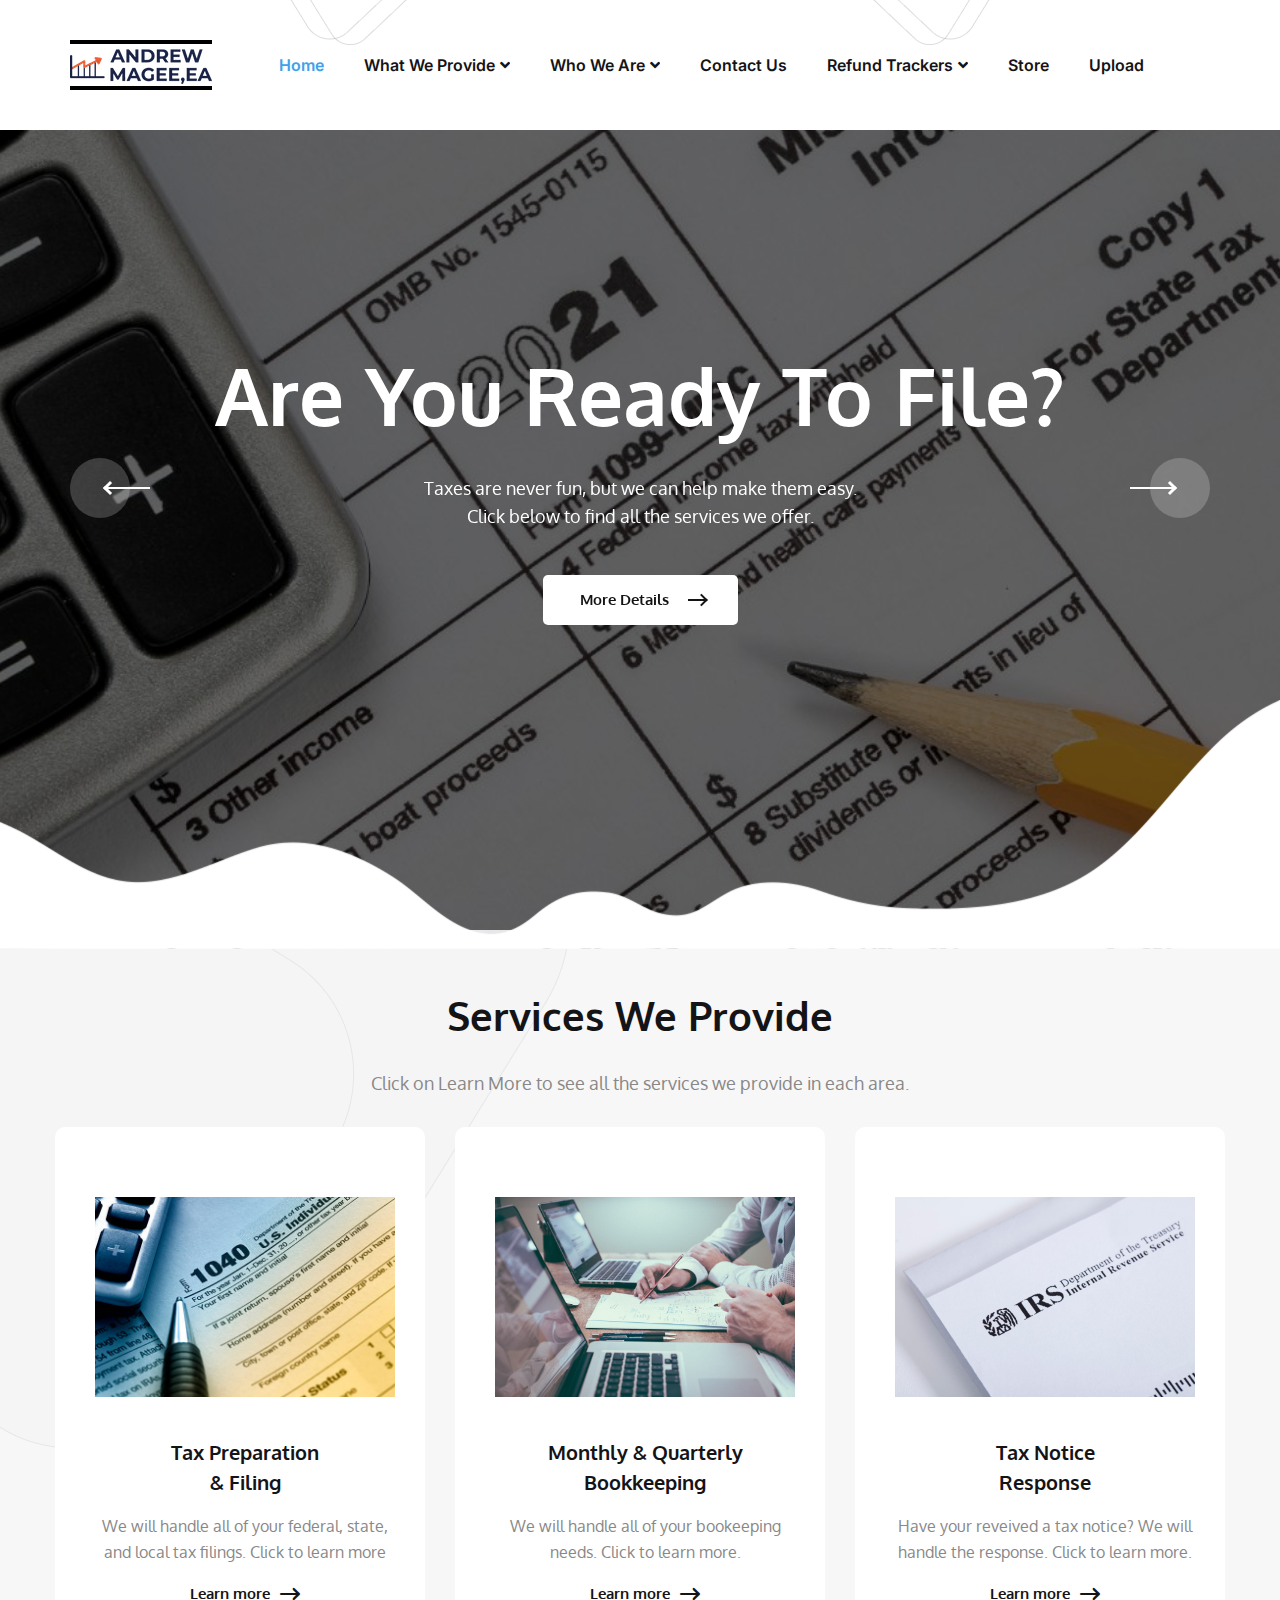
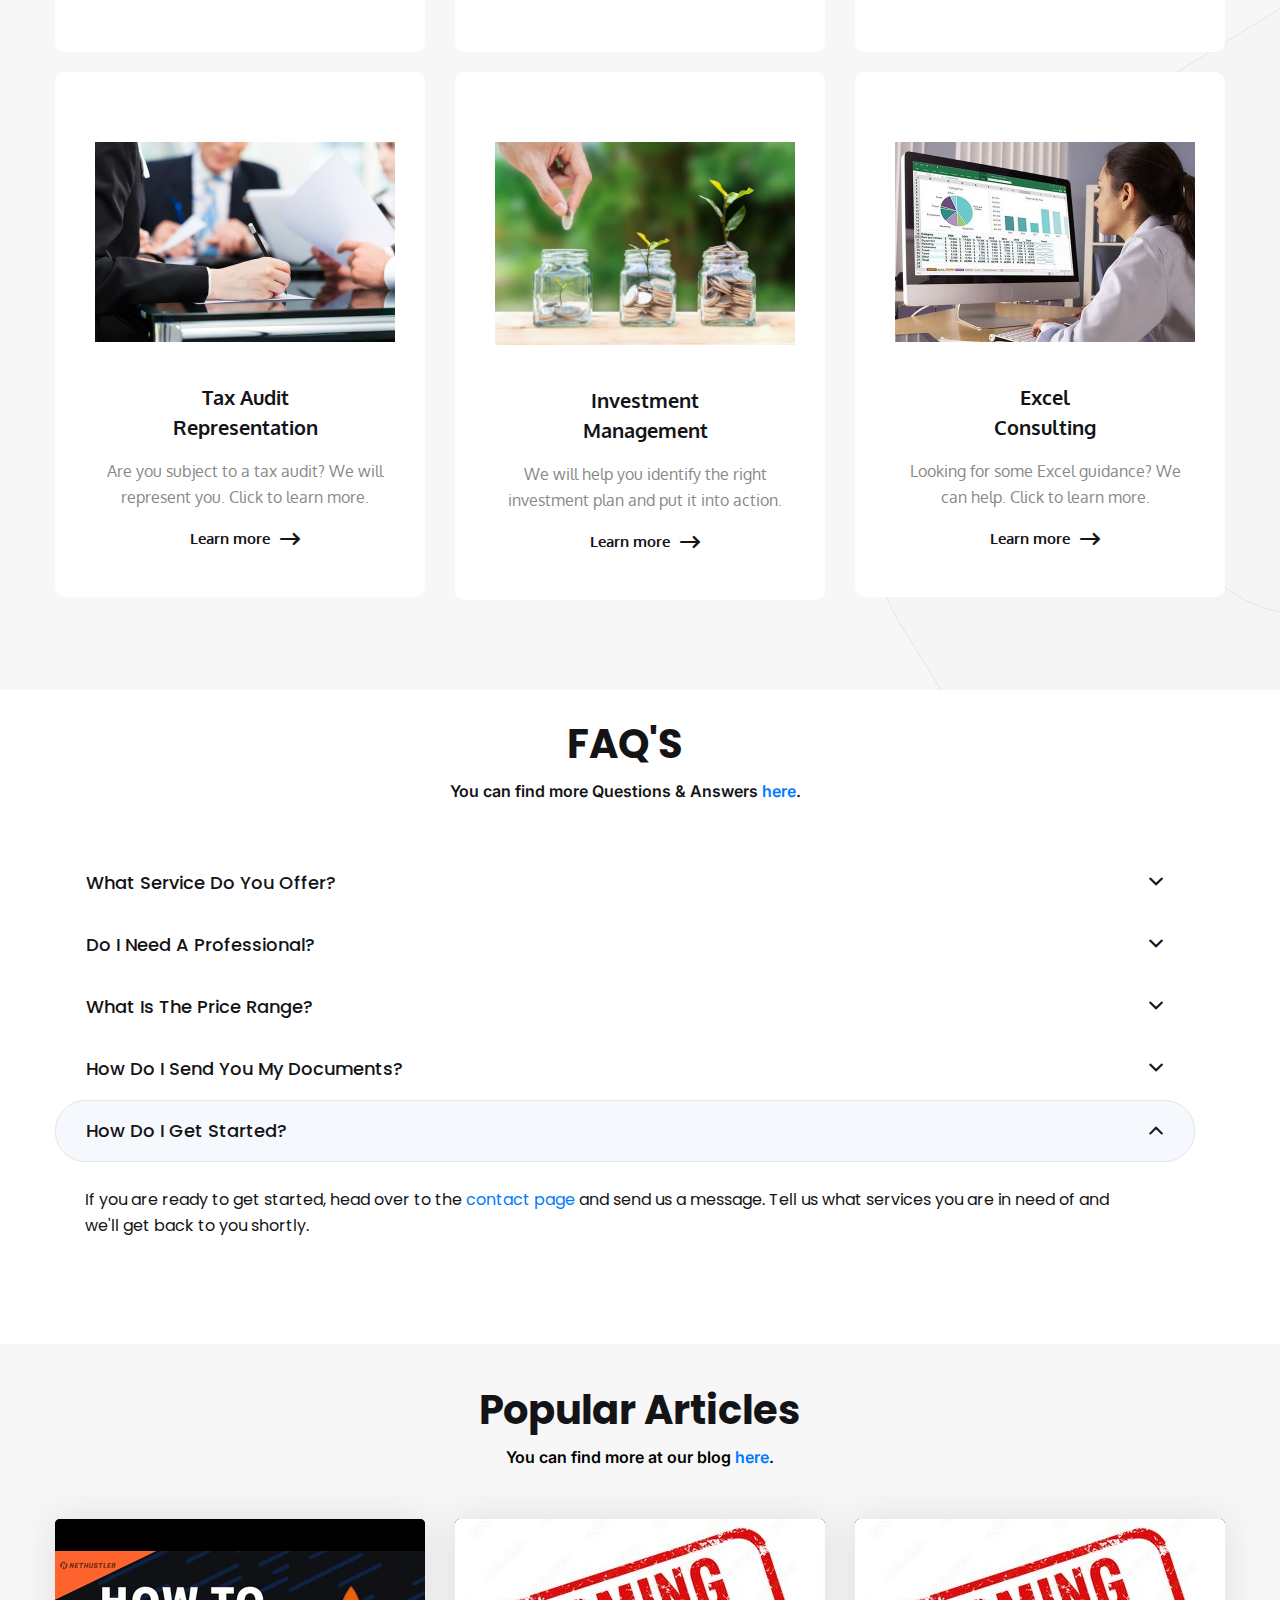
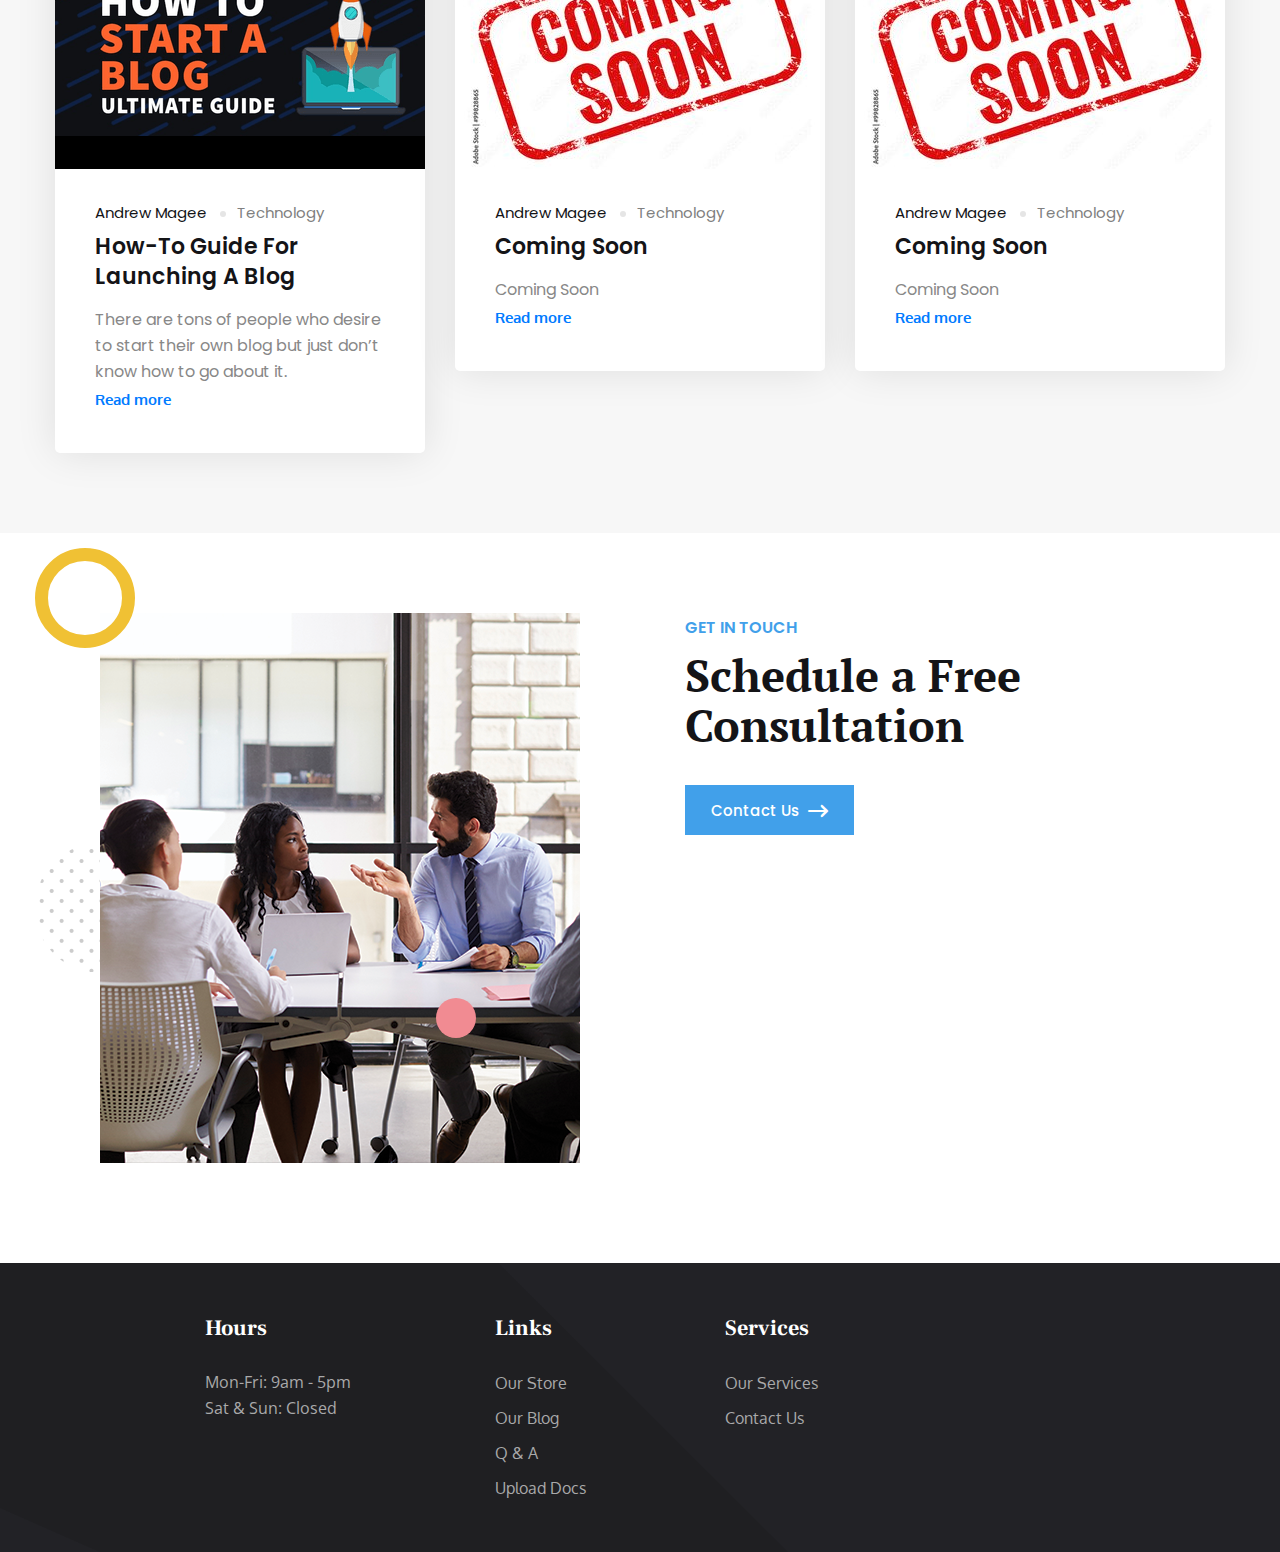
<file: index.html>
<!DOCTYPE html>
<html lang="en">

<head>
<meta charset="utf-8">
<meta http-equiv="X-UA-Compatible" content="IE=edge">
<meta name="viewport" content="width=device-width, initial-scale=1.0, maximum-scale=1.0, user-scalable=0">

<title>Andrew Magee, EA</title>

<!-- Fav Icon -->
<link rel="icon" href="assets/v2/images/favicon.ico" type="image/x-icon">

<!-- Stylesheets -->
<link href="assets/v2/css/font-awesome-all.css" rel="stylesheet">
<link href="assets/v2/css/flaticon.css" rel="stylesheet">
<link href="assets/v2/css/owl.css" rel="stylesheet">
<link href="assets/v2/css/bootstrap.css" rel="stylesheet">
<link href="assets/v2/css/jquery.fancybox.min.css" rel="stylesheet">
<link href="assets/v2/css/animate.css" rel="stylesheet">
<link href="assets/v2/css/color.css" rel="stylesheet">
<link href="assets/v2/css/global.css" rel="stylesheet">
<link href="assets/v2/css/nice-select.css" rel="stylesheet">
<link href="assets/v2/css/jquery-ui.css" rel="stylesheet">
<link href="assets/v2/css/elpath.css" rel="stylesheet">
<link href="assets/v2/css/style.css" rel="stylesheet">
<link href="assets/v2/css/responsive.css" rel="stylesheet">

</head>


<!-- page wrapper -->
<body>

    <div class = "boxed_wrapper">

        <!-- mouse-pointer -->
        <div class="mouse-pointer style-three" id="mouse-pointer">
            <div class="icon"><i class="far fa-angle-left"></i><i class="far fa-angle-right"></i></div>
        </div>
        <!-- mouse-pointer end -->

        <!-- main header -->
        <header class="main-header header-style-two">
            <!-- header-lower -->
            <div class="header-lower">
                <div class="shape">
                    <div class="shape-1" style="background-image: url(assets/v2/images/shape/shape-31.png);"></div>
                    <div class="shape-2" style="background-image: url(assets/v2/images/shape/shape-32.png);"></div>
                </div>
                <div class="outer-container">
                    <div class="outer-box">
                        <div class="logo-box">
                            <figure class="logo"><a href="index.html"><img src="assets/v2/images/DesktopLogo.png" alt=""></a></figure>
                        </div>
                        <div class="menu-area clearfix">
                            <!--Mobile Navigation Toggler-->
                            <div class="mobile-nav-toggler">
                                <i class="icon-bar"></i>
                                <i class="icon-bar"></i>
                                <i class="icon-bar"></i>
                            </div>
                            <nav class="main-menu navbar-expand-md navbar-light">
                                <div class="collapse navbar-collapse show clearfix" id="navbarSupportedContent">
                                    <ul class="navigation clearfix home-menu">
                                        <li class="no_dropdown"><a href="index.html" class="activeTab">Home</a>
                                        </li>
                                        <li class="dropdown"><a>What We Provide</a>
                                            <ul>
                                                <li><a href = "Service1.html">Tax Preparation</a></li>
                                                <li><a href = "Service2.html">Bookkeeping</a></li>
                                                <li><a href = "Service3.html">Investment Management</a></li>
                                                <li><a href = "Service4.html">Consulting</a></li>
                                            </ul>
                                        </li>
                                        <li class="dropdown"><a>Who We Are</a>
                                            <ul>
                                                <li><a href="AboutUs.html">About Us</a></li>
                                                <li><a href="FAQ.html">Q & A</a></li>
                                                <li><a href="https://mageetax.com/blog">Blog</a></li>
                                            </ul>
                                        </li> 
                                        <li class="no_dropdown"><a href="ContactUs.html">Contact Us</a>
                                        </li>
                                        <li class="dropdown"><a>Refund Trackers</a>
                                            <ul>
                                                <li><a href="https://www.irs.gov/refunds">Federal</a></li>
                                                <li><a href="https://eservices.dor.nc.gov/wheresmyrefund/SelectionServlet">North Carolina</a></li>
                                                <li><a href="https://dor.sc.gov/refund">South Carolina</a></li>
                                                <li><a href="https://dor.georgia.gov/taxes/wheres-my-refund">Georgia</a></li>
                                                <li><a href="https://www.tax.virginia.gov/wheres-my-refund">Virginia</a></li>
                                            </ul>
                                        </li>
                                        <li class="no_dropdown"><a href="https://www.etsy.com/shop/AndrewsToolbox">Store</a>
                                        </li>   
                                        <li class="no_dropdown"><a href="index.html">Upload</a>
                                        </li>   
                                    </ul>
                                </div>
                            </nav>
                        </div>
                        <div class="nav-right">
                        </div>
                    </div>
                </div>
            </div>

            <!--sticky Header-->
            <div class="sticky-header">
                <div class="outer-container">
                    <div class="outer-box">
                        <div class="logo-box">
                            <figure class="logo"><a href="index.html"><img src="assets/v2/images/DesktopLogo.png" alt=""></a></figure>
                        </div>
                        <div class="menu-area clearfix">
                            <nav class="main-menu clearfix">
                                <div class="collapse navbar-collapse show clearfix" id="navbarSupportedContent"> <!-- this is the section that keeps the menu at the top when you scroll down. The original code had this blank but it didn't work so I copy/pasted from top.-->
                                    <!--<ul class="navigation clearfix home-menu">                                      Update: now it works again. I don't know why it does and doesn't sometime. I commented it out but left it here in case it stops working again.
                                        <li class="no_dropdown"><a href="index.html" class="activeTab">Home</a> 
                                        </li>
                                        <li class="dropdown"><a href="index.html">What We Provide</a>
                                            <ul>
                                                <li><a href = "#">Tax Preparation</a></li>
                                                <li><a href = "#">Bookkeeping</a></li>
                                                <li><a href = "#">Investment Management</a></li>
                                            </ul>
                                        </li>
                                        <li class="dropdown"><a href="index.html">Who We Are</a>
                                            <ul>
                                                <li><a href="#">Meet the Team</a></li>
                                            </ul>
                                        </li> 
                                        <li class="no_dropdown"><a href="index.html">Contact Us</a>
                                        </li>
                                        <li class="dropdown"><a href="#">Refund Trackers</a>
                                            <ul>
                                                <li><a href="https://www.irs.gov/refunds">Federal</a></li>
                                                <li><a href="https://eservices.dor.nc.gov/wheresmyrefund/SelectionServlet">North Carolina</a></li>
                                                <li><a href="https://dor.sc.gov/refund">South Carolina</a></li>
                                                <li><a href="https://dor.georgia.gov/taxes/wheres-my-refund">Georgia</a></li>
                                                <li><a href="https://www.tax.virginia.gov/wheres-my-refund">Virginia</a></li>
                                            </ul>
                                        </li>
                                        <li class="no_dropdown"><a href="index.html">Store</a>
                                        </li>   
                                        <li class="no_dropdown"><a href="index.html">Upload</a>
                                        </li>   
                                    </ul>-->
                                </div>
                            </nav>
                        </div>
                        <div class="nav-right">
                        </div>
                    </div>
                </div>
            </div>
        </header>
        <!-- main-header end -->

        <!-- Mobile Menu  -->
        <div class="mobile-menu">
            <div class="menu-backdrop"></div>
            <div class="close-btn"><i class="fas fa-times"></i></div>
            
            <nav class="menu-box">
                <div class="nav-logo"><a href="index.html"><img src="assets/v2/images/MobileLogo.png" alt="" title=""></a></div>
                <div class="menu-outer"><!--Here Menu Will Come Automatically Via Javascript / Same Menu as in Header--></div>
                <div class="contact-info">
                    <h4>Contact Info</h4>
                    <ul>
                        <li>North Carolina, United States</li>
                        <li><a href="tel:+8801682648101"></a></li>
                        <li><a href="mailto:info@example.com">EMAIL HERE</a></li>
                    </ul>
                </div>
                <div class="social-links">
                    <ul class="clearfix">
                        <li><a href="index.html"><span class="fab fa-facebook-square"></span></a></li>
                        <li><a href="index.html"><span class="fab fa-youtube"></span></a></li>
                    </ul>
                </div>
            </nav>
        </div><!-- End Mobile Menu -->

        <!-- banner-section -->
        <section class="slider-two centred p_relative">
            <!--<div class="shape-layer">
                <div class="shape-1 hero-shape-two p_absolute l_0" style="background-image: url(assets/v2/images/shape/shape-34.png);"></div>
                <div class="shape-2 hero-shape p_absolute l_0 b_0" style="background-image: url(assets/v2/images/shape/shape-35.png);"></div>
            </div>-->
            <div class="pattern-layer p_absolute l_0 b_0 z_2" style="background-image: url(assets/v2/images/shape/shape-33.png);"></div>
            <div class="banner-carousel owl-theme owl-carousel owl-dots-none">
                <div class="slide-item p_relative">
                    <div class="image-layer p_absolute" style="background-image:url(assets/v2/images/banner/Banner1.png)"></div>
                    <div class="auto-container">
                        <div class="content-box p_relative d_block z_5">
                            <h2 class="p_relative d_iblock fw_bold fs_80 lh_90 mb_15"><span class="slider-text-anim"></span><br /><span class="slider-text-anim">Are You Ready To File?</span></h2>
                            <p class="d_block fs_18 mb_45">Taxes are never fun, but we can help make them easy.<br> Click below to find all the services we offer.</p>
                            <div class="btn-box clearfix">
                                <a href="Service1.html" class="theme-btn theme-btn-two"><span data-text="More Details">More Detailsss</span></a>
                            </div>
                        </div> 
                    </div>
                </div>
                <div class="slide-item p_relative">
                    <div class="image-layer p_absolute" style="background-image:url(assets/v2/images/banner/Banner2.png)"></div>
                    <div class="auto-container">
                        <div class="content-box p_relative d_block z_5">
                            <h2 class="p_relative d_iblock fw_bold fs_80 lh_90 mb_15"><span class="slider-text-anim">Need Help Handling</span><br /><span class="slider-text-anim">The Books?</span></h2>
                            <p class="d_block fs_18 mb_45"> We can help get them in order from top to bottom. <br>Click below to find all the services we offer.</p>
                            <div class="btn-box clearfix">
                                <a href="Service2.html" class="theme-btn theme-btn-two"><span data-text="More Details">More Detailsss</span></a>
                            </div>
                        </div> 
                    </div>
                </div>
                <div class="slide-item p_relative">
                    <div class="image-layer p_absolute" style="background-image:url(assets/v2/images/banner/Banner3.png)"></div>
                    <div class="auto-container">
                        <div class="content-box p_relative d_block z_5">
                            <h2 class="p_relative d_iblock fw_bold fs_80 lh_90 mb_15"><span class="slider-text-anim">Need An Investment</span><br /><span class="slider-text-anim">Plan?</span></h2>
                            <p class="d_block fs_18 mb_45">We can help you get started on the path to financial security.<br> Click below to find all the services we offer.</p>
                            <div class="btn-box clearfix">
                                <a href="ContactUs.html" class="theme-btn theme-btn-two"><span data-text="More Details">More Detailsss</span></a>
                            </div>
                        </div> 
                    </div>
                </div>
            </div>
        </section>
        <!-- banner-section end -->

        <!-- service-two -->
        <section class="service-two p_relative sec-pad centred pt_40 pb_40" >
            <div class="pattern-layer">
                <div class="pattern-1 p_absolute t_0" data-parallax='{"x": 100}' style="background-image: url(assets/v2/images/shape/shape-39.png);"></div>
                <div class="pattern-2 p_absolute r_0 b_0" data-parallax='{"x": 100}' style="background-image: url(assets/v2/images/shape/shape-40.png);"></div>
            </div>
            <div class="auto-container">
                <div class="sec-title-two p_relative d_block mb_50">
                    <h2 class="d_block fs_40 fw_bold font_family_oxygen mb_0">Services We Provide <br /></h2><br />
                    <div class="fs_18 font_family_oxygen mb_30">Click on Learn More to see all the services we provide in each area. <br /></p>
                </div>
                <div class="row clearfix">
                    <div class="col-lg-4 col-md-6 col-sm-12 service-block">
                        <div class="service-block-two">
                            <div class="inner-box p_relative d_block pl_40 pt_70 pr_30 pb_45 b_radius_10 tran_5">
                                <div class="icon-box p_relative d_iblock mb_40">
                                    <div class="icon-img" background-color="#ffffff"><img src="assets/v2/images/ServiceCards/ServiceCard1.png" alt=""></div>
                                </div>
                                <h4 class="p_relative d_block fs_20 lh_30 fw_sbold mb_16 font_family_oxygen"><a href="Service1.html">Tax Preparation <br />& Filing</a></h4>
                                <p class="p_relative d_block mb_14 font_family_oxygen">We will handle all of your federal, state, and local tax filings. Click to learn more</p>
                                <div class="link">
                                    <a href="Service1.html" class="p_relative d_iblock fs_15 lh_25 fw_sbold font_family_oxygen">Learn more<i class="icon-4"></i></a>
                                </div>
                            </div>
                        </div>
                    </div>
                    <div class="col-lg-4 col-md-6 col-sm-12 service-block">
                        <div class="service-block-two">
                            <div class="inner-box p_relative d_block pl_40 pt_70 pr_30 pb_45 b_radius_10 tran_5">
                                <div class="icon-box p_relative d_iblock mb_40">
                                    <div class="icon-img"><img src="assets/v2/images/ServiceCards/ServiceCard2.png" alt=""></div>
                                </div>
                                <h4 class="p_relative d_block fs_20 lh_30 fw_sbold mb_16 font_family_oxygen"><a href="Service2.html">Monthly & Quarterly <br />Bookkeeping</a></h4>
                                <p class="p_relative d_block mb_14 font_family_oxygen">We will handle all of your bookeeping needs. Click to learn more.</p>
                                <div class="link">
                                    <a href="Service2.html" class="p_relative d_iblock fs_15 lh_25 fw_sbold font_family_oxygen">Learn more<i class="icon-4"></i></a>
                                </div>
                            </div>
                        </div>
                    </div>
                    <div class="col-lg-4 col-md-6 col-sm-12 service-block">
                        <div class="service-block-two">
                            <div class="inner-box p_relative d_block pl_40 pt_70 pr_30 pb_45 b_radius_10 tran_5">
                                <div class="icon-box p_relative d_iblock mb_40">
                                    <div class="icon-img"><img src="assets/v2/images/ServiceCards/ServiceCard3.png" alt=""></div>
                                </div>
                                <h4 class="p_relative d_block fs_20 lh_30 fw_sbold mb_16 font_family_oxygen"><a href="Service1.html">Tax Notice <br />Response</a></h4>
                                <p class="p_relative d_block mb_14 font_family_oxygen">Have your reveived a tax notice? We will handle the response. Click to learn more.</p>
                                <div class="link">
                                    <a href="Service1.html" class="p_relative d_iblock fs_15 lh_25 fw_sbold font_family_oxygen">Learn more<i class="icon-4"></i></a>
                                </div>
                            </div>
                        </div>
                    </div>
                    <div class="col-lg-4 col-md-6 col-sm-12 service-block pt_20">
                        <div class="service-block-two">
                            <div class="inner-box p_relative d_block pl_40 pt_70 pr_30 pb_45 b_radius_10 tran_5">
                                <div class="icon-box p_relative d_iblock mb_40">
                                    <div class="icon-img"><img src="assets/v2/images/ServiceCards/ServiceCard4.png" alt=""></div>
                                </div>
                                <h4 class="p_relative d_block fs_20 lh_30 fw_sbold mb_16 font_family_oxygen"><a href="Service1.html">Tax Audit <br />Representation</a></h4>
                                <p class="p_relative d_block mb_14 font_family_oxygen">Are you subject to a tax audit? We will represent you. Click to learn more.</p>
                                <div class="link">
                                    <a href="Service1.html" class="p_relative d_iblock fs_15 lh_25 fw_sbold font_family_oxygen">Learn more<i class="icon-4"></i></a>
                                </div>
                            </div>
                        </div>
                    </div>
                    <div class="col-lg-4 col-md-6 col-sm-12 service-block pt_20">
                        <div class="service-block-two">
                            <div class="inner-box p_relative d_block pl_40 pt_70 pr_30 pb_45 b_radius_10 tran_5">
                                <div class="icon-box p_relative d_iblock mb_40">
                                    <div class="icon-img"><img src="assets/v2/images/ServiceCards/ServiceCard5.png" alt=""></div>
                                </div>
                                <h4 class="p_relative d_block fs_20 lh_30 fw_sbold mb_16 font_family_oxygen"><a href="Service3.html">Investment <br />Management</a></h4>
                                <p class="p_relative d_block mb_14 font_family_oxygen">We will help you identify the right investment plan and put it into action.</p>
                                <div class="link">
                                    <a href="Service3.html" class="p_relative d_iblock fs_15 lh_25 fw_sbold font_family_oxygen">Learn more<i class="icon-4"></i></a>
                                </div>
                            </div>
                        </div>
                    </div>
                    <div class="col-lg-4 col-md-6 col-sm-12 service-block pt_20">
                        <div class="service-block-two">
                            <div class="inner-box p_relative d_block pl_40 pt_70 pr_30 pb_45 b_radius_10 tran_5">
                                <div class="icon-box p_relative d_iblock mb_40">
                                    <div class="icon-img"><img src="assets/v2/images/ServiceCards/ServiceCard6.png" alt=""></div>
                                </div>
                                <h4 class="p_relative d_block fs_20 lh_30 fw_sbold mb_16 font_family_oxygen"><a href="Service4.html">Excel <br />Consulting</a></h4>
                                <p class="p_relative d_block mb_14 font_family_oxygen">Looking for some Excel guidance? We can help. Click to learn more.</p>
                                <div class="link">
                                    <a href="Service4.html" class="p_relative d_iblock fs_15 lh_25 fw_sbold font_family_oxygen">Learn more<i class="icon-4"></i></a>
                                </div>
                            </div>
                        </div>
                    </div>
                </div>
            </div>
        </section>
        <!-- service-two end -->

        <!-- faq-one -->
        <section class="faq-one p_relative sec-pad pt_0 pb_80">
            <div class="auto-container">
                <div class="row clearfix">
                    <div class="col-lg-12 col-md-12 col-sm-12 content-column">
                        <div class="content_block_five">
                            <div class="content-box p_relative d_block mr_30">
                                <div class="sec-title p_relative d_block mb_50">
                                    <h6 class="d_iblock fs_15 lh_30 mb_9 fw_medium font_family_poppins uppercase"></h6>
                                    <h2 class="d_block fs_40 lh_50 fw_bold font_family_poppins text-center">FAQ'S</h2>
                                    <h6 class="pt_10 text-center">You can find more Questions & Answers <a href="FAQ.html">here</a>.</h6>
                                </div>
                                <ul class="accordion-box">
                                    <li class="accordion block p_relative d_block">
                                        <div class="acc-btn p_relative d_block tran_5 pt_16 pr_80 pb_16 pl_30">
                                            <div class="icon-outer p_absolute fs_10 tran_5 z_1"><i class="icon-29"></i></div>
                                            <h5 class="p_relative d_block fs_18 lh_28 fw_medium font_family_poppins">What Service Do You Offer?</h5>
                                        </div>
                                        <div class="acc-content p_relative pt_25 pr_50 pb_25 pl_30">
                                            <div class="text p_relative d_block">
                                                <p class="font_family_poppins color_black"> We offer tax, bookkeeping, and investment services. We also offer consulting services, products, and how-to guides centered around finances and technology.</p>
                                            </div>
                                        </div>
                                    </li>
                                    <li class="accordion block p_relative d_block">
                                        <div class="acc-btn p_relative d_block tran_5 pt_16 pr_80 pb_16 pl_30">
                                            <div class="icon-outer p_absolute fs_10 tran_5 z_1"><i class="icon-29"></i></div>
                                            <h5 class="p_relative d_block fs_18 lh_28 fw_medium font_family_poppins">Do I Need A Professional?</h5>
                                        </div>
                                        <div class="acc-content p_relative pt_25 pr_50 pb_25 pl_30">
                                            <div class="text p_relative d_block">
                                                <p class="font_family_poppins color_black"> We frequently find that individuals who feel they don't need a professional are the ones who could benefit the most. The best way to start is to set up a free consultation, where we can discuss your situation and see if we can help. </p>
                                            </div>
                                        </div>
                                    </li>
                                    <li class="accordion block p_relative d_block">
                                        <div class="acc-btn p_relative d_block tran_5 pt_16 pr_80 pb_16 pl_30">
                                            <div class="icon-outer p_absolute fs_10 tran_5 z_1"><i class="icon-29"></i></div>
                                            <h5 class="p_relative d_block fs_18 lh_28 fw_medium font_family_poppins">What Is The Price Range?</h5>
                                        </div>
                                        <div class="acc-content p_relative pt_25 pr_50 pb_25 pl_30">
                                            <div class="text p_relative d_block">
                                                <p class="font_family_poppins color_black"> For services, the cost varies based on the amount of time it takes to complete the work. We discuss the anticipated range with you before beginning the work. For products, you can find a fixed price in our store or on our website.</p>
                                            </div>
                                        </div>
                                    </li>
                                    <li class="accordion block p_relative d_block">
                                        <div class="acc-btn p_relative d_block tran_5 pt_16 pr_80 pb_16 pl_30">
                                            <div class="icon-outer p_absolute fs_10 tran_5 z_1"><i class="icon-29"></i></div>
                                            <h5 class="p_relative d_block fs_18 lh_28 fw_medium font_family_poppins">How Do I Send You My Documents?</h5>
                                        </div>
                                        <div class="acc-content p_relative pt_25 pr_50 pb_25 pl_30">
                                            <div class="text p_relative d_block">
                                                <p class="font_family_poppins color_black">Find the button at the top of the website that says "Upload Documents". This will upload your documents to our secure system. </p>
                                            </div>
                                        </div>
                                    </li>
                                    <li class="accordion block active-block p_relative d_block">
                                        <div class="acc-btn active p_relative d_block tran_5 pt_16 pr_80 pb_16 pl_30">
                                            <div class="icon-outer p_absolute fs_10 tran_5 z_1"><i class="icon-29"></i></div>
                                            <h5 class="p_relative d_block fs_18 lh_28 fw_medium font_family_poppins">How Do I Get Started?</h5>
                                        </div>
                                        <div class="acc-content current p_relative pt_25 pr_50 pb_25 pl_30">
                                            <div class="text p_relative d_block">
                                                <p class="font_family_poppins color_black"> If you are ready to get started, head over to the <a href="ContactUs.html">contact page</a> and send us a message. Tell us what services you are in need of and we'll get back to you shortly.</p>
                                            </div>
                                        </div>
                                    </li>
                                </ul>
                            </div>
                        </div>
                    </div>
                </div>
            </div>
        </section>
        <!-- faq-one end -->

        <!-- news-13 -->
        <section class="news-13 p_relative pt_40 pb_80">
            <!--<div class="pattern-layer">
                <div class="pattern-1 p_absolute t_0 z_999" data-parallax='{"x": 100}' style="background-image: url(assets/v2/images/shape/shape-39.png);"></div>
                <div class="pattern-2 p_absolute r_0 b_0 z_999" data-parallax='{"x": 100}' style="background-image: url(assets/v2/images/shape/shape-40.png);"></div>
            </div>-->
            <div class="auto-container">
                <div class="sec-title p_relative d_block mb_50 centred">
                    <h2 class="d_block fs_40 lh_50 fw_bold font_family_poppins text-center">Popular Articles</h2>
                    <h6 class="pt_10 text-center">You can find more at our blog <a href="https://www.tacklingfinance.com">here</a>.</h6>
                </div>
                <div class="row clearfix">
                    <div class="col-lg-4 col-md-6 col-sm-12 news-block">
                        <div class="news-block-one">
                            <div class="inner-box p_relative d_block b_radius_5 b_shadow_6">
                                <div class="image-box p_relative d_block">
                                    <figure class="image p_relative d_block"><a href="https://tacklingfinance.com/index.php/2022/07/27/how-to-guide-for-launching-a-blog-the-right-way/"><img src="assets/v2/images/BlogCards/Blog1.png" alt=""></a></figure>
                                </div>
                                <div class="lower-content p_relative d_block pt_30 pr_30 pb_40 pl_40">
                                    <ul class="post-info clearfix p_relative d_block mb_5">
                                        <li class="p_relative d_iblock float_left mr_30 fs_15 font_family_poppins"><a href="AboutUs.html">Andrew Magee</a></li>
                                        <li class="p_relative d_iblock float_left fs_15 font_family_poppins">Technology</li>
                                    </ul>
                                    <h4 class="d_block fs_22 fw_sbold font_family_poppins lh_30 mb_15"><a href="https://tacklingfinance.com/index.php/2022/07/27/how-to-guide-for-launching-a-blog-the-right-way/">How-To Guide For Launching A Blog</a></h4>
                                    <p class="d_block fs_16 font_family_poppins">There are tons of people who desire to start their own blog but just don’t know how to go about it.</p>
                                    <div class="link">
                                        <a href="https://tacklingfinance.com/index.php/2022/07/27/how-to-guide-for-launching-a-blog-the-right-way/" class="p_relative d_iblock fs_15 lh_25 fw_sbold font_family_oxygen">Read more</a>
                                    </div>
                                </div>
                            </div>
                        </div>
                    </div>
                    <div class="col-lg-4 col-md-6 col-sm-12 news-block">
                        <div class="news-block-one">
                            <div class="inner-box p_relative d_block b_radius_5 b_shadow_6">
                                <div class="image-box p_relative d_block">
                                    <figure class="image p_relative d_block"><a href="https://tacklingfinance.com/"><img src="assets/v2/images/BlogCards/ComingSoon.png" alt=""></a></figure>
                                </div>
                                <div class="lower-content p_relative d_block pt_30 pr_30 pb_40 pl_40">
                                    <ul class="post-info clearfix p_relative d_block mb_5">
                                        <li class="p_relative d_iblock float_left mr_30 fs_15 font_family_poppins"><a href="AboutUs.html">Andrew Magee</a></li>
                                        <li class="p_relative d_iblock float_left fs_15 font_family_poppins">Technology</li>
                                    </ul>
                                    <h4 class="d_block fs_22 fw_sbold font_family_poppins lh_30 mb_15"><a href="https://tacklingfinance.com/">Coming Soon</a></h4>
                                    <p class="d_block fs_16 font_family_poppins">Coming Soon</p>
                                    <div class="link">
                                        <a href="Service1.html" class="p_relative d_iblock fs_15 lh_25 fw_sbold font_family_oxygen">Read more</a>
                                    </div>
                                </div>
                            </div>
                        </div>
                    </div>
                    <div class="col-lg-4 col-md-6 col-sm-12 news-block">
                        <div class="news-block-one">
                            <div class="inner-box p_relative d_block b_radius_5 b_shadow_6">
                                <div class="image-box p_relative d_block">
                                    <figure class="image p_relative d_block"><a href="https://tacklingfinance.com/"><img src="assets/v2/images/BlogCards/ComingSoon.png" alt=""></a></figure>
                                </div>
                                <div class="lower-content p_relative d_block pt_30 pr_30 pb_40 pl_40">
                                    <ul class="post-info clearfix p_relative d_block mb_5">
                                        <li class="p_relative d_iblock float_left mr_30 fs_15 font_family_poppins"><a href="AboutUs.html">Andrew Magee</a></li>
                                        <li class="p_relative d_iblock float_left fs_15 font_family_poppins">Technology</li>
                                    </ul>
                                    <h4 class="d_block fs_22 fw_sbold font_family_poppins lh_30 mb_15"><a href="https://tacklingfinance.com/">Coming Soon</a></h4>
                                    <p class="d_block fs_16 font_family_poppins">Coming Soon</p>
                                    <div class="link">
                                        <a href="Service1.html" class="p_relative d_iblock fs_15 lh_25 fw_sbold font_family_oxygen">Read more</a>
                                    </div>
                                </div>
                            </div>
                        </div>
                    </div>
                </div>
            </div>
        </section>
        <!-- news-13 end -->

        <!-- appointment-two -->
        <section class="appointment-two home-8 p_relative pb_100" id="contact-form">
            <div class="auto-container">
                <div class="row clearfix">
                    <div class="col-lg-6 col-md-12 col-sm-12 image-column">
                        <div class="image_block_15">
                            <div class="image-box p_relative d_block ml_45 mr_45">
                                <div class="shape">
                                    <div class="shape-1 p_absolute"></div>
                                    <div class="shape-2 p_absolute"></div>
                                    <div class="shape-3 p_absolute rotate-me" style="background-image:url(assets/v2/images/shape/shape-66.png);"></div>
                                    <div class="shape-4 w_130 h_130 p_absolute rotate-me" style="background-image:url(assets/v2/images/shape/shape-148.png);"></div>
                                </div>
                                <figure class="image float-bob-y"><img src="assets/v2/images/ContactSection/Contact1.png" alt=""></figure>
                            </div>
                        </div>
                    </div>
                    <div class="col-lg-6 col-md-12 col-sm-12 content-column">
                        <div class="content-box p_relative d_block ml_30">
                            <div class="sec-title-eight p_relative d_block mb_35">
                                <h5 class="p_relative d_iblock fs_16 lh_30 fw_sbold font_family_poppins mb_7">Get In Touch</h5>
                                <h2 class="d_block fs_45 fw_bold lh_50 fw_bold font_family_pt">Schedule a Free Consultation</h2>
                            </div>
                            <div class="btn-box">
                                <a href="ContactUs.html" class="theme-btn theme-btn-eight">Contact Us<i class="icon-4"></i></a>
                            </div>
                        </div>
                    </div>
                </div>
            </div>
        </section>
        <!-- appointment-two end -->

        <!-- footer-seven -->
        <footer class="footer-seven p_relative">
            <div class="pattern-layer p_absolute l_0 t_0" style="background-image: url(assets/v2/images/shape/shape-117.png);"></div>
            <div class="auto-container">
                <div class="footer-widget-section">
                    <div class="row clearfix">
                        <div class="col-lg-4 col-md-6 col-sm-12 footer-column">
                            <div class="footer-widget links-widget ml_150">
                                <div class="widget-title">
                                    <h4>Hours</h4>
                                </div>
                                <li><p>Mon-Fri: 9am - 5pm</p>
                                <li><p>Sat & Sun: Closed</p></li>
                            </div>
                        </div>
                        <div class="col-lg-2 col-md-6 col-sm-12 footer-column">
                            <div class="footer-widget links-widget ml_40">
                                <div class="widget-title">
                                    <h4>Links</h4>
                                </div>
                                <div class="widget-content">
                                    <ul class="links-list clearfix">
                                        <li><a href="https://www.etsy.com/shop/AndrewsToolbox">Our Store</a></li>
                                        <li><a href="https://mageetax.com/blog/">Our Blog</a></li>
                                        <li><a href="FAQ.html">Q & A</a></li>
                                        <li><a href="index.html">Upload Docs</a></li>
                                    </ul>
                                </div>
                            </div>
                        </div>
                        <div class="col-lg-3 col-md-6 col-sm-12 footer-column">
                            <div class="footer-widget links-widget ml_70">
                                <div class="widget-title">
                                    <h4>Services</h4>
                                </div>
                                <div class="widget-content">
                                    <ul class="links-list clearfix">
                                        <li><a href="Service1.html">Our Services</a></li>
                                        <li><a href="ContactUs.html">Contact Us</a></li>
                                    </ul>
                                </div>
                            </div>
                        </div>
                    </div>
                </div>
            </div>
        </footer>
        <!-- footer-seven end -->

    </div>

    <!-- jequery plugins -->
    <script src="assets/v2/js/jquery.js"></script>
    <script src="assets/v2/js/popper.min.js"></script>
    <script src="assets/v2/js/bootstrap.min.js"></script>
    <script src="assets/v2/js/plugins.js"></script>
    <script src="assets/v2/js/owl.js"></script>
    <script src="assets/v2/js/wow.js"></script>
    <script src="assets/v2/js/validation.js"></script>
    <script src="assets/v2/js/jquery.fancybox.js"></script>
    <script src="assets/v2/js/appear.js"></script>
    <script src="assets/v2/js/scrollbar.js"></script>
    <script src="assets/v2/js/parallax.min.js"></script>
    <script src="assets/v2/js/circle-progress.js"></script>
    <script src="assets/v2/js/jquery.countTo.js"></script>
    <script src="assets/v2/js/nav-tool.js"></script>
    <script src="assets/v2/js/isotope.js"></script>
    <script src="assets/v2/js/jquery.nice-select.min.js"></script>
    <script src="assets/v2/js/jquery-ui.js"></script>
    <script src="assets/v2/js/parallax-scroll.js"></script>
    <script src="assets/v2/js/tilt.jquery.js"></script>

    <!-- main-js -->
    <script src="assets/v2/js/script.js"></script>

</body>

</html>
</file>
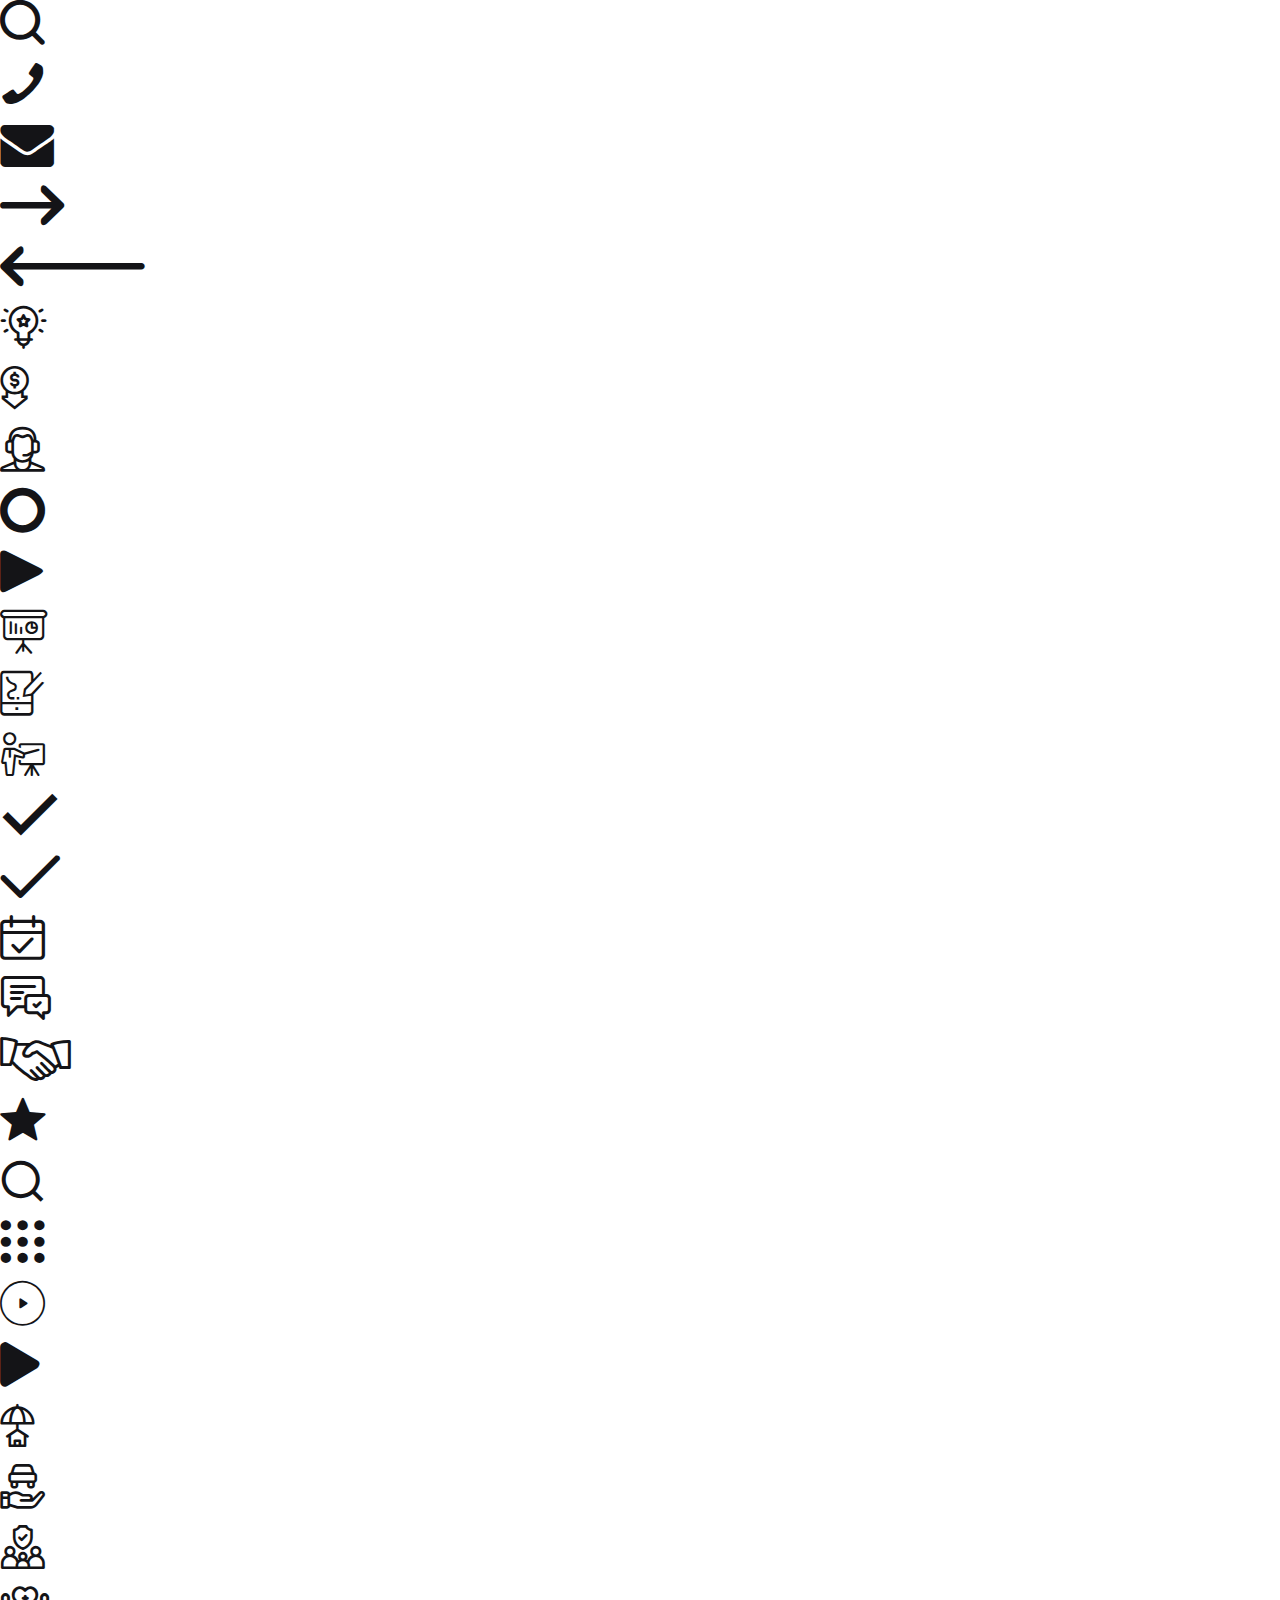
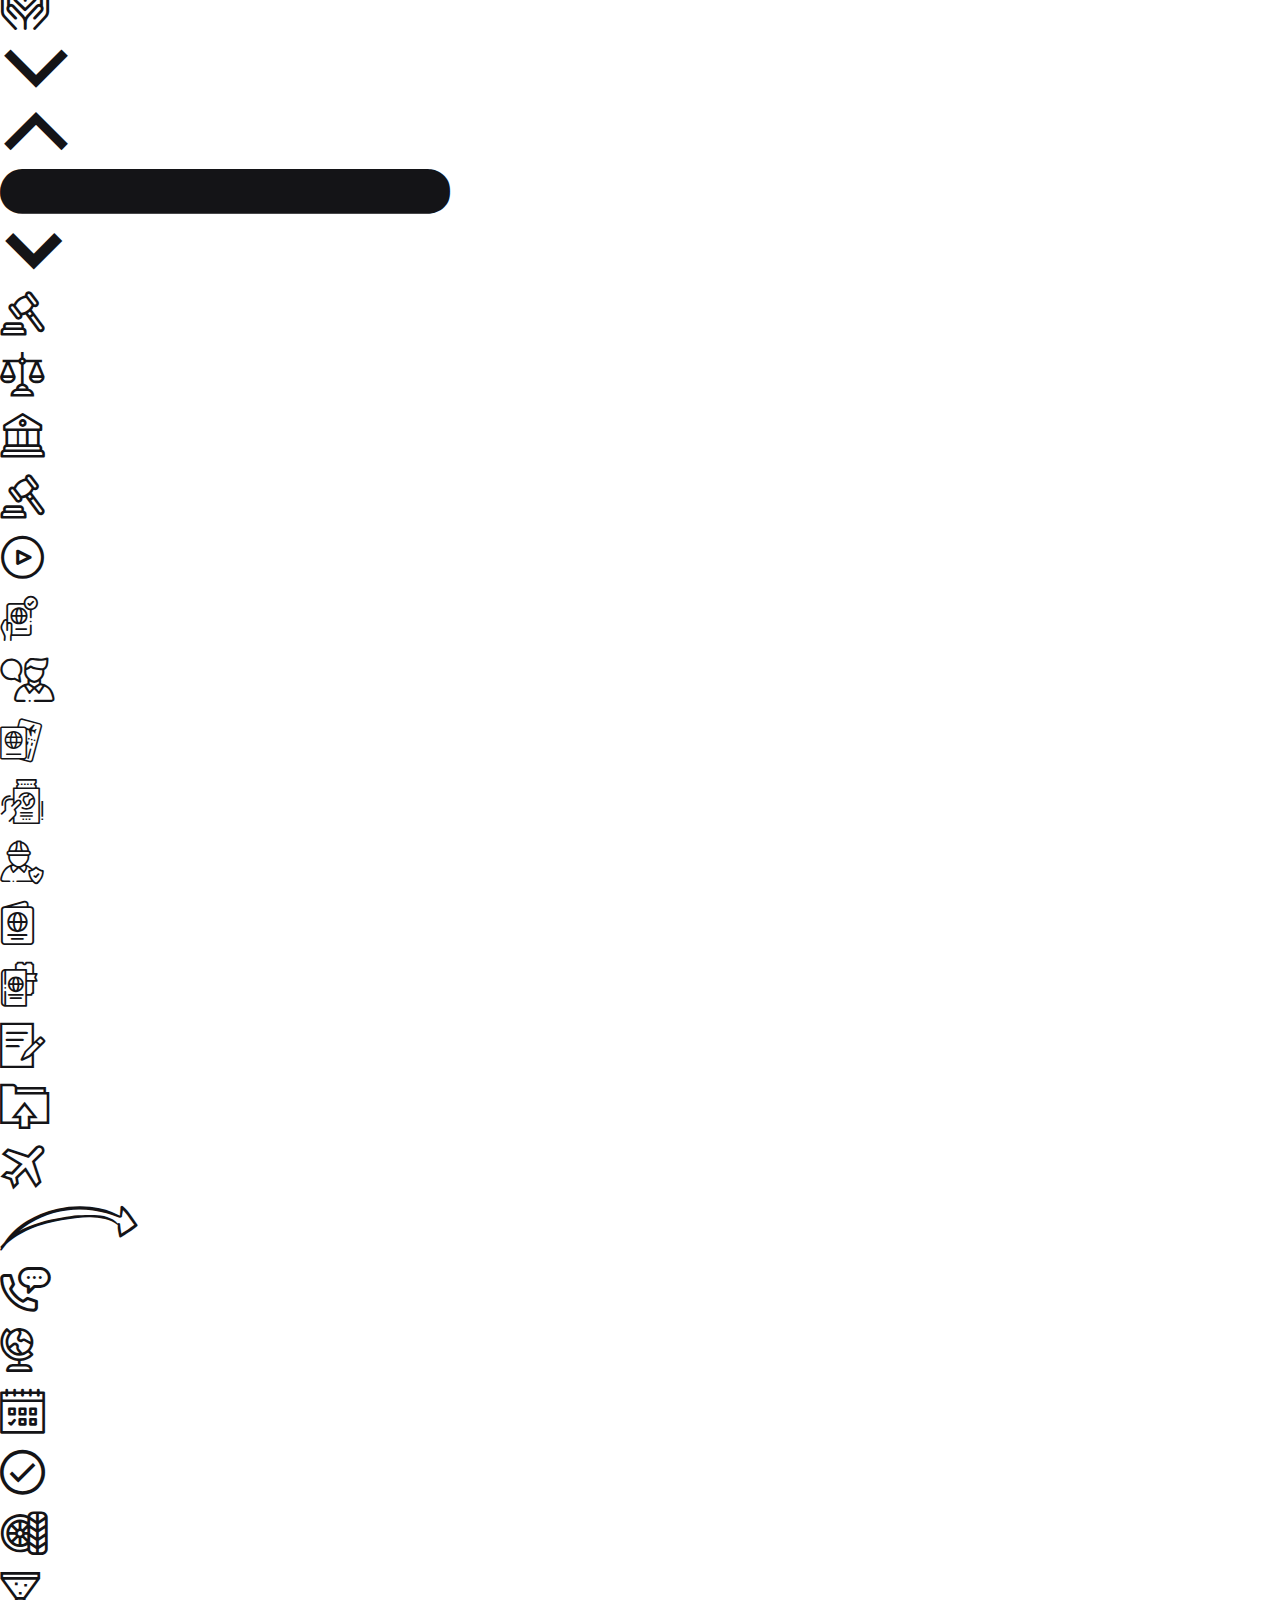
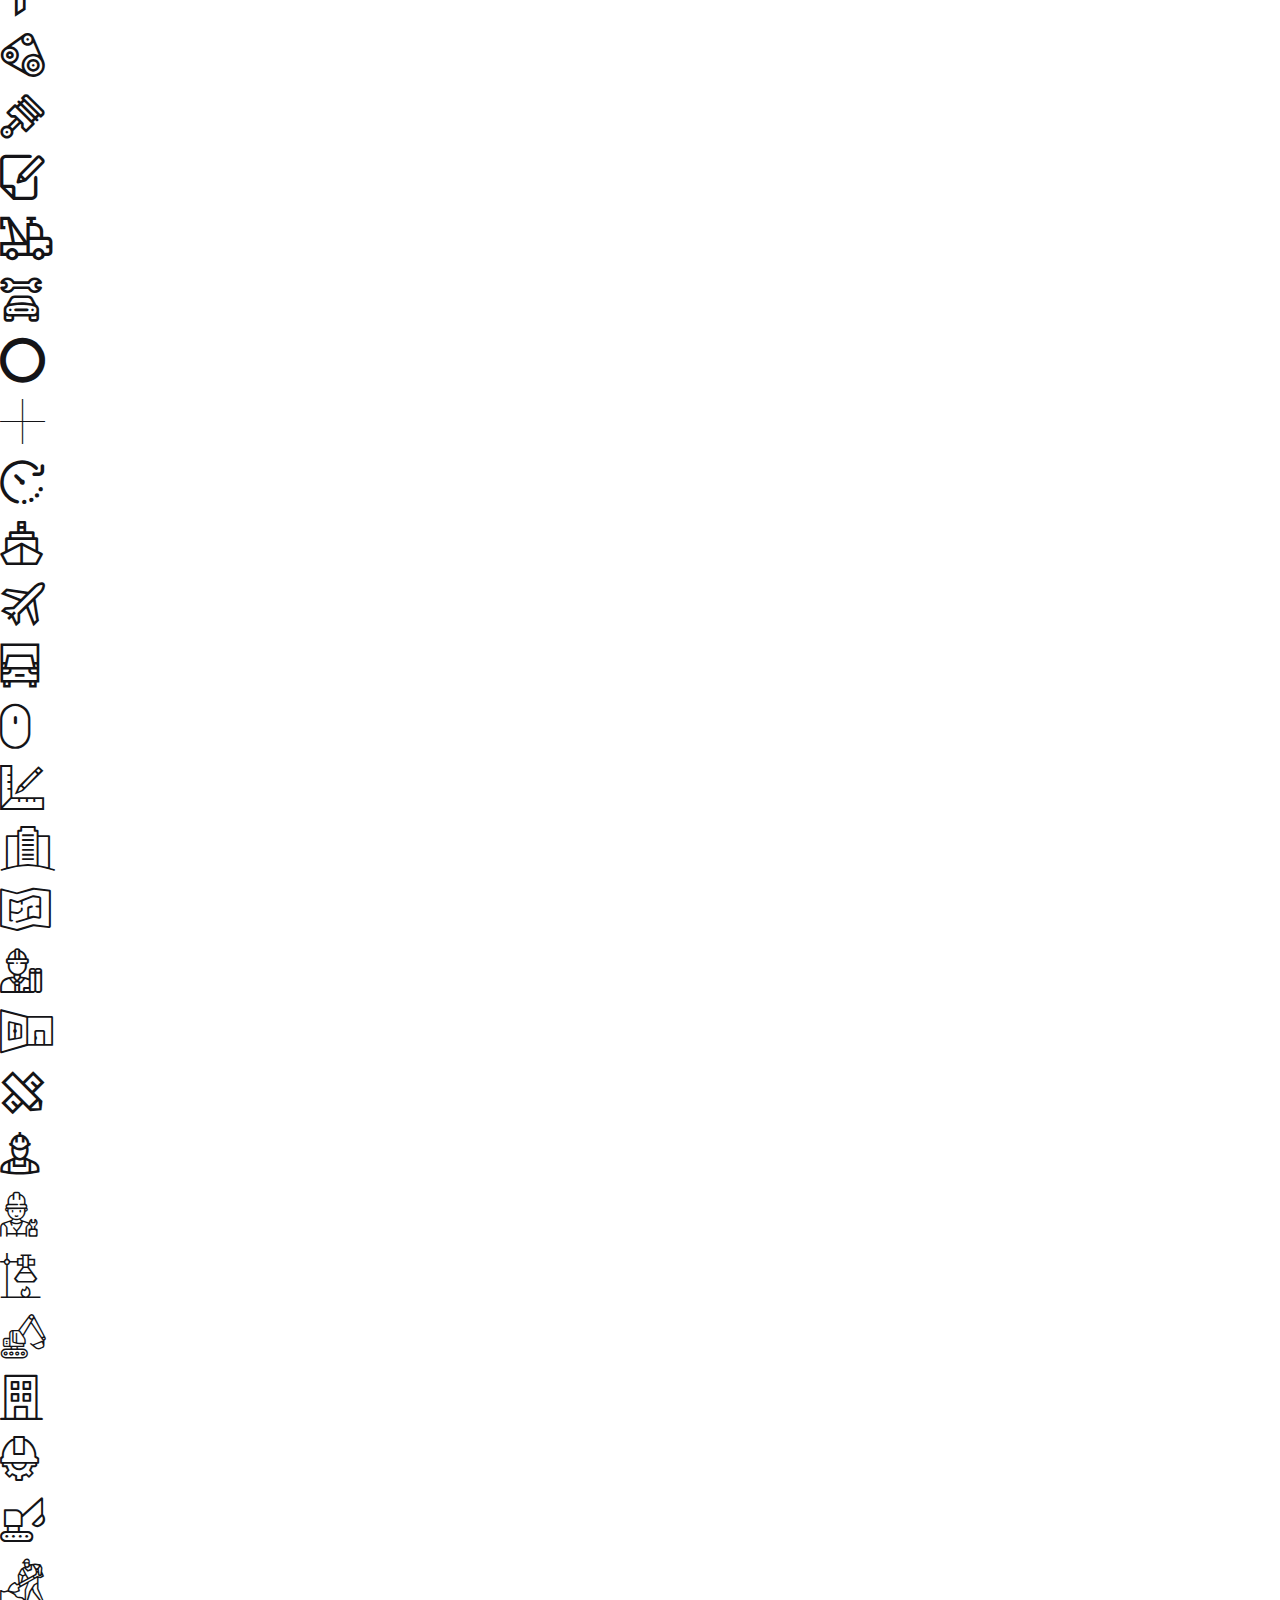
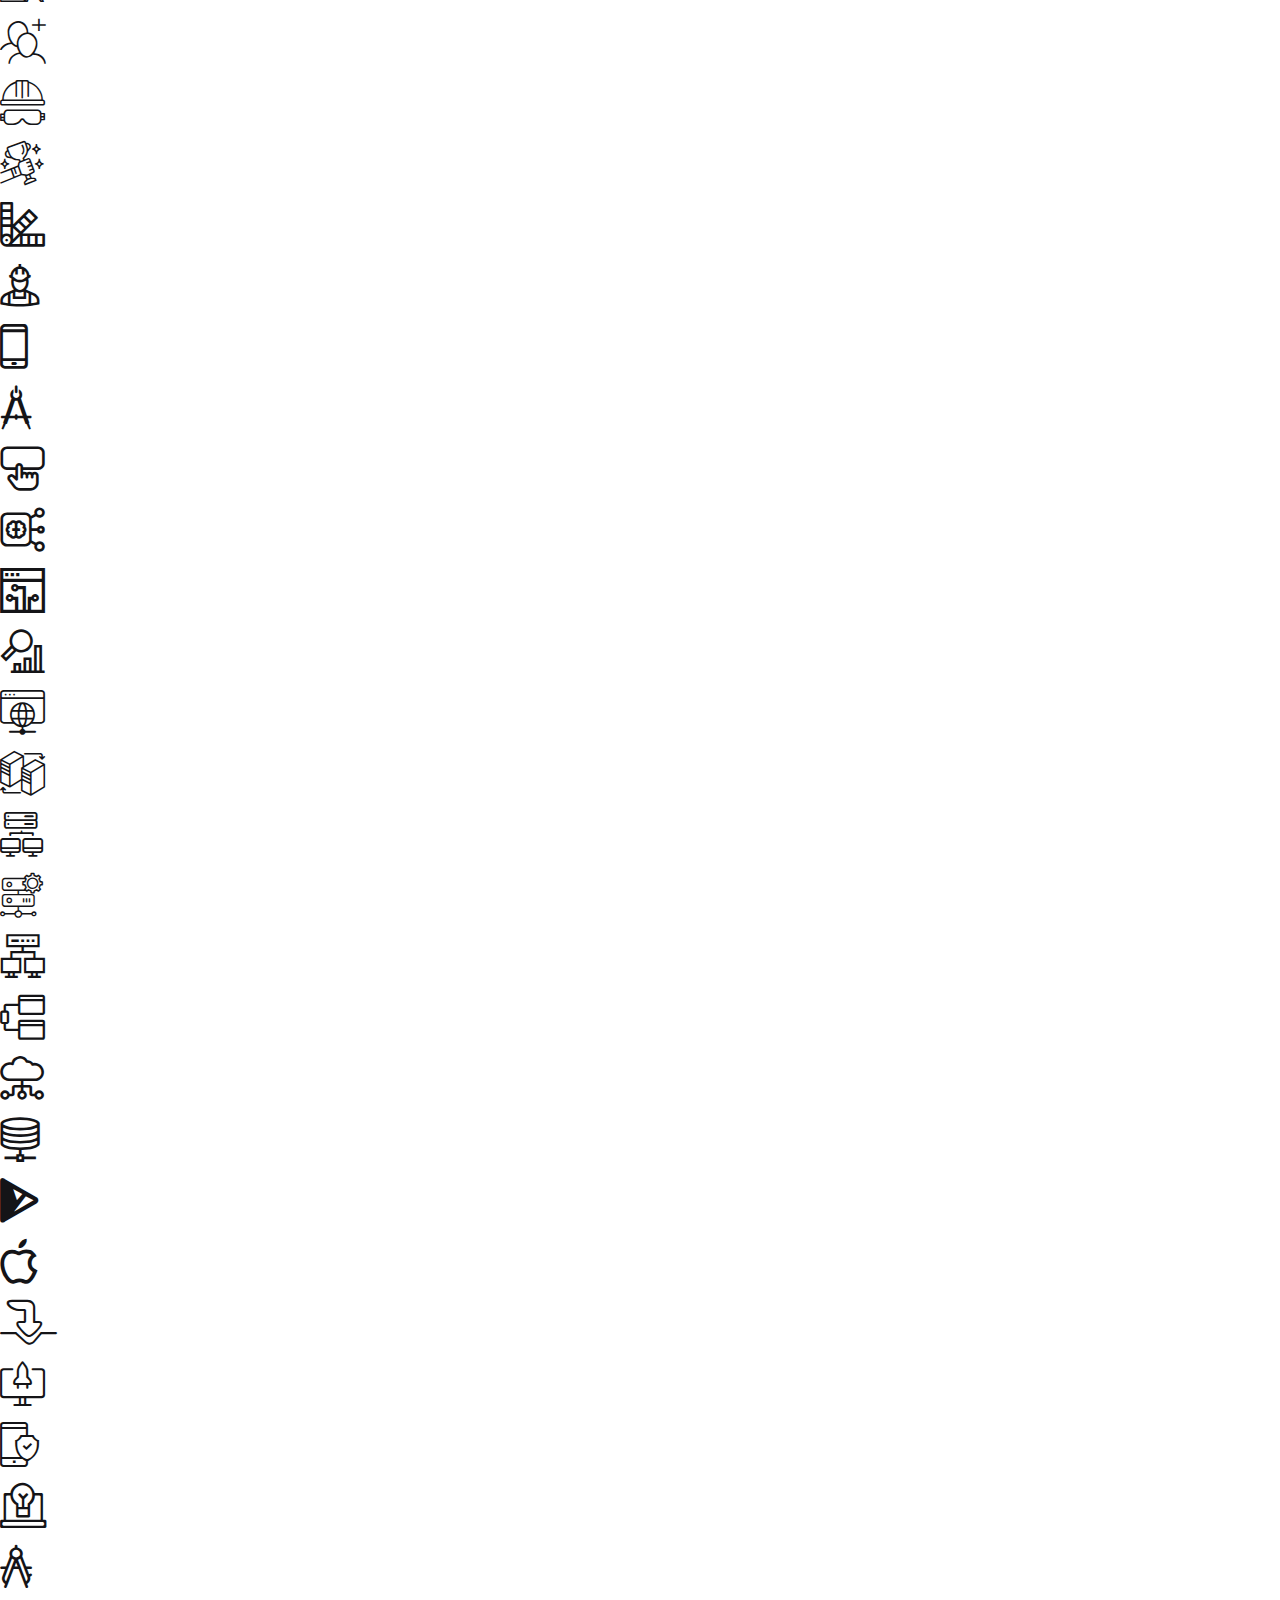
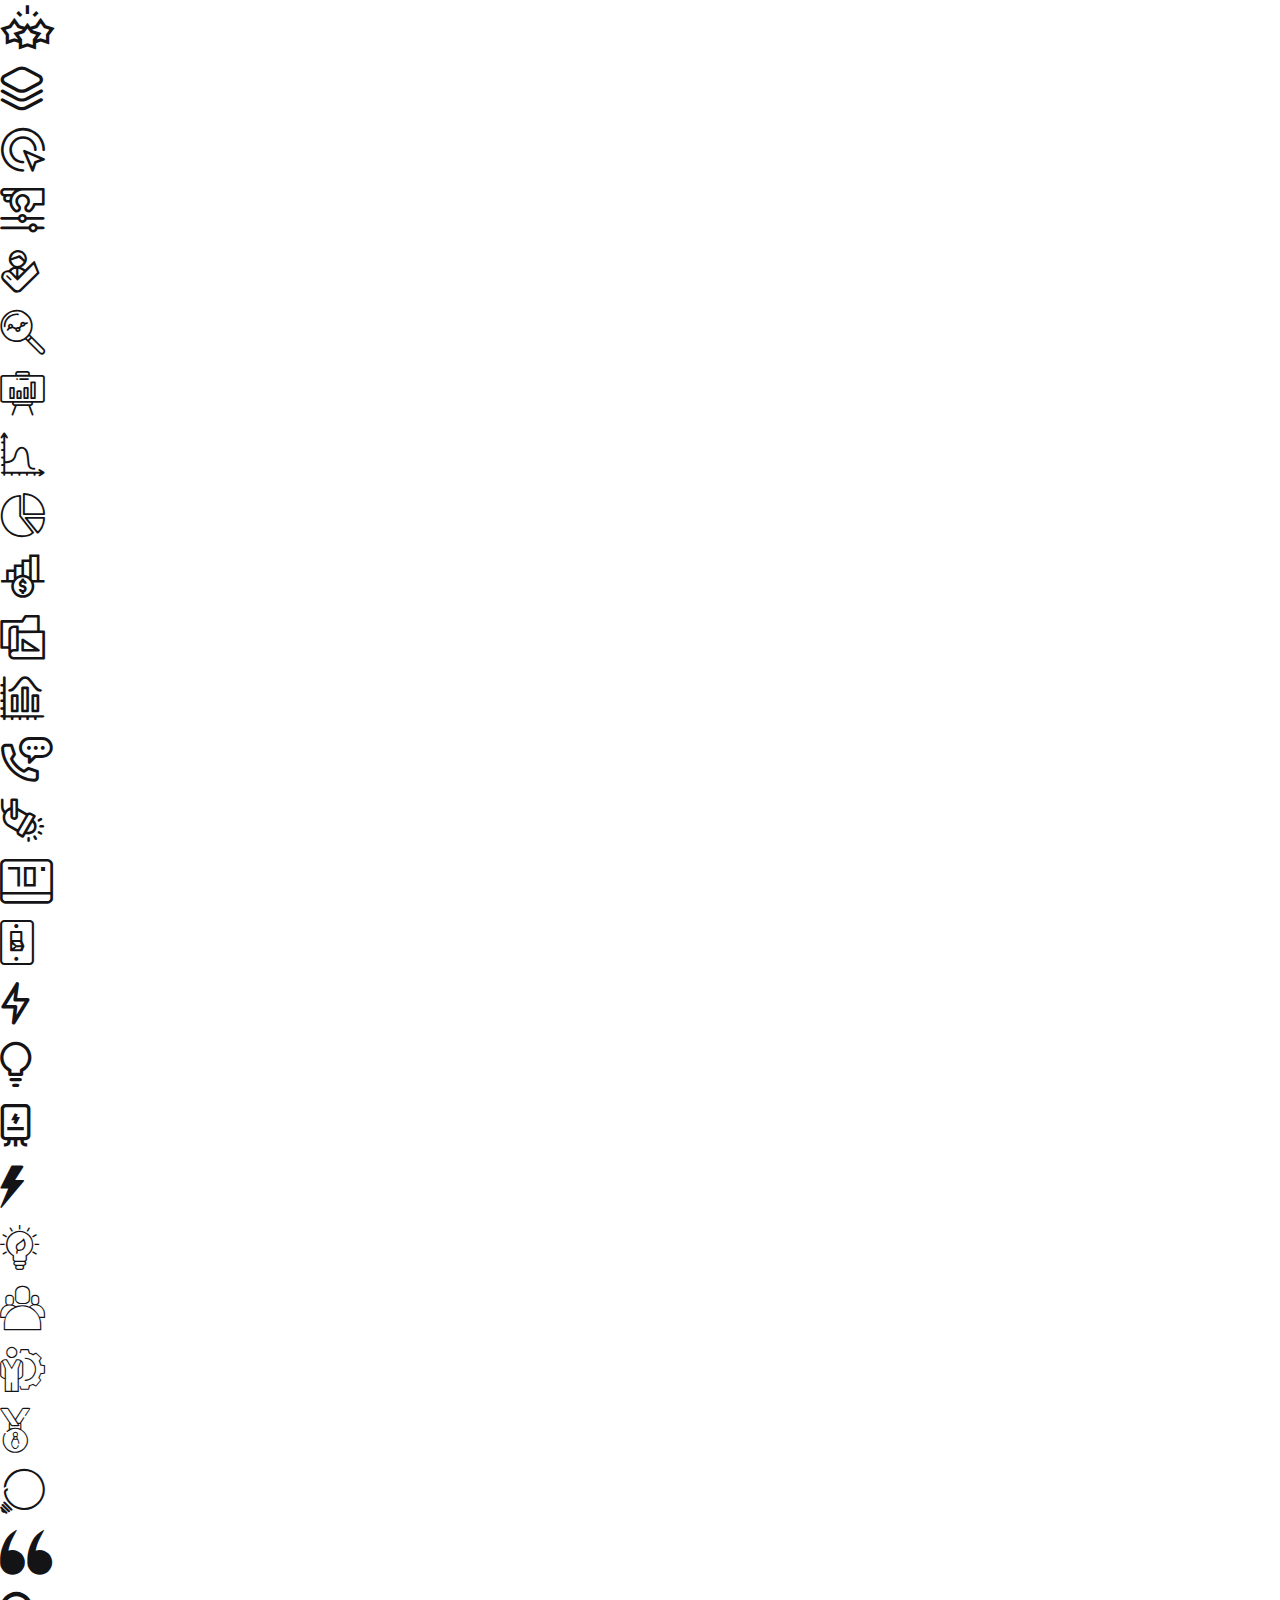
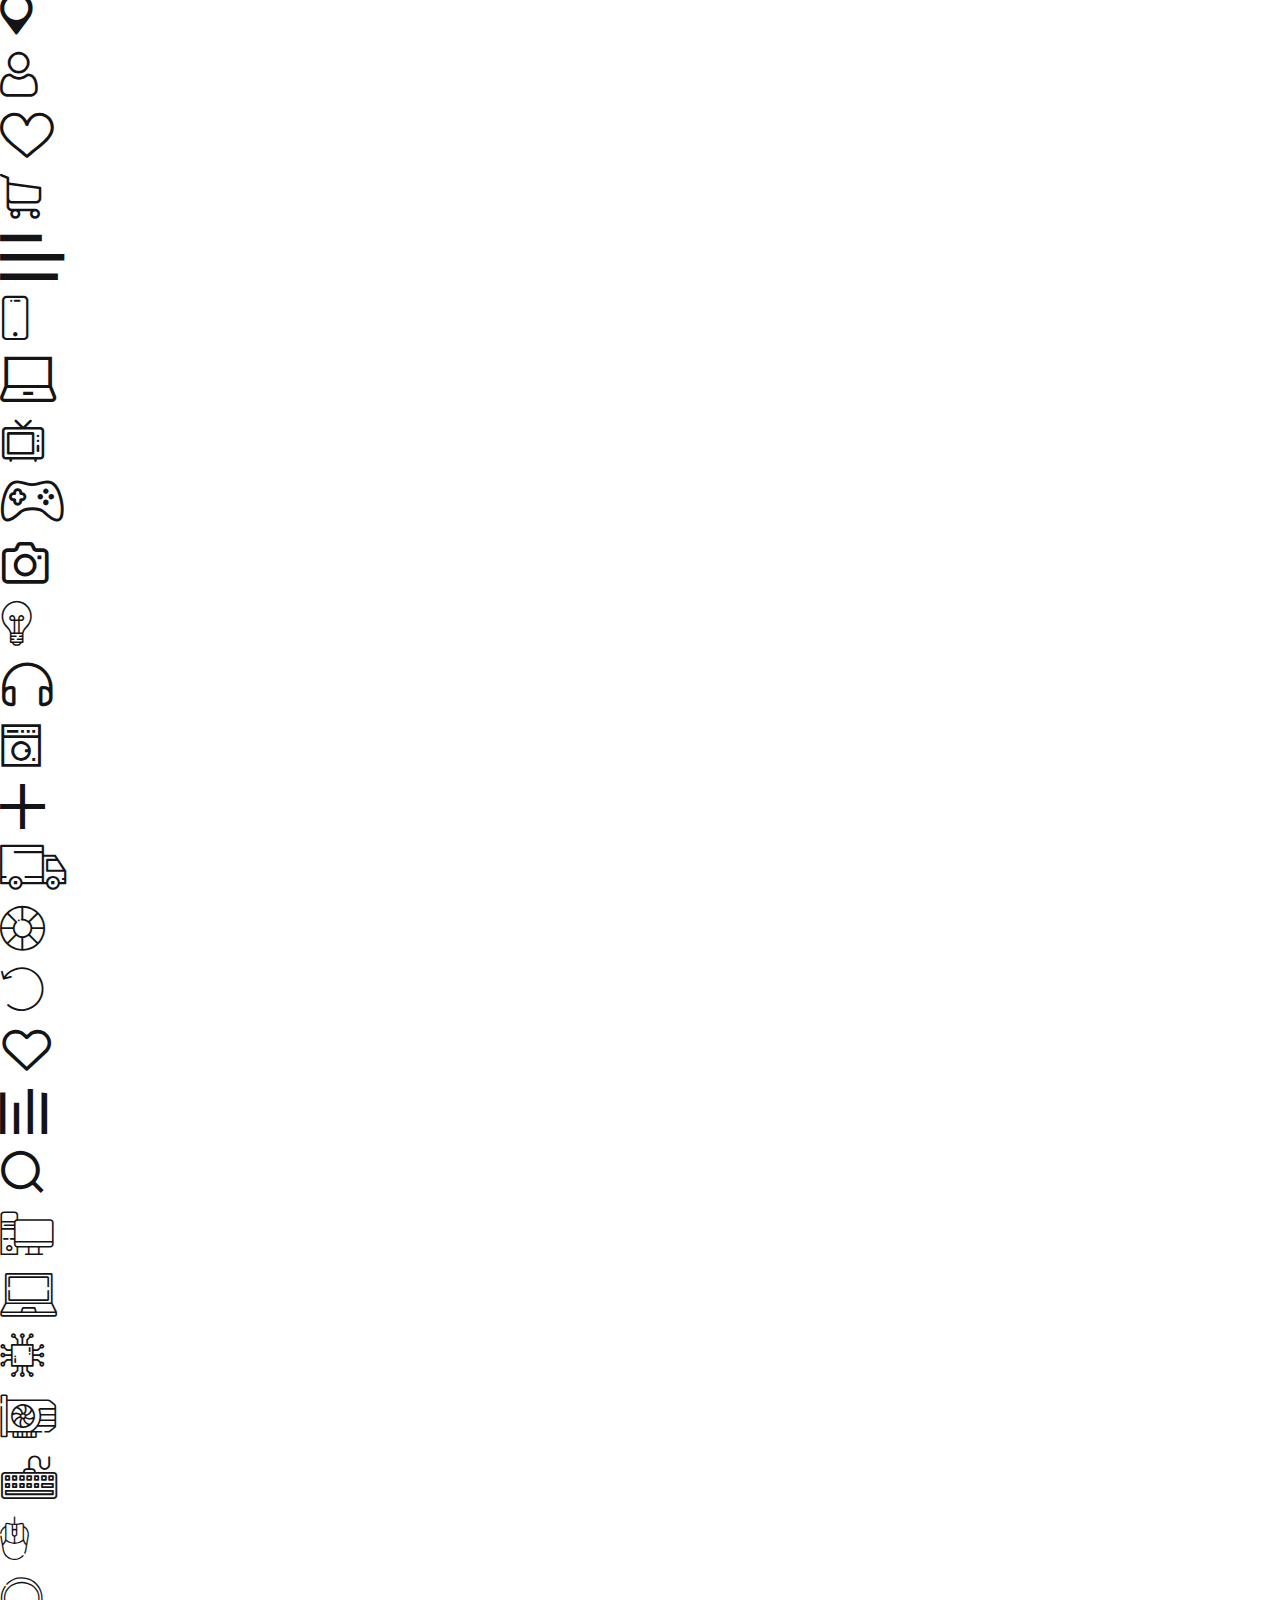
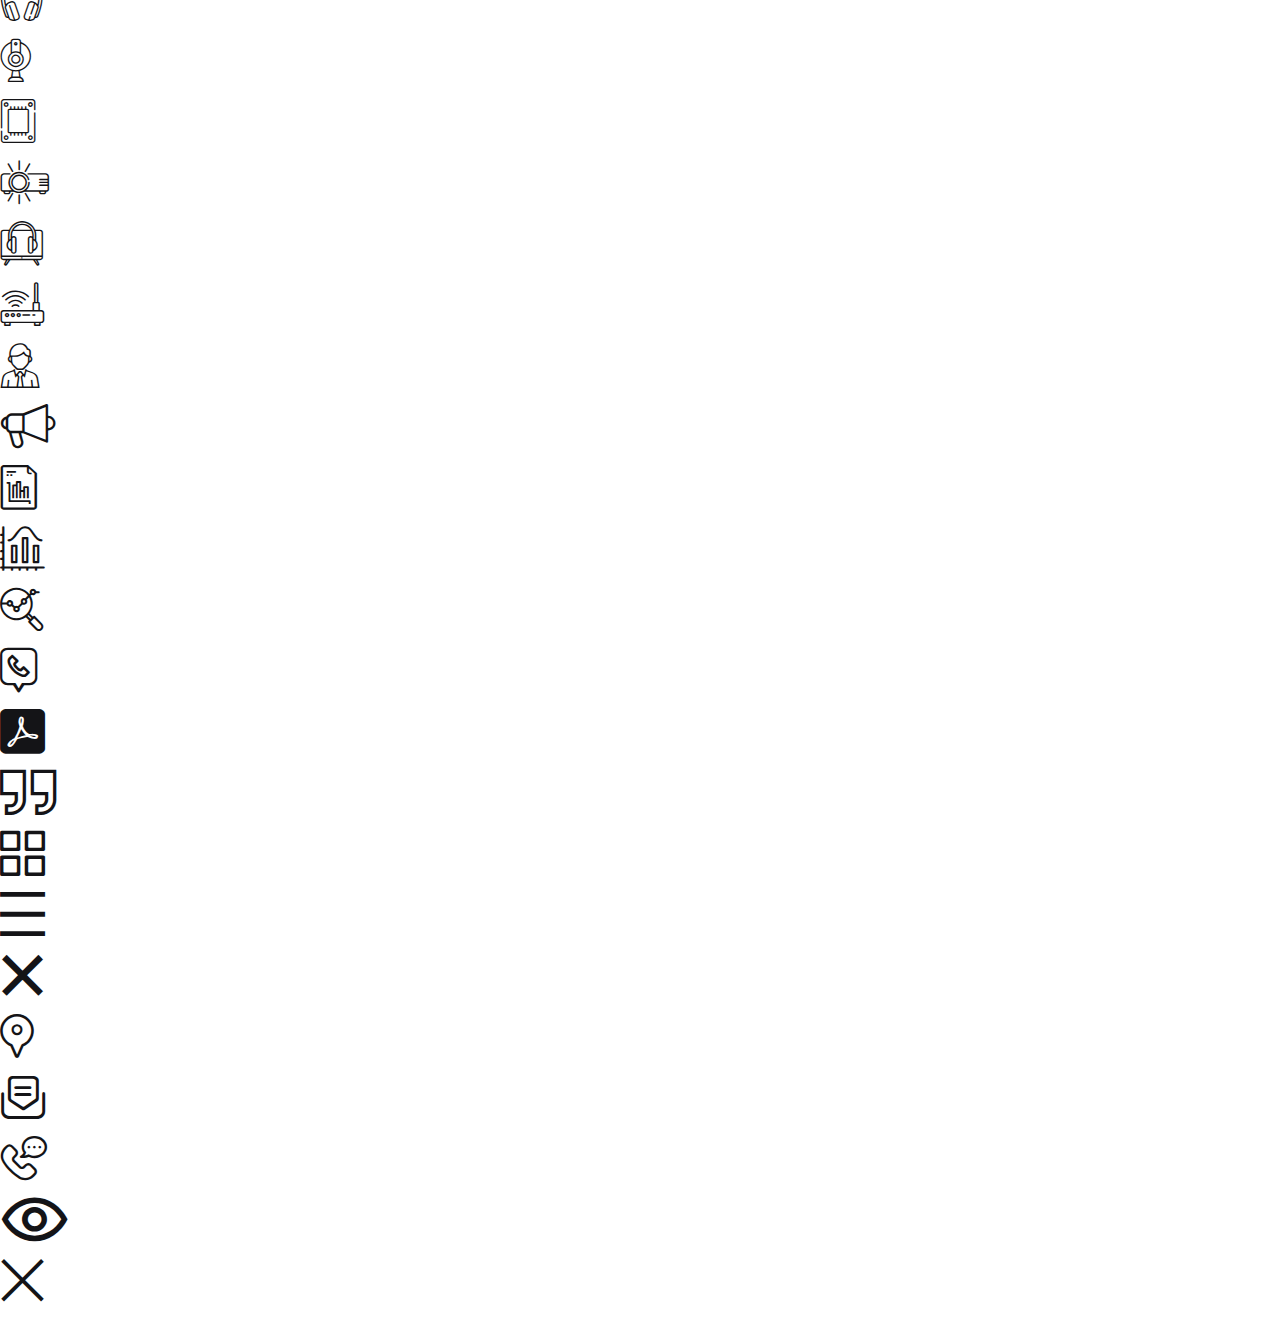
<file: iconlist.html>
<!DOCTYPE html>
<html lang="en">

<head>
<meta charset="utf-8">
<meta http-equiv="X-UA-Compatible" content="IE=edge">
<meta name="viewport" content="width=device-width, initial-scale=1.0, maximum-scale=1.0, user-scalable=0">

<title>Atrix - HTML 5 Template Preview</title>

<!-- Fav Icon -->
<link rel="icon" href="assets/v2/images/favicon.ico" type="image/x-icon">

<!-- Stylesheets -->
<link href="assets/v2/css/font-awesome-all.css" rel="stylesheet">
<link href="assets/v2/css/flaticon.css" rel="stylesheet">
<link href="assets/v2/css/owl.css" rel="stylesheet">
<link href="assets/v2/css/bootstrap.css" rel="stylesheet">
<link href="assets/v2/css/jquery.fancybox.min.css" rel="stylesheet">
<link href="assets/v2/css/animate.css" rel="stylesheet">
<link href="assets/v2/css/color.css" rel="stylesheet">
<link href="assets/v2/css/global.css" rel="stylesheet">
<link href="assets/v2/css/nice-select.css" rel="stylesheet">
<link href="assets/v2/css/jquery-ui.css" rel="stylesheet">
<link href="assets/v2/css/elpath.css" rel="stylesheet">
<link href="assets/v2/css/style.css" rel="stylesheet">
<link href="assets/v2/css/responsive.css" rel="stylesheet">

</head>


<div class="icon-box p_relative d_block fs_45 color_black tran_5 mb_16 z_1"><i class="icon-1"></i></div>
<div class="icon-box p_relative d_block fs_45 color_black tran_5 mb_16 z_1"><i class="icon-2"></i></div>
<div class="icon-box p_relative d_block fs_45 color_black tran_5 mb_16 z_1"><i class="icon-3"></i></div>
<div class="icon-box p_relative d_block fs_45 color_black tran_5 mb_16 z_1"><i class="icon-4"></i></div>
<div class="icon-box p_relative d_block fs_45 color_black tran_5 mb_16 z_1"><i class="icon-5"></i></div>
<div class="icon-box p_relative d_block fs_45 color_black tran_5 mb_16 z_1"><i class="icon-6"></i></div>
<div class="icon-box p_relative d_block fs_45 color_black tran_5 mb_16 z_1"><i class="icon-7"></i></div>
<div class="icon-box p_relative d_block fs_45 color_black tran_5 mb_16 z_1"><i class="icon-8"></i></div>
<div class="icon-box p_relative d_block fs_45 color_black tran_5 mb_16 z_1"><i class="icon-9"></i></div>
<div class="icon-box p_relative d_block fs_45 color_black tran_5 mb_16 z_1"><i class="icon-10"></i></div>
<div class="icon-box p_relative d_block fs_45 color_black tran_5 mb_16 z_1"><i class="icon-11"></i></div>
<div class="icon-box p_relative d_block fs_45 color_black tran_5 mb_16 z_1"><i class="icon-12"></i></div>
<div class="icon-box p_relative d_block fs_45 color_black tran_5 mb_16 z_1"><i class="icon-13"></i></div>
<div class="icon-box p_relative d_block fs_45 color_black tran_5 mb_16 z_1"><i class="icon-14"></i></div>
<div class="icon-box p_relative d_block fs_45 color_black tran_5 mb_16 z_1"><i class="icon-15"></i></div>
<div class="icon-box p_relative d_block fs_45 color_black tran_5 mb_16 z_1"><i class="icon-16"></i></div>
<div class="icon-box p_relative d_block fs_45 color_black tran_5 mb_16 z_1"><i class="icon-17"></i></div>
<div class="icon-box p_relative d_block fs_45 color_black tran_5 mb_16 z_1"><i class="icon-18"></i></div>
<div class="icon-box p_relative d_block fs_45 color_black tran_5 mb_16 z_1"><i class="icon-19"></i></div>
<div class="icon-box p_relative d_block fs_45 color_black tran_5 mb_16 z_1"><i class="icon-20"></i></div>
<div class="icon-box p_relative d_block fs_45 color_black tran_5 mb_16 z_1"><i class="icon-21"></i></div>
<div class="icon-box p_relative d_block fs_45 color_black tran_5 mb_16 z_1"><i class="icon-22"></i></div>
<div class="icon-box p_relative d_block fs_45 color_black tran_5 mb_16 z_1"><i class="icon-23"></i></div>
<div class="icon-box p_relative d_block fs_45 color_black tran_5 mb_16 z_1"><i class="icon-24"></i></div>
<div class="icon-box p_relative d_block fs_45 color_black tran_5 mb_16 z_1"><i class="icon-25"></i></div>
<div class="icon-box p_relative d_block fs_45 color_black tran_5 mb_16 z_1"><i class="icon-26"></i></div>
<div class="icon-box p_relative d_block fs_45 color_black tran_5 mb_16 z_1"><i class="icon-27"></i></div>
<div class="icon-box p_relative d_block fs_45 color_black tran_5 mb_16 z_1"><i class="icon-28"></i></div>
<div class="icon-box p_relative d_block fs_45 color_black tran_5 mb_16 z_1"><i class="icon-29"></i></div>
<div class="icon-box p_relative d_block fs_45 color_black tran_5 mb_16 z_1"><i class="icon-30"></i></div>
<div class="icon-box p_relative d_block fs_45 color_black tran_5 mb_16 z_1"><i class="icon-31"></i></div>
<div class="icon-box p_relative d_block fs_45 color_black tran_5 mb_16 z_1"><i class="icon-32"></i></div>
<div class="icon-box p_relative d_block fs_45 color_black tran_5 mb_16 z_1"><i class="icon-33"></i></div>
<div class="icon-box p_relative d_block fs_45 color_black tran_5 mb_16 z_1"><i class="icon-34"></i></div>
<div class="icon-box p_relative d_block fs_45 color_black tran_5 mb_16 z_1"><i class="icon-35"></i></div>
<div class="icon-box p_relative d_block fs_45 color_black tran_5 mb_16 z_1"><i class="icon-36"></i></div>
<div class="icon-box p_relative d_block fs_45 color_black tran_5 mb_16 z_1"><i class="icon-37"></i></div>
<div class="icon-box p_relative d_block fs_45 color_black tran_5 mb_16 z_1"><i class="icon-38"></i></div>
<div class="icon-box p_relative d_block fs_45 color_black tran_5 mb_16 z_1"><i class="icon-39"></i></div>
<div class="icon-box p_relative d_block fs_45 color_black tran_5 mb_16 z_1"><i class="icon-40"></i></div>
<div class="icon-box p_relative d_block fs_45 color_black tran_5 mb_16 z_1"><i class="icon-41"></i></div>
<div class="icon-box p_relative d_block fs_45 color_black tran_5 mb_16 z_1"><i class="icon-42"></i></div>
<div class="icon-box p_relative d_block fs_45 color_black tran_5 mb_16 z_1"><i class="icon-43"></i></div>
<div class="icon-box p_relative d_block fs_45 color_black tran_5 mb_16 z_1"><i class="icon-44"></i></div>
<div class="icon-box p_relative d_block fs_45 color_black tran_5 mb_16 z_1"><i class="icon-45"></i></div>
<div class="icon-box p_relative d_block fs_45 color_black tran_5 mb_16 z_1"><i class="icon-46"></i></div>
<div class="icon-box p_relative d_block fs_45 color_black tran_5 mb_16 z_1"><i class="icon-47"></i></div>
<div class="icon-box p_relative d_block fs_45 color_black tran_5 mb_16 z_1"><i class="icon-48"></i></div>
<div class="icon-box p_relative d_block fs_45 color_black tran_5 mb_16 z_1"><i class="icon-49"></i></div>
<div class="icon-box p_relative d_block fs_45 color_black tran_5 mb_16 z_1"><i class="icon-50"></i></div>
<div class="icon-box p_relative d_block fs_45 color_black tran_5 mb_16 z_1"><i class="icon-51"></i></div>
<div class="icon-box p_relative d_block fs_45 color_black tran_5 mb_16 z_1"><i class="icon-52"></i></div>
<div class="icon-box p_relative d_block fs_45 color_black tran_5 mb_16 z_1"><i class="icon-53"></i></div>
<div class="icon-box p_relative d_block fs_45 color_black tran_5 mb_16 z_1"><i class="icon-54"></i></div>
<div class="icon-box p_relative d_block fs_45 color_black tran_5 mb_16 z_1"><i class="icon-55"></i></div>
<div class="icon-box p_relative d_block fs_45 color_black tran_5 mb_16 z_1"><i class="icon-56"></i></div>
<div class="icon-box p_relative d_block fs_45 color_black tran_5 mb_16 z_1"><i class="icon-57"></i></div>
<div class="icon-box p_relative d_block fs_45 color_black tran_5 mb_16 z_1"><i class="icon-58"></i></div>
<div class="icon-box p_relative d_block fs_45 color_black tran_5 mb_16 z_1"><i class="icon-59"></i></div>
<div class="icon-box p_relative d_block fs_45 color_black tran_5 mb_16 z_1"><i class="icon-60"></i></div>
<div class="icon-box p_relative d_block fs_45 color_black tran_5 mb_16 z_1"><i class="icon-61"></i></div>
<div class="icon-box p_relative d_block fs_45 color_black tran_5 mb_16 z_1"><i class="icon-62"></i></div>
<div class="icon-box p_relative d_block fs_45 color_black tran_5 mb_16 z_1"><i class="icon-63"></i></div>
<div class="icon-box p_relative d_block fs_45 color_black tran_5 mb_16 z_1"><i class="icon-64"></i></div>
<div class="icon-box p_relative d_block fs_45 color_black tran_5 mb_16 z_1"><i class="icon-65"></i></div>
<div class="icon-box p_relative d_block fs_45 color_black tran_5 mb_16 z_1"><i class="icon-66"></i></div>
<div class="icon-box p_relative d_block fs_45 color_black tran_5 mb_16 z_1"><i class="icon-67"></i></div>
<div class="icon-box p_relative d_block fs_45 color_black tran_5 mb_16 z_1"><i class="icon-68"></i></div>
<div class="icon-box p_relative d_block fs_45 color_black tran_5 mb_16 z_1"><i class="icon-69"></i></div>
<div class="icon-box p_relative d_block fs_45 color_black tran_5 mb_16 z_1"><i class="icon-70"></i></div>
<div class="icon-box p_relative d_block fs_45 color_black tran_5 mb_16 z_1"><i class="icon-71"></i></div>
<div class="icon-box p_relative d_block fs_45 color_black tran_5 mb_16 z_1"><i class="icon-72"></i></div>
<div class="icon-box p_relative d_block fs_45 color_black tran_5 mb_16 z_1"><i class="icon-73"></i></div>
<div class="icon-box p_relative d_block fs_45 color_black tran_5 mb_16 z_1"><i class="icon-74"></i></div>
<div class="icon-box p_relative d_block fs_45 color_black tran_5 mb_16 z_1"><i class="icon-75"></i></div>
<div class="icon-box p_relative d_block fs_45 color_black tran_5 mb_16 z_1"><i class="icon-76"></i></div>
<div class="icon-box p_relative d_block fs_45 color_black tran_5 mb_16 z_1"><i class="icon-77"></i></div>
<div class="icon-box p_relative d_block fs_45 color_black tran_5 mb_16 z_1"><i class="icon-78"></i></div>
<div class="icon-box p_relative d_block fs_45 color_black tran_5 mb_16 z_1"><i class="icon-79"></i></div>
<div class="icon-box p_relative d_block fs_45 color_black tran_5 mb_16 z_1"><i class="icon-80"></i></div>
<div class="icon-box p_relative d_block fs_45 color_black tran_5 mb_16 z_1"><i class="icon-81"></i></div>
<div class="icon-box p_relative d_block fs_45 color_black tran_5 mb_16 z_1"><i class="icon-82"></i></div>
<div class="icon-box p_relative d_block fs_45 color_black tran_5 mb_16 z_1"><i class="icon-83"></i></div>
<div class="icon-box p_relative d_block fs_45 color_black tran_5 mb_16 z_1"><i class="icon-84"></i></div>
<div class="icon-box p_relative d_block fs_45 color_black tran_5 mb_16 z_1"><i class="icon-85"></i></div>
<div class="icon-box p_relative d_block fs_45 color_black tran_5 mb_16 z_1"><i class="icon-86"></i></div>
<div class="icon-box p_relative d_block fs_45 color_black tran_5 mb_16 z_1"><i class="icon-87"></i></div>
<div class="icon-box p_relative d_block fs_45 color_black tran_5 mb_16 z_1"><i class="icon-88"></i></div>
<div class="icon-box p_relative d_block fs_45 color_black tran_5 mb_16 z_1"><i class="icon-89"></i></div>
<div class="icon-box p_relative d_block fs_45 color_black tran_5 mb_16 z_1"><i class="icon-90"></i></div>
<div class="icon-box p_relative d_block fs_45 color_black tran_5 mb_16 z_1"><i class="icon-91"></i></div>
<div class="icon-box p_relative d_block fs_45 color_black tran_5 mb_16 z_1"><i class="icon-92"></i></div>
<div class="icon-box p_relative d_block fs_45 color_black tran_5 mb_16 z_1"><i class="icon-93"></i></div>
<div class="icon-box p_relative d_block fs_45 color_black tran_5 mb_16 z_1"><i class="icon-94"></i></div>
<div class="icon-box p_relative d_block fs_45 color_black tran_5 mb_16 z_1"><i class="icon-95"></i></div>
<div class="icon-box p_relative d_block fs_45 color_black tran_5 mb_16 z_1"><i class="icon-96"></i></div>
<div class="icon-box p_relative d_block fs_45 color_black tran_5 mb_16 z_1"><i class="icon-97"></i></div>
<div class="icon-box p_relative d_block fs_45 color_black tran_5 mb_16 z_1"><i class="icon-98"></i></div>
<div class="icon-box p_relative d_block fs_45 color_black tran_5 mb_16 z_1"><i class="icon-99"></i></div>
<div class="icon-box p_relative d_block fs_45 color_black tran_5 mb_16 z_1"><i class="icon-100"></i></div>
<div class="icon-box p_relative d_block fs_45 color_black tran_5 mb_16 z_1"><i class="icon-101"></i></div>
<div class="icon-box p_relative d_block fs_45 color_black tran_5 mb_16 z_1"><i class="icon-102"></i></div>
<div class="icon-box p_relative d_block fs_45 color_black tran_5 mb_16 z_1"><i class="icon-103"></i></div>
<div class="icon-box p_relative d_block fs_45 color_black tran_5 mb_16 z_1"><i class="icon-104"></i></div>
<div class="icon-box p_relative d_block fs_45 color_black tran_5 mb_16 z_1"><i class="icon-105"></i></div>
<div class="icon-box p_relative d_block fs_45 color_black tran_5 mb_16 z_1"><i class="icon-106"></i></div>
<div class="icon-box p_relative d_block fs_45 color_black tran_5 mb_16 z_1"><i class="icon-107"></i></div>
<div class="icon-box p_relative d_block fs_45 color_black tran_5 mb_16 z_1"><i class="icon-108"></i></div>
<div class="icon-box p_relative d_block fs_45 color_black tran_5 mb_16 z_1"><i class="icon-109"></i></div>
<div class="icon-box p_relative d_block fs_45 color_black tran_5 mb_16 z_1"><i class="icon-110"></i></div>
<div class="icon-box p_relative d_block fs_45 color_black tran_5 mb_16 z_1"><i class="icon-111"></i></div>
<div class="icon-box p_relative d_block fs_45 color_black tran_5 mb_16 z_1"><i class="icon-112"></i></div>
<div class="icon-box p_relative d_block fs_45 color_black tran_5 mb_16 z_1"><i class="icon-113"></i></div>
<div class="icon-box p_relative d_block fs_45 color_black tran_5 mb_16 z_1"><i class="icon-114"></i></div>
<div class="icon-box p_relative d_block fs_45 color_black tran_5 mb_16 z_1"><i class="icon-115"></i></div>
<div class="icon-box p_relative d_block fs_45 color_black tran_5 mb_16 z_1"><i class="icon-116"></i></div>
<div class="icon-box p_relative d_block fs_45 color_black tran_5 mb_16 z_1"><i class="icon-117"></i></div>
<div class="icon-box p_relative d_block fs_45 color_black tran_5 mb_16 z_1"><i class="icon-118"></i></div>
<div class="icon-box p_relative d_block fs_45 color_black tran_5 mb_16 z_1"><i class="icon-119"></i></div>
<div class="icon-box p_relative d_block fs_45 color_black tran_5 mb_16 z_1"><i class="icon-120"></i></div>
<div class="icon-box p_relative d_block fs_45 color_black tran_5 mb_16 z_1"><i class="icon-121"></i></div>
<div class="icon-box p_relative d_block fs_45 color_black tran_5 mb_16 z_1"><i class="icon-122"></i></div>
<div class="icon-box p_relative d_block fs_45 color_black tran_5 mb_16 z_1"><i class="icon-123"></i></div>
<div class="icon-box p_relative d_block fs_45 color_black tran_5 mb_16 z_1"><i class="icon-124"></i></div>
<div class="icon-box p_relative d_block fs_45 color_black tran_5 mb_16 z_1"><i class="icon-125"></i></div>
<div class="icon-box p_relative d_block fs_45 color_black tran_5 mb_16 z_1"><i class="icon-126"></i></div>
<div class="icon-box p_relative d_block fs_45 color_black tran_5 mb_16 z_1"><i class="icon-127"></i></div>
<div class="icon-box p_relative d_block fs_45 color_black tran_5 mb_16 z_1"><i class="icon-128"></i></div>
<div class="icon-box p_relative d_block fs_45 color_black tran_5 mb_16 z_1"><i class="icon-129"></i></div>
<div class="icon-box p_relative d_block fs_45 color_black tran_5 mb_16 z_1"><i class="icon-130"></i></div>
<div class="icon-box p_relative d_block fs_45 color_black tran_5 mb_16 z_1"><i class="icon-131"></i></div>
<div class="icon-box p_relative d_block fs_45 color_black tran_5 mb_16 z_1"><i class="icon-132"></i></div>
<div class="icon-box p_relative d_block fs_45 color_black tran_5 mb_16 z_1"><i class="icon-133"></i></div>
<div class="icon-box p_relative d_block fs_45 color_black tran_5 mb_16 z_1"><i class="icon-134"></i></div>
<div class="icon-box p_relative d_block fs_45 color_black tran_5 mb_16 z_1"><i class="icon-135"></i></div>
<div class="icon-box p_relative d_block fs_45 color_black tran_5 mb_16 z_1"><i class="icon-136"></i></div>
<div class="icon-box p_relative d_block fs_45 color_black tran_5 mb_16 z_1"><i class="icon-137"></i></div>
<div class="icon-box p_relative d_block fs_45 color_black tran_5 mb_16 z_1"><i class="icon-138"></i></div>
<div class="icon-box p_relative d_block fs_45 color_black tran_5 mb_16 z_1"><i class="icon-139"></i></div>
<div class="icon-box p_relative d_block fs_45 color_black tran_5 mb_16 z_1"><i class="icon-140"></i></div>
<div class="icon-box p_relative d_block fs_45 color_black tran_5 mb_16 z_1"><i class="icon-141"></i></div>
<div class="icon-box p_relative d_block fs_45 color_black tran_5 mb_16 z_1"><i class="icon-142"></i></div>
<div class="icon-box p_relative d_block fs_45 color_black tran_5 mb_16 z_1"><i class="icon-143"></i></div>
<div class="icon-box p_relative d_block fs_45 color_black tran_5 mb_16 z_1"><i class="icon-144"></i></div>
<div class="icon-box p_relative d_block fs_45 color_black tran_5 mb_16 z_1"><i class="icon-145"></i></div>
<div class="icon-box p_relative d_block fs_45 color_black tran_5 mb_16 z_1"><i class="icon-146"></i></div>
<div class="icon-box p_relative d_block fs_45 color_black tran_5 mb_16 z_1"><i class="icon-147"></i></div>
<div class="icon-box p_relative d_block fs_45 color_black tran_5 mb_16 z_1"><i class="icon-148"></i></div>
<div class="icon-box p_relative d_block fs_45 color_black tran_5 mb_16 z_1"><i class="icon-149"></i></div>
<div class="icon-box p_relative d_block fs_45 color_black tran_5 mb_16 z_1"><i class="icon-150"></i></div>
<div class="icon-box p_relative d_block fs_45 color_black tran_5 mb_16 z_1"><i class="icon-151"></i></div>
<div class="icon-box p_relative d_block fs_45 color_black tran_5 mb_16 z_1"><i class="icon-152"></i></div>
<div class="icon-box p_relative d_block fs_45 color_black tran_5 mb_16 z_1"><i class="icon-153"></i></div>
<div class="icon-box p_relative d_block fs_45 color_black tran_5 mb_16 z_1"><i class="icon-154"></i></div>
<div class="icon-box p_relative d_block fs_45 color_black tran_5 mb_16 z_1"><i class="icon-155"></i></div>
<div class="icon-box p_relative d_block fs_45 color_black tran_5 mb_16 z_1"><i class="icon-156"></i></div>
<div class="icon-box p_relative d_block fs_45 color_black tran_5 mb_16 z_1"><i class="icon-157"></i></div>
<div class="icon-box p_relative d_block fs_45 color_black tran_5 mb_16 z_1"><i class="icon-158"></i></div>
<div class="icon-box p_relative d_block fs_45 color_black tran_5 mb_16 z_1"><i class="icon-159"></i></div>
<div class="icon-box p_relative d_block fs_45 color_black tran_5 mb_16 z_1"><i class="icon-160"></i></div>
<div class="icon-box p_relative d_block fs_45 color_black tran_5 mb_16 z_1"><i class="icon-161"></i></div>
<div class="icon-box p_relative d_block fs_45 color_black tran_5 mb_16 z_1"><i class="icon-162"></i></div>
<div class="icon-box p_relative d_block fs_45 color_black tran_5 mb_16 z_1"><i class="icon-163"></i></div>
<div class="icon-box p_relative d_block fs_45 color_black tran_5 mb_16 z_1"><i class="icon-164"></i></div>
<div class="icon-box p_relative d_block fs_45 color_black tran_5 mb_16 z_1"><i class="icon-165"></i></div>
<div class="icon-box p_relative d_block fs_45 color_black tran_5 mb_16 z_1"><i class="icon-166"></i></div>
<div class="icon-box p_relative d_block fs_45 color_black tran_5 mb_16 z_1"><i class="icon-167"></i></div>
<div class="icon-box p_relative d_block fs_45 color_black tran_5 mb_16 z_1"><i class="icon-168"></i></div>
<div class="icon-box p_relative d_block fs_45 color_black tran_5 mb_16 z_1"><i class="icon-169"></i></div>
<div class="icon-box p_relative d_block fs_45 color_black tran_5 mb_16 z_1"><i class="icon-170"></i></div>
<div class="icon-box p_relative d_block fs_45 color_black tran_5 mb_16 z_1"><i class="icon-171"></i></div>
<div class="icon-box p_relative d_block fs_45 color_black tran_5 mb_16 z_1"><i class="icon-172"></i></div>
<div class="icon-box p_relative d_block fs_45 color_black tran_5 mb_16 z_1"><i class="icon-173"></i></div>
<div class="icon-box p_relative d_block fs_45 color_black tran_5 mb_16 z_1"><i class="icon-174"></i></div>
<div class="icon-box p_relative d_block fs_45 color_black tran_5 mb_16 z_1"><i class="icon-175"></i></div>
<div class="icon-box p_relative d_block fs_45 color_black tran_5 mb_16 z_1"><i class="icon-176"></i></div>
<div class="icon-box p_relative d_block fs_45 color_black tran_5 mb_16 z_1"><i class="icon-177"></i></div>
<div class="icon-box p_relative d_block fs_45 color_black tran_5 mb_16 z_1"><i class="icon-178"></i></div>
<div class="icon-box p_relative d_block fs_45 color_black tran_5 mb_16 z_1"><i class="icon-179"></i></div>
<div class="icon-box p_relative d_block fs_45 color_black tran_5 mb_16 z_1"><i class="icon-180"></i></div>
<div class="icon-box p_relative d_block fs_45 color_black tran_5 mb_16 z_1"><i class="icon-181"></i></div>
<div class="icon-box p_relative d_block fs_45 color_black tran_5 mb_16 z_1"><i class="icon-182"></i></div>
<div class="icon-box p_relative d_block fs_45 color_black tran_5 mb_16 z_1"><i class="icon-183"></i></div>
<div class="icon-box p_relative d_block fs_45 color_black tran_5 mb_16 z_1"><i class="icon-184"></i></div>




<!-- jequery plugins -->
<script src="assets/v2/js/jquery.js"></script>
<script src="assets/v2/js/popper.min.js"></script>
<script src="assets/v2/js/bootstrap.min.js"></script>
<script src="assets/v2/js/plugins.js"></script>
<script src="assets/v2/js/owl.js"></script>
<script src="assets/v2/js/wow.js"></script>
<script src="assets/v2/js/validation.js"></script>
<script src="assets/v2/js/jquery.fancybox.js"></script>
<script src="assets/v2/js/appear.js"></script>
<script src="assets/v2/js/scrollbar.js"></script>
<script src="assets/v2/js/parallax.min.js"></script>
<script src="assets/v2/js/circle-progress.js"></script>
<script src="assets/v2/js/jquery.countTo.js"></script>
<script src="assets/v2/js/nav-tool.js"></script>
<script src="assets/v2/js/isotope.js"></script>
<script src="assets/v2/js/jquery.nice-select.min.js"></script>
<script src="assets/v2/js/jquery-ui.js"></script>
<script src="assets/v2/js/parallax-scroll.js"></script>
<script src="assets/v2/js/tilt.jquery.js"></script>

<!-- main-js -->
<script src="assets/v2/js/script.js"></script>

</body>

</html>
</file>
<file: assets/v2/css/flaticon.css>
@font-face {
  font-family: 'icomoon';
  src:  url('../fonts/icomooncce0.eot?822ec1');
  src:  url('../fonts/icomooncce0.eot?822ec1#iefix') format('embedded-opentype'),
    url('../fonts/icomooncce0.ttf?822ec1') format('truetype'),
    url('../fonts/icomooncce0.woff?822ec1') format('woff'),
    url('../fonts/icomooncce0.svg?822ec1#icomoon') format('svg');
  font-weight: normal;
  font-style: normal;
  font-display: block;
}

[class^="icon-"], [class*=" icon-"] {
  /* use !important to prevent issues with browser extensions that change fonts */
  font-family: 'icomoon' !important;
  speak: never;
  font-style: normal;
  font-weight: normal;
  font-variant: normal;
  text-transform: none;
  line-height: 1;

  /* Better Font Rendering =========== */
  -webkit-font-smoothing: antialiased;
  -moz-osx-font-smoothing: grayscale;
}

.icon-1:before {
  content: "\e900";
}
.icon-2:before {
  content: "\e901";
}
.icon-3:before {
  content: "\e902";
}
.icon-4:before {
  content: "\e903";
}
.icon-5:before {
  content: "\e904";
}
.icon-6:before {
  content: "\e905";
}
.icon-7:before {
  content: "\e906";
}
.icon-8:before {
  content: "\e907";
}
.icon-9:before {
  content: "\e908";
}
.icon-10:before {
  content: "\e909";
}


.icon-12:before {
  content: "\e90b";
}
.icon-13:before {
  content: "\e90c";
}
.icon-14:before {
  content: "\e90d";
}
.icon-15:before {
  content: "\e90e";
}
.icon-16:before {
  content: "\e90f";
}
.icon-17:before {
  content: "\e910";
}
.icon-18:before {
  content: "\e911";
}
.icon-19:before {
  content: "\e912";
}
.icon-20:before {
  content: "\e913";
}
.icon-21:before {
  content: "\e914";
}
.icon-22:before {
  content: "\e915";
}
.icon-23:before {
  content: "\e916";
}
.icon-24:before {
  content: "\e917";
}
.icon-25:before {
  content: "\e918";
}
.icon-26:before {
  content: "\e919";
}
.icon-27:before {
  content: "\e91a";
}
.icon-28:before {
  content: "\e91b";
}
.icon-29:before {
  content: "\e91c";
}
.icon-30:before {
  content: "\e91d";
}
.icon-31:before {
  content: "\e91e";
}
.icon-32:before {
  content: "\e91f";
}
.icon-33:before {
  content: "\e920";
}
.icon-34:before {
  content: "\e921";
}
.icon-35:before {
  content: "\e922";
}
.icon-36:before {
  content: "\e923";
}
.icon-37:before {
  content: "\e924";
}
.icon-38:before {
  content: "\e925";
}
.icon-39:before {
  content: "\e926";
}
.icon-40:before {
  content: "\e927";
}
.icon-41:before {
  content: "\e928";
}
.icon-42:before {
  content: "\e929";
}
.icon-43:before {
  content: "\e92a";
}
.icon-44:before {
  content: "\e92b";
}
.icon-45:before {
  content: "\e92c";
}
.icon-46:before {
  content: "\e92d";
}
.icon-47:before {
  content: "\e92e";
}
.icon-48:before {
  content: "\e92f";
}
.icon-49:before {
  content: "\e930";
}
.icon-50:before {
  content: "\e931";
}
.icon-51:before {
  content: "\e932";
}
.icon-52:before {
  content: "\e933";
}
.icon-53:before {
  content: "\e934";
}
.icon-54:before {
  content: "\e935";
}
.icon-55:before {
  content: "\e936";
}
.icon-56:before {
  content: "\e937";
}
.icon-57:before {
  content: "\e938";
}
.icon-58:before {
  content: "\e939";
}
.icon-59:before {
  content: "\e93a";
}
.icon-60:before {
  content: "\e93b";
}
.icon-61:before {
  content: "\e93c";
}
.icon-62:before {
  content: "\e93d";
}
.icon-63:before {
  content: "\e93e";
}
.icon-64:before {
  content: "\e93f";
}
.icon-65:before {
  content: "\e940";
}
.icon-66:before {
  content: "\e941";
}
.icon-67:before {
  content: "\e942";
}
.icon-68:before {
  content: "\e943";
}
.icon-69:before {
  content: "\e944";
}
.icon-70:before {
  content: "\e945";
}
.icon-71:before {
  content: "\e946";
}
.icon-72:before {
  content: "\e947";
}
.icon-73:before {
  content: "\e948";
}
.icon-74:before {
  content: "\e949";
}
.icon-75:before {
  content: "\e94a";
}
.icon-76:before {
  content: "\e94b";
}
.icon-77:before {
  content: "\e94c";
}
.icon-78:before {
  content: "\e94d";
}
.icon-79:before {
  content: "\e94e";
}
.icon-80:before {
  content: "\e94f";
}
.icon-81:before {
  content: "\e950";
}
.icon-82:before {
  content: "\e951";
}
.icon-83:before {
  content: "\e952";
}
.icon-84:before {
  content: "\e953";
}
.icon-85:before {
  content: "\e954";
}
.icon-86:before {
  content: "\e955";
}
.icon-87:before {
  content: "\e956";
}
.icon-88:before {
  content: "\e957";
}
.icon-89:before {
  content: "\e958";
}
.icon-90:before {
  content: "\e959";
}
.icon-91:before {
  content: "\e95a";
}
.icon-93:before {
  content: "\e95b";
}
.icon-95:before {
  content: "\e95c";
}
.icon-97:before {
  content: "\e95d";
}
.icon-99:before {
  content: "\e95e";
}
.icon-100:before {
  content: "\e95f";
}
.icon-101:before {
  content: "\e960";
}
.icon-102:before {
  content: "\e961";
}
.icon-103:before {
  content: "\e962";
}
.icon-104:before {
  content: "\e963";
}
.icon-105:before {
  content: "\e964";
}
.icon-106:before {
  content: "\e965";
}
.icon-107:before {
  content: "\e966";
}
.icon-108:before {
  content: "\e967";
}
.icon-109:before {
  content: "\e968";
}
.icon-110:before {
  content: "\e969";
}
.icon-111:before {
  content: "\e96a";
}
.icon-112:before {
  content: "\e96b";
}
.icon-113:before {
  content: "\e96c";
}
.icon-114:before {
  content: "\e96d";
}
.icon-115:before {
  content: "\e96e";
}
.icon-116:before {
  content: "\e96f";
}
.icon-117:before {
  content: "\e970";
}
.icon-118:before {
  content: "\e971";
}
.icon-119:before {
  content: "\e972";
}
.icon-120:before {
  content: "\e973";
}
.icon-121:before {
  content: "\e974";
}
.icon-122:before {
  content: "\e975";
}
.icon-123:before {
  content: "\e976";
}
.icon-124:before {
  content: "\e977";
}
.icon-125:before {
  content: "\e978";
}
.icon-126:before {
  content: "\e979";
}
.icon-127:before {
  content: "\e97a";
}
.icon-128:before {
  content: "\e97b";
}
.icon-129:before {
  content: "\e97c";
}
.icon-130:before {
  content: "\e97d";
}
.icon-131:before {
  content: "\e97e";
}
.icon-132:before {
  content: "\e97f";
}
.icon-133:before {
  content: "\e980";
}
.icon-134:before {
  content: "\e981";
}
.icon-135:before {
  content: "\e982";
}
.icon-136:before {
  content: "\e983";
}
.icon-137:before {
  content: "\e984";
}
.icon-138:before {
  content: "\e985";
}
.icon-139:before {
  content: "\e986";
}
.icon-140:before {
  content: "\e987";
}
.icon-141:before {
  content: "\e988";
}
.icon-142:before {
  content: "\e989";
}
.icon-143:before {
  content: "\e98a";
}
.icon-144:before {
  content: "\e98b";
}
.icon-145:before {
  content: "\e98c";
}
.icon-146:before {
  content: "\e98d";
}
.icon-147:before {
  content: "\e98e";
}
.icon-148:before {
  content: "\e98f";
}
.icon-149:before {
  content: "\e990";
}
.icon-150:before {
  content: "\e991";
}
.icon-151:before {
  content: "\e992";
}
.icon-152:before {
  content: "\e993";
}
.icon-153:before {
  content: "\e994";
}
.icon-154:before {
  content: "\e995";
}
.icon-155:before {
  content: "\e996";
}
.icon-156:before {
  content: "\e997";
}
.icon-157:before {
  content: "\e998";
}
.icon-158:before {
  content: "\e999";
}
.icon-159:before {
  content: "\e99a";
}
.icon-160:before {
  content: "\e99b";
}
.icon-161:before {
  content: "\e99c";
}
.icon-162:before {
  content: "\e99d";
}
.icon-163:before {
  content: "\e99e";
}
.icon-164:before {
  content: "\e99f";
}
.icon-165:before {
  content: "\e9a0";
}
.icon-166:before {
  content: "\e9a1";
}
.icon-167:before {
  content: "\e9a2";
}
.icon-168:before {
  content: "\e9a3";
}
.icon-169:before {
  content: "\e9a4";
}
.icon-170:before {
  content: "\e9a5";
}
.icon-171:before {
  content: "\e9a6";
}
.icon-172:before {
  content: "\e9a7";
}
.icon-173:before {
  content: "\e9a8";
}
.icon-174:before {
  content: "\e9a9";
}
.icon-175:before {
  content: "\e9aa";
}
.icon-176:before {
  content: "\e9ab";
}
.icon-177:before {
  content: "\e9ac";
}
.icon-178:before {
  content: "\e9ad";
}
.icon-179:before {
  content: "\e9ae";
}
.icon-180:before {
  content: "\e9af";
}
.icon-181:before {
  content: "\e9b0";
}
.icon-182:before {
  content: "\e9b1";
}
.icon-183:before {
  content: "\e9b2";
}
.icon-184:before {
  content: "\e9b3";
}
</file>
<file: assets/v2/css/color.css>
/* template-color */

.preloader-close{
	color: #f22450;
}

.handle-preloader{
	background: -webkit-linear-gradient(0deg, #c335dc, #ff3c56 100%);
}

.handle-preloader.home-2{
	background: -webkit-linear-gradient(0deg, #41a0ea, #f18e95 75%);
}

.header-top-one .social-links li a:hover{
  background: -webkit-linear-gradient(45deg, #bd1ec7, #f92542 100%);
}

.header-top-one .info li i{
	background: -webkit-linear-gradient(45deg, #bd1ec7, #f92542 100%);
}

.header-top-one .info li p a:hover{
	background: -webkit-linear-gradient(45deg, #bd1ec7, #f92542 100%);
}

.header-top-one .info li.search-box-outer .search-box-btn:hover i{
	background: -webkit-linear-gradient(45deg, #bd1ec7, #f92542 100%);
}

.main-header .search-panel .search-btn{
	background: -webkit-linear-gradient(45deg, #bd1ec7, #f92542 100%);
}

.theme-btn.btn-one{
	background: -webkit-linear-gradient(0deg, #bd1ec7, #f92542 100%);
}

.main-menu .navigation > li.current > a,
.main-menu .navigation > li:hover > a{
  color: #41a0ea;		/* Changed from #f4244f by Drew Magee on 7/11/2022*/
}

.main-menu .navigation > li > ul > li > a:hover,
.main-menu .navigation > li > .megamenu li > a:hover{
	color: #41a0ea;     /* Changed from #f4244f by Drew Magee on 7/11/2022*/
}

.main-menu .navigation > li > ul > li > ul > li > a:hover{
  color: #41a0ea;      /* Changed from #f4244f by Drew Magee on 7/11/2022*/
}

.main-menu .navigation > li > .megamenu li > a:before{
	background: #f4244f;
}

.g_color{
	background: -webkit-linear-gradient(45deg, #c335da, #fc2643 100%);
}

.image_block_one .image-box .video-inner .video-btn a{
	color: #c2152f;
}

.list-style-one li:before{
	background: -webkit-linear-gradient(45deg, #bd1ec7, #f92542 100%);
}

.service-block-one .inner-box h4 a:hover{
  color: #f4244f;
}

.service-block-one .inner-box .link a:hover{
  color: #f4244f;
}

.service-block-one .inner-box:hover .icon-box .icon{
	background: -webkit-linear-gradient(45deg, #f92542, #bd1ec7 100%);
}

.feature-block-one .inner-box .icon-box:before{
	background: -webkit-linear-gradient(45deg, #bd1ec7, #f92542 100%);
}

.content_block_two .content-box .inner-box .single-item h4 a:hover{
  color: #f4244f;
}

.processing-block-one .inner-box .icon-box:before{
	background: -webkit-linear-gradient(45deg, #bd1ec7, #f92542 100%);
}

.processing-block-one .inner-box .icon-box .count-box:before{
	background: -webkit-linear-gradient(45deg, #bd1ec7, #f92542 100%);
}

.image_block_three .image-box .text:before{
	background: -webkit-linear-gradient(90deg, #bd1ec7, #f92542 100%);
}

.progress-box .bar-inner{
	background: -webkit-linear-gradient(0deg, #bd1ec7, #f92542 100%);
}

.dots-style-one .owl-dots .owl-dot.active span,
.dots-style-one .owl-dots .owl-dot span:hover{
	background: -webkit-linear-gradient(0deg, #bd1ec7, #f92542 100%);
}

.pricing-one .tab-btn-box .tab-btns li:before{
	background: -webkit-linear-gradient(0deg, #bd1ec7, #f92542 100%);
}

.pricing-block-one .pricing-table .table-header h6{
	background: -webkit-linear-gradient(0deg, #c335da, #fc2643 25%);
}

.pricing-block-one .pricing-table .table-content .feature-list li:before{
	background: -webkit-linear-gradient(0deg, #c335da, #fc2643 100%);
}

.theme-btn.btn-three:before{
	background: -webkit-linear-gradient(0deg, #c335da, #fc2643 100%);
}

.news-block-one .inner-box .image{
	background: -webkit-linear-gradient(0deg, #c335da, #fc2643 100%);
}

.news-block-one .inner-box .post-info li a:hover{
  color: #f4244f;
}

.news-block-one .inner-box .lower-content h4 a:hover{
  color: #f4244f;
}

.footer-top .social-links li a:before{
	background: -webkit-linear-gradient(45deg, #c335da, #fc2643 100%);
}

.footer-widget-section .about-widget .subscribe-form .form-group input:focus{
  border-color: #f4244f !important;
}

.footer-widget-section .about-widget .subscribe-form .form-group input:focus + button,
.footer-widget-section .about-widget .subscribe-form .form-group button:hover{
  color: #f4244f;
}



/** home-2 color **/

.header-style-two .main-menu .navigation > li > a.activeTab, 
.header-style-two .main-menu .navigation > li:hover > a{
  color: #41a0ea;
}

.header-style-two .main-menu .navigation > 

.header-style-two .main-menu .navigation > li > ul > li > a:hover, 
.header-style-two .main-menu .navigation > li > .megamenu li > a:hover{
  color: #41a0ea;
}

.subscribe-one .form-inner .form-group button{
  background: -webkit-linear-gradient(0deg, #41a0ea, #f18e95 100%);
}

.header-style-two .search-panel .search-btn{
  background: -webkit-linear-gradient(45deg, #41a0ea, #f18e95 100%);
}

.header-style-two .nav-right .search-box-outer:hover{
  color: #41a0ea;
}

.header-style-two .main-menu .navigation > li > .megamenu li > a:before{
	background: #41a0ea;
}

.header-style-two .main-menu .navigation > li > ul > li > ul > li > a:hover {
  color: #41a0ea;
}

.header-style-two .nav-right .nav-btn:hover{
  color: #41a0ea;
}

.g_color_2{
	background: -webkit-linear-gradient(45deg, #41a0ea, #f18e95 75%);
}

.sec-title-two span{
	background: -webkit-linear-gradient(0deg, #41a0ea, #f18e95 100%);
}

.service-block-two .inner-box h4 a:hover{
  color: #41a0ea;
}

.service-block-two .inner-box .link a:hover{
	color: #41a0ea;
}

.chooseus-two .inner-box .single-item h4 a:hover{
  color: #41a0ea;
}

.team-block-one .inner-box .lower-content h4 a:hover{
  color: #41a0ea;
}

.team-block-one .inner-box .lower-content h4:hover:before{
  background: #41a0ea;
}

.project-block-one .inner-box .content-box .link a:hover{
  color: #41a0ea;
}

.testimonial-two .dots-style-one .owl-dots .owl-dot.active span, 
.testimonial-two .dots-style-one .owl-dots .owl-dot span:hover{
	background: -webkit-linear-gradient(0deg, #41a0ea, #f18e95 100%);
}

.news-two .news-block-one .inner-box .image{
  background: -webkit-linear-gradient(0deg, #41a0ea, #f18e95 100%);
}

.news-two .news-block-one .inner-box .post-info li a:hover{
	color: #41a0ea;
}

.news-two .news-block-one .inner-box .lower-content h4 a:hover{
  color: #41a0ea;
}

.subscribe-one .form-inner .form-group input:focus{
  border-color: #41a0ea !important;
}

.footer-top-two .footer-menu li a:hover{
  color: #41a0ea;
}

.footer-two .footer-widget-section a:hover{
  color: #41a0ea !important;
}

.footer-social-two li a:before{
	background: -webkit-linear-gradient(45deg, #41a0ea, #f18e95 100%);
}

.footer-two .footer-bottom a:hover{
  color: #41a0ea;
}


/*************** home-3 ******************/

.handle-preloader.home-3{
	background: #6a36ff;
}

.header-style-three .sticky-header .main-menu .navigation > li.current > a, 
.header-style-three .sticky-header .main-menu .navigation > li:hover > a{
	color: #6a36ff;
}

.header-style-three .main-menu .navigation > li > ul > li > a:hover, 
.header-style-three .main-menu .navigation > li > .megamenu li > a:hover{
	color: #6a36ff;
}

.header-style-three .nav-right .search-box-outer:hover,
.header-style-three .nav-right .nav-btn:hover{
	color: #6a36ff;
}

.header-style-three .main-menu .navigation > li > .megamenu li > a:before{
	background: #6a36ff;
}

.header-style-three .main-menu .navigation > li > ul > li > ul > li > a:hover {
  color: #6a36ff;
}

.theme-btn.btn-five{
	background: #6a36ff;
}

.slider-three .banner-carousel .owl-nav button:hover:before{
  background: -webkit-linear-gradient(45deg, #6a36ff, #6a36ff 100%);
}

.sec-title-three h6{
	color: #6a36ff;
}

.feature-block-three .inner-box .icon-box{
	color: #392966;
}

.feature-block-three .inner-box:before{
	background: #6a36ff;
	opacity: 50%;
}

.chooseus-three .inner-box .single-item .icon-box .icon{
	color: #6a36ff;
}

.chooseus-three .inner-box .single-item h4 a:hover{
	color: #6a36ff;
}

.service-block-three .inner-box .image-box{
	background: #6a36ff;
}

.service-block-three .inner-box .icon-box{
	color: #6a36ff;
}

.service-three .more-btn .theme-btn:hover{
	border-color: #6a36ff;
}

.skills-two .progress-box .bar-inner{
  background: #6a36ff;
}

.project-block-two .inner-box h4 a:hover{
  color: #6a36ff;
}

.project-block-two .inner-box .link a:hover{
  color: #6a36ff;
}

.sortable-masonry .filter-tabs li.active,
.sortable-masonry .filter-tabs li:hover{
  color: #41a0ea;
}

.sortable-masonry .filter-tabs li:before{
	background: #41a0ea;
}

.testimonial-three .nav-style-one .owl-nav button:hover{
  color: #6a36ff;
}

.news-three .news-block-one .inner-box .post-info li a:hover{
  color: #6a36ff;
}

.news-three .news-block-one .inner-box .lower-content h4 a:hover{
  color: #6a36ff;
}

.contact-one input:focus,
.contact-one textarea:focus{
  border-color: #6a36ff !important;
}

.contact-one .form-group button{
	background: #6a36ff;
}




/********** home-4 *************/

.handle-preloader.home-4{
	background: #612ade;
}

.theme-btn.btn-six{
	background: #612ade;
}

.banner-one h2 span{
	background: -webkit-linear-gradient(0deg, #f18b92, #3c9ee9 100%);
}

.banner-one .video-btn i{
	color: #612ade;
}

.banner-one .video-btn:hover{
  color: #612ade;
}

.header-style-four .main-menu .navigation > li.current > a, 
.header-style-four .main-menu .navigation > li:hover > a{
  color: #612ade;
}

.header-style-four .main-menu .navigation > li > .megamenu li > a:before{
	background: #612ade;
}

.header-style-four .main-menu .navigation > li > ul > li > ul > li > a:hover {
  color: #612ade;
}

.sec-title-four h6{
	color: #612ade;
}

.service-block-four .inner-box h4 a:hover{
  color: #612ade;
}

.service-block-four .inner-box .link a{
  color: #612ade;
}

.accordion-box .block .acc-btn.active .icon-outer{
	color: #612ade;
}

.team-block-one .inner-box .image-box .social-links-two li a:hover{
  background: #612ade;
}

.team-one.home-4 .team-block-one .inner-box .lower-content h4 a:hover{
	color: #612ade;
}

.team-one.home-4 .team-block-one .inner-box .lower-content h4:hover:before{
	background: #612ade;
}

.content_block_six .content-box .tab-btns li:before{
	background: #612ade;
}

.content_block_six .content-box .form-group input:focus{
  border-color: #612ade !important;
}

.testimonial-four .dots-style-one .owl-dots .owl-dot.active span, 
.testimonial-four .dots-style-one .owl-dots .owl-dot span:hover {
  background: -webkit-linear-gradient(0deg, #612ade, #612ade 100%);
}

.pricing-two .tab-btns li:hover,
.pricing-two .tab-btns li.active-btn{
  background: #612ade;
}

.pricing-two .pricing-block-one .pricing-table .table-header h6{
  color: #612ade;
}

.pricing-two .pricing-block-one .pricing-table .table-content .feature-list li:before {
  background: -webkit-linear-gradient(0deg, #612ade, #612ade 100%);
}

.news-four .news-block-one .inner-box .image{
  background: #612ade;
}

.news-four .news-block-one .inner-box .post-info li a:hover{
	color: #612ade;
}

.news-four .news-block-one .inner-box .lower-content h4 a:hover{
	color: #612ade;
}

.footer-four .footer-social-two li a:hover{
  background: #612ade;
  border-color: #612ade;
}

.footer-four .footer-widget-section .links-list li a:hover{
  color: #612ade;
}

.footer-four .footer-widget-section .info-list li a:hover{
	color: #612ade;
}

.footer-four .footer-bottom a:hover{
  color: #612ade;
}

.header-style-four .main-menu .navigation > li > ul > li > a:hover, 
.header-style-four .main-menu .navigation > li > .megamenu li > a:hover{
	color: #612ade;
}



/********** home-5 *************/

.handle-preloader.home-5{
	background: #bc8664;
}

.header-style-five .header-top-one .social-links-two li a:hover{
  color: #bc8664;
}

.header-style-five .header-top-one .info li.search-box-outer .search-box-btn:hover i{
  background: -webkit-linear-gradient(0deg, #bc8664, #bc8664 100%);
}

.header-style-five .main-menu .navigation > li > .megamenu li > a:before{
	background: #bc8664;
}

.header-style-five .main-menu .navigation > li > ul > li > ul > li > a:hover {
  color: #bc8664;
}

.theme-btn.btn-seven::before{
  background: #bc8664;
  border-color: #bc8664;
}

.theme-btn.btn-seven::hover{
	border-color: #bc8664;
}

.header-style-five .main-menu .navigation > li.current > a, 
.header-style-five .main-menu .navigation > li:hover > a{
	color: #bc8664;
}

.header-style-five .main-menu .navigation > li > ul > li > a:hover, 
.header-style-five .main-menu .navigation > li > .megamenu li > a:hover{
	color: #bc8664;
}

.header-style-five .search-panel .search-btn {
  background: -webkit-linear-gradient(45deg, #bc8664, #bc8664 100%);
}

.nice-select:focus{
  border-color: #bc8664 !important;
}

.content_block_eight .content-box .form-group input:focus,
.content_block_eight .content-box .form-group textarea:focus{
  border-color: #bc8664 !important;
}

.content_block_eight .content-box .theme-btn{
	background: #bc8664;
	border-color: #bc8664;
	border: 2px solid #bc8664;
}

.sec-title-five h4{
	color: #bc8664;
}

.service-block-five .inner-box:hover .link a{
	background: #bc8664;
	border-color: #bc8664;
}

.service-block-five .inner-box .icon-box{
  color: #bc8664;
}

.image_block_five .image-box .text p span{
  color: #bc8664;
}

.image_block_five .image-box .icon-box{
	color: #bc8664;
}

.image_block_five .image-box .shape .shape-1{
	border: 17px solid #bc8664;
}

.content_block_nine .content-box .video-btn a{
	background: #bc8664;
}

.team-two .team-block-one .inner-box .image-box .social-links-two li a:hover{
	background: #bc8664;
}

.team-two .team-block-one .inner-box .lower-content h4 a:hover{
  color: #bc8664;
}

.testimonial-five .owl-nav button:hover{
  background: #bc8664;
  border-color: #bc8664;
}

.pricing-three .tab-btn-box .tab-btns li:before{
	background: #bc8664;
}

.pricing-three .pricing-block-one .pricing-table .table-header h6 {
  background: -webkit-linear-gradient(0deg, #bc8664, #bc8664 25%);
}

.pricing-three .pricing-block-one .pricing-table .table-content .feature-list li:before {
  background: -webkit-linear-gradient(0deg, #bc8664, #bc8664 100%);
}

.pricing-three .pricing-block-one.active-block .theme-btn.btn-seven{
  background: #bc8664;
  border-color: #bc8664;
}

.contact-two .inner-box h2 a:hover{
  color: #bc8664;
}

.contact-two .inner-box .theme-btn{
	background: #bc8664;
}

.news-five .news-block-one .inner-box .image{
  background: #bc8664;
}

.news-five .news-block-one .inner-box .lower-content h4 a:hover{
	color: #bc8664;
}

.news-five .news-block-one .inner-box .post-info li a:hover{
	color: #bc8664;
}

.footer-five .footer-social-two li a:before{
	background: #bc8664;
}

.footer-five .footer-social-two li a:hover{
	border-color: #bc8664;
	background: #bc8664;
}



/********** home-6 *************/

.header-style-six .main-menu .navigation > li.current > a, 
.header-style-six .main-menu .navigation > li:hover > a{
	color: #f1592a;
}

.header-style-six .main-menu .navigation > li > ul > li > a:hover, 
.header-style-six .main-menu .navigation > li > .megamenu li > a:hover{
	color: #f1592a;
}

.header-style-six .nav-right .search-box-outer:hover{
	color: #f1592a;
}

.header-style-six .nav-right .nav-btn:hover{
	color: #f1592a;
}

.header-style-six .main-menu .navigation > li > .megamenu li > a:before{
	background: #f1592a;
}

.header-style-six .main-menu .navigation > li > ul > li > ul > li > a:hover {
  color: #f1592a;
}

.theme-btn.btn-eight{
	background: #41a0ea;
}

.slider-four .image-box .shape .shape-1{
	border: 75px solid #f1592a;
}

.slider-four .banner-carousel .owl-nav button:hover:before{
  background: -webkit-linear-gradient(0deg, #f1592a, #f1592a 100%);
}

.feature-block-four .inner-box .icon-box{
	color: #f1592a;
}

.sec-title-six h4{
	color: #f1592a;
}

.about-six .content_block_nine .content-box .video-btn a{
	background: #f1592a;
}

.service-block-six .inner-box .icon-box{
	color: #f1592a;
}

.service-block-six .inner-box .icon-box:before{
	background: #f1592a;
}

.service-block-six .inner-box h4 a:hover{
  color: #f1592a;
}

.service-block-six .inner-box .link a:hover{
  color: #f1592a;
}

.content_block_ten .content-box .list-style-two li:before{
	color: #f1592a;
}

.processing-block-two .inner-box .icon-box{
	color: #f1592a;
}

.processing-block-two .inner-box .icon-box .count-box{
	background: #f1592a;
}

.processing-block-two .inner-box .icon-box:before{
	background: #f1592a;
}

.processing-block-two .inner-box:hover .icon-box .count-box{
	color: #f1592a;
}

.testimonial-six .owl-nav button:hover{
  background: #f1592a;
}

.team-three .team-block-one .inner-box .image-box .social-links-two li a:hover{
  background: #f1592a;
}

.handle-preloader.home-6{
	background: #f1592a;
}

.team-three .team-block-one .inner-box .lower-content h4 a:hover{
  color: #f1592a;
}

.news-six .news-block-one .inner-box .category a{
	color: #f1592a;
}

.news-six .news-block-one .inner-box .lower-content h4 a:hover{
	color: #f1592a;
}

.news-six .news-block-one .inner-box .post-info li a:hover{
	color: #f1592a !important;
}

.news-six .news-block-one .theme-btn.btn-three:before{
  background: #f1592a;
}

.subscribe-two .inner-container{
	background: #f1592a;
}

.footer-social-three li a:hover{
  background: #f1592a;
  border-color: #f1592a;
}


/** home-seven **/

.header-top-two .social-links-two li a:hover{
	color: #e93421;
}

.header-top-two .info li.search-box-outer i:hover{
  color: #e93421;
}

.header-top-two .info li i{
	color: #e93421;
}

.header-top-two .info li.search-box-outer i:hover{
  color: #e93421;
}

.header-top-two .info li p a:hover{
  color: #e93421;
}

.header-style-seven .main-menu .navigation > li.current > a, 
.header-style-seven .main-menu .navigation > li:hover > a{
	color: #e93421;
}

.header-style-seven .main-menu .navigation > li > .megamenu li > a:before{
	background: #e93421;
}

.header-style-seven .main-menu .navigation > li > ul > li > ul > li > a:hover {
  color: #e93421;
}

.theme-btn.btn-nine{
	background: #e93421;
}

.header-style-seven .theme-btn.btn-nine:hover{
  color: #e93421 !important;
}

.header-style-seven .search-panel .search-btn{
	background: #e93421;
}

.feature-block-five .inner-box .icon-box{
	color: #e93421;
}

.feature-block-five .inner-box p a:hover{
  color: #e93421;
}

.sec-title-seven h4{
	color: #e93421;
}

.content_block_11 .content-box .list li:before{
	color: #e93421;
}

.service-block-seven .inner-box .icon-box{
	color: #e93421;
}

.service-block-seven .inner-box:hover .icon-box{
	border-color: #e93421;
}

.service-block-seven .inner-box .icon-box:before{
	background: #e93421;
}

.service-block-seven .inner-box h3 a:hover{
	color: #e93421 !important;
} 

.service-block-seven .inner-box .link a:hover{
	color: #e93421 !important;
}

.content_block_12 .content-box .single-item .icon-box{
	background: #e93421;
}

.testimonial-one.home-7 .dots-style-one .owl-dots .owl-dot.active span, 
.testimonial-one.home-7 .dots-style-one .owl-dots .owl-dot span:hover{
	background: #e93421;
}

.processing-block-three .inner-box .icon-box{
	color: #e93421;
}

.processing-block-three .inner-box .icon-box .count-text{
  background: #e93421;
}

.team-four .team-block-one .inner-box .image-box .social-links-two li a:hover{
  background: #e93421;
}

.clients-one.home-7{
	background: #e93421;
}

.news-seven .news-block-one .inner-box .image{
	background: #e93421;
}

.news-seven .news-block-one .inner-box .lower-content h4 a:hover{
	color: #e93421;
}

.news-seven .news-block-one .inner-box .post-info li a:hover{
	color: #e93421;
}

.news-seven .news-block-one .inner-box .lower-content .theme-btn:before{
  background: #e93421;
}

.news-seven .news-block-one .inner-box .lower-content .theme-btn:hover{
	border-color: #e93421;
}

.appointment-one .content-box .form-group input:focus,
.appointment-one .content-box .form-group textarea:focus{
	border-color: #e93421 !important;
}

.footer-seven .footer-social li a:hover{
	color: #e93421;
}

.handle-preloader.home-7{
	background: #e93421;
}

.footer-seven .subscribe-inner .form-inner .form-group input:focus{
	border-color: #e93421 !important;
}


/** home-8 **/

.handle-preloader.home-8{
	background: #f38836;
}

.header-style-eight .header-top-two .info li i{
	color: #f38836;
}

.header-style-eight .header-top-two .info li p a:hover{
	color: #f38836;
}

.header-style-eight .search-box-outer:hover{
	color: #f38836;
}

.header-style-eight .social-links-two li a:hover{
	color: #f38836;
}

.header-style-eight .search-panel .search-btn{
	background: #f38836;
}

.header-style-eight .main-menu .navigation > li > .megamenu li > a:before{
	background: #f38836;
}

.header-style-eight .main-menu .navigation > li > ul > li > ul > li > a:hover {
  color: #f38836;
}

.theme-btn.btn-ten{
	background: #f38836;
}

.header-style-eight .main-menu .navigation > li.current > a, 
.header-style-eight .main-menu .navigation > li:hover > a{
	color: #f38836;
}

.header-style-eight .main-menu .navigation > li > ul > li > a:hover, 
.header-style-eight .main-menu .navigation > li > .megamenu li > a:hover{
	color: #f38836;
}

.slider-six .content-inner{
  background: -webkit-linear-gradient(-45deg, #f38836, #ffd155 100%);
}

.sec-title-eight h5{
	color: #41a0ea;
}

.theme-btn.btn-11{
	border: 2px solid #fbdbc2;
	color: #f38836 !important;
}

.theme-btn.btn-11:hover{
	border-color: #f38836;
}

.theme-btn.btn-11:before{
	background: #f38836;
}

.feature-block-six .inner-box .image-box{
	background: #f38836;
}

.feature-block-six .inner-box .lower-content h3 a:hover{
  color: #f38836;
}

.about-eight .content_block_nine .content-box .video-btn a{
	color: #f38836;
}

.about-eight .content_block_nine .content-box .video-btn a i{
	color: #f38836;
}

.service-eight .tab-btns li:before{
	background: -webkit-linear-gradient(0deg, #f38836, #ffd155 100%);
}

.service-eight .tab-btns li:after{
	background: #f9ac45;
}

.service-eight .content-box .list li:before{
	border: 2px solid #f38836;
}

.testimonial-seven .owl-nav button:hover{
  background: #f9ac45;
}

.pricing-four .tab-btns li:hover, 
.pricing-four .tab-btns li.active-btn{
	background: #f9ac45;
}

.pricing-four .pricing-block-one .pricing-table .table-header h6{
	color: #f9ac45;
}

.pricing-four .pricing-block-one .pricing-table .table-content .feature-list li:before{
  background: #f9ac45;
}

.pricing-four.pricing-two .pricing-block-one.active-block .pricing-table{
	background: -webkit-linear-gradient(-45deg, #f38836, #ffd155 100%);
}

.pricing-four.pricing-two .pricing-block-one.active-block .pricing-table .table-content{
	background: -webkit-linear-gradient(-45deg, #f38836, #ffd155 100%);
}

.news-eight .news-block-one .inner-box .image{
  background: #f9ac45;
}

.news-eight .news-block-one .inner-box .lower-content h4 a:hover{
	color: #f9ac45;
}

.news-eight .news-block-one .inner-box .post-info li a:hover{
	color: #f9ac45;
}

.appointment-two .content-box .form-group input:focus,
.appointment-two .content-box .form-group textarea:focus{
	border-color: #41a0ea !important;
}

.footer-eight.footer-seven .footer-social li a:hover{
  background: #f9ac45;
  border-color: #f9ac45;
}


/** home-nine **/

.header-style-nine .header-top-two .social-links-two li a:hover{
	color: #ff7f4c;
}

.header-style-nine .header-top-two .info li.search-box-outer:hover i{
	color: #ff7f4c;
}

.header-style-nine .header-top-two .info li p a:hover{
	color: #ff7f4c;
}

.header-style-nine .header-top-two .info li p span{
	color: #ff7f4c;
}

.header-style-nine .main-menu .navigation > li > .megamenu li > a:before{
	background: #ff7f4c;
}

.header-style-nine .main-menu .navigation > li > ul > li > ul > li > a:hover {
  color: #ff7f4c;
}

.theme-btn.btn-12{
	background: #ff7f4c;
}

.header-style-nine .main-menu .navigation > li.current > a, 
.header-style-nine .main-menu .navigation > li:hover > a{
	color: #ff7f4c;
}

.header-style-nine .main-menu .navigation > li > ul > li > a:hover, 
.header-style-nine .main-menu .navigation > li > .megamenu li > a:hover{
	color: #ff7f4c;
}

.header-style-nine .sticky-header .theme-btn:hover{
	color: #ff7f4c !important;
}

.header-style-nine .search-panel .search-btn{
	background: #ff7f4c;
}

.image_block_nine .image-box .text h2{
	color: #ff7f4c;
}

.image_block_nine .image-box .text:before{
	background: #ff7f4c;
}

.service-block-eight .inner-box .icon-box{
	background: #ff7f4c;
}

.service-block-eight .inner-box h4 a:hover{
  color: #ff7f4c;
}

.service-block-eight .inner-box .image-box{
	background: #ff7f4c;
}

.chooseus-six .inner-box .single-item .icon-box{
	color: #ff7f4c;
}

.chooseus-six .inner-box .single-item h4 a:hover{
	color: #ff7f4c;
}

.funfact-five .inner-container:before{
	background: #ff7f4c;
}

.testimonial-three .dots-style-one .owl-dots .owl-dot.active span, 
.testimonial-three .dots-style-one .owl-dots .owl-dot span:hover{
	background: #ff7f4c;
}

.handle-preloader.home-9{
	background: #ff7f4c;
}

.pricing-five .tab-btns li:hover, 
.pricing-five .tab-btns li.active-btn{
	background: #ff7f4c;
}

.pricing-block-two .pricing-table .table-header h5{
  color: #ff7f4c;
}

.pricing-block-two .pricing-table .feature-list li i{
	color: #ff7f4c;
}

.pricing-block-two.active-block .pricing-table .theme-btn{
	background: #ff7f4c;
	border-color: #ff7f4c;
}

.project-four .sortable-masonry .filter-tabs li.active, 
.project-four .sortable-masonry .filter-tabs li:hover{
	color: #ff7f4c;
}

.project-four .sortable-masonry .filter-tabs li:before{
	background: #ff7f4c;
}

.project-four .project-block-two .inner-box h4 a:hover{
	color: #ff7f4c;
}

.project-four .project-block-two .inner-box .link a:hover{
	color: #ff7f4c;
}

.news-nine .news-block-one .inner-box .theme-btn.btn-three:hover{
	border-color: #ff7f4c;
}

.news-nine .news-block-one .inner-box .theme-btn.btn-three:before{
	background: #ff7f4c;
}

.news-nine .news-block-one .inner-box .image{
	background: #ff7f4c;
}

.news-nine .news-block-one .inner-box .lower-content h4 a:hover{
	color: #ff7f4c;
}

.news-nine .news-block-one .inner-box .post-info li a:hover{
	color: #ff7f4c;
}

.footer-nine .footer-top .social-links li a:before{
	background: #ff7f4c;
}

.footer-nine .footer-widget-section .about-widget .subscribe-form .form-group input[type='email']:focus{
	border-color: #ff7f4c !important;
}

.footer-nine .footer-widget-section .about-widget .subscribe-form .form-group input:focus + button, 
.footer-nine .footer-widget-section .about-widget .subscribe-form .form-group button:hover{
	color: #ff7f4c;
}


/** home-ten **/

.handle-preloader.home-10{
	background: #ae8c64;
}

.header-style-ten .nav-right .search-box-outer:hover{
	color: #ae8c64;
}

.header-style-ten .nav-right .nav-btn:hover{
	color: #ae8c64;
}

.header-style-ten .main-menu .navigation > li > .megamenu li > a:before{
	background: #ae8c64;
}

.header-style-ten .main-menu .navigation > li > ul > li > ul > li > a:hover {
  color: #ae8c64;
}

.theme-btn.btn-13{
	background: #ae8c64;
}

.header-style-ten .main-menu .navigation > li.current > a, 
.header-style-ten .main-menu .navigation > li:hover > a{
	color: #ae8c64;
}

.header-style-ten .main-menu .navigation > li > ul > li > a:hover, 
.header-style-ten .main-menu .navigation > li > .megamenu li > a:hover{
	color: #ae8c64;
}

.slider-eight .banner-carousel .owl-nav button:hover:before{
  background: #ae8c64;
}

.header-style-ten .search-panel .search-btn{
	background: #ae8c64;
}

.feture-black-eight .inner-box h3 a:hover{
  color: #ae8c64;
}

.feture-black-eight .inner-box .link a:hover{
	color: #ae8c64;
}

.feture-black-eight .inner-box:hover .icon-box{
  color: #ae8c64;
}

.image_block_ten .image-box .text{
	border: 7px solid #ae8c64;
}

.image_block_ten .image-box .text h2{
	color: #ae8c64;
}

.about-ten .content_block_nine .content-box .video-btn a{
  background: #ae8c64;
}

.service-block-nine .inner-box h3 a:hover{
  color: #ae8c64 !important;
}

.service-block-nine .inner-box .icon-box{
	color: #ae8c64;
}

.content_block_14 .content-box .single-item .icon-box{
  background: #ae8c64;
}

.project-block-four .inner-box .image{
	background: #ae8c64;
}

.project-block-four .inner-box .content-box .inner h3 a:hover{
	color: #ae8c64;
}

.project-five .sortable-masonry .filter-tabs li.active, 
.project-five .sortable-masonry .filter-tabs li:hover{
	color: #ae8c64;
}

.project-five .sortable-masonry .filter-tabs li:before{
	background: #ae8c64;
}

.testimonial-eight .owl-nav button:hover{
	background: #ae8c64;
}

.team-five .team-block-one .inner-box .image-box .social-links-two li a:hover{
  background: #ae8c64;
}

.team-five .team-block-one .inner-box .lower-content h4 a:hover{
	color: #ae8c64;
}

.skills-three .progress-box .bar-inner{
	background: #ae8c64;
}

.news-ten .news-block-one .theme-btn:before{
	background: #ae8c64;
}

.news-ten .news-block-one .inner-box .post-info li a:hover{
	color: #ae8c64;
}

.news-ten .news-block-one .inner-box .lower-content h4 a:hover{
	color: #ae8c64;
}

.subscribe-three .inner-container{
	background: #ae8c64;
}

.footer-ten .footer-social-three li a:hover{
	background: #ae8c64;
	border-color: #ae8c64;
}

.footer-ten .footer-widget-section .links-list li a:hover{
	color: #ae8c64;
}

.footer-ten .footer-widget-section .info-list li a:hover{
	color: #ae8c64;
}


/** home-11 **/

.header-style-11 .header-top-two .info li i{
	color: #ff5e14;
}

.header-style-11 .header-top-two .info li p a:hover{
	color: #ff5e14;
}

.header-style-11 .search-box-outer .search-box-btn:hover{
	color: #ff5e14;
}

.header-style-11 .social-links-two li a:hover{
	color: #ff5e14;
}

.header-style-11 .search-panel .search-btn{
	background: #ff5e14;
}

.header-style-11 .logo-box{
	background: #ff5e14;
}

.header-style-11 .main-menu .navigation > li.current > a, 
.header-style-11 .main-menu .navigation > li:hover > a{
	color: #ff5e14;
}

.header-style-11 .main-menu .navigation > li > ul > li > a:hover, 
.header-style-11 .main-menu .navigation > li > .megamenu li > a:hover{
	color: #ff5e14;
}

.header-style-11 .main-menu .navigation > li > .megamenu li > a:before{
	background: #ff5e14;
}

.header-style-11 .main-menu .navigation > li > ul > li > ul > li > a:hover {
  color: #ff5e14;
}

.theme-btn.btn-14{
	background: #ff5e14;
}

.slider-nine .banner-carousel .owl-nav button:hover:before {
  background: -webkit-linear-gradient(0deg, #ff5e14, #ff5e14 100%);
}

.feature-block-nine .inner-box .icon-box{
	color: #ff5e14;
}

.feature-block-nine .inner-box h3 a:hover{
	color: #ff5e14;
}

.image_block_11 .image-box .text h2{
	color: #ff5e14;
}

.handle-preloader.home-11{
	background: #ff5e14;
}

.about-11 .list-style-two li:before{
  color: #ff5e14;
}

.service-11 .service-block-eight .inner-box .image-box{
	background: #ff5e14;
}

.service-11 .service-block-eight .inner-box .icon-box{
	background: #ff5e14;
}

.service-11 .theme-btn.btn-two:before{
	background: #ff5e14;
}

.service-11 .service-block-eight .inner-box h4 a:hover{
	color: #ff5e14;
}

.funfact-six .inner-container{
  background: #ff5e14;
}

.chooseus-eight .content_block_14 .content-box .single-item .icon-box{
	background: #ff5e14;
}

.team-six .team-block-one .inner-box .image-box .social-links-two li a:hover{
  background: #ff5e14;
}

.team-six .team-block-one .inner-box .lower-content h4 a:hover{
	color: #ff5e14;
}

.project-block-three .inner-box .lower-content h3 a:hover{
	color: #ff5e14;
}

.news-11 .news-block-one .inner-box .image{
	background: #ff5e14;
}

.news-11 .news-block-one .inner-box .post-info li a:hover{
	color: #ff5e14;
}

.news-11 .news-block-one .inner-box .lower-content h4 a:hover{
	color: #ff5e14;
}

.news-11 .news-block-one .inner-box .theme-btn:before{
	background: #ff5e14;
}

.subscribe-four{
	background: #ff5e14;
}

.footer-11 .footer-social-three li a:hover{
	border-color: #ff5e14;
	background: #ff5e14;
}


/** home-12 **/

.handle-preloader.home-12{
  background: #fb4754;
}

.header-style-12 .main-menu .navigation > li.current > a, 
.header-style-12 .main-menu .navigation > li:hover > a{
  color: #fb4754;
}

.header-style-12 .main-menu .navigation > li > ul > li > a:hover, 
.header-style-12 .main-menu .navigation > li > .megamenu li > a:hover{
	color: #fb4754;
}

.header-style-12 .nav-right .search-box-outer:hover{
	color: #fb4754;
}

.header-style-12 .nav-right .nav-btn:hover{
	color: #fb4754;
}

.header-style-12 .search-panel .search-btn{
	background: #fb4754;
}

.header-style-12 .main-menu .navigation > li > .megamenu li > a:before{
	background: #fb4754;
}

.header-style-12 .main-menu .navigation > li > ul > li > ul > li > a:hover {
  color: #fb4754;
}

.banner-three .video-btn:hover{
	color: #fb4754;
}

.banner-three .video-btn i{
	color: #fb4754;
}

.theme-btn.btn-15{
	background: #fb4754;
}

.sec-title-nine h6{
	color: #fb4754;
}

.service-block-10 .inner-box h3 a:hover{
	color: #fb4754;
}

.service-block-10 .inner-box .link a:hover{
	color: #fb4754;
}

.project-block-five .inner-box .image-box .link a{
	background: #fb4754;
}

.project-block-five .inner-box .lower-content h4 a:hover{
  color: #fb4754;
}

.project-block-five .inner-box .image-box .link a:hover{
	color: #fb4754;
}

.testimonial-nine .owl-nav button:hover{
	background: #fb4754;
}

.news-12 .news-block-one .inner-box .image{
  background: #fb4754;
}

.news-12 .news-block-one .inner-box .post-info li a:hover{
	color: #fb4754;
}

.news-12 .news-block-one .inner-box .lower-content h4 a:hover{
	color: #fb4754;
}

.subscribe-five .subscribe-form .form-group input:focus{
	border-color: #fb4754 !important;
}

.footer-12 .footer-top-two .footer-menu li a:hover{
	color: #fb4754;
}

.footer-12 .footer-social-two li a:hover{
	border-color: #fb4754;
	background: #fb4754;
}

.footer-12 .footer-social-two li a:before{
	background: #fb4754;
}


/** home-13 **/

.handle-preloader.home-13{
	background: -webkit-linear-gradient(0deg, #237ecd, #051b88 100%);
}

.header-style-13 .main-menu .navigation > li.current > a, 
.header-style-13 .main-menu .navigation > li:hover > a{
	color: #00d0f5;
}

.header-style-13 .main-menu .navigation > li > ul > li > a:hover, 
.header-style-13 .main-menu .navigation > li > .megamenu li > a:hover{
	color: #00d0f5;
}

.header-style-13 .nav-right .search-box-outer:hover{
	color: #00d0f5;
}

.header-style-13 .nav-right .nav-btn:hover{
	color: #00d0f5;
}

.header-style-13 .search-panel .search-btn{
	background: #00d0f5;
}

.header-style-13 .main-menu .navigation > li > .megamenu li > a:before{
	background: #00d0f5;
}

.header-style-13 .main-menu .navigation > li > ul > li > ul > li > a:hover {
  color: #00d0f5;
}

.theme-btn.btn-16{
	background: #00d0f5;
}

.slider-ten{
	background: -webkit-linear-gradient(0deg, #237ecd, #051b88 100%);
}

.slider-ten .banner-carousel .owl-nav button:hover:before{
  background: -webkit-linear-gradient(0deg, #00d0f5, #00d0f5 100%);
}

.domain-field .search-form .form-group input:focus{
  border-color: #00d0f5 !important;
}

.domain-field .search-form .form-group button{
	background: #00d0f5;
}

.domain-field .domain-list h4 span{
	color: #00d0f5;
}

.feature-block-ten .inner-box h3 a:hover{
	color: #00d0f5;
}

.pricing-six .tab-btn-box .tab-btns li:before{
	background: #00d0f5;
}

.pricing-six .pricing-block-two .pricing-table .table-header h5{
	color: #00d0f5;
}

.pricing-six .pricing-block-two .pricing-table .feature-list li i{
	color: #00d0f5;
}

.pricing-six .pricing-block-two .pricing-table .theme-btn:before{
	background: #00d0f5;
}

.pricing-six .pricing-block-two .pricing-table .theme-btn:hover{
	border-color: #00d0f5;
}

.pricing-six .pricing-block-two.active-block .pricing-table .theme-btn{
	background: #00d0f5;
	border-color: #00d0f5;
}

.pricing-six .pricing-block-two.active-block .pricing-table{
  background: -webkit-linear-gradient(-90deg, #051b88, #237ece 100%);
}

.content_block_15 .inner-box .single-item .icon-box{
	color: #00d0f5;
}

.chooseus-ten{
	background: -webkit-linear-gradient(0deg, #237ece, #051b88 100%);
}

.service-block-11 .inner-box .icon-box{
	color: #00d0f5;
}

.service-block-11 .inner-box h3 a:hover{
  color: #00d0f5;
}

.service-block-11 .inner-box .icon-box:before{
	background: #00d0f5;
}

.testimonial-ten .dots-style-one .owl-dots .owl-dot.active span, 
.testimonial-ten .dots-style-one .owl-dots .owl-dot span:hover{
  background: #00d0f5;
}

.cta-seven{
	background: -webkit-linear-gradient(0deg, #237ece, #051b88 100%);
}

.news-13 .news-block-one .inner-box .post-date-two{
  background: #41a0ea;
}

.news-13 .news-block-one .inner-box .post-info li a:hover{
  color: #41a0ea;
}

.news-13 .news-block-one .inner-box .lower-content h4 a:hover{
	color: #41a0ea;
}

.news-13 h6{
	color: black
}

.footer-13{
  background: -webkit-linear-gradient(90deg, #051b88, #237ece 100%);
}

.footer-13 .footer-social-two li a:hover{
  background: #00d0f5;
  border-color: #00d0f5;
}


/** home-14 **/

.header-style-14 .main-menu .navigation > li.current > a, 
.header-style-14 .main-menu .navigation > li:hover > a{
	color: #a44ac5;
}

.header-style-14 .main-menu .navigation > li > ul > li > a:hover, 
.header-style-14 .main-menu .navigation > li > .megamenu li > a:hover{
	color: #a44ac5;
}

.header-style-14 .main-menu .navigation > li > .megamenu li > a:before{
	background: #a44ac5;
}

.header-style-14 .main-menu .navigation > li > ul > li > ul > li > a:hover{
	color: #a44ac5;
}

.header-style-14 .search-panel .search-btn{
	background: #a44ac5;
}

.banner-four .content-box .btn-box a.play-store{
	background: -webkit-linear-gradient(0deg, #6d42c3, #ab4ac3 100%);
}

.sec-title-ten .sub-title{
	color: #6f42c2;
}

.g_color_3{
	background: -webkit-linear-gradient(45deg, #6e42c3 40%, #ad4bc6 60%);
}

.feature-block-11 .inner-box h3 a:hover{
	color: #6f42c2;
}

.about-14 .content_block_nine .content-box .video-btn a{
	background: -webkit-linear-gradient(0deg, #6d42c3, #ab4ac3 100%) !important;
}

.content_block_16 .content-box .single-item .icon-box:after{
	background: -webkit-linear-gradient(45deg, #6d42c3, #ab4ac3 100%);
}

.content_block_16 .content-box .single-item h3 a:hover{
  color: #6f42c2;
}

.service-14 .service-block-11 .inner-box .icon-box:before{
  background: -webkit-linear-gradient(45deg, #6e42c3 0%, #ad4bc6 100%);
}

.service-14 .service-block-11 .inner-box h3 a:hover{
	color: #6f42c2;
}

.screenshot-section .owl-nav button:before{
	background: -webkit-linear-gradient(45deg, #6e42c3 0%, #ad4bc6 100%);
}

.handle-preloader.home-14{
	background: -webkit-linear-gradient(45deg, #6e42c3 0%, #ad4bc6 100%);
}

.testimonial-11 .dots-style-one .owl-dots .owl-dot.active span,
.testimonial-11 .dots-style-one .owl-dots .owl-dot span:hover{
  background: -webkit-linear-gradient(0deg, #6e42c3 0%, #ad4bc6 100%);
}

.image_block_18 .image-box .image:before{
	background: -webkit-linear-gradient(45deg, #6e42c3 0%, #ad4bc6 100%);
}

.content_block_17 .content-box .btn-box a.play-store{
	background: -webkit-linear-gradient(0deg, #6e42c3 0%, #ad4bc6 100%);
}

.news-14 .news-block-one .inner-box .post-date-two{
  background: -webkit-linear-gradient(45deg, #6d42c3 0%, #ae4bc6 100%);
}

.news-14 .news-block-one .inner-box .image{
  background: -webkit-linear-gradient(45deg, #6d42c3 0%, #ae4bc6 100%);
}

.news-14 .news-block-one .inner-box .post-info li a:hover{
  color: #6f42c2;
}

.news-14 .news-block-one .inner-box .lower-content h4 a:hover{
	color: #6f42c2;
}

.subscribe-one.home-14 .inner-container{
  background: -webkit-linear-gradient(0deg, #6d42c3 0%, #ae4bc6 100%);
}

.subscribe-one.home-14 .form-inner .form-group button{
  background: -webkit-linear-gradient(0deg, #6d42c3 0%, #ad4bc6 100%);
}

.footer-14 .footer-social-three li a:before{
	background: -webkit-linear-gradient(45deg, #6d42c3 0%, #ad4bc6 100%);
}

.footer-14 .footer-widget-section .links-list li a:hover{
	color: #6f42c2;
}

.footer-14 .footer-widget-section .info-list li a:hover{
	color: #6f42c2;
}

.footer-14 .footer-bottom a:hover{
	color: #6f42c2;
}


/** home-15 **/

.handle-preloader.home-15{
	background: #17be74;
}

.header-style-15 .nav-right .search-box-outer:hover{
  color: #17be74;
}

.header-style-15 .search-panel .search-btn{
	background: #17be74;
}

.header-style-15 .main-menu .navigation > li.current > a, 
.header-style-15 .main-menu .navigation > li:hover > a{
	color: #17be74;
}

.header-style-15 .main-menu .navigation > li > ul > li > a:hover, 
.header-style-15 .main-menu .navigation > li > .megamenu li > a:hover{
	color: #17be74;
}

.header-style-15 .main-menu .navigation > li > .megamenu li > a:before{
	background: #17be74;
}

.header-style-15 .main-menu .navigation > li > ul > li > ul > li > a:hover{
	color: #17be74;
}

.theme-btn.btn-17{
	background: #17be74;
}

.slider-11 .banner-carousel .owl-nav button:hover:before {
  background: -webkit-linear-gradient(0deg, #17be74, #17be74 100%);
}

.feature-block-12 .inner-box .icon-box{
	color: #17be74;
}

.feature-block-12 .inner-box h3 a:hover{
	color: #17be74;
}

.image_block_19 .image-box .video-btn a i{
	color: #17be74;
}

.image_block_19 .image-box .video-btn a:hover{
  background: #17be74;
}

.content_block_18 .content-box .tab-btns li:before{
	background: #17be74;
}

.content_block_18 .content-box .list-style-two li:before{
	color: #17be74;
}

.service-block-12 .inner-box .icon-box{
  background: #17be74;
}

.service-block-12 .inner-box .lower-content .link a:hover{
	color: #17be74;
}

.service-block-12 .inner-box .image-box{
	background: #17be74;
}

.service-block-12 .inner-box .lower-content h3 a:hover{
	color: #17be74;
}

.chooseus-11 .inner-box .single-item .icon-box .icon{
	color: #17be74;
}

.chooseus-11 .inner-box .single-item h3 a:hover{
	color: #17be74;
}

.team-seven .team-block-one .inner-box .lower-content h4 a:hover{
	color: #17be74;
}

.testimonial-eight.home-15 .owl-nav button:hover{
	background: #17be74;
}

.project-three.home-15 .project-block-three .inner-box .image-box{
  background: #17be74;
}

.pricing-seven .tab-btn-box .tab-btns li:before{
	background: #17be74;
}

.pricing-seven .pricing-block-two .pricing-table .table-header h6{
	color: #17be74;
}

.pricing-block-two .pricing-table .feature-list-two li:before{
	border: 2px solid #17be74;
}

.pricing-seven .pricing-block-two.active-block .pricing-table .theme-btn{
	background: #17be74;
	border-color: #17be74;
}

.cta-eight .inner-box h6{
  color: #17be74;
}

.news-15 .news-block-one .inner-box .post-date-two{
  background: #17be74;
}

.news-15 .news-block-one .inner-box .post-info li a:hover{
  color: #17be74;
}

.news-15 .news-block-one .inner-box .lower-content h4 a:hover{
  color: #17be74;
}

.subscribe-one.home-15 .form-inner .form-group button:hover{
	color: #17be74 !important;
}

.footer-15 .footer-top-two .footer-menu li a:hover{
  color: #17be74;
}

.footer-15 .footer-social-two li a:before{
	background: #17be74;
}

.footer-15 .footer-widget-section .links-list li a:hover{
  color: #17be74;
}

.footer-15 .footer-widget-section .info-list li a:hover{
  color: #17be74;
}

.footer-15 .footer-bottom a:hover{
  color: #17be74;
}


/** home-16 **/

.handle-preloader.home-16{
	background: #e35712;
}

.header-style-16 .header-top-two .info li p a:hover{
  color: #e35712;
}

.header-style-16 .header-top-two .info li p span{
	color: #e35712;
}

.header-style-16 .header-top-two .info li i{
	color: #e35712;
}

.header-style-16 .social-links-two li a:hover{
  color: #e35712;
}

.header-style-16 .main-menu .navigation > li.current > a, 
.header-style-16 .main-menu .navigation > li:hover > a{
  color: #e35712;
}

.header-style-16 .main-menu .navigation > li > ul > li > a:hover, 
.header-style-16 .main-menu .navigation > li > .megamenu li > a:hover{
  color: #e35712;
}

.header-style-16 .main-menu .navigation > li > .megamenu li > a:before{
  background: #e35712;
}

.theme-btn.btn-18{
	background: #e35712;
}

.header-style-16 .nav-right .search-box-outer:hover{
  color: #e35712;
}

.header-style-16 .search-panel .search-btn{
	background: #e35712;
}

.header-style-16 .main-menu .navigation > li > ul > li > ul > li > a:hover{
	color: #e35712;
}

.slider-12 .content-box h2 .color{
  color: #e35712;
}

.slider-12 .content-box:before{
	background: #e35712;
}

.slider-12 .banner-carousel .owl-nav button:hover:before{
  background: -webkit-linear-gradient(0deg, #e35712, #e35712 100%);
}

.request-form .small-title{
	background: #e35712;
}

.request-form .form-group input:focus{
  border-color: #e35712 !important;
}

.image_block_20 .image-box .text{
	background: #e35712;
}

.sec-title-11 h5{
	color: #e35712;
}

.content_block_19 .content-box .tab-btns li.active-btn,
.content_block_19 .content-box .tab-btns li:hover{
  color: #e35712;
}

.service-block-13 .inner-box .lower-content .icon-box{
  background: #e35712;
}

.service-block-13 .inner-box .lower-content h3 a:hover{
	color: #e35712;
}

.service-block-13 .inner-box .lower-content .link a:hover{
  color: #e35712;
}

.service-16 .tab-btn-box .tab-btns li.active-btn,
.service-16 .tab-btn-box .tab-btns li:hover{
  background: #e35712;
}

.content_block_20 .content-box .list li:before{
	color: #e35712;
}

.service-17 .tab-btns li.active-btn,
.service-17 .tab-btns li:hover{
  background: #e35712;
}

.service-17 .tab-btns li:before{
	background: #e35712;
}

.funfact-eight .inner-container{
	background: #e35712;
}

.team-block-two .inner-box .image-box .image:before{
	background: #e35712;
}

.team-block-two .inner-box .lower-content h3 a:hover{
  color: #e35712;
}

.team-eight .dots-style-one .owl-dots .owl-dot span{
	background: #e35712;
}

.project-seven .sortable-masonry .filter-tabs li.active, 
.project-seven .sortable-masonry .filter-tabs li:hover{
	color: #e35712;
}

.project-block-six .inner-box .view-btn a{
  color: #e35712;
}

.project-block-six .inner-box .content-box h3 a:hover{
  color: #e35712;
}

.testimonial-block-four .inner-box .icon-box{
	color: #e35712;
}

.testimonial-12 .nav-style-one .owl-nav button:hover{
  background: #e35712;
}

.pricing-eight .tab-btn-box .tab-btns li:before{
	background: #e35712;
}

.pricing-block-three .pricing-table .theme-btn:before{
	background: #e35712;
}

.pricing-block-three .pricing-table .table-header h6{
  color: #e35712;
}

.pricing-block-three .pricing-table .feature-list li:before{
	color: #e35712;
}

.content_block_21 .content-box .support-box .icon-box{
  background: #e35712;
}

.content_block_21 .content-box .support-box h3 a:hover{
	color: #e35712;
}

.news-16 .news-block-one .inner-box .image{
  background: #e35712;
}

.news-16 .news-block-one .inner-box .lower-content .theme-btn:before{
	background: #e35712;
}

.news-16 .news-block-one .inner-box .post-info li a:hover{
  color: #e35712;
}

.news-16 .news-block-one .inner-box .lower-content h4 a:hover{
	color: #e35712;
}

.news-16 .inner-content .single-item .post-info li a:hover{
	color: #e35712;
}

.news-16 .inner-content .single-item h4 a:hover{
	color: #e35712;
}

.subscribe-one.home-16{
	background: #e35712;
}

.subscribe-one.home-16 .form-inner .form-group button:hover{
	color: #e35712 !important;
}

.footer-16 .footer-top .social-links li a:before{
  background: #e35712;
}

.footer-16 .footer-widget-section .about-widget .subscribe-form .form-group input:focus + button,
.footer-16 .footer-widget-section .about-widget .subscribe-form .form-group button:hover{
	color: #e35712;
}

.footer-16 .footer-widget-section .about-widget .subscribe-form .form-group input:focus{
  border-color: #e35712 !important;
}




/** inner-page **/

.team-five.about-page-1 .team-block-one .inner-box .image-box .social-links-two li a:hover{
	background: #6a36ff;
}

.team-five.about-page-1 .team-block-one .inner-box .lower-content h4 a:hover{
	color: #6a36ff;
}

.subscribe-five.about-page-1 .subscribe-form .message-btn .theme-btn{
  background: #6a36ff;
}

.header-style-three .search-panel .search-btn{
	background: #6a36ff;
}

.handle-preloader.about-page-2{
	background: #fb4754;
}

.main-header.about-page-2 .nav-right .search-box-outer:hover{
	color: #fb4754;
}

.main-header.about-page-2 .nav-right .nav-btn:hover{
	color: #fb4754;
}

.main-header.about-page-2 .search-panel .search-btn{
	background: #fb4754;
}

.sec-title-12 h5{
	color: #fb4754;
}

.content_block_25 .content-box .single-item .icon-box{
  color: #fb4754;
}

.project-three.about-page-2 .project-block-three .inner-box .view-btn a:hover{
  color: #fb4754;
}

.project-three.about-page-2 .project-block-three .inner-box .lower-content h3 a:hover{
	color: #fb4754;
}

.processing-block-four .inner-box .count-box{
	background: #fb4754;
}

.processing-block-four .inner-box .count-box .overlay-icon{
	color: #fb4754;
}

.processing-block-four .inner-box .count-box:after{
	border: 2px dashed #fb4754;
}

.faq-two .image_block_one .image-box .video-inner .video-btn a{
  background: #fb4754;
}

.skills-two.about-page-2 .progress-box .bar-inner{
	background: #fb4754;
}

.team-block-three .inner-box .social-links li a:hover{
  background: #fb4754;
  border-color: #fb4754;
}

.team-block-three .inner-box .lower-content h4 a:hover{
  color: #fb4754;
}

.subscribe-five.about-page-2 .subscribe-form .message-btn .theme-btn{
	background: #fb4754;
}

.handle-preloader.about-page-3{
	background: #17be74;
}

.sec-title-13 h5{
	color: #17be74;
}

.about-18 .content_block_11 .content-box .list li:before{
  color: #17be74;
}

.feature-block-eight .inner-box .icon-box{
	color: #17be74;
}

.team-block-four .inner-box .social-links li a:hover{
  background: #17be74;
}

.team-block-four .inner-box .lower-content h4 a:hover{
  color: #17be74;
}

.funfact-nine{
	background: #17be74;
}

.content_block_26 .content-box .single-item .icon-box{
  background: #17be74;
}

.testimonial-five.about-page-3 .dots-style-one .owl-dots .owl-dot span{
	background: #17be74;
}

.handle-preloader.about-page-4{
	background: #f1592a;
}

.header-style-six .search-panel .search-btn{
	background: #f1592a;
}

.feature-13.about-page-4 .feature-block-eight .inner-box .icon-box{
  color: #f1592a;
}

.about-19 .list-style-one li:before{
  background: #f1592a;
}

.processing-block-five .inner-box .count-box{
	background: #e35712;
}

.testimonial-three.about-page-4 .nav-style-one .owl-nav button:hover{
	color: #e35712;
}

.handle-preloader.about-page-5 {
  background: -webkit-linear-gradient(45deg, #6e42c3 0%, #ad4bc6 100%);
}

.header-style-two.header-style-14 .nav-right .search-box-outer .search-box-btn:hover, 
.header-style-two.header-style-14 .nav-right .nav-btn:hover{
  color: #a44ac5 !important;
}

.about-20 .feature-block-nine .inner-box .icon-box .icon{
  background: -webkit-linear-gradient(45deg, #7443c3 30%, #a149c6 70%);
}

.team-block-five .inner-box .lower-content:before{
	background: -webkit-linear-gradient(45deg, #6e42c3 0%, #ad4bc6 100%);
}

.skills-four .progress-box .bar-inner{
  background: -webkit-linear-gradient(0deg, #6e42c3 0%, #ad4bc6 100%);
}

.news-three.about-page-5 .news-block-one .lower-content .category a{
	background: -webkit-linear-gradient(0deg, #6e42c3 30%, #ad4bc6 70%);
}

.news-three.about-page-5 .news-block-one .inner-box .lower-content h4 a:hover{
	color: #a44ac5;
}

.news-three.about-page-5 .news-block-one .inner-box .post-info li a:hover{
	color: #a44ac5;
}

.main-header.testimonial-page .main-menu .navigation > li.current > a, 
.main-header.testimonial-page .main-menu .navigation > li:hover > a{
	color: #6a36ff;
}

.main-header.testimonial-page .main-menu .navigation > li > ul > li > a:hover, 
.main-header.testimonial-page .main-menu .navigation > li > .megamenu li > a:hover{
	color: #6a36ff;
}

.main-header.testimonial-page .main-menu .navigation > li > .megamenu li > a:before{
	background: #6a36ff;
}

.main-header.testimonial-page .main-menu .navigation > li > ul > li > ul > li > a:hover{
	color: #6a36ff;
}

.main-header.testimonial-page .nav-right .search-box-outer:hover{
	color: #6a36ff;
}

.main-header.testimonial-page .nav-right .nav-btn:hover{
	color: #6a36ff;
}

.main-header.testimonial-page .search-panel .search-btn{
	background: #6a36ff;
}

.testimonial-seven.testimonial-page-3 .owl-nav button:hover{
	background: #6a36ff;
}

.main-header.service-page-1 .main-menu .navigation > li.current > a, 
.main-header.service-page-1 .main-menu .navigation > li:hover > a{
  color: #f4244f;
}

.main-header.service-page-1 .main-menu .navigation > li > ul > li > a:hover, 
.main-header.service-page-1 .main-menu .navigation > li > .megamenu li > a:hover{
	color: #f4244f;
}

.main-header.service-page-1 .main-menu .navigation > li > .megamenu li > a:before{
	background: #f4244f;
}

.main-header.service-page-1 .main-menu .navigation > li > ul > li > ul > li > a:hover{
	color: #f4244f;
}

.main-header.service-page-1 .nav-right .search-box-outer:hover, 
.main-header.service-page-1 .nav-right .nav-btn:hover{
	color: #f4244f !important;
}

.main-header.service-page-1  .search-panel .search-btn{
	background: -webkit-linear-gradient(45deg, #bd1ec7, #f92542 100%);
}

.service-block-14 .inner-box h4 a:hover{
  color: #f4244f;
}

.service-block-14 .inner-box .link a:hover{
	color: #f4244f;
}

.faq-two.service-page-1 .image_block_one .image-box .video-inner .video-btn a{
	background: -webkit-linear-gradient(45deg, #bd1ec7, #f92542 100%);
}

.pricing-block-one .pricing-table .table-content-two .feature-list li:before{
	background: -webkit-linear-gradient(45deg, #bd1ec7, #f92542 100%);
}

.service-19 .tab-btns li.active-btn h6,
.service-19 .tab-btns li:hover h6{
  color: #6a36ff;
}

.service-19 .tab-btns li.active-btn .icon-box,
.service-19 .tab-btns li:hover .icon-box{
	color: #6a36ff;
}

.service-19 .tab-btns li:before{
	background: #6a36ff;
}

.handle-preloader.service-page-3{
	background: #e45712;
}

.main-header.service-page-3 .main-menu .navigation > li.current > a, 
.main-header.service-page-3 .main-menu .navigation > li:hover > a{
	color: #e45712;
}

.main-header.service-page-3 .main-menu .navigation > li > ul > li > a:hover, 
.main-header.service-page-3 .main-menu .navigation > li > .megamenu li > a:hover{
	color: #e45712;
}

.main-header.service-page-3 .main-menu .navigation > li > .megamenu li > a:before{
	background: #e45712;
}

.main-header.service-page-3 .main-menu .navigation > li > ul > li > ul > li > a:hover{
	color: #e45712;
}

.main-header.service-page-3 .nav-right .search-box-outer:hover, 
.main-header.service-page-3 .nav-right .nav-btn:hover{
	color: #e45712 !important;
}

.service-20 .tab-btns li.active-btn .icon-box{
  color: #41a0ea;
}

.pricing-one.service-page-3 .tab-btn-box .tab-btns li:before{
	background: #e45712;
}

.pricing-block-four .pricing-table .table-header h5{
	color: #e45712;
}

.pricing-block-four .pricing-table .list-style-two li:before{
	color: #e45712;
}

.pricing-block-four.active-block .pricing-table .table-header{
	background: #e45712;
}

.main-header.service-page-3 .search-panel .search-btn{
	background: #e45712;
}

.handle-preloader.service-page-4{
	background: #17be74;
}

.main-header.service-page-4 .search-panel .search-btn{
	background: #17be74;
}

.main-header.service-page-4 .nav-right .nav-btn:hover,
.main-header.service-page-4 .nav-right .search-toggler:hover{
	color: #17be74 !important;
}

.main-header.service-page-4 .main-menu .navigation > li.current > a, 
.main-header.service-page-4 .main-menu .navigation > li:hover > a{
  color: #17be74;
}

.pricing-nine .tab-btns li:hover,
.pricing-nine .tab-btns li.active-btn{
  background: #17be74;
}

.pricing-block-five .pricing-table .theme-btn:hover{
  border-color: #17be74;
}

.pricing-block-five .pricing-table .theme-btn:before{
	background: #17be74;
}

.pricing-block-five .pricing-table .feature-list li i{
  color: #17be74;
}

.pricing-block-five .pricing-table .table-header h5{
	color: #17be74;
}

.subscribe-five.service-page-4 .subscribe-form .message-btn .theme-btn{
  background: #17be74;
}

.handle-preloader.service-page-5{
	background: #e45712;
}

.content_block_28 .content-box .theme-btn:hover{
	color: #e45712;
}

.content_block_28 .content-box .theme-btn:before{
	background: #e45712;
}

.service-21 .tab-btns li:before{
	background: #e45712;
}

.service-21 .tab-btns li:hover:after,
.service-21 .tab-btns li.active-btn:after{
  background: #e45712;
}

.subscribe-five.service-page-5 .subscribe-form .message-btn .theme-btn{
	background: #e45712;
}

.service-details-content .accordion-box .block .acc-btn.active{
  background: #e45712;
}

.service-sidebar .category-widget .category-list li a.current:before,
.service-sidebar .category-widget .category-list li a:hover:before{
  background: #e45712;
}

.service-sidebar .consulting-widget input:focus,
.service-sidebar .consulting-widget textarea:focus{
  border-color: #e45712 !important;
}

.service-sidebar .contact-widget .info-list li i{
	color: #e45712;
}

.service-sidebar .contact-widget .info-list li a:hover{
	color: #e45712;
}

.handle-preloader.service-details-2{
	background: #6a36ff;
}

.header-style-three .sticky-header .nav-right .search-box-outer:hover, 
.header-style-three .sticky-header .nav-right .nav-btn:hover{
    color: #6a36ff;
}

.service-details-2 .service-sidebar .category-widget .category-list li a.current:before, 
.service-details-2 .service-sidebar .category-widget .category-list li a:hover:before{
	background: #6a36ff;
}

.service-details-2 .service-sidebar .category-widget .category-list li a.current, 
.service-details-2 .service-sidebar .category-widget .category-list li a:hover{
	border-color: #6a36ff;
}

.service-details-2 .service-sidebar .consulting-widget .theme-btn{
	background: #6a36ff;
}

.service-details-2 .service-sidebar .consulting-widget input:focus,
.service-details-2 .service-sidebar .consulting-widget textarea:focus{
	border-color: #6a36ff !important;
}

.service-sidebar .support-widget:before{
	background: #6a36ff;
}

.service-details-content .tabs-box .tab-btns li:before{
	background: #6a36ff;
}

.service-details-2 .service-details-content .accordion-box .block .acc-btn.active{
	background: #6a36ff;
}

.handle-preloader.service-details-3{
	background: #18be74;
}

.service-details-3 .service-sidebar .category-widget .category-list li a.current,
.service-details-3 .service-sidebar .category-widget .category-list li a:hover{
	border-color: #18be74;
}

.service-details-3 .service-sidebar .category-widget .category-list li a.current:before,
.service-details-3 .service-sidebar .category-widget .category-list li a:hover:before{
	background: #18be74;
}

.service-details-3 .service-sidebar .contact-widget .info-list li i{
	color: #18be74;
}

.service-sidebar .contact-widget .social-links li a:hover{
	color: #18be74;
}

.service-details-3 .contact-widget .info-list li a:hover{
	color: #18be74;
}

.service-sidebar .download-widget .download-list li a i{
	color: #18be74;
}

.service-sidebar .download-widget .download-list li a:hover{
	background: #18be74;
}

.service-details-content .quote-inner blockquote{
  background: #18be74;
}

.handle-preloader.career-page{
	background: #612ade;
}

.main-header.career-page .main-menu .navigation > li.current > a, 
.main-header.career-page .main-menu .navigation > li:hover > a{
  color: #612ade;
}

.main-header.career-page .main-menu .navigation > li > ul > li > a:hover, 
.main-header.career-page .main-menu .navigation > li > .megamenu li > a:hover{
	color: #612ade;
}

.main-header.career-page .main-menu .navigation > li > .megamenu li > a:before{
	background: #612ade;
}

.main-header.career-page .main-menu .navigation > li > ul > li > ul > li > a:hover{
	color: #612ade;
}

.main-header.career-page .nav-right .search-box-outer:hover{
  color: #612ade;
}

.main-header.career-page .nav-right .nav-btn:hover{
	color: #612ade;
}

.main-header.career-page .search-panel .search-btn{
	background: #612ade;
}

.job-category .single-item .icon-box{
	color: #612ade;
}

.job-category .single-item:before{
	background: #612ade;
}

.positions-block-one .inner-box .list li:before{
	border: 2px solid #612ade;
}

.positions-block-one .inner-box .theme-btn:hover{
	border-color: #612ade;
}

.positions-block-one .inner-box .theme-btn:before{
	background: #612ade;
}

.process-six.process-page .processing-block-five .inner-box .count-box{
  background: #612ade;
}

.process-one.process-page .processing-block-one .inner-box .icon-box{
  color: #612ade;
}

.process-one.process-page .processing-block-one .inner-box .icon-box:before{
	background: -webkit-linear-gradient(45deg, #612ade, #612ade 100%);
}

.process-one.process-page .processing-block-one .inner-box .icon-box .count-box:before{
	background: -webkit-linear-gradient(45deg, #8054ff, #8054ff 100%);
}

.processing-block-six .inner-box .count-box:before{
	background: #612ade;
}

.processing-block-six .inner-box:hover .count-box:after{
	border-color: #612ade;
}

.process-three.process-page .processing-block-three .inner-box .icon-box{
  color: #612ade;
}

.process-three.process-page .processing-block-three .inner-box .icon-box .count-text{
	background: #612ade;
}

.process-three.process-page .processing-block-three .inner-box:hover .icon-box:before{
  background: #612ade;
}

.process-three.process-page .processing-block-three .inner-box:hover .icon-box .count-text{
	color: #612ade;
}

.process-five.process-page .processing-block-four .inner-box .count-box{
  background: #612ade;
}

.process-five.process-page .processing-block-four .inner-box .count-box:after{
	border: 2px dashed #612ade;
}

.process-five.process-page .processing-block-four .inner-box .count-box .overlay-icon{
	color: #612ade;
}

.handle-preloader.faq-page{
	background: #612ade;
}

.faq-sidebar .support-widget:before{
	background: #612ade;
}

.faq-sidebar .consulting-widget input:focus,
.faq-sidebar .consulting-widget textarea:focus{
	border-color: #612ade !important;
}

.faq-sidebar .consulting-widget .theme-btn{
	background: #612ade;
}

.faq-sidebar .category-widget .category-list li a{
	color: #612ade;
}

.faq-page-section.faq-page-2 .accordion-box .block .acc-btn.active{
	background: #612ade;
}

.faq-page-section.faq-page-3 .accordion-box .block .acc-btn.active{
	background: #612ade;
}

.team-four.team-page-2 .team-block-one .inner-box .lower-content h4 a:hover{
	color: #612ade !important;
}

.team-four.team-page-2 .team-block-one .inner-box .image-box .social-links-two li a:hover{
  background: #612ade;
}

.main-header.team-page-4 .main-menu .navigation > li.current > a, 
.main-header.team-page-4 .main-menu .navigation > li:hover > a{
	color: #e93421;
}

.main-header.team-page-4 .main-menu .navigation > li > ul > li > a:hover, 
.main-header.team-page-4 .main-menu .navigation > li > .megamenu li > a:hover{
	color: #e93421;
}

.main-header.team-page-4 .main-menu .navigation > li > .megamenu li > a:before{
	background: #e93421;
}

.main-header.team-page-4 .main-menu .navigation > li > ul > li > ul > li > a:hover{
	color: #e93421;
}

.main-header.team-page-4 .nav-right .search-box-outer:hover{
	color: #e93421;
}

.main-header.team-page-4 .nav-right .nav-btn:hover{
	color: #e93421;
}

.main-header.team-page-4 .search-panel .search-btn{
	background: #e93421;
}

.team-nine.team-page-6 .team-block-three .inner-box .social-links li a:hover{
	background: #f1592a;
	border-color: #f1592a;
}

.team-nine.team-page-6 .team-block-three .inner-box .lower-content h4 a:hover{
	color: #f1592a;
}

.main-header.team-page-7 .nav-right .nav-btn:hover{
  color: #17be74;
}

.team-details-one .team-details-content .content-one .designation{
	 background: -webkit-linear-gradient(0deg, #6d42c3 0%, #bb4cc7 30%);
}

.team-details-one .team-details-content .content-one .info:before{
	background: -webkit-linear-gradient(90deg, #6d42c3 0%, #bb4cc7 100%);
}

.team-details-one .team-details-content .content-one .info li a:hover{
	color: #bb4cc7;
}

.team-details-one .team-details-content .content-one .social-links li a:before{
	background: -webkit-linear-gradient(45deg, #41a0ea 0%, #81b9e6 100%);
}

.team-details-one .progress-box .bar-inner{
	background: -webkit-linear-gradient(0deg, #6d42c3 0%, #bb4cc7 100%);
}

.team-details-one .content-three .form-inner .form-group button{
  background: -webkit-linear-gradient(0deg, #6d42c3 0%, #ad4bc6 100%);
}

.team-details-one .content-three .form-inner .form-group input:focus,
.team-details-one .content-three .form-inner .form-group textarea:focus{
  border-color: #ad4bc6 !important;
}

.team-details-two .team-details-content .content-box .designation{
	color: #f1592a;
}

.team-details-two .team-details-content .content-box .info li a:hover{
  color: #f1592a;
}

.team-details-two .team-details-content .content-box .social-links li a:hover{
  background: #f1592a;
}

.experience-section .progress-box .bar-inner{
	background: #f1592a;
}

.experience-section .form-inner .form-group .theme-btn{
	background: #f1592a;
}

.experience-section .form-inner .form-group input:focus,
.experience-section .form-inner .form-group textarea:focus{
	border-bottom: 1px solid #f1592a !important;
}

.team-details-three .image-box .designation{
  color: #6a36ff;
}

.team-details-three .image-box .social-links li a:hover{
  border-color: #6a36ff;
  background: #6a36ff;
}

.team-details-three .team-details-content .content-one .info li a:hover{
  color: #6a36ff;
}

.registration-section .default-form input:focus,
.registration-section .default-form textarea:focus{
	border-color: #6a36ff !important;
}

.check-box input:checked + label:before{
  background: #6a36ff;
  border-color: #6a36ff;
}

.registration-section .default-form .form-group .lost-password a{
  color: #6a36ff;
}

.registration-section .default-form .form-group .theme-btn{
  background: #6a36ff;
}

.registration-section .text p a{
  color: #6a36ff;
}

.check-box label a{
	color: #6a36ff;
}

.error-section .inner-box .theme-btn{
  background: #6a36ff;
}

.comingsoon-section{
	background: -webkit-linear-gradient(45deg, #3c9ee9, #f18b92 100%);
}

.comingsoon-section .subscribe-inner .form-group input:focus + button,
.comingsoon-section .subscribe-inner .form-group button:hover{
  color: #6a36ff;
}

.pricing-one.pricing-page-1 .pricing-block-one .pricing-table .table-header h6{
  color: #e25712;
}

.pricing-one.pricing-page-1 .pricing-block-one .pricing-table .table-content .feature-list li:before{
  background: #e25712;
}

.pricing-one.pricing-page-1 .pricing-block-one .pricing-table .theme-btn:hover{
	border-color: #e25712;
}

.pricing-one.pricing-page-1 .pricing-block-one .pricing-table .theme-btn:before{
	background: #e25712;
}

.pricing-one.pricing-page-1 .pricing-block-one.active-block .pricing-table .theme-btn{
  background: #e25712;
  border-color: #e25712;
}

.pricing-one.pricing-page-1 .tab-btn-box .tab-btns li:before{
  background: #e25712;
}

.faq-two.pricing-page-1 .sec-title-12 h5{
	color: #e25712;
}

.faq-two.pricing-page-1 .image_block_one .image-box .video-inner .video-btn a{
	background: #e25712;
}

.main-header.pricing-page-3 .nav-right .nav-btn:hover{
  color: #17be74;
}

.contactinfo-one .sec-title h5{
	color: #e25712;
}

.info-block-one .inner-box .icon-box{
	color: #e25712;
}

.info-block-one .inner-box p a:hover{
	color: #e25712;
}

.contact-three #contact-form .form-group input:focus,
.contact-three #contact-form .form-group textarea:focus{
  border-color: #e25712 !important;
}

.contact-four .info-list li .icon-box{
  background: #e25712;
}

.contact-four .info-list li p a:hover{
	color: #e25712;
}

.contact-four .sec-title h5{
	color: #e25712;
}

.contact-four #contact-form .form-group input:focus,
.contact-four #contact-form .form-group textarea:focus{
	border-color: #e25712 !important;
}

.contact-five #contact-form .form-group input:focus,
.contact-five #contact-form .form-group textarea:focus{
	border-color: #e25712 !important;
}

.contact-three .theme-btn,
.contact-four .theme-btn,
.contact-five .theme-btn,
.contact-six .theme-btn,
.contact-seven .theme-btn{
	background: #e25712;
}

.info-block-two .inner-box .info li a:hover{
  color: #e25712;
}

.info-block-two .inner-box{
	border-bottom: 3px solid #e25712;
}

.contactinfo-one.contact-page-4 .info-block-one .inner-box:hover .icon-box{
  color: #e25712;
}

.contact-six #contact-form .form-group input:focus,
.contact-six #contact-form .form-group textarea:focus{
	border-color: #e25712 !important;
}

.contact-seven .info-list li p a:hover{
	color: #e25712;
}

.contact-seven .info-list li .icon-box{
	color: #e25712;
}

.contact-seven #contact-form .form-group input:focus,
.contact-seven #contact-form .form-group textarea:focus{
	border-color: #e25712 !important;
}

.project-block-seven .inner-box .image-box:before{
	background: -webkit-linear-gradient(45deg, #6e42c3 0%, #ad4bc6 100%);
}

.project-block-seven .inner-box .image-box .links li a:hover{
  color: #ad4bc6;
}

.project-block-seven .inner-box .content-box h4 a:hover{
  color: #ad4bc6;
}

.project-eight .sortable-masonry .filter-tabs li:after{
	background: -webkit-linear-gradient(0deg, #6e42c3 0%, #ad4bc6 100%);
}

.project-nine .sortable-masonry .filter-tabs li:after{
	background: -webkit-linear-gradient(0deg, #63b1ed 0%, #f4a2a8 100%);
}

.project-two.project-page-5 .project-block-seven .inner-box .image-box:before{
	background: #e25712;
}

.project-two.project-page-5 .project-block-seven .inner-box .image-box .links li a:hover{
	color: #e25712;
}

.project-two.project-page-5 .sortable-masonry .filter-tabs li.active, 
.project-two.project-page-5 .sortable-masonry .filter-tabs li:hover{
	color: #e25712;
}

.project-two.project-page-5 .project-block-seven .inner-box .content-box h4 a:hover{
	color: #e25712;
}

.project-details .project-info .info-list li a:hover{
  color: #e25712;
}

.project-details .project-info .info-list li.social-links a:hover{
	color: #e25712;
}

.project-details .carousel-outer .owl-nav button:hover{
  background: #e25712;
  border-color: #e25712;
}

.project-details .nav-btn .single-btn a:hover{
	color: #e25712;
}

.project-details-4 .porject-info .info-list .single-item p a:hover{
	color: #e25712;
}

.shop-sidebar .search-widget .search-form .form-group input:focus{
	border-color: #e25712 !important;
}

.shop-sidebar .search-widget .search-form .form-group input:focus + button,
.shop-sidebar .search-widget .search-form .form-group button:hover{
	color: #e25712;
}

.shop-sidebar .category-widget .category-list li a:hover{
	color: #e25712;
}

.shop-sidebar .category-widget .category-list li a:hover:before{
	background: #e25712;
}

.shop-sidebar .tags-widget .tags-list li a:hover{
	background: #e25712;
	border-color: #e25712;
}

.shop-page-section .item-shorting .left-column .btn-box button.on{
	color: #e25712;
}

.shop-block-one .inner-box .image-box .option-list li a:hover{
	background: #e25712;
}

.shop-block-one .inner-box .lower-content .rating li a:hover{
	color: #e25712;
}

.shop-block-one .inner-box .image-box .category.hot{
	background: #e25712;
}

.shop-block-one .inner-box .image-box .category.sale{
	background: #15ad64;
}

.shop-block-one .inner-box .lower-content h6 a:hover{
	color: #e25712;
}

.pagination li a:hover,
.pagination li a.current{
  background: #e25712;
  border-color: #e25712;
}

.product-details-content .image-box .preview-link a:hover{
  background: #e35712;
}

.product-details-content .product-details .rating li a:hover{
  color: #e35712;
}

.product-details-content .product-details .addto-cart-box .clearfix li a:hover{
  background: #e35712;
  border-color: #e35712;
}

.product-details-content .product-details .other-option .list li a:hover{
	color: #e35712;
}

.shop-details .product-discription .comment-form input:focus,
.shop-details .product-discription .comment-form textarea:focus{
	border-color: #e35712 !important;
}

.shop-details .product-discription .check-box input:checked + label:before{
  background: #e35712;
  border-color: #e35712;
}

.product-details-content .bxslider .thumb-box li a.active{
	border-color: #e35712;
}

.cart-section .cart-table tbody tr .prod-column .column-box .remove-btn:hover{
  background: #e35712;
}

.cart-section .othre-content .coupon-box input:focus{
	border-color: #e35712 !important;
}

.cart-section .othre-content .coupon-box input:focus + button,
.cart-section .othre-content .coupon-box button:hover{
	background: #e35712;
}

.cart-section .othre-content .update-btn button:hover{
  background: #e35712;
  border-color: #e35712;
}

.checkout-section .coupon-box a{
	color: #e35712;
}

.checkout-section .billing-form .form-group input:focus{
	border-color: #e35712 !important;
}

.checkout-section .billing-form .check-box input:checked + label:before{
	background: #e35712;
  border-color: #e35712;
}

.checkout-section .additional-info .note-book textarea:focus{
  border-color: #e35712 !important;
}

.checkout-section .payment-info .payment-inner .link a:hover{
	color: #e35712;
}

.blog-standard-content .news-block-one .lower-content .category a{
	color: #e35712;
}

.blog-standard-content .news-block-one .lower-content h2 a:hover{
	color: #e35712;
}

.blog-standard-content .news-block-one .inner-box .image{
	background: #e35712;
}

.news-block-one.video-block .image-box .video-btn a{
	color: #e35712;
}

.news-block-one.carousel-block .owl-nav button:hover{
	background: #e35712;
}

.blog-standard-content .news-block-one .lower-content .theme-btn:before{
	background: #e35712;
}

.news-block-one .inner-box blockquote{
	border-left: 3px solid #e35712;
}

.blog-sidebar .search-widget .search-form .form-group input:focus + button,
.blog-sidebar .search-widget .search-form .form-group button:hover{
	color: #e35712;
}

.blog-sidebar .search-widget .search-form .form-group input:focus{
	border-color: #e35712 !important;
}

.blog-sidebar .category-widget .category-list li a:hover{
	color: #e35712;
}

.blog-sidebar .post-widget .post .post-thumb{
	background: #e35712;
}

.blog-sidebar .post-widget .post h5 a:hover{
	color: #e35712;
}

.blog-sidebar .archives-widget .archives-list li a:hover{
	color: #e35712;
}

.blog-sidebar .tags-widget .tags-list li a:hover{
	background: #e35712;
	border-color: #e35712;
}

.blog-grid-one .news-block-one .inner-box .image{
	background: #e35712;
}

.blog-grid-one .news-block-one .inner-box .theme-btn:before{
	background: #e35712;
}

.blog-grid-one .news-block-one .inner-box .theme-btn:hover{
	border-color: #e35712;
}

.blog-grid-one .news-block-one .inner-box .lower-content h4 a:hover{
	color: #e35712;
}

.blog-grid-one .news-block-one .inner-box .post-info li a:hover{
	color: #e35712;
}

.blog-grid-two .news-block-one .inner-box .lower-content .category a{
	color: #e35712;
}

.blog-grid-two .news-block-one .inner-box .post-info li a:hover{
	color: #e35712;
}

.blog-grid-two .news-block-one .inner-box .lower-content h4 a:hover{
	color: #e35712;
}

.blog-grid-two .news-block-one .inner-box .theme-btn:before{
	background: #e35712;
}

.blog-masonry-two .news-block-one .inner-box .image{
	background: #e35712;
}

.blog-masonry-two .news-block-one .inner-box .lower-content h4 a:hover{
	color: #e35712;
}

.blog-masonry-two .news-block-one .inner-box .post-info li a:hover{
	color: #e35712;
}

.blog-list-content .news-block-one .inner-box .image-box .image{
	background: #e35712;
}

.blog-list-content .news-block-one .inner-box .lower-content .category a{
	color: #e35712;
}

.blog-list-content .news-block-one .inner-box .lower-content h4 a:hover{
	color: #e35712;
}

.blog-list-content .news-block-one .inner-box .post-info li a:hover{
	color: #e35712;
}

.blog-list-content .news-block-one .inner-box .theme-btn:before{
	background: #e35712;
}

.blog-details-content .blog-post .content-one .post-title .category a{
	color: #e35712;
}

.blog-details-content blockquote{
	border-left: 3px solid #e35712;
}

.blog-details-content .post-share-option .tags-list li a:hover{
	border-color: #e35712;
	background: #e35712;
}

.blog-details-content .post-share-option .social-list li a:hover{
	border-color: #e35712;
	background: #e35712;
}

.blog-details-content .nav-btn .single-btn h6 a:hover{
	color: #e35712;
}

.blog-details-content .comments-form-area .form-group input:focus,
.blog-details-content .comments-form-area .form-group textarea:focus{
	border-color: #e35712 !important;
}

.blog-details-content .comments-form-area .check-box input:checked + label:before{
	border-color: #e35712;
	background: #e35712;
}

.page-title .post-title .category a{
	color: #e35712;
}

.content_block_29 .content-box .theme-btn:hover{
	color: #e45712;
}

.content_block_29 .content-box .theme-btn:before{
	background: #e45712;
}

.header-top-one .info li.search-box-outer:hover i{
  background: -webkit-linear-gradient(45deg, #bd1ec7, #f92542 100%);
}



/** add new fixing css color **/

.service-block-one .inner-box:before{
	background: -webkit-linear-gradient(-90deg, #bd1ec7, #f92542 100%);
}

.service-block-two .inner-box:before{
	background: -webkit-linear-gradient(45deg, #41a0ea, #f18e95 75%);
}

.theme-btn-one {
  background: -webkit-linear-gradient(0deg, #bd1ec7, #f92542 100%);
}

.theme-btn-one:before {
  background: -webkit-linear-gradient(0deg, #f92542, #bd1ec7 100%);
}

.theme-btn-three{
	background: -webkit-linear-gradient(0deg, #bd1ec7, #f92542 100%);
}
</file>
<file: assets/v2/css/global.css>
/*** use-font ***/

@import url('https://fonts.googleapis.com/css2?family=Inter:wght@300;400;500;600;700;800;900&amp;display=swap');
@import url('https://fonts.googleapis.com/css2?family=Open+Sans:ital,wght@0,300;0,400;0,500;0,600;0,700;0,800;1,300;1,400;1,500;1,600;1,700;1,800&amp;display=swap');
@import url('https://fonts.googleapis.com/css2?family=Oxygen:wght@300;400;700&amp;display=swap');
@import url('https://fonts.googleapis.com/css2?family=Poppins:ital,wght@0,300;0,400;0,500;0,600;0,700;0,800;0,900;1,300;1,400;1,500;1,600;1,700;1,800;1,900&amp;display=swap');
@import url('https://fonts.googleapis.com/css2?family=Frank+Ruhl+Libre:wght@300;400;500;700;900&amp;display=swap');
@import url('https://fonts.googleapis.com/css2?family=Spartan:wght@300;400;500;600;700;800;900&amp;display=swap');
@import url('https://fonts.googleapis.com/css2?family=Mulish:ital,wght@0,300;0,400;0,500;0,600;0,700;0,800;0,900;1,300;1,400;1,500;1,600;1,700;1,800;1,900&amp;display=swap');
@import url('https://fonts.googleapis.com/css2?family=PT+Serif:ital,wght@0,400;0,700;1,400;1,700&amp;display=swap');
@import url('https://fonts.googleapis.com/css2?family=Jost:ital,wght@0,300;0,400;0,500;0,600;0,700;0,800;0,900;1,300;1,400;1,500;1,600;1,700;1,800;1,900&amp;display=swap');









/*** 

====================================================================
  Reset
====================================================================

 ***/
* {
  margin:0px;
  padding:0px;
  border:none;
  outline:none;
}


/*** 

====================================================================
  Global Settings
====================================================================

 ***/


body {
  font-size:16px;
  color:#888888;
  line-height:28px;
  font-weight:400;
  background:#ffffff;
  font-family: 'Open Sans', sans-serif;
  background-size:cover;
  background-repeat:no-repeat;
  background-position:center top;
  -webkit-font-smoothing: antialiased;
}

  @media (min-width:1200px) {
  .container {
    max-width: 1200px;
    padding: 0px 15px;
  }
}

.large-container{
  max-width: 1500px;
  padding: 0px 15px;
  margin: 0 auto;
}

.container-fluid{
  padding: 0px;
}

.auto-container{
  position:static;
  max-width:1200px;
  padding:0px 15px;
  margin:0 auto;
}

.small-container{
  max-width:680px;
  margin:0 auto;
}

.boxed_wrapper{
  position: relative;
  margin: 0 auto;
  overflow: hidden !important;
  width: 100%;
  min-width: 300px;
}


a{
  text-decoration:none;
  transition:all 500ms ease;
  -moz-transition:all 500ms ease;
  -webkit-transition:all 500ms ease;
  -ms-transition:all 500ms ease;
  -o-transition:all 500ms ease;
}

a:hover{
  text-decoration:none;
  outline:none;
}

input,button,select,textarea{
  font-family: 'Open Sans', sans-serif;
  font-weight: 400;
  font-size: 16px;
  background: transparent;
}

::-webkit-input-placeholder {
  color: inherit;
}

::-moz-input-placeholder {
  color: inherit;
}

::-ms-input-placeholder {
  color: inherit;
}

ul,li{
  list-style:none;
  padding:0px;
  margin:0px; 
}

input{
  transition: all 500ms ease;
}

button:focus,
input:focus,
textarea:focus{
  outline: none;
  box-shadow: none;
  transition: all 500ms ease;
}

p{
  position: relative;
  font-family: 'Open Sans', sans-serif;
  color: #888888;
  font-size: 16px;
  line-height: 26px;
  margin-bottom: 0px;
  font-weight: 400;;
  transition: all 500ms ease;
}

p:last-child{
  margin-bottom: 0px;
}

h1,h2,h3,h4,h5,h6{
  position:relative;
  font-family: 'Inter', sans-serif;
  font-weight: 600;
  color: #141417;
  line-height: 1.4em;
  margin: 0px;
  transition: all 500ms ease;
}

/** use-font-family **/

.font_family_inter{
  font-family: 'Inter', sans-serif;
}

.font_family_open_sans{
  font-family: 'Open Sans', sans-serif;
}

.font_family_oxygen{
  font-family: 'Oxygen', sans-serif;
}

.font_family_poppins{
  font-family: 'Poppins', sans-serif;
}

.font_family_frank{
  font-family: 'Frank Ruhl Libre', serif;
}

.font_family_spartan{
  font-family: 'Spartan', sans-serif;
}

.font_family_muli{
  font-family: 'Mulish', sans-serif;
}

.font_family_pt{
  font-family: 'PT Serif', serif;
}

.font_family_jost{
  font-family: 'Jost', sans-serif;
}






/* Preloader */

.handle-preloader {
  align-items: center;
  -webkit-align-items: center;
  display: flex;
  display: -ms-flexbox;
  height: 100%;
  justify-content: center;
  -webkit-justify-content: center;
  position: fixed;
  left: 0;
  top: 0;
  width: 100%;
  z-index: 9999999;
}

.preloader-close{
  position: fixed;
  z-index: 99999999;
  font-size: 18px;
  background: #fff;
  width: 30px;
  height: 30px;
  line-height: 26px;
  text-align: center;
  cursor: pointer;
  right: 15px;
  top: 15px;
  border-radius: 50%;
}

.handle-preloader .animation-preloader {
  position: absolute;
  z-index: 100;
}

.handle-preloader .animation-preloader .spinner{
  animation: spinner 1s infinite linear;
  border-radius: 50%;
  height: 150px;
  margin: 0 auto 45px auto;
  width: 150px;
}

.handle-preloader .animation-preloader .txt-loading {
  text-align: center;
  user-select: none;
}

.handle-preloader .animation-preloader .txt-loading .letters-loading:before{
  animation: letters-loading 4s infinite;
  content: attr(data-text-preloader);
  left: 0;
  opacity: 0;
  top:0;
  position: absolute;
}

.handle-preloader .animation-preloader .txt-loading .letters-loading{
  font-family: 'Lexend', sans-serif;
  font-weight: 500;
  letter-spacing: 15px;
  display: inline-block;
  position: relative;
  font-size: 70px;
  line-height: 70px;
  text-transform: uppercase;
  color: transparent;
  -webkit-text-stroke-width: 1px;
  -webkit-text-stroke-color: rgba(255, 255, 255, 0.30);
}

.handle-preloader .animation-preloader .txt-loading .letters-loading:nth-child(2):before {animation-delay: 0.2s;}
.handle-preloader .animation-preloader .txt-loading .letters-loading:nth-child(3):before {animation-delay: 0.4s;}
.handle-preloader .animation-preloader .txt-loading .letters-loading:nth-child(4):before {animation-delay: 0.6s;}
.handle-preloader .animation-preloader .txt-loading .letters-loading:nth-child(5):before {animation-delay: 0.8s;}
.handle-preloader .animation-preloader .txt-loading .letters-loading:nth-child(6):before { animation-delay: 1s;}
.handle-preloader .animation-preloader .txt-loading .letters-loading:nth-child(7):before { animation-delay: 1.2s;}
.handle-preloader .animation-preloader .txt-loading .letters-loading:nth-child(8):before { animation-delay: 1.4s;}
.handle-preloader .loader-section {
  background-color: #ffffff;
  height: 100%;
  position: fixed;
  top: 0;
  width: calc(50% + 1px);
}

.preloader .loaded .animation-preloader {
  opacity: 0;
  transition: 0.3s ease-out;
}

.handle-preloader .animation-preloader .txt-loading .letters-loading{
  
}

.handle-preloader .animation-preloader .txt-loading .letters-loading:before{
  color: #ffffff;
}

.handle-preloader .animation-preloader .spinner{
  border: 3px solid #ffffff;
  border-top-color: rgba(255, 255, 255, 0.5); 
}

/* AnimaciÃ³n del preloader */
@keyframes spinner {
  to {
    transform: rotateZ(360deg);
  }
}
@keyframes letters-loading {
  0%,
  75%,
  100% {
    opacity: 0;
    transform: rotateY(-90deg);
  }

  25%,
  50% {
    opacity: 1;
    transform: rotateY(0deg);
  }
}

@media screen and (max-width: 767px) {
  .handle-preloader .animation-preloader .spinner {
    height: 8em;
    width: 8em;
  }
}
@media screen and (max-width: 500px) {
  .handle-preloader .animation-preloader .spinner {
    height: 7em;
    width: 7em;
  }
  .handle-preloader .animation-preloader .txt-loading .letters-loading {font-size: 30px; letter-spacing: 10px;}
}


.centred{
  text-align: center;
}

.pull-left{
  float: left;
}

.pull-right{
  float: right;
}


figure{
  margin: 0px;
}

img {
  display: inline-block;
  max-width: 100%;
  height: auto;
  transition-delay: .1s;
  transition-timing-function: ease-in-out;
  transition-duration: .7s;
  transition-property: all;
}

/** button **/


/* theme-btn-one */

.theme-btn{
  position: relative;
  display: inline-block;
  overflow: hidden;
  vertical-align: middle;
  font-size: 15px;
  line-height: 26px;
  font-weight: 600;
  font-family: 'Inter', sans-serif;
  color: #fff !important;
  text-align: center;
  padding: 12px 32px;
  border-radius: 5px;
  text-transform: capitalize;
  z-index: 1;
  -webkit-transition: all cubic-bezier(.4,0,.2,1) .4s;
  -o-transition: all cubic-bezier(.4,0,.2,1) .4s;
  transition: all cubic-bezier(.4,0,.2,1) .4s;
}

.theme-btn i{
  position: relative;
  margin-left: 8px;
  font-size: 14px;
  font-weight: 400;
  top: 1px;
}

.theme-btn-one:before{
  position: absolute;
  content: '';
  width: 0%;
  height: 100%;
  left: 0px;
  top: 0px;
  z-index: -1;
  transition: all 500ms ease;
}

.theme-btn-one:hover:before{
  width: 100%;
}

/* theme-btn-two */

.theme-btn-two{
  background: #fff;
  padding: 12px 62px 12px 30px;
}

.theme-btn-two:hover{
  padding: 12px 69px 12px 30px;
}

.theme-btn-two span{
  position: relative;
  color: transparent;
}

.theme-btn-two span:before,
.theme-btn-two span:after {
  content: attr(data-text);
  position: absolute;
  top: 50%;
  left: 0;
  -webkit-transform: translateY(-50%) translateX(0);
  -ms-transform: translateY(-50%) translateX(0);
  transform: translateY(-50%) translateX(0);
  width: 100%;
  -webkit-transition: all cubic-bezier(.4,0,.2,1) .4s;
  -o-transition: all cubic-bezier(.4,0,.2,1) .4s;
  transition: all cubic-bezier(.4,0,.2,1) .4s;
}

.theme-btn-two span:before{
  color: #141417;
}

.theme-btn-two span:after{
  color: #f4244f;
  opacity: 0;
}

.theme-btn-two:hover span:before {
  -webkit-transform: translateY(-50%) translateX(-30px);
  -ms-transform: translateY(-50%) translateX(-30px);
  transform: translateY(-50%) translateX(-30px);
  opacity: 0;
}

.theme-btn-two:hover span:after {
  -webkit-transform: translateY(-50%) translateX(0);
  -ms-transform: translateY(-50%) translateX(0);
  transform: translateY(-50%) translateX(0);
  opacity: 1;
}

.theme-btn-two:before {
  content: '';
  position: absolute;
  top: 50%;
  right: 32px;
  -webkit-transform: translateY(-50%) scaleX(1);
  -ms-transform: translateY(-50%) scaleX(1);
  transform: translateY(-50%) scaleX(1);
  width: 18px;
  height: 2px;
  background: #141417;
  transition: all 500ms ease;
  -webkit-transform-origin: right;
  -ms-transform-origin: right;
  transform-origin: right;
  transition: all 500ms ease;
  -moz-transition: all 500ms ease;
  -webkit-transition: all 500ms ease;
  -ms-transition: all 500ms ease;
  -o-transition: all 500ms ease;
}

.theme-btn-two:hover:before {
  -webkit-transform: translateY(-50%) scaleX(1);
  -ms-transform: translateY(-50%) scaleX(1);
  transform: translateY(-50%) scaleX(1);
  width: 25px;
}

.theme-btn-two:after {
  content: '';
  position: absolute;
  top: 50%;
  right: 32px;
  width: 9px;
  height: 9px;
  border-right: 2px solid #141417;
  border-top: 2px solid #141417;
  -webkit-transform: translateY(-50%) rotate(45deg);
  -ms-transform: translateY(-50%) rotate(45deg);
  transform: translateY(-50%) rotate(45deg);
  transition: all 500ms ease;
  -moz-transition: all 500ms ease;
  -webkit-transition: all 500ms ease;
  -ms-transition: all 500ms ease;
  -o-transition: all 500ms ease;
}

/* theme-btn-three */

.theme-btn-three{
  padding: 12px 62px 12px 30px;
}

.theme-btn-three:hover{
  padding: 12px 69px 12px 30px;
}

.theme-btn-three span{
  position: relative;
  color: transparent;
}

.theme-btn-three span:before,
.theme-btn-three span:after {
  content: attr(data-text);
  position: absolute;
  top: 50%;
  left: 0;
  -webkit-transform: translateY(-50%) translateX(0);
  -ms-transform: translateY(-50%) translateX(0);
  transform: translateY(-50%) translateX(0);
  width: 100%;
  transition: all 500ms ease;
}

.theme-btn-three span:before{
  color: #fff;
}

.theme-btn-three span:after{
  color: #141417;
  opacity: 0;
}

.theme-btn-three:hover span:before {
  -webkit-transform: translateY(-50%) translateX(-30px);
  -ms-transform: translateY(-50%) translateX(-30px);
  transform: translateY(-50%) translateX(-30px);
  opacity: 0;
}

.theme-btn-three:hover span:after {
  -webkit-transform: translateY(-50%) translateX(0);
  -ms-transform: translateY(-50%) translateX(0);
  transform: translateY(-50%) translateX(0);
  opacity: 1;
}

.theme-btn-three:before {
  content: '';
  position: absolute;
  top: 50%;
  right: 32px;
  -webkit-transform: translateY(-50%) scaleX(1);
  -ms-transform: translateY(-50%) scaleX(1);
  transform: translateY(-50%) scaleX(1);
  width: 18px;
  height: 2px;
  background: #fff;
  transition: all 500ms ease;
  -webkit-transform-origin: right;
  -ms-transform-origin: right;
  transform-origin: right;
}

.theme-btn-three:hover:before {
  -webkit-transform: translateY(-50%) scaleX(1);
  -ms-transform: translateY(-50%) scaleX(1);
  transform: translateY(-50%) scaleX(1);
  width: 25px;
}

.theme-btn-three:after {
  content: '';
  position: absolute;
  top: 50%;
  right: 32px;
  width: 9px;
  height: 9px;
  border-right: 2px solid #fff;
  border-top: 2px solid #fff;
  -webkit-transform: translateY(-50%) rotate(45deg);
  -ms-transform: translateY(-50%) rotate(45deg);
  transform: translateY(-50%) rotate(45deg);
  transition: all 500ms ease;
}

/** theme-btn-four **/

.theme-btn-four{
  border-radius: 30px;
  background: #6a36ff;
}

.theme-btn-four:before{
  background-color: #141417;
  border-radius: 30px;
  content: '';
  display: block;
  height: 100%;
  width: 100%;
  position: absolute;
  left: 0;
  top: 0;
  transform: translate(-100%, 0) rotate(10deg);
  transform-origin: top left;
  transition: .3s transform ease-out;
  will-change: transform;
  z-index: -1;
}

.theme-btn-four:hover:before{
  transform: translate(0, 0);
}

/** theme-btn-five **/

.theme-btn-five{
  background: #612ade;
  padding: 17px 40px;
}

.theme-btn-five:before{
  position: absolute;
  content: '';
  background: #141417;
  width: 0%;
  height: 100%;
  left: 0px;
  top: 0px;
  z-index: -1;
  transition: all 500ms ease;
}

.theme-btn-five:hover:before{
  width: 100%;
}

/** theme-btn-six **/

.theme-btn-six{
  border: 1px solid #e7e7e7;
  padding: 16px 40px;
  color: #141417 !important;
}

.theme-btn-six:hover{
  color: #fff !important;
  border-color: #612ade;
}

.theme-btn-six:before{
  position: absolute;
  content: '';
  background: #612ade;
  width: 0%;
  height: 100%;
  left: 0px;
  top: 0px;
  z-index: -1;
  transition: all 500ms ease;
}

.theme-btn-six:hover:before{
  width: 100%;
}

/** theme-btn-seven **/

.theme-btn-seven{
  background: #f1592a;
  border-radius: 30px;
  font-size: 17px;
  font-weight: 500;
  font-family: 'Muli', sans-serif;
  padding: 17px 35px;
  letter-spacing: 1px;
}

.theme-btn-seven:before{
  position: absolute;
  content: '';
  background: #141417;
  width: 0%;
  height: 100%;
  top: 0px;
  right: 0px;
  border-radius: 30px;
  z-index: -1;
  transition: all 500ms ease;
  
}

.theme-btn-seven:hover:before{
  width: 100%;
  left: 0px;
}

/** theme-btn-eight **/

.theme-btn-eight{
  font-weight: 500;
  font-family: 'Spartan', sans-serif;
  border-radius: 0px;
  padding: 13px 26px 11px 26px;
  background: #41A0ea;
}

.theme-btn-eight:before{
  webkit-transition-duration: 800ms;
  transition-duration: 800ms;
  position: absolute;
  width: 200%;
  height: 200%;
  content: "";
  bottom: 110%;
  left: 50%;
  background-color: #141417;
  -webkit-transform: translateX(-50%);
  transform: translateX(-50%);
  border-radius: 50%;
  z-index: -1;
}

.theme-btn-eight:hover:before{
  bottom: -40%;
}

/* theme-btn-nine */

.theme-btn-nine{
  border-radius: 0px;
  font-family: 'Jost', sans-serif;
  padding: 17px 40px;
  font-size: 17px;
  background: #fff;
  color: #141417 !important;
}

.theme-btn-nine:before{
  position: absolute;
  content: '';
  background: #141417;
  width: 100%;
  height: 0%;
  left: 0px;
  bottom: 0px;
  z-index: -1;
  transition: all 500ms ease;
}

.theme-btn-nine:hover:before{
  top: 0px;
  height: 100%;
}

.theme-btn-nine:hover{
  color: #fff !important;
}


/** scroll-to-top **/

.scroll-to-top{
  position: fixed;
  right: 0px;
  bottom: 100px;
  transform: rotate(90deg);
  z-index: 99;
}

.scroll-to-top .visible {
  visibility: visible!important;
  opacity: 1!important;
}

.scroll-to-top .scroll-top-inner {
  opacity: 0;
  visibility: hidden;
}

.scroll-to-top .scroll-top-inner{
  display: -webkit-box;
  display: -webkit-flex;
  display: -ms-flexbox;
  display: flex;
  -webkit-box-align: center;
  -webkit-align-items: center;
  -ms-flex-align: center;
  align-items: center;
  -webkit-transition: all cubic-bezier(.4,0,.2,1) .4s;
  -o-transition: all cubic-bezier(.4,0,.2,1) .4s;
  transition: all cubic-bezier(.4,0,.2,1) .4s;
}

.scroll-to-top .scroll-bar {
  width: 50px;
  height: 2px;
  margin-right: 10px;
  position: relative;
}

.scroll-to-top .scroll-bar:before {
  content: "";
  position: absolute;
  left: 0;
  top: 0;
  height: 100%;
  width: 100%;
  background-color: #f4244f;
  opacity: .3;
}

.scroll-to-top .scroll-bar .bar-inner {
  position: absolute;
  top: 0;
  right: 0;
  height: 100%;
  background-color: currentColor;
}

.scroll-to-top .scroll-bar-text{
  font-size: 14px;
  font-weight: 600;
  cursor: pointer;
  transition: all 500ms ease;
}

.scroll-to-top .scroll-bar-text:hover{
  transform: scale(1.1);
}



.pagination{
  position: relative;
  display: block;
}

.pagination li{
  position: relative;
  display: inline-block;
  margin: 0px 3.5px;
  font-size: 16px;
  height: 50px;
  width: 50px;
  line-height: 50px;
  text-align: center;
  color: #141417;
}

.pagination li:last-child{
  margin: 0px !important;
}

.pagination li a{
  position: relative;
  display: inline-block;
  font-size: 16px;
  height: 50px;
  width: 50px;
  line-height: 50px;
  text-align: center;
  color: #141417;
  z-index: 1;
  border: 1px solid #e5e5e5;
  transition: all 500ms ease;
}

.pagination li a:hover,
.pagination li a.current{
  color: #fff;
}

.pagination li.dot a{
  border: none;
}

.sec-pad{
  padding: 150px 0px;
}


/** sec-title **/


.sec-title .sub-title{
  border-radius: 30px;
  box-shadow: 0px 5px 20px 0px rgba(0, 0, 0, 0.10);
  padding: 6px 37px;
  text-transform: uppercase;
}

.sec-title .sub-title:before{
  position: absolute;
  content: '';
  background: #fff;
  width: 100%;
  height: 100%;
  left: 0px;
  top: 0px;
  right: 0px;
  bottom: 0px;
  border-radius: 30px;
  z-index: -1;
}

.sec-title h2{
  line-height: 52px;
}

.sec-title-two span{
  color: #fff;
  border-radius: 30px;
  text-transform: uppercase;
}

.sec-title-two h2{
  line-height: 52px;
}

.sec-title-two.light h2{
  color: #fff;
}

.sec-title-three h6{
  text-transform: uppercase;
}

.sec-title-three h2{
  line-height: 52px;
}

.sec-title-three.light h2{
  color: #fff;
}

.sec-title-four h6{
  border: 1px solid #e5e5e5;
  padding: 0px 28px;
}

.sec-title-four h2{
  line-height: 52px;
}

.sec-title-five.light h2{
  color: #fff;
}

.sec-title-seven h4{
  padding-right: 14px;
}

.sec-title-seven h4:after{
  position: absolute;
  content: '';
  top: 0px;
  right: 0px;
  font-size: 16px;
}

.sec-title-seven.centred h4{
  padding-left: 14px;
}

.sec-title-seven.centred h4:before{
  position: absolute;
  content: '';
  top: 0px;
  left: 0px;
  font-size: 16px;
}

.sec-title-seven h2{
  line-height: 55px;
}

.sec-title-nine h6{
  background: #feecee;
}

.sec-title-ten .sub-title{
  background: #e9e3f6;
  border-radius: 25px;
}







@-webkit-keyframes shine {
  100% {
    left: 125%;
  }
}

@keyframes shine {
  100% {
    left: 125%;
  }
}

@-webkit-keyframes circle {
  0% {
    opacity: 1;
  }
  40% {
    opacity: 1;
  }
  100% {
    width: 200%;
    height: 200%;
    opacity: 0;
  }
}
@keyframes circle {
  0% {
    opacity: 1;
  }
  40% {
    opacity: 1;
  }
  100% {
    width: 200%;
    height: 200%;
    opacity: 0;
  }
}

@-webkit-keyframes ripple {
  70% {
    -webkit-box-shadow: 0 0 0 40px rgba(255, 255, 255, 0);
            box-shadow: 0 0 0 40px rgba(255, 255, 255, 0);
  }
  100% {
    -webkit-box-shadow: 0 0 0 0 rgba(255, 255, 255, 0);
            box-shadow: 0 0 0 0 rgba(255, 255, 255, 0);
  }
}
@keyframes ripple {
  70% {
    -webkit-box-shadow: 0 0 0 40px rgba(255, 255, 255, 0);
            box-shadow: 0 0 0 40px rgba(255, 255, 255, 0);
  }
  100% {
    -webkit-box-shadow: 0 0 0 0 rgba(255, 255, 255, 0);
            box-shadow: 0 0 0 0 rgba(255, 255, 255, 0);
  }
}


@keyframes slide{
  from { background-position: 0 0; }
    to { background-position: 1920px 0; }
}

@-webkit-keyframes slide{
  from { background-position: 0 0; }
    to { background-position: 1920px 0; }
}


.float-bob-y {
  animation-name: float-bob-y;
  animation-duration: 2s;
  animation-iteration-count: infinite;
  animation-timing-function: linear;
  -webkit-animation-name: float-bob-y;
  -webkit-animation-duration: 2s;
  -webkit-animation-iteration-count: infinite;
  -webkit-animation-timing-function: linear;
  -moz-animation-name: float-bob-y;
  -moz-animation-duration: 2s;
  -moz-animation-iteration-count: infinite;
  -moz-animation-timing-function: linear;
  -ms-animation-name: float-bob-y;
  -ms-animation-duration: 2s;
  -ms-animation-iteration-count: infinite;
  -ms-animation-timing-function: linear;
  -o-animation-name: float-bob-y;
  -o-animation-duration: 2s;
  -o-animation-iteration-count: infinite;
  -o-animation-timing-function: linear;
}

.float-bob-x{
  animation-name: float-bob-x;
  animation-duration: 15s;
  animation-iteration-count: infinite;
  animation-timing-function: linear;
  -webkit-animation-name: float-bob-x;
  -webkit-animation-duration: 15s;
  -webkit-animation-iteration-count: infinite;
  -webkit-animation-timing-function: linear;
  -moz-animation-name: float-bob-x;
  -moz-animation-duration: 15s;
  -moz-animation-iteration-count: infinite;
  -moz-animation-timing-function: linear;
  -ms-animation-name: float-bob-x;
  -ms-animation-duration: 15s;
  -ms-animation-iteration-count: infinite;
  -ms-animation-timing-function: linear;
  -o-animation-name: float-bob-x;
  -o-animation-duration: 15s;
  -o-animation-iteration-count: infinite;
  -o-animation-timing-function: linear;
}




/*** 

====================================================================
                        Home-Page-One
====================================================================

***/


/** main-header **/

.main-header{
  position:relative;
  left:0px;
  top:0px;
  right: 0px;
  z-index:999;
  width:100%;
  transition:all 500ms ease;
  -moz-transition:all 500ms ease;
  -webkit-transition:all 500ms ease;
  -ms-transition:all 500ms ease;
  -o-transition:all 500ms ease;
}

.sticky-header{
  position:fixed;
  opacity:0;
  visibility:hidden;
  left:0px;
  top:0px;
  width:100%;
  z-index:0;
  background-color: #fff;
  box-shadow: 0px 10px 20px 0px rgba(27, 24, 47, 0.10);
  transition:all 500ms ease;
  -moz-transition:all 500ms ease;
  -webkit-transition:all 500ms ease;
  -ms-transition:all 500ms ease;
  -o-transition:all 500ms ease;
}

.fixed-header .sticky-header{
  z-index:999;
  opacity:1;
  visibility:visible;
  -ms-animation-name: fadeInDown;
  -moz-animation-name: fadeInDown;
  -op-animation-name: fadeInDown;
  -webkit-animation-name: fadeInDown;
  animation-name: fadeInDown;
  -ms-animation-duration: 500ms;
  -moz-animation-duration: 500ms;
  -op-animation-duration: 500ms;
  -webkit-animation-duration: 500ms;
  animation-duration: 500ms;
  -ms-animation-timing-function: linear;
  -moz-animation-timing-function: linear;
  -op-animation-timing-function: linear;
  -webkit-animation-timing-function: linear;
  animation-timing-function: linear;
  -ms-animation-iteration-count: 1;
  -moz-animation-iteration-count: 1;
  -op-animation-iteration-count: 1;
  -webkit-animation-iteration-count: 1;
  animation-iteration-count: 1;
}


/** main-menu **/

.main-menu .navbar-collapse{
  padding:0px;
  display:block !important;
}

.main-menu .navigation{
  margin:0px;
}

.main-menu .navigation > li{
  position:inherit;
  float:left;
  z-index:2;
  margin: 0px 20px;
  -webkit-transition:all 300ms ease;
  -moz-transition:all 300ms ease;
  -ms-transition:all 300ms ease;
  -o-transition:all 300ms ease;
  transition:all 300ms ease;
}

.main-menu .navigation > li:last-child{
  margin-right:0px !important;
}

.main-menu .navigation > li:first-child{
  margin-left: 0px !important;
}

.main-menu .navigation > li > a{
  position:relative;
  display:block;
  text-align:center;
  font-size:16px;
  line-height:30px;
  font-family: 'Inter', sans-serif;
  padding: 40px 0px;
  font-weight:600;
  opacity:1;
  color: #141417;
  overflow: hidden;
  z-index:1;
  -webkit-transition:all 500ms ease;
  -moz-transition:all 500ms ease;
  -ms-transition:all 500ms ease;
  -o-transition:all 500ms ease;
  transition:all 500ms ease;
}

.main-menu .navigation > li.no_dropdown > a{
  padding:40px 0px !important;
}

.main-menu .navigation > li.current > a,
.main-menu .navigation > li:hover > a{
  
}

.main-menu .navigation > li > ul,
.main-menu .navigation > li > .megamenu{
  position:absolute;
  left: inherit;
  top:100%;
  width:230px;
  margin-top: 15px;
  z-index:100;
  display:none;
  opacity: 0;
  padding-top: 0px;
  padding-bottom: 0px;
  visibility: hidden;
  background: #fff;
  box-shadow: 0px 10px 20px 0px rgba(0, 0, 0, 0.07);
  transition:all 500ms ease;
  -moz-transition:all 500ms ease;
  -webkit-transition:all 500ms ease;
  -ms-transition:all 500ms ease;
  -o-transition:all 500ms ease;
}

.main-menu .navigation > li > ul{
  padding-top: 15px;
  padding-bottom: 15px;
}

.main-menu .navigation > li > ul.from-right{
  left:auto;
  right:0px;  
}

.main-menu .navigation > li > ul > li{
  position:relative;
  width:100%;
}

.main-menu .navigation > li > ul > li > a,
.main-menu .navigation > li > .megamenu li > a{
  position:relative;
  display:block;
  padding: 8px 30px;
  line-height:24px;
  font-weight:600;
  font-size:16px;
  font-family: 'Inter', sans-serif;
  text-transform:capitalize;
  color:#141417;
  text-align: left;
  transition:all 500ms ease;
  -moz-transition:all 500ms ease;
  -webkit-transition:all 500ms ease;
  -ms-transition:all 500ms ease;
  -o-transition:all 500ms ease;
}

.main-menu .navigation > li > ul > li > a{
  border-bottom: 1px solid rgba(255,255,255,0.1);
}

.main-menu .navigation > li > .megamenu li > a{
  padding: 6px 0px;
  display: inline-block;
}

.main-menu .navigation > li > .megamenu li > a:before{
  position: absolute;
  content: '';
  width: 0%;
  height: 1px;
  left: 0px;
  bottom: 8px;
  transition: all 500ms ease;
}

.main-menu .navigation > li > .megamenu li > a:hover:before{
  width: calc(100% - 15px);
  left: 15px;
}

.main-menu .navigation > li > .megamenu li > a:hover{
  padding-left: 15px;
}

.main-menu .navigation > li > ul > li > a:hover,
.main-menu .navigation > li > .megamenu li > a:hover{

}

.main-menu .navigation > li > ul > li:last-child > a,
.main-menu .navigation > li > .megamenu li:last-child > a{
  border-bottom: none;
}

.main-menu .navigation > li > ul > li.dropdown > a:after{
  font-family: 'Font Awesome 5 Pro';
  content: "\f105";
  position:absolute;
  right:20px;
  top:8px;
  display:block;
  line-height:24px;
  font-size:16px;
  font-weight:800;
  text-align:center;
  z-index:5;  
}

.main-menu .navigation > li > ul > li > ul{
  position:absolute;
  right:100%;
  top:0%;
  margin-top: 15px;
  width:230px;
  z-index:100;
  display:none;
  background: #fff;
  padding-top: 15px;
  padding-bottom: 15px;
  box-shadow: 0px 10px 20px 0px rgba(0, 0, 0, 0.07);
  transition:all 500ms ease;
  -moz-transition:all 500ms ease;
  -webkit-transition:all 500ms ease;
  -ms-transition:all 500ms ease;
  -o-transition:all 500ms ease;
}

.main-menu .navigation > li > ul > li > ul.from-right{
  left:auto;
  right:0px;  
}

.main-menu .navigation > li > ul > li > ul > li{
  position:relative;
  width:100%;
}

.main-menu .navigation > li > ul > li > ul > li:last-child{
  border-bottom:none; 
}

.main-menu .navigation > li > ul > li > ul > li > a{
  position:relative;
  display:block;
  padding: 8px 30px;
  line-height:24px;
  font-weight:500;
  font-size:16px;
  font-family: 'Inter', sans-serif;
  text-transform:capitalize;
  color:#141417;
  text-align: left;
  transition:all 500ms ease;
  -moz-transition:all 500ms ease;
  -webkit-transition:all 500ms ease;
  -ms-transition:all 500ms ease;
  -o-transition:all 500ms ease;
}

.main-menu .navigation > li > ul > li > ul > li:last-child > a{
  border-bottom: none;
}

.main-menu .navigation > li > ul > li > ul > li > a:hover{
  
}

.main-menu .navigation > li > ul > li > ul > li.dropdown > a:after{
  font-family: 'Font Awesome 5 Pro';
  content: "\f105";
  position:absolute;
  right:20px;
  top:12px;
  display:block;
  line-height:24px;
  font-size:16px;
  font-weight:900;
  z-index:5;  
}

.main-menu .navigation > li.dropdown:hover > ul,
.main-menu .navigation > li.dropdown:hover > .megamenu{
  visibility:visible;
  opacity:1;
  margin-top: 0px;
  top: 100%;
}

.main-menu .navigation li > ul > li.dropdown:hover > ul{
  visibility:visible;
  opacity:1;
  top: 0%; 
  margin-top: 0px;
}

.main-menu .navigation li.dropdown .dropdown-btn{
  position:absolute;
  right:-32px;
  top:66px;
  width:34px;
  height:30px;
  text-align:center;
  font-size:18px;
  line-height:26px;
  color:#3b3b3b;
  cursor:pointer;
  display: none;
  z-index:5;
  transition: all 500ms ease;
}

.main-menu .navigation li.current.dropdown .dropdown-btn,
.main-menu .navigation li:hover .dropdown-btn{
  
}

.main-menu .navigation li.dropdown ul li.dropdown .dropdown-btn{
  display: none;
}

.menu-area .mobile-nav-toggler {
  position: relative;
  float: right;
  font-size: 40px;
  line-height: 50px;
  cursor: pointer;
  color: #3786ff;
  display: none;
}

.menu-area .mobile-nav-toggler .icon-bar{
  position: relative;
  height: 2px;
  width: 30px;
  display: block;
  margin-bottom: 5px;
  background-color: #222;
  -webkit-transition: all 300ms ease;
  -moz-transition: all 300ms ease;
  -ms-transition: all 300ms ease;
  -o-transition: all 300ms ease;
  transition: all 300ms ease;
}

.menu-area .mobile-nav-toggler .icon-bar:last-child{
  margin-bottom: 0px;
}

.sticky-header .main-menu .navigation > li > a{
  padding: 40px 0px;
}

.sticky-header .logo-box{
  padding: 14px 0px;
}

.sticky-header .nav-right{
  margin-left: 30px;
}


/** megamenu-style **/

.main-menu .navigation > li.dropdown > .megamenu{
  position: absolute;
  width: 100%;
  padding: 30px 50px;
  left: 0px;
}

.main-menu .navigation li.dropdown .megamenu li h6{
  position: relative;
  display: block;
  border-bottom: 1px solid #e5e5e5;
  padding-bottom: 13px;
  padding-top: 13px;
  font-size: 16px;
  line-height: 26px;
  font-weight: 700;
  text-transform: uppercase;
  color: #141417;
  margin-bottom: 7px;
}


/** mobile-menu **/

.nav-outer .mobile-nav-toggler{
  position: relative;
  float: right;
  font-size: 40px;
  line-height: 50px;
  cursor: pointer;
  color:#3786ff;
  display: none;
}

.mobile-menu{
  position: fixed;
  right: 0;
  top: 0;
  width: 300px;
  padding-right:30px;
  max-width:100%;
  height: 100%;
  opacity: 0;
  visibility: hidden;
  z-index: 999999;
  transition: all 900ms ease;
}

.mobile-menu .navbar-collapse{
  display:block !important; 
}

.mobile-menu .nav-logo{
  position:relative;
  padding:50px 25px;
  text-align:left;  
  padding-bottom: 100px;
}

.mobile-menu-visible{
  overflow: hidden;
}

.mobile-menu-visible .mobile-menu{
  opacity: 1;
  visibility: visible;
}

.mobile-menu .menu-backdrop{
  position: fixed;
  left: 0%;
  top: 0;
  width: 100%;
  height: 100%;
  z-index: 1;
  transition: all 900ms ease;
  background-color: #000;
}

.mobile-menu-visible .mobile-menu .menu-backdrop{
  opacity: 0.70;
  visibility: visible;
  right: 100%;
  -webkit-transition: all .8s ease-out 0s;
  -o-transition: all .8s ease-out 0s
}

.mobile-menu .menu-box{
  position: absolute;
  left: 0px;
  top: 0px;
  width: 100%;
  height: 100%;
  max-height: 100%;
  overflow-y: auto;
  background: #141417;
  padding: 0px 0px;
  z-index: 5;
  opacity: 0;
  visibility: hidden;
  border-radius: 0px;
  -webkit-transform: translateX(100%);
  -ms-transform: translateX(100%);
  transform: translateX(100%);
  transition: all 900ms ease !important;
}

.mobile-menu-visible .mobile-menu .menu-box{
  opacity: 1;
  visibility: visible;
  -webkit-transition: all 0.7s ease;
  -o-transition: all 0.7s ease;
  transition: all 0.7s ease;
  -webkit-transform: translateX(0%);
  -ms-transform: translateX(0%);
  transform: translateX(0%);
}

.mobile-menu .close-btn{
  position: absolute;
  right: 25px;
  top: 10px;
  line-height: 30px;
  width: 24px;
  text-align: center;
  font-size: 16px;
  color: #ffffff;
  cursor: pointer;
  z-index: 10;
  -webkit-transition:all 0.9s ease;
  -moz-transition:all 0.9s ease;
  -ms-transition:all 0.9s ease;
  -o-transition:all 0.9s ease;
  transition:all 0.9s ease;
}

.mobile-menu-visible .mobile-menu .close-btn{
  -webkit-transform:rotate(360deg);
  -ms-transform:rotate(360deg);
  transform:rotate(360deg);
}

.mobile-menu .close-btn:hover{
  -webkit-transform:rotate(90deg);
  -ms-transform:rotate(90deg);
  transform:rotate(90deg);
}

.mobile-menu .navigation{
  position: relative;
  display: block;
  width: 100%;
  float: none;
}

.mobile-menu .navigation li{
  position: relative;
  display: block;
  border-top: 1px solid rgba(255,255,255,0.10);
}

.mobile-menu .navigation:last-child{
  border-bottom: 1px solid rgba(255,255,255,0.10);
}

.mobile-menu .navigation li > ul > li:first-child{
  border-top: 1px solid rgba(255,255,255,0.10);
}

.mobile-menu .navigation li > a{
  position: relative;
  display: block;
  line-height: 24px;
  padding: 10px 25px;
  font-size: 15px;
  font-weight: 500;
  color: #ffffff;
  text-transform: uppercase;
  -webkit-transition: all 500ms ease;
  -moz-transition: all 500ms ease;
  -ms-transition: all 500ms ease;
  -o-transition: all 500ms ease;
  transition: all 500ms ease; 
}

.mobile-menu .navigation li ul li > a{
  font-size: 16px;
  margin-left: 20px;
  text-transform: capitalize;
}

.mobile-menu .navigation li > a:before{
  content:'';
  position:absolute;
  left:0;
  top:0;
  height:0;
  border-left:5px solid #fff;
  -webkit-transition: all 500ms ease;
  -moz-transition: all 500ms ease;
  -ms-transition: all 500ms ease;
  -o-transition: all 500ms ease;
  transition: all 500ms ease; 
}

.mobile-menu .navigation li.current > a:before{
  height:100%;
}

.mobile-menu .navigation li.dropdown .dropdown-btn{
  position:absolute;
  right:6px;
  top:6px;
  width:32px;
  height:32px;
  text-align:center;
  font-size:16px;
  line-height:32px;
  color:#ffffff;
  background:rgba(255,255,255,0.10);
  cursor:pointer;
  border-radius:2px;
  -webkit-transition: all 500ms ease;
  -moz-transition: all 500ms ease;
  -ms-transition: all 500ms ease;
  -o-transition: all 500ms ease;
  transition: all 500ms ease; 
  z-index:5;
}

.mobile-menu .navigation li.dropdown .dropdown-btn.open{
  color: #ffffff;
  -webkit-transform:rotate(90deg);
  -ms-transform:rotate(90deg);
  transform:rotate(90deg);  
}

.mobile-menu .navigation li > ul,
.mobile-menu .navigation li > ul > li > ul,
.mobile-menu .navigation > li.dropdown > .megamenu{
  display: none;
}

.mobile-menu .social-links{
  position:relative;
  padding:0px 25px;
}

.mobile-menu .social-links li{
  position:relative;
  display:inline-block;
  margin:0px 10px 10px;
}

.mobile-menu .social-links li a{
  position:relative;
  line-height:32px;
  font-size:16px;
  color:#ffffff;
  -webkit-transition: all 500ms ease;
  -moz-transition: all 500ms ease;
  -ms-transition: all 500ms ease;
  -o-transition: all 500ms ease;
  transition: all 500ms ease; 
}

.mobile-menu .social-links li a:hover{
  
}

div#mCSB_1_container{
  top: 0px !important;
}

.mobile-menu .contact-info {
  position: relative;
  padding: 120px 30px 20px 30px;
}

.mobile-menu .contact-info h4 {
  position: relative;
  font-size: 20px;
  color: #ffffff;
  font-weight: 700;
  margin-bottom: 20px;
}

.mobile-menu .contact-info ul li {
  position: relative;
  display: block;
  font-size: 15px;
  color: rgba(255,255,255,0.80);
  margin-bottom: 3px;
}

.mobile-menu .contact-info ul li a{
  color: rgba(255,255,255,0.80);
}

.mobile-menu .contact-info ul li a:hover{
  text-decoration: underline;
}

.mobile-menu .contact-info ul li:last-child{
  margin-bottom: 0px;
}

/** header-top-one **/

.header-top-one{
  background: #f2f2f2;
}

.header-top-one .social-links li{
  color: #141417;
}

.header-top-one .social-links li a{
  color: transparent;
  background: -webkit-linear-gradient(0deg, #141417, #141417 100%);
  -webkit-background-clip: text !important;
  -webkit-text-fill-color: transparent;
}

.header-top-one .social-links li a:hover{

}

.header-top-one .info li p{
  line-height: 55px;
  color: #141417;
}

.header-top-one .info li p a{
  line-height: 55px;
  color: transparent;
  background: -webkit-linear-gradient(0deg, #141417, #141417 100%);
  -webkit-background-clip: text !important;
  -webkit-text-fill-color: transparent;
}

.header-top-one .info li p a:hover{

}

.header-top-one .info li i{
  position: absolute;
  left: 0px;
  top: 18px;
  font-size: 16px;
  color: transparent;
  -webkit-background-clip: text !important;
  -webkit-text-fill-color: transparent;
}

.header-top-one .info li.search-box-outer i{
  position: relative;
  left: 0px;
  top: 3px;
  font-size: 22px;
  color: transparent;
  -webkit-background-clip: text !important;
  background: -webkit-linear-gradient(0deg, #141417, #141417 100%);
  -webkit-text-fill-color: transparent;
  transition: all 500ms ease;
}

.header-top-one .info li:before{
  position: absolute;
  content: '';
  background: #d6d6d6;
  width: 1px;
  height: 100%;
  top: 0px;
  right: -30px;
}

.header-top-one .info li:last-child:before{
  display: none;
}

.header-top-one .shape{
  left: 380px;
  width: 93px;
  height: 32px;
  background-repeat: no-repeat;
}

.main-header .outer-box{
  position: relative;
  display: flex;
  flex-wrap: wrap;
  align-items: center;
  justify-content: space-between;
}

.header-lower .outer-box .logo-box{
  padding: 40px 0px;
}

.header-lower .outer-box .logo-box .logo{
  max-width: 142px;
}

.header-lower .outer-box .logo-box .logo img{
  width: 100%;
}


/** header-style-two **/

.header-style-two .outer-container{
  position: relative;
  padding: 0px 70px;
}

.header-style-two .main-menu .navigation > li.current > a, 
.header-style-two .main-menu .navigation > li:hover > a{

}

.header-style-two .main-menu .navigation > li > ul > li > a:hover, 
.header-style-two .main-menu .navigation > li > .megamenu li > a:hover{

}

.header-style-two .main-menu .navigation > li > a{
  padding-right: 15px;
}

.header-style-two .main-menu .navigation > li.dropdown > a:before{
  position: absolute;
  content: "\f107";
  font-family: 'Font Awesome 5 Pro';
  top: 40px;
  right: 0px;
}

.header-style-two .main-menu .navigation > li.no_dropdown> a:before{
  position: absolute;
  font-family: 'Font Awesome 5 Pro';
  top: 40px;
  right: 0px;
}

.header-style-two .search-box-outer .dropdown-menu{

}

.header-style-two .nav-right .search-box-outer,
.header-style-two .nav-right .nav-btn{
  position: relative;
  float: left;
  font-size: 22px;
  line-height: 30px;
  color: #141417;
  transition: all 500ms ease;
}

.header-style-two .nav-right .search-box-outer{
  margin-right: 30px;
}

.header-style-two .nav-right .search-box-outer .search-box-btn:hover{

}

.header-style-two .nav-right .nav-btn{
  position: relative;
  display: inline-block;
  font-size: 24px;
  line-height: 30px;
  color: #141417;
  cursor: pointer;
  transition: all 500ms ease;
}

.header-style-two .nav-right .nav-btn:hover{

}

.header-style-two .header-lower .shape .shape-1{
  position: absolute;
  left: 290px;
  top: 0px;
  width: 117px;
  height: 46px;
  background-repeat: no-repeat;
  animation-name: float-bob-x;
  animation-duration: 15s;
  animation-iteration-count: infinite;
  animation-timing-function: linear;
  -webkit-animation-name: float-bob-x;
  -webkit-animation-duration: 15s;
  -webkit-animation-iteration-count: infinite;
  -webkit-animation-timing-function: linear;
  -moz-animation-name: float-bob-x;
  -moz-animation-duration: 15s;
  -moz-animation-iteration-count: infinite;
  -moz-animation-timing-function: linear;
  -ms-animation-name: float-bob-x;
  -ms-animation-duration: 15s;
  -ms-animation-iteration-count: infinite;
  -ms-animation-timing-function: linear;
  -o-animation-name: float-bob-x;
  -o-animation-duration: 15s;
  -o-animation-iteration-count: infinite;
  -o-animation-timing-function: linear;
}

.header-style-two .header-lower .shape .shape-2{
  position: absolute;
  right: 290px;
  top: 0px;
  width: 117px;
  height: 46px;
  background-repeat: no-repeat;
  animation-name: float-bob-x;
  animation-duration: 15s;
  animation-iteration-count: infinite;
  animation-timing-function: linear;
  -webkit-animation-name: float-bob-x;
  -webkit-animation-duration: 15s;
  -webkit-animation-iteration-count: infinite;
  -webkit-animation-timing-function: linear;
  -moz-animation-name: float-bob-x;
  -moz-animation-duration: 15s;
  -moz-animation-iteration-count: infinite;
  -moz-animation-timing-function: linear;
  -ms-animation-name: float-bob-x;
  -ms-animation-duration: 15s;
  -ms-animation-iteration-count: infinite;
  -ms-animation-timing-function: linear;
  -o-animation-name: float-bob-x;
  -o-animation-duration: 15s;
  -o-animation-iteration-count: infinite;
  -o-animation-timing-function: linear;
}

.header-style-two .sticky-header .main-menu .navigation > li > a:before{
  top: 40px;
}


/** xs-sidebar **/

.xs-sidebar-group .xs-overlay{
  left:0%;
  top:0;
  position:fixed;
  height:100%;
  opacity:0;
  width:100%;
  visibility:hidden;
  -webkit-transition:all .4s ease-in .8s;
  -o-transition:all .4s ease-in .8s;
  transition:all .4s ease-in .8s;
  cursor:url(../images/icons/cross-out.png),
  pointer; 
  z-index: 999999;
}

.xs-sidebar-group.isActive .xs-overlay{
  opacity:.8;
  visibility:visible;
  -webkit-transition:all .8s ease-out 0s;
  -o-transition:all .8s ease-out 0s;
  transition:all .8s ease-out 0s;
  right:100%;
}

.xs-sidebar-group .widget-heading{
  position:absolute;
  top:0;
  right:0;
  padding:25px;
}

.xs-sidebar-group .widget-heading a{
  color: #00224f;
  font-size: 20px;
  font-weight: 400;
}

.xs-sidebar-widget{
  position:fixed;
  left:-100%;
  top:0;
  bottom:0;
  width:100%;
  max-width:360px;
  z-index:999999;
  overflow:hidden;
  overflow-y:auto;
  -webkit-overflow-scrolling:touch;
  background-color:#fff;
  -webkit-transition:all 0.5s cubic-bezier(0.9, 0.03, 0, 0.96) 0.6s;
  -o-transition:all 0.5s cubic-bezier(0.9, 0.03, 0, 0.96) 0.6s;
  transition:all 0.5s cubic-bezier(0.9, 0.03, 0, 0.96) 0.6s;
  visibility:hidden;
  opacity:0;
}

.xs-sidebar-group.isActive .xs-sidebar-widget{
  opacity:1;
  visibility:visible;
  left:0;
  -webkit-transition:all 0.7s cubic-bezier(0.9, 0.03, 0, 0.96) 0.4s;
  -o-transition:all 0.7s cubic-bezier(0.9, 0.03, 0, 0.96) 0.4s;
  transition:all 0.7s cubic-bezier(0.9, 0.03, 0, 0.96) 0.4s;
}

.sidebar-textwidget{
  padding: 70px 30px;
}

.sidebar-widget-container{
  position:relative;
  top:150px;
  opacity:0;
  visibility:hidden;
  -webkit-transition:all .3s ease-in .3s;
  -o-transition:all .3s ease-in .3s;
  transition:all .3s ease-in .3s;
  -webkit-backface-visibility:hidden;
  backface-visibility:hidden;
}

.xs-sidebar-group.isActive .sidebar-widget-container{
  top:0px;
  opacity:1;
  visibility:visible;
  -webkit-transition:all 1s ease-out 1.2s;
  -o-transition:all 1s ease-out 1.2s;
  transition:all 1s ease-out 1.2s;
  -webkit-backface-visibility:hidden;
  backface-visibility:hidden;
}

.xs-overlay{
  position:absolute;
  top:0;
  left:0;
  height:100%;
  width:100%;
  opacity:.5;
  z-index:0;
}

.xs-bg-black{
  background-color:#00224f;
}

.xs-sidebar-group .content-inner .logo{
  position: relative;
  max-width: 172px;
  width: 100%;
  margin-bottom: 43px;
}

.xs-sidebar-group .content-inner .text-box{
  position: relative;
  display: block;
  margin-bottom: 35px;
}

.xs-sidebar-group .content-inner h4{
  position: relative;
  display: block;
  font-size: 20px;
  line-height: 30px;
  font-weight: 600;
  margin-bottom: 15px;
}

.xs-sidebar-group .content-inner .content-box p{
  font-size: 16px;
  line-height: 26px;
  color: #141417;
  font-family: 'Poppins', sans-serif;
}

.xs-sidebar-group .content-inner .info-inner{
  position: relative;
  display: block;
  margin-bottom: 45px;
}

.xs-sidebar-group .content-inner .info-inner h4{
  margin-bottom: 30px;
}

.xs-sidebar-group .content-inner .info-inner .info li{
  position: relative;
  display: block;
  padding-left: 45px;
  font-size: 16px;
  line-height: 26px;
  font-family: 'Inter', sans-serif;
  color: #141417;
  margin-bottom: 20px;
}

.xs-sidebar-group .content-inner .info-inner .info li a{
  color: #141417;
}

.xs-sidebar-group .content-inner .info-inner .info li a:hover{
  text-decoration: underline;
}

.xs-sidebar-group .content-inner .info-inner .info li i{
  position: absolute;
  left: 0px;
  top: 0px;
  font-size: 30px;
}

.xs-sidebar-group .content-inner .info-inner .info li:first-child i{
  top: 5px;
}

.xs-sidebar-group .content-inner .info-inner .info li:last-child{
  margin-bottom: 0px;
}

.xs-sidebar-group .content-inner .social-links li{
  position: relative;
  display: inline-block;
  float: left;
  margin-right: 10px;
}

.xs-sidebar-group .content-inner .social-inner h4{
  margin-bottom: 27px;
}

.xs-sidebar-group .content-inner .social-links li:last-child{
  margin: 0px !important;
}

.xs-sidebar-group .content-inner .social-links li a{
  position: relative;
  display: inline-block;
  width: 40px;
  height: 40px;
  line-height: 40px;
  font-size: 16px;
  border: 1px solid #e6e6e6;
  border-radius: 50%;
  text-align: center;
  color: #252628;
}

.xs-sidebar-group .content-inner .social-links li a:hover{
  color: #fff;
  background: #252628;
  border-color: #252628;
}

.xs-sidebar-group .widget-heading a:hover{
  color: red;
}


/** header-style-three **/


.header-style-three{
  position: absolute;
  left: 0px;
  top: 0px;
  right: 0px;
  width: 100%;
}

.header-style-three .header-lower .main-menu .navigation > li > a{
  color: #fff;
}

.header-style-three .header-lower{
  border-bottom: 1px solid rgba(255, 255, 255, 0.20);
}

.header-style-three .nav-right .search-box-outer,
.header-style-three .nav-right .nav-btn{
  color: #fff;
}

.header-style-three .nav-right .search-box-outer:hover,
.header-style-three .nav-right .nav-btn:hover{

}


/** header-style-four **/

.header-style-four{
  position: absolute;
  left: 0px;
  top: 0px;
  right: 0px;
  width: 100%;
}

.header-style-four .main-menu .navigation > li.current > a, 
.header-style-four .main-menu .navigation > li:hover > a{

}

.header-style-four .header-lower .nav-right .search-box-outer,
.header-style-four .header-lower .nav-right .nav-btn{
  color: #fff;
}


/** header-style-five **/

.header-style-five{
  position: absolute;
  left: 0px;
  top: 0px;
  right: 0px;
  width: 100%;
}

.header-style-five .header-top-one{
  background: transparent;
}

.header-style-five .header-top-one .social-links-two li{
  color: #fff;
}

.header-style-five .header-top-one .social-links-two li a{
  color: #fff;
}

.header-style-five .header-top-one .social-links-two li a:hover{

}

.header-style-five .header-top-one .info li.search-box-outer i{
  background: -webkit-linear-gradient(0deg, #fff, #fff 100%);
}

.header-style-five .header-top-one .info li:before{
  display: none;
}

.header-style-five .header-top-one .info li p{
  color: #fff;
  font-family: 'Oxygen', sans-serif;
  font-weight: 700;
}

.header-style-five .header-top-one .info li p a{
  background: -webkit-linear-gradient(0deg, #fff, #fff 100%);
}

.header-style-five .header-top-one .info li i{
  background: -webkit-linear-gradient(0deg, #fff, #fff 100%);
}

.header-style-five .outer-box{
  background: #fff;
  padding-left: 30px;
  padding-right: 30px;
  border-radius: 5px;
}

.header-style-five .main-menu .navigation > li.current > a, 
.header-style-five .main-menu .navigation > li:hover > a{

}

.header-style-five .main-menu .navigation > li > a {
  padding-right: 15px;
  padding-top: 30px;
  padding-bottom: 30px;
  font-family: 'Oxygen', sans-serif;
}

.header-style-five .main-menu .navigation > li > a:before {
  position: absolute;
  content: "\f107";
  font-family: 'Font Awesome 5 Pro';
  top: 30px;
  right: 0px;
}

.header-style-five .header-lower .outer-box .logo-box{
  padding: 20px 0px;
}


/** header-style-six **/



/** header-style-seven **/

.header-style-seven{
  position: absolute;
  left: 0px;
  top: 0px;
  right: 0px;
  width: 100%;
  background: transparent;
}

.header-top-two .social-links li{
  color: #141417;
}

.header-top-two .social-links li a{
  color: transparent;
  background: -webkit-linear-gradient(0deg, #141417, #141417 100%);
  -webkit-background-clip: text !important;
  -webkit-text-fill-color: transparent;
}

.header-top-two .social-links li a:hover{

}

.header-top-two .info li p{
  line-height: 55px;
  color: #141417;
}

.header-top-two .info li p a{
  line-height: 55px;
}

.header-top-two .info li p a:hover{

}

.header-top-two{
  padding: 7px 0px;
}

.header-top-two .info li i{
  position: absolute;
  left: 0px;
  top: 18px;
  font-size: 16px;
}

.header-top-two .info li.search-box-outer i{
  position: relative;
  left: 0px;
  top: 3px;
  font-size: 22px;
  transition: all 500ms ease;
}

.header-top-two .info li.search-box-outer i:hover{

}

.header-top-two .social-links-two li a{
  color: #141417;
}

.header-top-two .social-links-two li a:hover{

}

.header-top-two .info li p a{
  color: #141417;
}

.header-top-two .info li i{

}

.header-top-two .info li p a:hover{

}

.header-style-seven .header-lower .outer-box{
  background: #2d2d31;
  padding: 0px 30px;
}

.header-style-seven .header-lower .outer-box .logo-box{
  padding: 20px 0px;
}

.header-style-seven .main-menu .navigation > li > a{
  padding: 30px 0px;
  color: #fff;
  font-family: 'Oxygen', sans-serif;
  font-weight: 600;
  padding-right: 17px;
}

.header-style-seven .main-menu .navigation > li > a:before {
  position: absolute;
  content: "\f107";
  font-family: 'Font Awesome 5 Pro';
  top: 32px;
  right: 0px;
  font-weight: 400;
}

.header-style-seven .main-menu .navigation > li{
  margin: 0px 15px;
}

.header-style-seven .main-menu .navigation > li > ul > li > a, 
.header-style-seven .main-menu .navigation > li > .megamenu li > a{
  font-family: 'Oxygen', sans-serif;
  font-weight: 500;
  padding-right: 16px;
}

.header-style-seven .main-menu .navigation > li > .megamenu li > a{
  padding-right: 0px;
}

.header-style-seven .sticky-header{
  background: #2d2d31;
}

.header-style-seven .theme-btn.btn-nine:before{
  background: #fff;
}

.header-style-seven .theme-btn.btn-nine:hover{

}

.header-top-two .info li.search-box-outer i{
  color: #141417;
}


/** header-style-eight **/

.header-top-two .outer-container{
  padding: 0px 70px;
  background: #232327;
}

.header-style-eight .header-top-two .info li p{
  color: #fff;
}

.header-style-eight .header-top-two .info li p a{
  color: #fff;
}

.header-style-eight .header-top-two{
  padding: 0px;
}

.header-style-eight .search-box-outer{
  color: #fff;
  padding-right: 30px;
  border-right: 1px solid rgba(255, 255, 255, 0.15);
  font-size: 18px;
  transition: all 500ms ease;
}

.header-style-eight .social-links-two li{
  color: #fff;
}

.header-style-eight .social-links-two li a{
  color: #fff;
}

.header-style-eight .header-lower .outer-container{
  padding: 0px 70px;
}

.header-style-eight .main-menu .navigation > li > a{
  padding: 40px 0px;
  font-family: 'Poppins', sans-serif;
  font-weight: 500;
  padding-right: 19px;
  font-size: 16px;
}

.header-style-eight .main-menu .navigation > li > a:before {
  position: absolute;
  content: "\f107";
  font-family: 'Font Awesome 5 Pro';
  top: 41px;
  right: 0px;
  font-weight: 400;
}

.header-style-eight .main-menu .navigation > li > ul > li > a, 
.header-style-eight .main-menu .navigation > li > .megamenu li > a{
  font-family: 'Poppins', sans-serif;
  font-weight: 500;
  font-size: 16px;
}

.header-style-eight .sticky-header .outer-container{
  padding: 0px 70px;
}


/** header-style-nine **/

.header-style-nine{
  position: absolute;
  left: 0px;
  top: 0px;
  right: 0px;
  width: 100%;
  background: transparent;
}

.header-style-nine .header-top-two{
  padding: 0px;
  border-bottom: 1px solid rgba(255, 255, 255, 0.10);
}

.header-style-nine .header-top-two .social-links-two li{
  color: #fff;
  margin: 0px;
}

.header-style-nine .header-top-two .social-links-two li a{
  color: #fff;
  border-right: 1px solid rgba(255, 255, 255, 0.10);
  width: 40px;
  text-align: center;
}

.header-style-nine .header-top-two .social-links-two li:first-child{
  border-right: 1px solid rgba(255, 255, 255, 0.10);
  padding-right: 30px;
}

.header-style-nine .header-top-two .info li p,
.header-style-nine .header-top-two .info li p a{
  line-height: 40px;
}

.header-style-nine .search-box-outer{
  color: #fff;
  width: 40px;
  border-right: 1px solid rgba(255, 255, 255, 0.10);
  border-left: 1px solid rgba(255, 255, 255, 0.10);
  padding: 0px !important;
  text-align: center;
}

.header-style-nine .header-top-two .info li.search-box-outer i{
  color: #fff;
  font-size: 18px;
  top: 2px;
}

.header-style-nine .header-top-two .info li p,
.header-style-nine .header-top-two .info li p a{
  color: #fff;
}

.header-style-nine .header-top-two .info li i{
  top: 12px;
  color: #fff;
}

.header-style-nine .header-top-two .info li{
  border-right: 1px solid rgba(255, 255, 255, 0.10);
  padding-right: 30px;
}

.header-style-nine .main-menu .navigation > li > a{
  padding: 30px 10px;
  color: #fff;
  font-size: 16px;
  font-weight: 500;
  font-family: 'Spartan', sans-serif;
  padding-right: 19px;
}

.header-style-nine .main-menu .navigation > li > a:before {
  position: absolute;
  content: "\f107";
  font-family: 'Font Awesome 5 Pro';
  top: 31px;
  right: 0px;
  font-weight: 400;
}

.header-style-nine .main-menu .navigation > li > ul > li > a, 
.header-style-nine .main-menu .navigation > li > .megamenu li > a{
  font-size: 16px;
  font-weight: 500;
  font-family: 'Spartan', sans-serif;
}

.header-style-nine .main-menu .navigation > li{
  margin: 0px 15px;
}

.header-style-nine .header-lower .outer-box .logo-box{
  padding: 20px 0px;
}

.header-style-nine .header-lower{
  border-bottom: 1px solid rgba(255, 255, 255, 0.10);
}

.header-style-nine .sticky-header{
  background: #222;
}

.header-style-nine .sticky-header .theme-btn:before{
  background: #fff;
}


/** header-style-ten **/

.header-style-ten{
  padding: 0px 70px;
}

.header-style-ten .nav-right .search-box-outer,
.header-style-ten .nav-right .nav-btn{
  position: relative;
  float: left;
}

.header-style-ten .nav-right .search-box-outer{
  position: relative;
  display: inline-block;
  font-size: 22px;
  line-height: 30px;
  color: #141417;
   margin-right: 30px;
  transition: all 500ms ease;
}

.header-style-ten .nav-right .search-box-outer:hover{

}

.header-style-ten .nav-right .nav-btn{
  position: relative;
  display: inline-block;
  font-size: 24px;
  line-height: 30px;
  color: #141417;
  cursor: pointer;
  transition: all 500ms ease;
}

.header-style-ten .nav-right .nav-btn:hover{

}

.header-style-ten .main-menu .navigation > li > a,
.header-style-ten .main-menu .navigation > li > ul > li > a, 
.header-style-ten .main-menu .navigation > li > .megamenu li > a{
  font-weight: 700;
  font-family: 'Oxygen', sans-serif;
}

.header-style-ten .main-menu .navigation > li > a{
  padding-right: 19px;
}

.header-style-ten .main-menu .navigation > li > a:before {
  position: absolute;
  content: "\f107";
  font-family: 'Font Awesome 5 Pro';
  top: 41px;
  right: 0px;
  font-weight: 400;
}

.header-style-ten .sticky-header{
  padding: 0px 70px;
}

.header-style-ten .sticky-header .main-menu .navigation > li > a:before{
  top: 31px;
}


/** header-style-11 **/

.header-style-11 .header-top-two .outer-container{
  background: #001b47;
}

.header-style-11 .header-top-two .info li p{
  line-height: 45px;
}

.header-style-11 .header-top-two .info li{
  padding-right: 50px;
  margin-right: 50px;
  border-right: 1px solid rgba(255, 255, 255, 0.10);
}

.header-style-11 .header-top-two .info li:last-child{
  border: none;
  padding-right: 0px;
  margin-right: 0px;
}

.header-style-11 .header-lower .outer-container,
.header-style-11 .sticky-header .outer-container{
  padding: 0px 50px 0px 0px;
}

.header-style-11 .logo-box{
  padding: 30px 50px 30px 50px !important;
}

.header-style-11 .sticky-header .logo-box{
  padding: 20px 50px 20px 50px !important;
}

.header-style-11 .sticky-header .main-menu .navigation > li > a{
  padding-top: 30px;
  padding-bottom: 30px;
}

.header-style-11 .sticky-header .main-menu .navigation > li > a:before{
  top: 31px;
}

.header-style-11 .theme-btn{
  padding-top: 12px;
  padding-bottom: 12px;
}


/** header-style-12 **/

.header-style-12{
  position: absolute;
  left: 0px;
  top: 0px;
  right: 0px;
  width: 100%;
}

.header-style-12 .main-menu .navigation > li > a{
  font-family: 'Oxygen', sans-serif;
  font-weight: 700;
}

.header-style-12 .main-menu .navigation > li > ul > li > a, 
.header-style-12 .main-menu .navigation > li > .megamenu li > a{
  font-family: 'Oxygen', sans-serif;
  font-weight: 500;
}


/** header-13 **/

.header-13 .main-menu .navigation > li > a{
  font-weight: 700;
  font-family: 'Oxygen', sans-serif;
}

.header-13 .main-menu .navigation > li > ul > li > a, 
.header-13 .main-menu .navigation > li > .megamenu li > a{
  font-weight: 500;
  font-family: 'Oxygen', sans-serif;
}


/** header-style-14 **/

.header-style-14{
  position: absolute;
  left: 0px;
  top: 0px;
  right: 0px;
  width: 100%;
}

.header-style-14 .main-menu .navigation > li > a, 
.header-style-14 .main-menu .navigation > li > a{
  font-size: 16px;
  font-weight: 700;
  font-family: 'Oxygen', sans-serif;
}

.header-style-14 .main-menu .navigation > li > ul > li > a, 
.header-style-14 .main-menu .navigation > li > .megamenu li > a,
.header-style-14 .main-menu .navigation > li > ul > li > ul > li > a{
  font-family: 'Oxygen', sans-serif;
}

.main-header.header-style-two.header-style-14 .nav-right .search-box-outer,
.main-header.header-style-two.header-style-14 .nav-right .nav-btn{
  color: #fff !important;
}


/** header-style-15 **/

.header-style-15 .nav-right .search-box-outer,
.header-style-15 .nav-right .btn-box{
  float: left;
}

.header-style-15 .outer-container{
  padding: 0px 70px;
}

.header-style-15 .nav-right .btn-box .theme-btn{
  border-radius: 30px;
}

.header-style-15 .nav-right .search-box-outer{
  font-size: 22px;
  color: #141417;
  margin-right: 40px;
  margin-top: 12px;
  transition: all 500ms ease;
}

.header-style-15 .nav-right .search-box-outer:hover{

}

.header-style-15 .nav-right .btn-box .theme-btn{
  font-size: 16px;
  font-weight: 500;
  font-family: 'Poppins', sans-serif;
}


/** header-style-16 **/

.header-style-16 .header-top-two{
  background: #343d51;
  padding: 0px;
}

.header-style-16 .header-top-two .info li p{
  color: #fff;
}

.header-style-16 .header-top-two .info li p a{
  color: #fff;
}

.header-style-16 .header-top-two .info li p a:hover{

}

.header-style-16 .header-top-two .info li i{
  font-size: 18px;
}

.header-style-16 .social-links-two li{
  color: #fff;
  font-weight: 400;
}

.header-style-16 .social-links-two li a{
  color: #fff;
}

.header-style-16 .nav-right{
  padding: 0px 0px;
}

.header-style-16 .nav-right{
  display: flex;
  align-items: center;
}

.header-style-16 .nav-right .search-box-outer{
  margin-right: 30px;
}

.header-style-16 .nav-right .search-box-outer{
  font-size: 22px;
  color: #141417;
  transition: all 500ms ease;
}

.header-style-16 .nav-right .search-box-outer:hover{

}

.header-style-16 .nav-right .theme-btn{
  padding-top: 12px;
  padding-bottom: 12px;
}

.main-header.about-page-2 .outer-container{
  padding: 0px 70px;
  box-shadow: 0px 10px 20px 0px rgba(0, 0, 0, 0.08);
}

.main-header.about-page-2 .sticky-header .outer-container{
  box-shadow: none;
}

.main-header.about-page-2 .nav-right .search-box-outer,
.main-header.about-page-2 .nav-right .nav-btn{
  position: relative;
  float: left;
}

.main-header.about-page-2 .nav-right .search-box-outer{
  margin-right: 30px;
}

.main-header.about-page-2 .nav-right .search-box-outer{
  position: relative;
  display: inline-block;
  font-size: 22px;
  line-height: 30px;
  color: #141417;
  transition: all 500ms ease;
}

.main-header.about-page-2 .nav-right .search-box-outer:hover{

}

.main-header.about-page-2 .nav-right .nav-btn{
  position: relative;
  display: inline-block;
  font-size: 24px;
  line-height: 30px;
  color: #141417;
  cursor: pointer;
  transition: all 500ms ease;
}

.main-header.about-page-2 .nav-right .nav-btn:hover{

}

.main-header.about-page-2 .main-menu .navigation > li > a{
  padding-right: 15px;
}

.main-header.about-page-2 .main-menu .navigation > li > a:before{
  position: absolute;
  content: "\f107";
  font-family: 'Font Awesome 5 Pro';
  top: 40px;
  right: 0px;
}

.main-header.about-page-2 .sticky-header .main-menu .navigation > li > a:before{
  top: 31px;
}

.main-header.about-page-3 .nav-right .search-box-outer{
  margin-top: 0px;
}

.header-style-two.header-style-14{
  position: relative;
}

.header-style-two.header-style-14 .header-lower{
  padding: 0px 70px;
  box-shadow: 0px 20px 30px 0px rgb(0 0 0 / 5%);
}

.header-style-two.header-style-14 .nav-right .search-box-outer .search-box-btn, 
.header-style-two.header-style-14 .nav-right .nav-btn{
  color: #141417 !important;
}

.main-header.service-page-1 .sticky-header .nav-right .search-box-outer .search-box-btn, 
.main-header.service-page-1 .sticky-header .nav-right .nav-btn{
  color: #141417;
}

.main-header.service-page-3 .sticky-header .nav-right .search-box-outer .search-box-btn, 
.main-header.service-page-3 .sticky-header .nav-right .nav-btn{
  color: #141417;
}

.main-header.service-page-4 .nav-right .search-box-outer{
  margin-top: 0px;
  color: #fff;
}

.main-header.service-page-4 .header-lower .main-menu .navigation > li > a{
  font-family: 'Oxygen', sans-serif;
}

.header-style-three .sticky-header .nav-right .search-box-outer, 
.header-style-three .sticky-header .nav-right .nav-btn {
  color: #141417;
}

.main-header.service-details-3 .nav-right .search-box-outer{
  margin-top: 0px;
}

.main-header.service-details-3 .header-lower .outer-container,
.main-header.career-page .header-lower .outer-container{
  box-shadow: 0px 10px 20px 0px rgba(0, 0, 0, 0.03);
}

.main-header.career-page .nav-right .search-box-outer{
  margin-top: 0px;
}

.main-header.team-page-7 .nav-right .search-box-outer{
  margin-top: 0px;
}

.main-header.pricing-page-3 .nav-right .search-box-outer{
  margin-top: 0px;
}



































/********** footer *********/

.footer-one{
  position: relative;
  background: #222226;
}

.footer-top{
  position: relative;
  padding: 30px 0px;
  border-bottom: 1px solid rgba(255, 255, 255, 0.10);
}

.footer-top .social-links li{
  position: relative;
  display: inline-block;
  float: left;
  margin-right: 15px;
}

.footer-top .social-links li:last-child{
  margin: 0px !important;
}

.footer-top .social-links li a{
  position: relative;
  display: inline-block;
  width: 42px;
  height: 42px;
  line-height: 42px;
  font-size: 16px;
  color: #fff;
  overflow: hidden;
  background: rgba(255, 255, 255, 0.15);
  border-radius: 5px;
  text-align: center;
  z-index: 1;
}

.footer-top .social-links li a:before{
  position: absolute;
  content: '';
  width: 100%;
  height: 100%;
  transform: scale(0,0);
  left: 0px;
  top: 0px;
  z-index: -1;
  transition: all 500ms ease;
}

.footer-top .social-links li a:hover:before{
  transform: scale(1,1);
}

.footer-top .social-links{
  position: relative;
  top: 4px;
}

.footer-widget-section{
  position: relative;
  padding: 70px 0px 70px 0px;
}

.footer-widget .widget-title{
  position: relative;
  display: block;
  margin-bottom: 26px;
}

.footer-widget .widget-title h4{
  font-size: 20px;
  line-height: 30px;
  color: #fff;
  margin-bottom: 0px;
}

.footer-widget p{
  color: #a9a9aa;
}

.footer-widget-section .about-widget p{
  margin-bottom: 32px;
}

.footer-widget-section .about-widget .subscribe-form .form-group{
  position: relative;
  margin: 0px;
}

.footer-widget-section .about-widget .subscribe-form .form-group input[type='email']{
  position: relative;
  display: block;
  width: 100%;
  height: 50px;
  background: #1c1c1f;
  border: 1px solid #1c1c1f;
  border-radius: 6px;
  font-size: 15px;
  color: #a9a9aa;
  padding: 0px 20px;
  transition: all 500ms ease;
}

.footer-widget-section .about-widget .subscribe-form .form-group input:focus{

}

.footer-widget-section .about-widget .subscribe-form .form-group button{
  position: absolute;
  top: 12px;
  right: 20px;
  font-size: 14px;
  background: transparent;
  color: #a9a9aa;
  transition: all 500ms ease;
}

.footer-widget-section .about-widget .subscribe-form .form-group input:focus + button,
.footer-widget-section .about-widget .subscribe-form .form-group button:hover{

}

.footer-widget-section .links-list li{
  position: relative;
  display: block;
  font-size: 16px;
  color: #a9a9aa;
  margin-bottom: 7px;
}

.footer-widget-section .links-list li:last-child{
  margin-bottom: 0px;
}

.footer-widget-section .links-list li a{
  display: inline-block;
  color: #a9a9aa;
}

.footer-widget-section .links-list li a:hover{
  color: #fff;
}

.footer-widget-section .info-list li{
  position: relative;
  display: block;
  font-size: 16px;
  line-height: 26px;
  color: #a9a9aa;
  margin-bottom: 19px;
}

.footer-widget-section .info-list li:last-child{
  margin-bottom: 0px;
}

.footer-widget-section .info-list li a{
  display: inline-block;
  color: #a9a9aa;
}

.footer-widget-section .info-list li a:hover{
  color: #fff;
}

.footer-bottom{
  position: relative;
  background: #141417;
  padding: 31px 0px;
}

.footer-bottom p,
.footer-bottom a{
  color: #a9a9aa;
}

.footer-bottom a:hover{
  color: #fff;
}

.footer-bottom .footer-nav li{
  position: relative;
  display: inline-block;
  float: left;
  margin-right: 35px;
}

.footer-bottom .footer-nav li:last-child{
  margin-right: 0px;
}

.footer-bottom .footer-nav li:before{
  position: absolute;
  content: '';
  background: #9b9b9c;
  width: 1px;
  height: 16px;
  top: 7px;
  right: -18px;
}

.footer-bottom .footer-nav li:last-child:before{
  display: none;
}

.footer-one .pattern-layer .pattern-1{
  position: absolute;
  left: -30px;
  bottom: 50px;
  width: 205px;
  height: 272px;
  background-repeat: no-repeat;
  opacity: 0.03;
}

.footer-one .pattern-layer .pattern-2{
  position: absolute;
  left: 0px;
  bottom: 90px;
  width: 196px;
  height: 266px;
  background-repeat: no-repeat;
}

.footer-one .pattern-layer .pattern-3{
  position: absolute;
  top: -24px;
  right: -50px;
  width: 193px;
  height: 278px;
  background-repeat: no-repeat;
  opacity: 0.03;
}

.footer-one .pattern-layer .pattern-4{
  position: absolute;
  top: 0px;
  right: 0px;
  width: 196px;
  height: 266px;
  background-repeat: no-repeat;
}


/** footer-two **/

.footer-two{
  position: relative;
  background: #f7f7f7;
}

.footer-top-two{
  position: relative;
  padding: 66px 0px 30px 0px;
  border-bottom: 1px solid #ebebeb;
}

.footer-top-two .footer-menu li{
  position: relative;
  display: inline-block;
  float: left;
  margin-right: 44px;
  font-size: 16px;
  line-height: 26px;
  font-family: 'Oxygen', sans-serif;
  font-weight: 700;
  color: #141417;
}

.footer-top-two .footer-menu li a{
  display: inline-block;
  color: #141417;
}

.footer-top-two .footer-menu li a:hover{

}

.footer-two .footer-widget .widget-title h4{
  font-weight: 700;
  color: #141417;
  font-family: 'Oxygen', sans-serif;
}

.footer-two .footer-widget-section .about-widget p,
.footer-two .footer-widget-section .links-list li a,
.footer-two .footer-widget-section .info-list li,
.footer-two .footer-widget-section .info-list li a{
  font-size: 16px;
  font-family: 'Oxygen', sans-serif;
  color: #141417;
}

.footer-two .footer-widget-section a:hover{

}

.footer-social-two li{
  position: relative;
  display: inline-block;
  float: left;
  margin-right: 15px;
}

.footer-social-two li:last-child{
  margin: 0px !important;
}

.footer-social-two li a{
  position: relative;
  display: inline-block;
  width: 42px;
  height: 42px;
  line-height: 42px;
  background: #f0f0f0;
  font-size: 14px;
  color: #141417;
  text-align: center;
  border-radius: 5px;
  z-index: 1;
}

.footer-social-two li a:before{
  position: absolute;
  content: '';
  width: 100%;
  height: 100%;
  left: 0px;
  top: 0px;
  transform: scale(0,0);
  z-index: -1;
  border-radius: 5px;
  transition: all 500ms ease;
}

.footer-two .footer-social-two li a:hover{
  color: #fff !important;
}

.footer-social-two li a:hover:before{
  transform: scale(1,1);
}

.footer-two .footer-bottom{
  background: #f0f0f0;
}

.footer-two .footer-bottom a,
.footer-two .footer-bottom p{
  font-family: 'Oxygen', sans-serif;
  color: #141417;
}

.footer-two .footer-bottom a:hover{

}


/** footer-three **/

.footer-three{
  background: #222226;
}

.footer-three .footer-widget-section{
  border-bottom: 1px solid rgba(255, 255, 255, 0.10);
  padding: 100px 0px 100px 0px;
}

.footer-three .pattern-layer .pattern-1{
  width: 216px;
  height: 407px;
  left: -100px;
  background-repeat: no-repeat;
}

.footer-three .footer-bottom{
  background: transparent;
}

.footer-three .pattern-layer .pattern-2{
  width: 209px;
  height: 402px;
  background-repeat: no-repeat;
}


/** footer-four **/

.footer-four{
  position: relative;
  background: #f5f8fc;
}

.footer-four .about-widget .text p{
  color: #141417;
  font-weight: 500;
  line-height: 28px;
}

.footer-four .footer-social-two li a{
  background: transparent;
  border: 1px solid #e4e7eb;
}

.footer-four .footer-social-two li a:hover{
  color: #fff;
}

.footer-four .footer-social-two li a:before{
  display: none;
}

.footer-four .footer-widget .widget-title h4,
.footer-four .footer-widget-section .links-list li a,
.footer-four .footer-widget-section .info-list li,
.footer-four .footer-widget-section .info-list li a{
  color: #141417;
  font-family: 'Poppins', sans-serif;
}

.footer-four .footer-widget-section .links-list li a:hover{

}

.footer-four .footer-widget-section{
  padding: 100px 0px;
}

.footer-four .footer-bottom{
  background: transparent;
  border-top: 1px solid #e4e7eb;
}

.footer-four .footer-bottom p, 
.footer-four .footer-bottom a{
  color: #141417;
  font-family: 'Poppins', sans-serif;

}

.footer-four .footer-bottom a:hover{

}

.footer-four .pattern-layer .pattern-1{
  width: 470px;
  background-repeat: no-repeat;
}

.footer-four .pattern-layer .pattern-2{
  width: 157px;
  height: 304px;
}

/** footer-five **/

.footer-five{
  background: #222226;
}

.footer-five .footer-social-two li a{
  background: transparent;
  border: 1px solid #4e4e51;
  color: #fff;
}

.footer-five .footer-widget-section{
  padding: 100px 0px;
}

.footer-five .footer-bottom{
  background: transparent;
  border-top: 1px solid rgba(255, 255, 255, 0.10);
}

.footer-five .pattern-layer .pattern-1{
  width: 470px;
  height: 170px;
  background-repeat: no-repeat;
}

.footer-five .pattern-layer .pattern-2{
  width: 170px;
  height: 354px;
  background-repeat: no-repeat;
}

.footer-five .pattern-layer .pattern-3{
  width: 100%;
  height: 50px;
  background-size: 100% 100%;
  background-repeat: no-repeat;
  background-position: center;
}


/** footer-six **/

.footer-six{
  background: #222226;
}

.footer-social-three li{
  position: relative;
  display: inline-block;
  float: left;
  margin-right: 15px;
}

.footer-social-three li:last-child{
  margin: 0px !important;
}

.footer-social-three li a{
  position: relative;
  display: inline-block;
  width: 42px;
  height: 42px;
  line-height: 42px;
  text-align: center;
  font-size: 14px;
  color: #fff;
  border: 1px solid #4d4d50;
  border-radius: 50%;
}

.footer-social-three li a:hover{

}

.footer-six p{
  font-family: 'Muli', sans-serif;
  font-size: 17px;
  line-height: 28px;
}

.footer-six a,
.footer-six .footer-widget-section .info-list li{
  font-family: 'Muli', sans-serif;
  font-size: 16px;
}

.footer-six .footer-bottom{
  background: transparent;
  border-top: 1px solid rgba(255, 255, 255, 0.10);
}

.footer-widget .widget-title h4{
  font-family: 'Spartan', sans-serif;
  font-weight: 700;
}

.footer-six .pattern-layer .pattern-1{
  width: 470px;
  height: 170px;
  background-repeat: no-repeat;
}

.footer-six .pattern-layer .pattern-2{
  width: 189px;
  height: 424px;
  background-repeat: no-repeat;
}


/** footer-seven **/

.footer-seven{
  background: #1f1f22;
}

.footer-seven .about-widget .text p{
  font-size: 17px;
  font-weight: 500;
  font-family: 'Poppins', sans-serif;
  line-height: 28px;
}

.footer-seven .footer-social li{
  position: relative;
  display: inline-block;
  float: left;
  margin-right: 15px;
}

.footer-seven .footer-social li:last-child{
  margin: 0px !important;
}

.footer-seven .footer-social li a{
  position: relative;
  display: inline-block;
  width: 42px;
  height: 42px;
  line-height: 42px;
  font-size: 16px;
  color: #fff;
  border: 1px solid rgba(255, 255, 255, 0.10);
  text-align: center;
}

.footer-seven .footer-social li a:hover{
  background: #fff;
  border-color: #fff;
}

.footer-seven .footer-widget .widget-title h4{
  font-size: 22px;
  font-weight: 700;
  font-family: 'Frank Ruhl Libre', sans-serif;
}

.footer-seven .footer-widget-section .links-list li a,
.footer-seven .footer-widget-section .info-list li{
  font-size: 16px;
  font-family: 'Oxygen', sans-serif;
}

.footer-seven .subscribe-inner{
  position: relative;
  padding: 23px 50px 21px 50px;
  background: rgba(255, 255, 255, 0.05);
  margin-bottom: 100px;
}

.footer-seven .subscribe-inner h2{
  position: relative;
  display: block;
  font-size: 30px;
  font-weight: 700;
  font-family: 'Frank Ruhl Libre', sans-serif;
  color: #fff;
  line-height: 38px;
}

.footer-seven .subscribe-inner .form-inner .form-group{
  position: relative;
  margin-bottom: 0px;
  padding-right: 170px;
}

.footer-seven .subscribe-inner .form-inner .form-group button{
  position: absolute;
  top: 0px;
  right: 0px;
  width: 160px;
  padding: 12px 25px;
}

.footer-seven .subscribe-inner .form-inner .form-group input{
  border-radius: 0px;
  font-size: 15px;
  font-family: 'Oxygen', sans-serif;
  color: #808080;
}

.footer-seven .subscribe-inner .form-inner{
  margin-top: 12px;
}

.footer-seven .footer-widget-section{
  padding: 50px 0px 50px 0px;
}

.footer-seven .footer-bottom{
  background: transparent;
  border-top: 1px solid rgba(255, 255, 255, 0.10);
}

.footer-seven .pattern-layer{
  width: 100%;
  height: 100%;
  background-size: cover;
  background-repeat: no-repeat;
  background-position: center;
}


/** footer-eight **/

.footer-eight{
  background: #222226;
}

.footer-eight .footer-social li a:hover{
  color: #fff;
}

.footer-eight .footer-widget .widget-title h4{
  font-family: 'PT Serif', serif;
  font-size: 22px;
  font-weight: 700;
}

.footer-seven .footer-bottom p, 
.footer-seven .footer-bottom a{
  font-family: 'Poppins', sans-serif;
  font-size: 15px;
}

/** footer-nine **/

.footer-nine{
  background: #1c1c1c;
}

.footer-nine .footer-top .social-links li a{
  border-radius: 0px;
}

.footer-nine .footer-widget-section .about-widget .subscribe-form .form-group input[type='email']{
  background: rgba(255, 255, 255, 0.10);
  border-radius: 0px;
}

.footer-nine .footer-widget .widget-title h4{
  font-weight: 600;
}

.footer-nine .footer-widget-section .about-widget p,
.footer-nine .footer-widget-section .links-list li a,
.footer-nine .footer-widget-section .info-list li,
.footer-nine .footer-bottom p, 
.footer-nine .footer-bottom a{
  font-family: 'Oxygen', sans-serif;
}


/** footer-ten **/

.footer-ten{
  padding: 0px 70px;
}

.footer-ten .outer-container{
  background: #222226;
}

.footer-ten .footer-widget-section{
  padding-top: 190px;
  padding-bottom: 90px;
}

.footer-ten .footer-widget-section .about-widget p{
  font-size: 17px;
  font-family: 'Oxygen', sans-serif;
}

.footer-ten .footer-social-three li a{
  border-radius: 0px;
}

.footer-ten .footer-widget .widget-title h4{
  font-size: 24px;
  font-weight: 500;
  font-family: 'Frank Ruhl Libre', sans-serif;
}

.footer-ten .footer-widget-section .links-list li a,
.footer-ten .footer-widget-section .info-list li{
  font-family: 'Oxygen', sans-serif;
}

.footer-ten .footer-bottom{
  background: transparent;
  border-top: 1px solid rgba(255, 255, 255, 0.10);
}

.footer-ten .footer-bottom p, 
.footer-ten .footer-bottom a{
  font-family: 'Oxygen', sans-serif;
}


/** footer-11 **/

.footer-11{
  background: #001b47;
}

.footer-11 .footer-social-three li a{
  border-radius: 0px;
}

.footer-11 .footer-widget-section .about-widget p,
.footer-11 .footer-widget-section .links-list li a,
.footer-11 .footer-widget-section .info-list li{
  font-size: 16px;
  font-family: 'Poppins', sans-serif;
}

.footer-11 .footer-widget .widget-title h4{
  font-family: 'Jost', sans-serif;
  font-weight: 600;
  font-size: 24px;
}

.footer-11 .footer-widget-section{
  padding: 92px 0px 90px 0px;
}

.footer-11 .footer-bottom{
  background: #00173d;
}

.footer-11 .image-layer{
  width: 310px;
  height: 310px;
  background-repeat: no-repeat;
}


/** footer-12 **/

.footer-12{
  background: #222226;
}

.footer-12 .footer-top-two .footer-menu li a{
  color: #fff;
  font-weight: 500;
  font-family: 'Poppins', sans-serif;
}

.footer-12 .footer-top-two{
  border-bottom: 1px solid rgba(255, 255, 255, 0.10);
  padding: 40px 0px;
}

.footer-12 .footer-widget-section .about-widget p{
  font-size: 17px;
  font-weight: 500;
  line-height: 30px;
  font-family: 'Poppins', sans-serif;
  color: #fff;
}

.footer-12 .footer-social-two li a{
  background: transparent;
  border: 1px solid rgba(255, 255, 255, 0.10);
  color: #fff;
}

.footer-12 .footer-widget .widget-title h4{
  font-family: 'Jost', sans-serif;
  font-weight: 600;
}

.footer-12 .footer-widget-section .links-list li a,
.footer-12 .footer-widget-section .info-list li{
  font-size: 16px;
  font-family: 'Poppins', sans-serif;
}

.footer-12 .footer-widget-section{
  position: relative;
  padding: 93px 0px 90px 0px;
}

.footer-12 .footer-bottom{
  background: transparent;
  border-top: 1px solid rgba(255, 255, 255, 0.10);
}

.footer-12 .footer-bottom p, 
.footer-12 .footer-bottom a{
  font-size: 16px;
  font-family: 'Poppins', sans-serif;
}


/** footer-13 **/

.footer-13{
  position: relative;
  padding-top: 92px;
}

.footer-13 .footer-bottom{
  background: transparent;
  border-top: 1px solid rgba(255, 255, 255, 0.10);
}

.footer-13 .footer-top-two{
  border-bottom: 1px solid rgba(255, 255, 255, 0.10);
  padding-bottom: 40px;
}

.footer-13 .footer-top-two .footer-menu li a{
  color: #fff;
  font-size: 16px;
  font-weight: 500;
  font-family: 'Poppins', sans-serif;
}

.footer-13 .footer-top-two .footer-menu li a:hover{
  text-decoration: underline;
}

.footer-13 .shape .shape-1{
  position: absolute;
  left: 0px;
  top: 0px;
  width: 100%;
  height: 100px;
  background-size: 100% 100%;
  background-repeat: no-repeat;
  background-position: center;
}

.footer-13 .shape .shape-2{
  width: 100%;
  height: 135px;
  background-repeat: no-repeat;
  animation: slide 70s linear infinite;
  -webkit-animation: slide 70s linear infinite;
}

.footer-13 .shape .shape-3{
  left: 50%;
  top: 290px;
  width: 100%;
  height: 135px;
  background-repeat: no-repeat;
  animation: slide 70s linear infinite;
  -webkit-animation: slide 70s linear infinite;
}

.footer-13 .footer-widget-section .about-widget p{
  font-size: 17px;
  font-weight: 500;
  font-family: 'Poppins', sans-serif;
  color: #b9cbe7;
}

.footer-13 .footer-social-two li a{
  background: transparent;
  border: 1px solid rgba(255, 255, 255, 0.10);
  color: #fff;
}

.footer-13 .footer-social-two li a:before{
  display: none;
}

.footer-13 .footer-social-two li a:hover{
  color: #fff;
}

.footer-13 .footer-widget .widget-title h4{
  font-family: 'Jost', serif;
  font-weight: 500;
}

.footer-13 .footer-widget-section .links-list li a,
.footer-13 .footer-widget-section .info-list li,
.footer-13 .footer-widget-section .info-list li a,
.footer-13 .footer-widget-section .links-list li{
  font-family: 'Poppins', sans-serif;
  color: #b9cbe7;
  font-weight: 400;
}

.footer-13 .footer-widget-section .links-list li a:hover,
.footer-13 .footer-widget-section .info-list li a:hover{
  color: #fff;
}

.footer-13 .footer-widget-section{
  padding: 92px 0px 90px 0px;
}

.footer-13 .footer-bottom a,
.footer-13 .footer-bottom p{
  font-family: 'Poppins', sans-serif;
  color: #b9cbe7;
}

.footer-13 .footer-bottom a:hover{
  color: #fff;
}


/** footer-14 **/

.footer-14 .pattern-layer{
  width: 100%;
  height: 100%;
  background-size: cover;
  background-repeat: no-repeat;
  background-position: top center;
}

.footer-14 .footer-widget-section .about-widget p{
  font-size: 17px;
  font-weight: 500;
  font-family: 'Poppins', sans-serif;
  color: #141417;
}

.footer-14 .footer-social-three li a{
  border: none;
  background: #fff;
  color: #141417;
}

.footer-14 .footer-social-three li a:hover{
  color: #fff;
  z-index: 1;
}

.footer-14 .footer-social-three li a:before{
  position: absolute;
  content: '';
  width: 100%;
  height: 100%;
  left: 0px;
  top: 0px;
  transform: scale(0,0);
  z-index: -1;
  border-radius: 50%;
  transition: all 500ms ease;
}

.footer-14 .footer-social-three li a:hover:before{
  transform: scale(1,1);
}

.footer-14 .footer-widget .widget-title h4{
  font-size: 24px;
  font-weight: 600;
  font-family: 'Jost', serif;
  color: #141417;
}

.footer-14 .footer-widget-section .links-list li a,
.footer-14 .footer-widget-section .info-list li,
.footer-14 .footer-widget-section .info-list li a{
  font-family: 'Poppins', sans-serif;
  color: #141417;
}

.footer-14 .footer-bottom{
  background: transparent;
  border-top: 1px solid #e9e6ed;
}

.footer-14 .footer-bottom p, 
.footer-14 .footer-bottom a{
  color: #141417;
  font-family: 'Poppins', sans-serif;
}

.footer-14 .footer-widget-section{
  padding-bottom: 90px;
}


/** footer-15 **/

.footer-15 .footer-top-two .footer-menu li a:hover{

}

.footer-15 .footer-widget .widget-title h4{
  color: #141417;
  font-size: 20px;
  font-family: 'Oxygen', sans-serif;
  font-weight: 700;
}

.footer-15 .footer-widget-section .about-widget p{
  font-size: 15px;
  color: #141417;
  font-family: 'Poppins', sans-serif;
}

.footer-15 .footer-social-two li a{
  background: #f0f0f0;
}

.footer-15 .footer-social-two li a:hover{
  color: #fff;
}

.footer-15 .footer-widget-section .links-list li a,
.footer-15 .footer-widget-section .info-list li,
.footer-15 .footer-widget-section .info-list li a{
  color: #141417;
  font-family: 'Poppins', sans-serif;
}

.footer-15 .footer-widget-section .links-list li a:hover{

}

.footer-15 .footer-widget-section .info-list li a:hover{

}

.footer-15 .footer-bottom{
  background: transparent;
  border-top: 1px solid #e5e5e5;
}

.footer-15 .footer-bottom p,
.footer-15 .footer-bottom a{
  color: #141417;
  font-family: 'Poppins', sans-serif;
}

.footer-15 .footer-bottom a:hover{

}

.footer-15 .footer-bottom .footer-nav li:before{
  background: #141417;
}

.footer-15 .footer-top-two{
  padding: 90px 0px 30px 0px;
}


/** footer-16 **/

.footer-16{
  background: #262c3b;
}

.footer-16 .footer-widget-section .about-widget .subscribe-form .form-group input[type='email']{
  background: #2e3647;
  border-color: #2e3647;
}

.footer-16 .footer-widget .widget-title h4{
  font-weight: 600;
  font-family: 'Inter', sans-serif;
}

.footer-16 .footer-bottom{
  background: #2e3647;
}

.footer-16 .shape .shape-1{
  top: 50%;
  transform: translateY(-50%);
  width: 244px;
  height: 217px;
  background-repeat: no-repeat;
}

.footer-16 .shape .shape-2{
  top: 50%;
  transform: translateY(-50%);
  width: 191px;
  height: 192px;
  background-repeat: no-repeat;
}

.footer-three.about-page-2 .footer-widget .widget-title h4{
  font-family: 'Oxygen', sans-serif;
}

.footer-three.about-page-2 .footer-widget-section .about-widget p,
.footer-three.about-page-2 .footer-widget-section .links-list li a,
.footer-three.about-page-2 .footer-widget-section .info-list li,
.footer-three.about-page-2 .footer-bottom p, 
.footer-three.about-page-2 .footer-bottom a{
  font-size: 15px;
  font-family: 'Oxygen', sans-serif;
}

.footer-three.service-page .footer-widget .widget-title h4{
  font-family: 'Oxygen', sans-serif;
}

.footer-three.service-page .footer-widget-section .about-widget p,
.footer-three.service-page .footer-widget-section .links-list li a,
.footer-three.service-page .footer-widget-section .info-list li,
.footer-three.service-page .footer-bottom p, 
.footer-three.service-page .footer-bottom a{
  font-size: 15px;
  font-family: 'Oxygen', sans-serif;
}
</file>
<file: assets/v2/css/nice-select.css>
.nice-select {
  -webkit-tap-highlight-color: transparent;
  background-color: #fff;
  border-radius: 5px;
  border: solid 1px #e8e8e8;
  box-sizing: border-box;
  clear: both;
  cursor: pointer;
  display: block;
  float: left;
  font-family: inherit;
  font-size: 14px;
  font-weight: normal;
  height: 42px;
  line-height: 40px;
  outline: none;
  padding-left: 18px;
  padding-right: 30px;
  position: relative;
  text-align: left !important;
  -webkit-transition: all 0.2s ease-in-out;
  transition: all 0.2s ease-in-out;
  -webkit-user-select: none;
     -moz-user-select: none;
      -ms-user-select: none;
          user-select: none;
  white-space: nowrap;
  width: auto; }
  .nice-select:hover {
    border-color: #dbdbdb; }
  .nice-select:active, .nice-select.open, .nice-select:focus {
    border-color: #999; }
  .nice-select:after {
    border-bottom: 2px solid #999;
    border-right: 2px solid #999;
    content: '';
    display: block;
    height: 5px;
    margin-top: -4px;
    pointer-events: none;
    position: absolute;
    right: 12px;
    top: 50%;
    -webkit-transform-origin: 66% 66%;
        -ms-transform-origin: 66% 66%;
            transform-origin: 66% 66%;
    -webkit-transform: rotate(45deg);
        -ms-transform: rotate(45deg);
            transform: rotate(45deg);
    -webkit-transition: all 0.15s ease-in-out;
    transition: all 0.15s ease-in-out;
    width: 5px; }
  .nice-select.open:after {
    -webkit-transform: rotate(-135deg);
        -ms-transform: rotate(-135deg);
            transform: rotate(-135deg); }
  .nice-select.open .list {
    opacity: 1;
    pointer-events: auto;
    -webkit-transform: scale(1) translateY(0);
        -ms-transform: scale(1) translateY(0);
            transform: scale(1) translateY(0); }
  .nice-select.disabled {
    border-color: #ededed;
    color: #999;
    pointer-events: none; }
    .nice-select.disabled:after {
      border-color: #cccccc; }
  .nice-select.wide {
    width: 100%; }
    .nice-select.wide .list {
      left: 0 !important;
      right: 0 !important; }
  .nice-select.right {
    float: right; }
    .nice-select.right .list {
      left: auto;
      right: 0; }
  .nice-select.small {
    font-size: 12px;
    height: 36px;
    line-height: 34px; }
    .nice-select.small:after {
      height: 4px;
      width: 4px; }
    .nice-select.small .option {
      line-height: 34px;
      min-height: 34px; }
  .nice-select .list {
    background-color: #fff;
    border-radius: 5px;
    box-shadow: 0 0 0 1px rgba(68, 68, 68, 0.11);
    box-sizing: border-box;
    margin-top: 4px;
    opacity: 0;
    overflow: hidden;
    padding: 0;
    pointer-events: none;
    position: absolute;
    top: 100%;
    left: 0;
    -webkit-transform-origin: 50% 0;
        -ms-transform-origin: 50% 0;
            transform-origin: 50% 0;
    -webkit-transform: scale(0.75) translateY(-21px);
        -ms-transform: scale(0.75) translateY(-21px);
            transform: scale(0.75) translateY(-21px);
    -webkit-transition: all 0.2s cubic-bezier(0.5, 0, 0, 1.25), opacity 0.15s ease-out;
    transition: all 0.2s cubic-bezier(0.5, 0, 0, 1.25), opacity 0.15s ease-out;
    z-index: 9; }
    .nice-select .list:hover .option:not(:hover) {
      background-color: transparent !important; }
  .nice-select .option {
    cursor: pointer;
    font-weight: 400;
    line-height: 40px;
    list-style: none;
    min-height: 40px;
    outline: none;
    padding-left: 18px;
    padding-right: 29px;
    text-align: left;
    -webkit-transition: all 0.2s;
    transition: all 0.2s; }
    .nice-select .option:hover, .nice-select .option.focus, .nice-select .option.selected.focus {
      background-color: #f6f6f6; }
    .nice-select .option.selected {
      font-weight: bold; }
    .nice-select .option.disabled {
      background-color: transparent;
      color: #999;
      cursor: default; }

.no-csspointerevents .nice-select .list {
  display: none; }

.no-csspointerevents .nice-select.open .list {
  display: block; }
</file>
<file: assets/v2/css/elpath.css>
/* Elementpath css */

/* 
el_01 
color
*/
.color_blue {
    color: #7f27d8;
}
.color_purple {
    color: #6f42c1;
}
.color_pink {
    color: #d63384;
}
.color_red {
    color: #dc3545;
}
.color_orange {
    color: #fd7e14;
}
.color_yellow {
    color: #ffc107;
}
.color_green {
    color: #198754;
}
.color_gray {
    color: #6c757d;
}
.color_gray_dark {
    color: #343a40;
}
.color_light {
    color: #f8f9fa;
}
.color_dark {
    color: #212529;
}

/* 
el_02 
background
*/
.bg_blue {
    background-color: #7f27d8;
}
.bg_purple {
    background-color: #6f42c1;
}
.bg_pink {
    background-color: #d63384;
}
.bg_red {
    background-color: #dc3545;
}
.bg_orange {
    background-color: #fd7e14;
}
.bg_yellow {
    background-color: #ffc107;
}
.bg_green {
    background-color: #198754;;
}
.bg_gray {
    background-color: #6c757d;
}
.bg_gray-dark {
    background-color: #343a40;
}
.bg_light {
    background-color: #f8f9fa;
}
.bg_dark {
    background-color: #212529;
}
.bg_cover {
    background-size: cover;
}
.bg_contain {
    background-size: contain;
}
.bg_fixed {
    background-attachment: fixed;
}
.bg_top {
    background-position: top;
}
.bg_right {
    background-position: right;
}
.bg_bottom {
    background-position: bottom;
}
.bg_left {
    background-position: left;
}
.bg_center {
    background-position: center;
}
/* 
el_03 
display
*/
.d_block {
    display: block;
}
.d_iblock {
    display: inline-block;
}
.d_flex {
    display: flex;
}
.d_table {
    display: table;
}
.d_tcell {
    display: table-cell;
}
.d_none {
    display: none;
}
/* 
el_04 
position
*/
.p_relative {
    position: relative;
}
.p_absolute {
    position: absolute;
}
.p_fixed {
    position: fixed;
}
/* 
el_05 
Border
*/
.border {
    border: 1px solid #ddd;
}
.border_top {
    border-top: 1px solid #ddd;
}
.border_right {
    border-right: 1px solid #ddd;
}
.border_bottom {
    border-bottom: 1px solid #ddd;
}
.border_left {
    border-left: 1px solid #ddd;
}
/* 
el_06 
Transition
*/
.tran_3 {
    transition: .3s;
}
.tran_4 {
    transition: .4s;
}
.tran_5 {
    transition: .5s;
}
/* 
el_07 
Font size
*/
.fs_0 {
    font-size: 0;
}
.fs_1 {
    font-size: 1px;
}
.fs_2 {
    font-size: 2px;
}
.fs_3 {
    font-size: 3px;
}
.fs_4 {
    font-size: 4px;
}
.fs_5 {
    font-size: 5px;
}
.fs_6 {
    font-size: 6px;
}
.fs_7 {
    font-size: 7px;
}
.fs_8 {
    font-size: 8px;
}
.fs_9 {
    font-size: 9px;
}
.fs_10 {
    font-size: 10px;
}
.fs_11 {
    font-size: 11px;
}
.fs_12 {
    font-size: 12px;
}
.fs_13 {
    font-size: 13px;
}
.fs_14 {
    font-size: 14px;
}
.fs_15 {
    font-size: 15px;
}
.fs_16 {
    font-size: 16px;
}
.fs_17 {
    font-size: 17px;
}
.fs_18 {
    font-size: 18px;
}
.fs_19 {
    font-size: 19px;
}
.fs_20 {
    font-size: 20px;
}
.fs_25 {
    font-size: 25px;
}
.fs_30 {
    font-size: 30px;
}
.fs_35 {
    font-size: 35px;
}
.fs_40 {
    font-size: 40px;
}
.fs_45 {
    font-size: 45px;
}
.fs_50 {
    font-size: 50px;
}
.fs_55 {
    font-size: 55px;
}
.fs_60 {
    font-size: 60px;
}
.fs_65 {
    font-size: 65px;
}
.fs_70 {
    font-size: 70px;
}
.fs_75 {
    font-size: 75px;
}
.fs_80 {
    font-size: 80px;
}
.fs_85 {
    font-size: 85px;
}
.fs_90 {
    font-size: 90px;
}
.fs_95 {
    font-size: 95px;
}
.fs_100 {
    font-size: 100px;
}
.fs_110 {
    font-size: 110px;
}
.fs_120 {
    font-size: 120px;
}
.fs_130 {
    font-size: 130px;
}
.fs_140 {
    font-size: 140px;
}
.fs_150 {
    font-size: 150px;
}
.fs_160 {
    font-size: 160px;
}
.fs_170 {
    font-size: 170px;
}
.fs_180 {
    font-size: 180px;
}
.fs_190 {
    font-size: 190px;
}
.fs_200 {
    font-size: 200px;
}
/* 
el_08 
Font wieght
*/
.fw_light {
    font-weight: 300;
}
.fw_normal {
    font-weight: 400;
}
.fw_medium {
    font-weight: 500;
}
.fw_sbold {
    font-weight: 600;
}
.fw_bold {
    font-weight: 700;
}
.fw_exbold {
    font-weight: 800;
}
/* 
el_09 
Float
*/
.float_left {
    float: left;
}
.float_right {
    float: right;
}
/* 
el_10 
Width
*/
.w_0 {
    width: 0;
}
.w_1 {
    width: 1px;
}
.w_2 {
    width: 2px;
}
.w_3 {
    width: 3px;
}
.w_4 {
    width: 4px;
}
.w_5 {
    width: 5px;
}
.w_6 {
    width: 6px;
}
.w_7 {
    width: 7px;
}
.w_8 {
    width: 8px;
}
.w_9 {
    width: 9px;
}
.w_10 {
    width: 10px;
}
.w_11 {
    width: 11px;
}
.w_12 {
    width: 12px;
}
.w_13 {
    width: 13px;
}
.w_14 {
    width: 14px;
}
.w_15 {
    width: 15px;
}
.w_16 {
    width: 16px;
}
.w_17 {
    width: 17px;
}
.w_18 {
    width: 18px;
}
.w_19 {
    width: 19px;
}
.w_20 {
    width: 20px;
}
.w_25 {
    width: 25px;
}
.w_30 {
    width: 30px;
}
.w_35 {
    width: 35px;
}
.w_40 {
    width: 40px;
}
.w_45 {
    width: 45px;
}
.w_50 {
    width: 50px;
}
.w_55 {
    width: 55px;
}
.w_60 {
    width: 60px;
}
.w_65 {
    width: 65px;
}
.w_70 {
    width: 70px;
}
.w_75 {
    width: 75px;
}
.w_80 {
    width: 80px;
}
.w_85 {
    width: 85px;
}
.w_90 {
    width: 90px;
}
.w_95 {
    width: 95px;
}
.w_100 {
    width: 100px;
}
.w_110 {
    width: 110px;
}
.w_120 {
    width: 120px;
}
.w_130 {
    width: 130px;
}
.w_140 {
    width: 140px;
}
.w_150 {
    width: 150px;
}
.w_160 {
    width: 160px;
}
.w_170 {
    width: 170px;
}
.w_180 {
    width: 180px;
}
.w_190 {
    width: 190px;
}
.w_200 {
    width: 200px;
}
.mw_0 {
    max-width: 0;
}
.mw_1 {
    max-width: 1px;
}
.mw_2 {
    max-width: 2px;
}
.mw_3 {
    max-width: 3px;
}
.mw_4 {
    max-width: 4px;
}
.mw_5 {
    max-width: 5px;
}
.mw_6 {
    max-width: 6px;
}
.mw_7 {
    max-width: 7px;
}
.mw_8 {
    max-width: 8px;
}
.mw_9 {
    max-width: 9px;
}
.mw_10 {
    max-width: 10px;
}
.mw_11 {
    max-width: 11px;
}
.mw_12 {
    max-width: 12px;
}
.mw_13 {
    max-width: 13px;
}
.mw_14 {
    max-width: 14px;
}
.mw_15 {
    max-width: 15px;
}
.mw_16 {
    max-width: 16px;
}
.mw_17 {
    max-width: 17px;
}
.mw_18 {
    max-width: 18px;
}
.mw_19 {
    max-width: 19px;
}
.mw_20 {
    max-width: 20px;
}
.mw_25 {
    max-width: 25px;
}
.mw_30 {
    max-width: 30px;
}
.mw_35 {
    max-width: 35px;
}
.mw_40 {
    max-width: 40px;
}
.mw_45 {
    max-width: 45px;
}
.mw_50 {
    max-width: 50px;
}
.mw_55 {
    max-width: 55px;
}
.mw_60 {
    max-width: 60px;
}
.mw_65 {
    max-width: 65px;
}
.mw_70 {
    max-width: 70px;
}
.mw_75 {
    max-width: 75px;
}
.mw_80 {
    max-width: 80px;
}
.mw_85 {
    max-width: 85px;
}
.mw_90 {
    max-width: 90px;
}
.mw_95 {
    max-width: 95px;
}
.mw_100 {
    max-width: 100px;
}
.mw_110 {
    max-width: 110px;
}
.mw_120 {
    max-width: 120px;
}
.mw_130 {
    max-width: 130px;
}
.mw_140 {
    max-width: 140px;
}
.mw_150 {
    max-width: 150px;
}
.mw_160 {
    max-width: 160px;
}
.mw_170 {
    max-width: 170px;
}
.mw_180 {
    max-width: 180px;
}
.mw_190 {
    max-width: 190px;
}
.mw_200 {
    max-width: 200px;
}
/* 
el_11
height
*/
.h_0 {
    height: 0;
}
.h_1 {
    height: 1px;
}
.h_2 {
    height: 2px;
}
.h_3 {
    height: 3px;
}
.h_4 {
    height: 4px;
}
.h_5 {
    height: 5px;
}
.h_6 {
    height: 6px;
}
.h_7 {
    height: 7px;
}
.h_8 {
    height: 8px;
}
.h_9 {
    height: 9px;
}
.h_10 {
    height: 10px;
}
.h_11 {
    height: 11px;
}
.h_12 {
    height: 12px;
}
.h_13 {
    height: 13px;
}
.h_14 {
    height: 14px;
}
.h_15 {
    height: 15px;
}
.h_16 {
    height: 16px;
}
.h_17 {
    height: 17px;
}
.h_18 {
    height: 18px;
}
.h_19 {
    height: 19px;
}
.h_20 {
    height: 20px;
}
.h_25 {
    height: 25px;
}
.h_30 {
    height: 30px;
}
.h_35 {
    height: 35px;
}
.h_40 {
    height: 40px;
}
.h_45 {
    height: 45px;
}
.h_50 {
    height: 50px;
}
.h_55 {
    height: 55px;
}
.h_60 {
    height: 60px;
}
.h_65 {
    height: 65px;
}
.h_70 {
    height: 70px;
}
.h_75 {
    height: 75px;
}
.h_80 {
    height: 80px;
}
.h_85 {
    height: 85px;
}
.h_90 {
    height: 90px;
}
.h_95 {
    height: 95px;
}
.h_100 {
    height: 100px;
}
.h_110 {
    height: 110px;
}
.h_120 {
    height: 120px;
}
.h_130 {
    height: 130px;
}
.h_140 {
    height: 140px;
}
.h_150 {
    height: 150px;
}
.h_160 {
    height: 160px;
}
.h_170 {
    height: 170px;
}
.h_180 {
    height: 180px;
}
.h_190 {
    height: 190px;
}
.h_200 {
    height: 200px;
}
.mh_0 {
    max-height: 0;
}
.mh_1 {
    max-height: 1px;
}
.mh_2 {
    max-height: 2px;
}
.mh_3 {
    max-height: 3px;
}
.mh_4 {
    max-height: 4px;
}
.mh_5 {
    max-height: 5px;
}
.mh_6 {
    max-height: 6px;
}
.mh_7 {
    max-height: 7px;
}
.mh_8 {
    max-height: 8px;
}
.mh_9 {
    max-height: 9px;
}
.mh_10 {
    max-height: 10px;
}
.mh_11 {
    max-height: 11px;
}
.mh_12 {
    max-height: 12px;
}
.mh_13 {
    max-height: 13px;
}
.mh_14 {
    max-height: 14px;
}
.mh_15 {
    max-height: 15px;
}
.mh_16 {
    max-height: 16px;
}
.mh_17 {
    max-height: 17px;
}
.mh_18 {
    max-height: 18px;
}
.mh_19 {
    max-height: 19px;
}
.mh_20 {
    max-height: 20px;
}
.mh_25 {
    max-height: 25px;
}
.mh_30 {
    max-height: 30px;
}
.mh_35 {
    max-height: 35px;
}
.mh_40 {
    max-height: 40px;
}
.mh_45 {
    max-height: 45px;
}
.mh_50 {
    max-height: 50px;
}
.mh_55 {
    max-height: 55px;
}
.mh_60 {
    max-height: 60px;
}
.mh_65 {
    max-height: 65px;
}
.mh_70 {
    max-height: 70px;
}
.mh_75 {
    max-height: 75px;
}
.mh_80 {
    max-height: 80px;
}
.mh_85 {
    max-height: 85px;
}
.mh_90 {
    max-height: 90px;
}
.mh_95 {
    max-height: 95px;
}
.mh_100 {
    max-height: 100px;
}
.mh_110 {
    max-height: 110px;
}
.mh_120 {
    max-height: 120px;
}
.mh_130 {
    max-height: 130px;
}
.mh_140 {
    max-height: 140px;
}
.mh_150 {
    max-height: 150px;
}
.mh_160 {
    max-height: 160px;
}
.mh_170 {
    max-height: 170px;
}
.mh_180 {
    max-height: 180px;
}
.mh_190 {
    max-height: 190px;
}
.mh_200 {
    max-height: 200px;
}
/* 
el_12
Line height
*/
.lh_0 {
    line-height: 0;
}
.lh_1 {
    line-height: 1px;
}
.lh_2 {
    line-height: 2px;
}
.lh_3 {
    line-height: 3px;
}
.lh_4 {
    line-height: 4px;
}
.lh_5 {
    line-height: 5px;
}
.lh_6 {
    line-height: 6px;
}
.lh_7 {
    line-height: 7px;
}
.lh_8 {
    line-height: 8px;
}
.lh_9 {
    line-height: 9px;
}
.lh_10 {
    line-height: 10px;
}
.lh_11 {
    line-height: 11px;
}
.lh_12 {
    line-height: 12px;
}
.lh_13 {
    line-height: 13px;
}
.lh_14 {
    line-height: 14px;
}
.lh_15 {
    line-height: 15px;
}
.lh_16 {
    line-height: 16px;
}
.lh_17 {
    line-height: 17px;
}
.lh_18 {
    line-height: 18px;
}
.lh_19 {
    line-height: 19px;
}
.lh_20 {
    line-height: 20px;
}
.lh_25 {
    line-height: 25px;
}
.lh_30 {
    line-height: 30px;
}
.lh_35 {
    line-height: 35px;
}
.lh_40 {
    line-height: 40px;
}
.lh_45 {
    line-height: 45px;
}
.lh_50 {
    line-height: 50px;
}
.lh_55 {
    line-height: 55px;
}
.lh_60 {
    line-height: 60px;
}
.lh_65 {
    line-height: 65px;
}
.lh_70 {
    line-height: 70px;
}
.lh_75 {
    line-height: 75px;
}
.lh_80 {
    line-height: 80px;
}
.lh_85 {
    line-height: 85px;
}
.lh_90 {
    line-height: 90px;
}
.lh_95 {
    line-height: 95px;
}
.lh_100 {
    line-height: 100px;
}
.lh_110 {
    line-height: 110px;
}
.lh_120 {
    line-height: 120px;
}
.lh_130 {
    line-height: 130px;
}
.lh_140 {
    line-height: 140px;
}
.lh_150 {
    line-height: 150px;
}
.lh_160 {
    line-height: 160px;
}
.lh_170 {
    line-height: 170px;
}
.lh_180 {
    line-height: 180px;
}
.lh_190 {
    line-height: 190px;
}
.lh_200 {
    line-height: 200px;
}
/* 
el_13
Margin
*/
.m_0 {
    margin: 0;
}
.m_1 {
    margin: 1px;
}
.m_2 {
    margin: 2px;
}
.m_3 {
    margin: 3px;
}
.m_4 {
    margin: 4px;
}
.m_5 {
    margin: 5px;
}
.m_6 {
    margin: 6px;
}
.m_7 {
    margin: 7px;
}
.m_8 {
    margin: 8px;
}
.m_9 {
    margin: 9px;
}
.m_10 {
    margin: 10px;
}
.m_11 {
    margin: 11px;
}
.m_12 {
    margin: 12px;
}
.m_13 {
    margin: 13px;
}
.m_14 {
    margin: 14px;
}
.m_15 {
    margin: 15px;
}
.m_16 {
    margin: 16px;
}
.m_17 {
    margin: 17px;
}
.m_18 {
    margin: 18px;
}
.m_19 {
    margin: 19px;
}
.m_20 {
    margin: 20px;
}
.m_25 {
    margin: 25px;
}
.m_30 {
    margin: 30px;
}
.m_35 {
    margin: 35px;
}
.m_40 {
    margin: 40px;
}
.m_45 {
    margin: 45px;
}
.m_50 {
    margin: 50px;
}
.m_55 {
    margin: 55px;
}
.m_60 {
    margin: 60px;
}
.m_65 {
    margin: 65px;
}
.m_70 {
    margin: 70px;
}
.m_75 {
    margin: 75px;
}
.m_80 {
    margin: 80px;
}
.m_85 {
    margin: 85px;
}
.m_90 {
    margin: 90px;
}
.m_95 {
    margin: 95px;
}
.m_100 {
    margin: 100px;
}
.m_110 {
    margin: 110px;
}
.m_120 {
    margin: 120px;
}
.m_130 {
    margin: 130px;
}
.m_140 {
    margin: 140px;
}
.m_150 {
    margin: 150px;
}
.m_160 {
    margin: 160px;
}
.m_170 {
    margin: 170px;
}
.m_180 {
    margin: 180px;
}
.m_190 {
    margin: 190px;
}
.m_200 {
    margin: 200px;
}
.mx_0 {
    margin-left: 0;
    margin-right: 0;
}
.mx_1 {
    margin-left: 1px;
    margin-right: 1px;
}
.mx_2 {
    margin-left: 2px;
    margin-right: 2px;
}
.mx_3 {
    margin-left: 3px;
    margin-right: 3px;
}
.mx_4 {
    margin-left: 4px;
    margin-right: 4px;
}
.mx_5 {
    margin-left: 5px;
    margin-right: 5px;
}
.mx_6 {
    margin-left: 6px;
    margin-right: 6px;
}
.mx_7 {
    margin-left: 7px;
    margin-right: 7px;
}
.mx_8 {
    margin-left: 8px;
    margin-right: 8px;
}
.mx_9 {
    margin-left: 9px;
    margin-right: 9px;
}
.mx_10 {
    margin-left: 10px;
    margin-right: 10px;
}
.mx_11 {
    margin-left: 11px;
    margin-right: 11px;
}
.mx_12 {
    margin-left: 12px;
    margin-right: 12px;
}
.mx_13 {
    margin-left: 13px;
    margin-right: 13px;
}
.mx_14 {
    margin-left: 14px;
    margin-right: 14px;
}
.mx_15 {
    margin-left: 15px;
    margin-right: 15px;
}
.mx_16 {
    margin-left: 16px;
    margin-right: 16px;
}
.mx_17 {
    margin-left: 17px;
    margin-right: 17px;
}
.mx_18 {
    margin-left: 18px;
    margin-right: 18px;
}
.mx_19 {
    margin-left: 19px;
    margin-right: 19px;
}
.mx_20 {
    margin-left: 20px;
    margin-right: 20px;
}
.mx_25 {
    margin-left: 25px;
    margin-right: 25px;
}
.mx_30 {
    margin-left: 30px;
    margin-right: 30px;
}
.mx_35 {
    margin-left: 35px;
    margin-right: 35px;
}
.mx_40 {
    margin-left: 40px;
    margin-right: 40px;
}
.mx_45 {
    margin-left: 45px;
    margin-right: 45px;
}
.mx_50 {
    margin-left: 50px;
    margin-right: 50px;
}
.mx_55 {
    margin-left: 55px;
    margin-right: 55px;
}
.mx_60 {
    margin-left: 60px;
    margin-right: 60px;
}
.mx_65 {
    margin-left: 65px;
    margin-right: 65px;
}
.mx_70 {
    margin-left: 70px;
    margin-right: 70px;
}
.mx_75 {
    margin-left: 75px;
    margin-right: 75px;
}
.mx_80 {
    margin-left: 80px;
    margin-right: 80px;
}
.mx_85 {
    margin-left: 85px;
    margin-right: 85px;
}
.mx_90 {
    margin-left: 90px;
    margin-right: 90px;
}
.mx_95 {
    margin-left: 95px;
    margin-right: 95px;
}
.mx_100 {
    margin-left: 100px;
    margin-right: 100px;
}
.mx_110 {
    margin-left: 110px;
    margin-right: 110px;
}
.mx_120 {
    margin-left: 120px;
    margin-right: 120px;
}
.mx_130 {
    margin-left: 130px;
    margin-right: 130px;
}
.mx_140 {
    margin-left: 140px;
    margin-right: 140px;
}
.mx_150 {
    margin-left: 150px;
    margin-right: 150px;
}
.mx_160 {
    margin-left: 160px;
    margin-right: 160px;
}
.mx_170 {
    margin-left: 170px;
    margin-right: 170px;
}
.mx_180 {
    margin-left: 180px;
    margin-right: 180px;
}
.mx_190 {
    margin-left: 190px;
    margin-right: 190px;
}
.mx_200 {
    margin-left: 200px;
    margin-right: 200px;
}
.my_0 {
    margin-top: 0;
    margin-bottom: 0;
}
.my_1 {
    margin-top: 1px;
    margin-bottom: 1px;
}
.my_2 {
    margin-top: 2px;
    margin-bottom: 2px;
}
.my_3 {
    margin-top: 3px;
    margin-bottom: 3px;
}
.my_4 {
    margin-top: 4px;
    margin-bottom: 4px;
}
.my_5 {
    margin-top: 5px;
    margin-bottom: 5px;
}
.my_6 {
    margin-top: 6px;
    margin-bottom: 6px;
}
.my_7 {
    margin-top: 7px;
    margin-bottom: 7px;
}
.my_8 {
    margin-top: 8px;
    margin-bottom: 8px;
}
.my_9 {
    margin-top: 9px;
    margin-bottom: 9px;
}
.my_10 {
    margin-top: 10px;
    margin-bottom: 10px;
}
.my_11 {
    margin-top: 11px;
    margin-bottom: 11px;
}
.my_12 {
    margin-top: 12px;
    margin-bottom: 12px;
}
.my_13 {
    margin-top: 13px;
    margin-bottom: 13px;
}
.my_14 {
    margin-top: 14px;
    margin-bottom: 14px;
}
.my_15 {
    margin-top: 15px;
    margin-bottom: 15px;
}
.my_16 {
    margin-top: 16px;
    margin-bottom: 16px;
}
.my_17 {
    margin-top: 17px;
    margin-bottom: 17px;
}
.my_18 {
    margin-top: 18px;
    margin-bottom: 18px;
}
.my_19 {
    margin-top: 19px;
    margin-bottom: 19px;
}
.my_20 {
    margin-top: 20px;
    margin-bottom: 20px;
}
.my_25 {
    margin-top: 25px;
    margin-bottom: 25px;
}
.my_30 {
    margin-top: 30px;
    margin-bottom: 30px;
}
.my_35 {
    margin-top: 35px;
    margin-bottom: 35px;
}
.my_40 {
    margin-top: 40px;
    margin-bottom: 40px;
}
.my_45 {
    margin-top: 45px;
    margin-bottom: 45px;
}
.my_50 {
    margin-top: 50px;
    margin-bottom: 50px;
}
.my_55 {
    margin-top: 55px;
    margin-bottom: 55px;
}
.my_60 {
    margin-top: 60px;
    margin-bottom: 60px;
}
.my_65 {
    margin-top: 65px;
    margin-bottom: 65px;
}
.my_70 {
    margin-top: 70px;
    margin-bottom: 70px;
}
.my_75 {
    margin-top: 75px;
    margin-bottom: 75px;
}
.my_80 {
    margin-top: 80px;
    margin-bottom: 80px;
}
.my_85 {
    margin-top: 85px;
    margin-bottom: 85px;
}
.my_90 {
    margin-top: 90px;
    margin-bottom: 90px;
}
.my_95 {
    margin-top: 95px;
    margin-bottom: 95px;
}
.my_100 {
    margin-top: 100px;
    margin-bottom: 100px;
}
.my_110 {
    margin-top: 110px;
    margin-bottom: 110px;
}
.my_120 {
    margin-top: 120px;
    margin-bottom: 120px;
}
.my_130 {
    margin-top: 130px;
    margin-bottom: 130px;
}
.my_140 {
    margin-top: 140px;
    margin-bottom: 140px;
}
.my_150 {
    margin-top: 150px;
    margin-bottom: 150px;
}
.my_160 {
    margin-top: 160px;
    margin-bottom: 160px;
}
.my_170 {
    margin-top: 170px;
    margin-bottom: 170px;
}
.my_180 {
    margin-top: 180px;
    margin-bottom: 180px;
}
.my_190 {
    margin-top: 190px;
    margin-bottom: 190px;
}
.my_200 {
    margin-top: 200px;
    margin-bottom: 200px;
}
.mt_0 {
    margin-top: 0;
}
.mt_1 {
    margin-top: 1px;
}
.mt_2 {
    margin-top: 2px;
}
.mt_3 {
    margin-top: 3px;
}
.mt_4 {
    margin-top: 4px;
}
.mt_5 {
    margin-top: 5px;
}
.mt_6 {
    margin-top: 6px;
}
.mt_7 {
    margin-top: 7px;
}
.mt_8 {
    margin-top: 8px;
}
.mt_9 {
    margin-top: 9px;
}
.mt_10 {
    margin-top: 10px;
}
.mt_11 {
    margin-top: 11px;
}
.mt_12 {
    margin-top: 12px;
}
.mt_13 {
    margin-top: 13px;
}
.mt_14 {
    margin-top: 14px;
}
.mt_15 {
    margin-top: 15px;
}
.mt_16 {
    margin-top: 16px;
}
.mt_17 {
    margin-top: 17px;
}
.mt_18 {
    margin-top: 18px;
}
.mt_19 {
    margin-top: 19px;
}
.mt_20 {
    margin-top: 20px;
}
.mt_25 {
    margin-top: 25px;
}
.mt_30 {
    margin-top: 30px;
}
.mt_35 {
    margin-top: 35px;
}
.mt_40 {
    margin-top: 40px;
}
.mt_45 {
    margin-top: 45px;
}
.mt_50 {
    margin-top: 50px;
}
.mt_55 {
    margin-top: 55px;
}
.mt_60 {
    margin-top: 60px;
}
.mt_65 {
    margin-top: 65px;
}
.mt_70 {
    margin-top: 70px;
}
.mt_75 {
    margin-top: 75px;
}
.mt_80 {
    margin-top: 80px;
}
.mt_85 {
    margin-top: 85px;
}
.mt_90 {
    margin-top: 90px;
}
.mt_95 {
    margin-top: 95px;
}
.mt_100 {
    margin-top: 100px;
}
.mt_110 {
    margin-top: 110px;
}
.mt_120 {
    margin-top: 120px;
}
.mt_130 {
    margin-top: 130px;
}
.mt_140 {
    margin-top: 140px;
}
.mt_150 {
    margin-top: 150px;
}
.mt_160 {
    margin-top: 160px;
}
.mt_170 {
    margin-top: 170px;
}
.mt_180 {
    margin-top: 180px;
}
.mt_190 {
    margin-top: 190px;
}
.mt_200 {
    margin-top: 200px;
}
.mr_0 {
    margin-right: 0;
}
.mr_1 {
    margin-right: 1px;
}
.mr_2 {
    margin-right: 2px;
}
.mr_3 {
    margin-right: 3px;
}
.mr_4 {
    margin-right: 4px;
}
.mr_5 {
    margin-right: 5px;
}
.mr_6 {
    margin-right: 6px;
}
.mr_7 {
    margin-right: 7px;
}
.mr_8 {
    margin-right: 8px;
}
.mr_9 {
    margin-right: 9px;
}
.mr_10 {
    margin-right: 10px;
}
.mr_11 {
    margin-right: 11px;
}
.mr_12 {
    margin-right: 12px;
}
.mr_13 {
    margin-right: 13px;
}
.mr_14 {
    margin-right: 14px;
}
.mr_15 {
    margin-right: 15px;
}
.mr_16 {
    margin-right: 16px;
}
.mr_17 {
    margin-right: 17px;
}
.mr_18 {
    margin-right: 18px;
}
.mr_19 {
    margin-right: 19px;
}
.mr_20 {
    margin-right: 20px;
}
.mr_25 {
    margin-right: 25px;
}
.mr_30 {
    margin-right: 30px;
}
.mr_35 {
    margin-right: 35px;
}
.mr_40 {
    margin-right: 40px;
}
.mr_45 {
    margin-right: 45px;
}
.mr_50 {
    margin-right: 50px;
}
.mr_55 {
    margin-right: 55px;
}
.mr_60 {
    margin-right: 60px;
}
.mr_65 {
    margin-right: 65px;
}
.mr_70 {
    margin-right: 70px;
}
.mr_75 {
    margin-right: 75px;
}
.mr_80 {
    margin-right: 80px;
}
.mr_85 {
    margin-right: 85px;
}
.mr_90 {
    margin-right: 90px;
}
.mr_95 {
    margin-right: 95px;
}
.mr_100 {
    margin-right: 100px;
}
.mr_110 {
    margin-right: 110px;
}
.mr_120 {
    margin-right: 120px;
}
.mr_130 {
    margin-right: 130px;
}
.mr_140 {
    margin-right: 140px;
}
.mr_150 {
    margin-right: 150px;
}
.mr_160 {
    margin-right: 160px;
}
.mr_170 {
    margin-right: 170px;
}
.mr_180 {
    margin-right: 180px;
}
.mr_190 {
    margin-right: 190px;
}
.mr_200 {
    margin-right: 200px;
}
.mb_0 {
    margin-bottom: 0;
}
.mb_1 {
    margin-bottom: 1px;
}
.mb_2 {
    margin-bottom: 2px;
}
.mb_3 {
    margin-bottom: 3px;
}
.mb_4 {
    margin-bottom: 4px;
}
.mb_5 {
    margin-bottom: 5px;
}
.mb_6 {
    margin-bottom: 6px;
}
.mb_7 {
    margin-bottom: 7px;
}
.mb_8 {
    margin-bottom: 8px;
}
.mb_9 {
    margin-bottom: 9px;
}
.mb_10 {
    margin-bottom: 10px;
}
.mb_11 {
    margin-bottom: 11px;
}
.mb_12 {
    margin-bottom: 12px;
}
.mb_13 {
    margin-bottom: 13px;
}
.mb_14 {
    margin-bottom: 14px;
}
.mb_15 {
    margin-bottom: 15px;
}
.mb_16 {
    margin-bottom: 16px;
}
.mb_17 {
    margin-bottom: 17px;
}
.mb_18 {
    margin-bottom: 18px;
}
.mb_19 {
    margin-bottom: 19px;
}
.mb_20 {
    margin-bottom: 20px;
}
.mb_25 {
    margin-bottom: 25px;
}
.mb_30 {
    margin-bottom: 30px;
}
.mb_35 {
    margin-bottom: 35px;
}
.mb_40 {
    margin-bottom: 40px;
}
.mb_45 {
    margin-bottom: 45px;
}
.mb_50 {
    margin-bottom: 50px;
}
.mb_55 {
    margin-bottom: 55px;
}
.mb_60 {
    margin-bottom: 60px;
}
.mb_65 {
    margin-bottom: 65px;
}
.mb_70 {
    margin-bottom: 70px;
}
.mb_75 {
    margin-bottom: 75px;
}
.mb_80 {
    margin-bottom: 80px;
}
.mb_85 {
    margin-bottom: 85px;
}
.mb_90 {
    margin-bottom: 90px;
}
.mb_95 {
    margin-bottom: 95px;
}
.mb_100 {
    margin-bottom: 100px;
}
.mb_110 {
    margin-bottom: 110px;
}
.mb_120 {
    margin-bottom: 120px;
}
.mb_130 {
    margin-bottom: 130px;
}
.mb_140 {
    margin-bottom: 140px;
}
.mb_150 {
    margin-bottom: 150px;
}
.mb_160 {
    margin-bottom: 160px;
}
.mb_170 {
    margin-bottom: 170px;
}
.mb_180 {
    margin-bottom: 180px;
}
.mb_190 {
    margin-bottom: 190px;
}
.mb_200 {
    margin-bottom: 200px;
}
.ml_0 {
    margin-left: 0;
}
.ml_1 {
    margin-left: 1px;
}
.ml_2 {
    margin-left: 2px;
}
.ml_3 {
    margin-left: 3px;
}
.ml_4 {
    margin-left: 4px;
}
.ml_5 {
    margin-left: 5px;
}
.ml_6 {
    margin-left: 6px;
}
.ml_7 {
    margin-left: 7px;
}
.ml_8 {
    margin-left: 8px;
}
.ml_9 {
    margin-left: 9px;
}
.ml_10 {
    margin-left: 10px;
}
.ml_11 {
    margin-left: 11px;
}
.ml_12 {
    margin-left: 12px;
}
.ml_13 {
    margin-left: 13px;
}
.ml_14 {
    margin-left: 14px;
}
.ml_15 {
    margin-left: 15px;
}
.ml_16 {
    margin-left: 16px;
}
.ml_17 {
    margin-left: 17px;
}
.ml_18 {
    margin-left: 18px;
}
.ml_19 {
    margin-left: 19px;
}
.ml_20 {
    margin-left: 20px;
}
.ml_25 {
    margin-left: 25px;
}
.ml_30 {
    margin-left: 30px;
}
.ml_35 {
    margin-left: 35px;
}
.ml_40 {
    margin-left: 40px;
}
.ml_45 {
    margin-left: 45px;
}
.ml_50 {
    margin-left: 50px;
}
.ml_55 {
    margin-left: 55px;
}
.ml_60 {
    margin-left: 60px;
}
.ml_65 {
    margin-left: 65px;
}
.ml_70 {
    margin-left: 70px;
}
.ml_75 {
    margin-left: 75px;
}
.ml_80 {
    margin-left: 80px;
}
.ml_85 {
    margin-left: 85px;
}
.ml_90 {
    margin-left: 90px;
}
.ml_95 {
    margin-left: 95px;
}
.ml_100 {
    margin-left: 100px;
}
.ml_110 {
    margin-left: 110px;
}
.ml_120 {
    margin-left: 120px;
}
.ml_130 {
    margin-left: 130px;
}
.ml_140 {
    margin-left: 140px;
}
.ml_150 {
    margin-left: 150px;
}
.ml_160 {
    margin-left: 160px;
}
.ml_170 {
    margin-left: 170px;
}
.ml_180 {
    margin-left: 180px;
}
.ml_190 {
    margin-left: 190px;
}
.ml_200 {
    margin-left: 200px;
}
/* 
el_13 
Padding
*/
.p_0 {
    padding: 0;
}
.p_1 {
    padding: 1px;
}
.p_2 {
    padding: 2px;
}
.p_3 {
    padding: 3px;
}
.p_4 {
    padding: 4px;
}
.p_5 {
    padding: 5px;
}
.p_6 {
    padding: 6px;
}
.p_7 {
    padding: 7px;
}
.p_8 {
    padding: 8px;
}
.p_9 {
    padding: 9px;
}
.p_10 {
    padding: 10px;
}
.p_11 {
    padding: 11px;
}
.p_12 {
    padding: 12px;
}
.p_13 {
    padding: 13px;
}
.p_14 {
    padding: 14px;
}
.p_15 {
    padding: 15px;
}
.p_16 {
    padding: 16px;
}
.p_17 {
    padding: 17px;
}
.p_18 {
    padding: 18px;
}
.p_19 {
    padding: 19px;
}
.p_20 {
    padding: 20px;
}
.p_25 {
    padding: 25px;
}
.p_30 {
    padding: 30px;
}
.p_35 {
    padding: 35px;
}
.p_40 {
    padding: 40px;
}
.p_45 {
    padding: 45px;
}
.p_50 {
    padding: 50px;
}
.p_55 {
    padding: 55px;
}
.p_60 {
    padding: 60px;
}
.p_65 {
    padding: 65px;
}
.p_70 {
    padding: 70px;
}
.p_75 {
    padding: 75px;
}
.p_80 {
    padding: 80px;
}
.p_85 {
    padding: 85px;
}
.p_90 {
    padding: 90px;
}
.p_95 {
    padding: 95px;
}
.p_100 {
    padding: 100px;
}
.p_110 {
    padding: 110px;
}
.p_120 {
    padding: 120px;
}
.p_130 {
    padding: 130px;
}
.p_140 {
    padding: 140px;
}
.p_150 {
    padding: 150px;
}
.p_160 {
    padding: 160px;
}
.p_170 {
    padding: 170px;
}
.p_180 {
    padding: 180px;
}
.p_190 {
    padding: 190px;
}
.p_200 {
    padding: 200px;
}
.px_0 {
    padding-left: 0;
    padding-right: 0;
}
.px_1 {
    padding-left: 1px;
    padding-right: 1px;
}
.px_2 {
    padding-left: 2px;
    padding-right: 2px;
}
.px_3 {
    padding-left: 3px;
    padding-right: 3px;
}
.px_4 {
    padding-left: 4px;
    padding-right: 4px;
}
.px_5 {
    padding-left: 5px;
    padding-right: 5px;
}
.px_6 {
    padding-left: 6px;
    padding-right: 6px;
}
.px_7 {
    padding-left: 7px;
    padding-right: 7px;
}
.px_8 {
    padding-left: 8px;
    padding-right: 8px;
}
.px_9 {
    padding-left: 9px;
    padding-right: 9px;
}
.px_10 {
    padding-left: 10px;
    padding-right: 10px;
}
.px_11 {
    padding-left: 11px;
    padding-right: 11px;
}
.px_12 {
    padding-left: 12px;
    padding-right: 12px;
}
.px_13 {
    padding-left: 13px;
    padding-right: 13px;
}
.px_14 {
    padding-left: 14px;
    padding-right: 14px;
}
.px_15 {
    padding-left: 15px;
    padding-right: 15px;
}
.px_16 {
    padding-left: 16px;
    padding-right: 16px;
}
.px_17 {
    padding-left: 17px;
    padding-right: 17px;
}
.px_18 {
    padding-left: 18px;
    padding-right: 18px;
}
.px_19 {
    padding-left: 19px;
    padding-right: 19px;
}
.px_20 {
    padding-left: 20px;
    padding-right: 20px;
}
.px_25 {
    padding-left: 25px;
    padding-right: 25px;
}
.px_30 {
    padding-left: 30px;
    padding-right: 30px;
}
.px_35 {
    padding-left: 35px;
    padding-right: 35px;
}
.px_40 {
    padding-left: 40px;
    padding-right: 40px;
}
.px_45 {
    padding-left: 45px;
    padding-right: 45px;
}
.px_50 {
    padding-left: 50px;
    padding-right: 50px;
}
.px_55 {
    padding-left: 55px;
    padding-right: 55px;
}
.px_60 {
    padding-left: 60px;
    padding-right: 60px;
}
.px_65 {
    padding-left: 65px;
    padding-right: 65px;
}
.px_70 {
    padding-left: 70px;
    padding-right: 70px;
}
.px_75 {
    padding-left: 75px;
    padding-right: 75px;
}
.px_80 {
    padding-left: 80px;
    padding-right: 80px;
}
.px_85 {
    padding-left: 85px;
    padding-right: 85px;
}
.px_90 {
    padding-left: 90px;
    padding-right: 90px;
}
.px_95 {
    padding-left: 95px;
    padding-right: 95px;
}
.px_100 {
    padding-left: 100px;
    padding-right: 100px;
}
.px_110 {
    padding-left: 110px;
    padding-right: 110px;
}
.px_120 {
    padding-left: 120px;
    padding-right: 120px;
}
.px_130 {
    padding-left: 130px;
    padding-right: 130px;
}
.px_140 {
    padding-left: 140px;
    padding-right: 140px;
}
.px_150 {
    padding-left: 150px;
    padding-right: 150px;
}
.px_160 {
    padding-left: 160px;
    padding-right: 160px;
}
.px_170 {
    padding-left: 170px;
    padding-right: 170px;
}
.px_180 {
    padding-left: 180px;
    padding-right: 180px;
}
.px_190 {
    padding-left: 190px;
    padding-right: 190px;
}
.px_200 {
    padding-left: 200px;
    padding-right: 200px;
}
.py_0 {
    padding-top: 0;
    padding-bottom: 0;
}
.py_1 {
    padding-top: 1px;
    padding-bottom: 1px;
}
.py_2 {
    padding-top: 2px;
    padding-bottom: 2px;
}
.py_3 {
    padding-top: 3px;
    padding-bottom: 3px;
}
.py_4 {
    padding-top: 4px;
    padding-bottom: 4px;
}
.py_5 {
    padding-top: 5px;
    padding-bottom: 5px;
}
.py_6 {
    padding-top: 6px;
    padding-bottom: 6px;
}
.py_7 {
    padding-top: 7px;
    padding-bottom: 7px;
}
.py_8 {
    padding-top: 8px;
    padding-bottom: 8px;
}
.py_9 {
    padding-top: 9px;
    padding-bottom: 9px;
}
.py_10 {
    padding-top: 10px;
    padding-bottom: 10px;
}
.py_11 {
    padding-top: 11px;
    padding-bottom: 11px;
}
.py_12 {
    padding-top: 12px;
    padding-bottom: 12px;
}
.py_13 {
    padding-top: 13px;
    padding-bottom: 13px;
}
.py_14 {
    padding-top: 14px;
    padding-bottom: 14px;
}
.py_15 {
    padding-top: 15px;
    padding-bottom: 15px;
}
.py_16 {
    padding-top: 16px;
    padding-bottom: 16px;
}
.py_17 {
    padding-top: 17px;
    padding-bottom: 17px;
}
.py_18 {
    padding-top: 18px;
    padding-bottom: 18px;
}
.py_19 {
    padding-top: 19px;
    padding-bottom: 19px;
}
.py_20 {
    padding-top: 20px;
    padding-bottom: 20px;
}
.py_25 {
    padding-top: 25px;
    padding-bottom: 25px;
}
.py_30 {
    padding-top: 30px;
    padding-bottom: 30px;
}
.py_35 {
    padding-top: 35px;
    padding-bottom: 35px;
}
.py_40 {
    padding-top: 40px;
    padding-bottom: 40px;
}
.py_45 {
    padding-top: 45px;
    padding-bottom: 45px;
}
.py_50 {
    padding-top: 50px;
    padding-bottom: 50px;
}
.py_55 {
    padding-top: 55px;
    padding-bottom: 55px;
}
.py_60 {
    padding-top: 60px;
    padding-bottom: 60px;
}
.py_65 {
    padding-top: 65px;
    padding-bottom: 65px;
}
.py_70 {
    padding-top: 70px;
    padding-bottom: 70px;
}
.py_75 {
    padding-top: 75px;
    padding-bottom: 75px;
}
.py_80 {
    padding-top: 80px;
    padding-bottom: 80px;
}
.py_85 {
    padding-top: 85px;
    padding-bottom: 85px;
}
.py_90 {
    padding-top: 90px;
    padding-bottom: 90px;
}
.py_95 {
    padding-top: 95px;
    padding-bottom: 95px;
}
.py_100 {
    padding-top: 100px;
    padding-bottom: 100px;
}
.py_110 {
    padding-top: 110px;
    padding-bottom: 110px;
}
.py_120 {
    padding-top: 120px;
    padding-bottom: 120px;
}
.py_130 {
    padding-top: 130px;
    padding-bottom: 130px;
}
.py_140 {
    padding-top: 140px;
    padding-bottom: 140px;
}
.py_150 {
    padding-top: 150px;
    padding-bottom: 150px;
}
.py_160 {
    padding-top: 160px;
    padding-bottom: 160px;
}
.py_170 {
    padding-top: 170px;
    padding-bottom: 170px;
}
.py_180 {
    padding-top: 180px;
    padding-bottom: 180px;
}
.py_190 {
    padding-top: 190px;
    padding-bottom: 190px;
}
.py_200 {
    padding-top: 200px;
    padding-bottom: 200px;
}
.pt_0 {
    padding-top: 0;
}
.pt_1 {
    padding-top: 1px;
}
.pt_2 {
    padding-top: 2px;
}
.pt_3 {
    padding-top: 3px;
}
.pt_4 {
    padding-top: 4px;
}
.pt_5 {
    padding-top: 5px;
}
.pt_6 {
    padding-top: 6px;
}
.pt_7 {
    padding-top: 7px;
}
.pt_8 {
    padding-top: 8px;
}
.pt_9 {
    padding-top: 9px;
}
.pt_10 {
    padding-top: 10px;
}
.pt_11 {
    padding-top: 11px;
}
.pt_12 {
    padding-top: 12px;
}
.pt_13 {
    padding-top: 13px;
}
.pt_14 {
    padding-top: 14px;
}
.pt_15 {
    padding-top: 15px;
}
.pt_16 {
    padding-top: 16px;
}
.pt_17 {
    padding-top: 17px;
}
.pt_18 {
    padding-top: 18px;
}
.pt_19 {
    padding-top: 19px;
}
.pt_20 {
    padding-top: 20px;
}
.pt_25 {
    padding-top: 25px;
}
.pt_30 {
    padding-top: 30px;
}
.pt_35 {
    padding-top: 35px;
}
.pt_40 {
    padding-top: 40px;
}
.pt_45 {
    padding-top: 45px;
}
.pt_50 {
    padding-top: 50px;
}
.pt_55 {
    padding-top: 55px;
}
.pt_60 {
    padding-top: 60px;
}
.pt_65 {
    padding-top: 65px;
}
.pt_70 {
    padding-top: 70px;
}
.pt_75 {
    padding-top: 75px;
}
.pt_80 {
    padding-top: 80px;
}
.pt_85 {
    padding-top: 85px;
}
.pt_90 {
    padding-top: 90px;
}
.pt_95 {
    padding-top: 95px;
}
.pt_100 {
    padding-top: 100px;
}
.pt_110 {
    padding-top: 110px;
}
.pt_120 {
    padding-top: 120px;
}
.pt_130 {
    padding-top: 130px;
}
.pt_140 {
    padding-top: 140px;
}
.pt_150 {
    padding-top: 150px;
}
.pt_160 {
    padding-top: 160px;
}
.pt_170 {
    padding-top: 170px;
}
.pt_180 {
    padding-top: 180px;
}
.pt_190 {
    padding-top: 190px;
}
.pt_200 {
    padding-top: 200px;
}
.pr_0 {
    padding-right: 0;
}
.pr_1 {
    padding-right: 1px;
}
.pr_2 {
    padding-right: 2px;
}
.pr_3 {
    padding-right: 3px;
}
.pr_4 {
    padding-right: 4px;
}
.pr_5 {
    padding-right: 5px;
}
.pr_6 {
    padding-right: 6px;
}
.pr_7 {
    padding-right: 7px;
}
.pr_8 {
    padding-right: 8px;
}
.pr_9 {
    padding-right: 9px;
}
.pr_10 {
    padding-right: 10px;
}
.pr_11 {
    padding-right: 11px;
}
.pr_12 {
    padding-right: 12px;
}
.pr_13 {
    padding-right: 13px;
}
.pr_14 {
    padding-right: 14px;
}
.pr_15 {
    padding-right: 15px;
}
.pr_16 {
    padding-right: 16px;
}
.pr_17 {
    padding-right: 17px;
}
.pr_18 {
    padding-right: 18px;
}
.pr_19 {
    padding-right: 19px;
}
.pr_20 {
    padding-right: 20px;
}
.pr_25 {
    padding-right: 25px;
}
.pr_30 {
    padding-right: 30px;
}
.pr_35 {
    padding-right: 35px;
}
.pr_40 {
    padding-right: 40px;
}
.pr_45 {
    padding-right: 45px;
}
.pr_50 {
    padding-right: 50px;
}
.pr_55 {
    padding-right: 55px;
}
.pr_60 {
    padding-right: 60px;
}
.pr_65 {
    padding-right: 65px;
}
.pr_70 {
    padding-right: 70px;
}
.pr_75 {
    padding-right: 75px;
}
.pr_80 {
    padding-right: 80px;
}
.pr_85 {
    padding-right: 85px;
}
.pr_90 {
    padding-right: 90px;
}
.pr_95 {
    padding-right: 95px;
}
.pr_100 {
    padding-right: 100px;
}
.pr_110 {
    padding-right: 110px;
}
.pr_120 {
    padding-right: 120px;
}
.pr_130 {
    padding-right: 130px;
}
.pr_140 {
    padding-right: 140px;
}
.pr_150 {
    padding-right: 150px;
}
.pr_160 {
    padding-right: 160px;
}
.pr_170 {
    padding-right: 170px;
}
.pr_180 {
    padding-right: 180px;
}
.pr_190 {
    padding-right: 190px;
}
.pr_200 {
    padding-right: 200px;
}
.pb_0 {
    padding-bottom: 0;
}
.pb_1 {
    padding-bottom: 1px;
}
.pb_2 {
    padding-bottom: 2px;
}
.pb_3 {
    padding-bottom: 3px;
}
.pb_4 {
    padding-bottom: 4px;
}
.pb_5 {
    padding-bottom: 5px;
}
.pb_6 {
    padding-bottom: 6px;
}
.pb_7 {
    padding-bottom: 7px;
}
.pb_8 {
    padding-bottom: 8px;
}
.pb_9 {
    padding-bottom: 9px;
}
.pb_10 {
    padding-bottom: 10px;
}
.pb_11 {
    padding-bottom: 11px;
}
.pb_12 {
    padding-bottom: 12px;
}
.pb_13 {
    padding-bottom: 13px;
}
.pb_14 {
    padding-bottom: 14px;
}
.pb_15 {
    padding-bottom: 15px;
}
.pb_16 {
    padding-bottom: 16px;
}
.pb_17 {
    padding-bottom: 17px;
}
.pb_18 {
    padding-bottom: 18px;
}
.pb_19 {
    padding-bottom: 19px;
}
.pb_20 {
    padding-bottom: 20px;
}
.pb_25 {
    padding-bottom: 25px;
}
.pb_30 {
    padding-bottom: 30px;
}
.pb_35 {
    padding-bottom: 35px;
}
.pb_40 {
    padding-bottom: 40px;
}
.pb_45 {
    padding-bottom: 45px;
}
.pb_50 {
    padding-bottom: 50px;
}
.pb_55 {
    padding-bottom: 55px;
}
.pb_60 {
    padding-bottom: 60px;
}
.pb_65 {
    padding-bottom: 65px;
}
.pb_70 {
    padding-bottom: 70px;
}
.pb_75 {
    padding-bottom: 75px;
}
.pb_80 {
    padding-bottom: 80px;
}
.pb_85 {
    padding-bottom: 85px;
}
.pb_90 {
    padding-bottom: 90px;
}
.pb_95 {
    padding-bottom: 95px;
}
.pb_100 {
    padding-bottom: 100px;
}
.pb_110 {
    padding-bottom: 110px;
}
.pb_120 {
    padding-bottom: 120px;
}
.pb_130 {
    padding-bottom: 130px;
}
.pb_140 {
    padding-bottom: 140px;
}
.pb_150 {
    padding-bottom: 150px;
}
.pb_160 {
    padding-bottom: 160px;
}
.pb_170 {
    padding-bottom: 170px;
}
.pb_180 {
    padding-bottom: 180px;
}
.pb_190 {
    padding-bottom: 190px;
}
.pb_200 {
    padding-bottom: 200px;
}
.pl_0 {
    padding-left: 0;
}
.pl_1 {
    padding-left: 1px;
}
.pl_2 {
    padding-left: 2px;
}
.pl_3 {
    padding-left: 3px;
}
.pl_4 {
    padding-left: 4px;
}
.pl_5 {
    padding-left: 5px;
}
.pl_6 {
    padding-left: 6px;
}
.pl_7 {
    padding-left: 7px;
}
.pl_8 {
    padding-left: 8px;
}
.pl_9 {
    padding-left: 9px;
}
.pl_10 {
    padding-left: 10px;
}
.pl_11 {
    padding-left: 11px;
}
.pl_12 {
    padding-left: 12px;
}
.pl_13 {
    padding-left: 13px;
}
.pl_14 {
    padding-left: 14px;
}
.pl_15 {
    padding-left: 15px;
}
.pl_16 {
    padding-left: 16px;
}
.pl_17 {
    padding-left: 17px;
}
.pl_18 {
    padding-left: 18px;
}
.pl_19 {
    padding-left: 19px;
}
.pl_20 {
    padding-left: 20px;
}
.pl_25 {
    padding-left: 25px;
}
.pl_30 {
    padding-left: 30px;
}
.pl_35 {
    padding-left: 35px;
}
.pl_40 {
    padding-left: 40px;
}
.pl_45 {
    padding-left: 45px;
}
.pl_50 {
    padding-left: 50px;
}
.pl_55 {
    padding-left: 55px;
}
.pl_60 {
    padding-left: 60px;
}
.pl_65 {
    padding-left: 65px;
}
.pl_70 {
    padding-left: 70px;
}
.pl_75 {
    padding-left: 75px;
}
.pl_80 {
    padding-left: 80px;
}
.pl_85 {
    padding-left: 85px;
}
.pl_90 {
    padding-left: 90px;
}
.pl_95 {
    padding-left: 95px;
}
.pl_100 {
    padding-left: 100px;
}
.pl_110 {
    padding-left: 110px;
}
.pl_120 {
    padding-left: 120px;
}
.pl_130 {
    padding-left: 130px;
}
.pl_140 {
    padding-left: 140px;
}
.pl_150 {
    padding-left: 150px;
}
.pl_160 {
    padding-left: 160px;
}
.pl_170 {
    padding-left: 170px;
}
.pl_180 {
    padding-left: 180px;
}
.pl_190 {
    padding-left: 190px;
}
.pl_200 {
    padding-left: 200px;
}
/* 
el_14 
Top
*/
.t_0 {
    top: 0;
}
.t_1 {
    top: 1px;
}
.t_2 {
    top: 2px;
}
.t_3 {
    top: 3px;
}
.t_4 {
    top: 4px;
}
.t_5 {
    top: 5px;
}
.t_6 {
    top: 6px;
}
.t_7 {
    top: 7px;
}
.t_8 {
    top: 8px;
}
.t_9 {
    top: 9px;
}
.t_10 {
    top: 10px;
}
.t_11 {
    top: 11px;
}
.t_12 {
    top: 12px;
}
.t_13 {
    top: 13px;
}
.t_14 {
    top: 14px;
}
.t_15 {
    top: 15px;
}
.t_16 {
    top: 16px;
}
.t_17 {
    top: 17px;
}
.t_18 {
    top: 18px;
}
.t_19 {
    top: 19px;
}
.t_20 {
    top: 20px;
}
.t_25 {
    top: 25px;
}
.t_30 {
    top: 30px;
}
.t_35 {
    top: 35px;
}
.t_40 {
    top: 40px;
}
.t_45 {
    top: 45px;
}
.t_50 {
    top: 50px;
}
.t_55 {
    top: 55px;
}
.t_60 {
    top: 60px;
}
.t_65 {
    top: 65px;
}
.t_70 {
    top: 70px;
}
.t_75 {
    top: 75px;
}
.t_80 {
    top: 80px;
}
.t_85 {
    top: 85px;
}
.t_90 {
    top: 90px;
}
.t_95 {
    top: 95px;
}
.t_100 {
    top: 100px;
}
.t_110 {
    top: 110px;
}
.t_120 {
    top: 120px;
}
.t_130 {
    top: 130px;
}
.t_140 {
    top: 140px;
}
.t_150 {
    top: 150px;
}
.t_160 {
    top: 160px;
}
.t_170 {
    top: 170px;
}
.t_180 {
    top: 180px;
}
.t_190 {
    top: 190px;
}
.t_200 {
    top: 200px;
}
/* 
el_15 
Right
*/
.r_0 {
    right: 0;
}
.r_1 {
    right: 1px;
}
.r_2 {
    right: 2px;
}
.r_3 {
    right: 3px;
}
.r_4 {
    right: 4px;
}
.r_5 {
    right: 5px;
}
.r_6 {
    right: 6px;
}
.r_7 {
    right: 7px;
}
.r_8 {
    right: 8px;
}
.r_9 {
    right: 9px;
}
.r_10 {
    right: 10px;
}
.r_11 {
    right: 11px;
}
.r_12 {
    right: 12px;
}
.r_13 {
    right: 13px;
}
.r_14 {
    right: 14px;
}
.r_15 {
    right: 15px;
}
.r_16 {
    right: 16px;
}
.r_17 {
    right: 17px;
}
.r_18 {
    right: 18px;
}
.r_19 {
    right: 19px;
}
.r_20 {
    right: 20px;
}
.r_25 {
    right: 25px;
}
.r_30 {
    right: 30px;
}
.r_35 {
    right: 35px;
}
.r_40 {
    right: 40px;
}
.r_45 {
    right: 45px;
}
.r_50 {
    right: 50px;
}
.r_55 {
    right: 55px;
}
.r_60 {
    right: 60px;
}
.r_65 {
    right: 65px;
}
.r_70 {
    right: 70px;
}
.r_75 {
    right: 75px;
}
.r_80 {
    right: 80px;
}
.r_85 {
    right: 85px;
}
.r_90 {
    right: 90px;
}
.r_95 {
    right: 95px;
}
.r_100 {
    right: 100px;
}
.r_110 {
    right: 110px;
}
.r_120 {
    right: 120px;
}
.r_130 {
    right: 130px;
}
.r_140 {
    right: 140px;
}
.r_150 {
    right: 150px;
}
.r_160 {
    right: 160px;
}
.r_170 {
    right: 170px;
}
.r_180 {
    right: 180px;
}
.r_190 {
    right: 190px;
}
.r_200 {
    right: 200px;
}
/* 
el_16
Bottom
*/
.b_0 {
    bottom: 0;
}
.b_1 {
    bottom: 1px;
}
.b_2 {
    bottom: 2px;
}
.b_3 {
    bottom: 3px;
}
.b_4 {
    bottom: 4px;
}
.b_5 {
    bottom: 5px;
}
.b_6 {
    bottom: 6px;
}
.b_7 {
    bottom: 7px;
}
.b_8 {
    bottom: 8px;
}
.b_9 {
    bottom: 9px;
}
.b_10 {
    bottom: 10px;
}
.b_11 {
    bottom: 11px;
}
.b_12 {
    bottom: 12px;
}
.b_13 {
    bottom: 13px;
}
.b_14 {
    bottom: 14px;
}
.b_15 {
    bottom: 15px;
}
.b_16 {
    bottom: 16px;
}
.b_17 {
    bottom: 17px;
}
.b_18 {
    bottom: 18px;
}
.b_19 {
    bottom: 19px;
}
.b_20 {
    bottom: 20px;
}
.b_25 {
    bottom: 25px;
}
.b_30 {
    bottom: 30px;
}
.b_35 {
    bottom: 35px;
}
.b_40 {
    bottom: 40px;
}
.b_45 {
    bottom: 45px;
}
.b_50 {
    bottom: 50px;
}
.b_55 {
    bottom: 55px;
}
.b_60 {
    bottom: 60px;
}
.b_65 {
    bottom: 65px;
}
.b_70 {
    bottom: 70px;
}
.b_75 {
    bottom: 75px;
}
.b_80 {
    bottom: 80px;
}
.b_85 {
    bottom: 85px;
}
.b_90 {
    bottom: 90px;
}
.b_95 {
    bottom: 95px;
}
.b_100 {
    bottom: 100px;
}
.b_110 {
    bottom: 110px;
}
.b_120 {
    bottom: 120px;
}
.b_130 {
    bottom: 130px;
}
.b_140 {
    bottom: 140px;
}
.b_150 {
    bottom: 150px;
}
.b_160 {
    bottom: 160px;
}
.b_170 {
    bottom: 170px;
}
.b_180 {
    bottom: 180px;
}
.b_190 {
    bottom: 190px;
}
.b_200 {
    bottom: 200px;
}
/* 
el_17
Top
*/
.l_0 {
    left: 0;
}
.l_1 {
    left: 1px;
}
.l_2 {
    left: 2px;
}
.l_3 {
    left: 3px;
}
.l_4 {
    left: 4px;
}
.l_5 {
    left: 5px;
}
.l_6 {
    left: 6px;
}
.l_7 {
    left: 7px;
}
.l_8 {
    left: 8px;
}
.l_9 {
    left: 9px;
}
.l_10 {
    left: 10px;
}
.l_11 {
    left: 11px;
}
.l_12 {
    left: 12px;
}
.l_13 {
    left: 13px;
}
.l_14 {
    left: 14px;
}
.l_15 {
    left: 15px;
}
.l_16 {
    left: 16px;
}
.l_17 {
    left: 17px;
}
.l_18 {
    left: 18px;
}
.l_19 {
    left: 19px;
}
.l_20 {
    left: 20px;
}
.l_25 {
    left: 25px;
}
.l_30 {
    left: 30px;
}
.l_35 {
    left: 35px;
}
.l_40 {
    left: 40px;
}
.l_45 {
    left: 45px;
}
.l_50 {
    left: 50px;
}
.l_55 {
    left: 55px;
}
.l_60 {
    left: 60px;
}
.l_65 {
    left: 65px;
}
.l_70 {
    left: 70px;
}
.l_75 {
    left: 75px;
}
.l_80 {
    left: 80px;
}
.l_85 {
    left: 85px;
}
.l_90 {
    left: 90px;
}
.l_95 {
    left: 95px;
}
.l_100 {
    left: 100px;
}
.l_110 {
    left: 110px;
}
.l_120 {
    left: 120px;
}
.l_130 {
    left: 130px;
}
.l_140 {
    left: 140px;
}
.l_150 {
    left: 150px;
}
.l_160 {
    left: 160px;
}
.l_170 {
    left: 170px;
}
.l_180 {
    left: 180px;
}
.l_190 {
    left: 190px;
}
.l_200 {
    left: 200px;
}
/* 
el_18
Text align
*/
.align-1 {
    text-align: left;
} 
.align-2 {
    text-align: center;
}
.align-3 {
    text-align: right;
}
/* 
el_19
Z-index
*/
.z_1 {
    z-index: 1;
}
.z_2 {
    z-index: 2;
}
.z_3 {
    z-index: 3;
}
.z_4 {
    z-index: 4;
}
.z_5 {
    z-index: 5;
}
.z_6 {
    z-index: 6;
}
.z_7 {
    z-index: 7;
}
.z_8 {
    z-index: 8;
}
.z_9 {
    z-index: 9;
}
.z_99 {
    z-index: 99;
}
.z_999 {
    z-index: 999;
}
.z_9999 {
    z-index: 9999;
}
.z_99999 {
    z-index: 99999;
}
/* 
el_20
Border radius
*/
.b_radius_0 {
    border-radius: 0;
}
.b_radius_1 {
    border-radius: 1px;
}
.b_radius_2 {
    border-radius: 2px;
}
.b_radius_3 {
    border-radius: 3px;
}
.b_radius_4 {
    border-radius: 4px;
}
.b_radius_5 {
    border-radius: 5px;
}
.b_radius_6 {
    border-radius: 6px;
}
.b_radius_7 {
    border-radius: 7px;
}
.b_radius_8 {
    border-radius: 8px;
}
.b_radius_9 {
    border-radius: 9px;
}
.b_radius_10 {
    border-radius: 10px;
}
.b_radius_11 {
    border-radius: 11px;
}
.b_radius_12 {
    border-radius: 12px;
}
.b_radius_13 {
    border-radius: 13px;
}
.b_radius_14 {
    border-radius: 14px;
}
.b_radius_15 {
    border-radius: 15px;
}
.b_radius_16 {
    border-radius: 16px;
}
.b_radius_17 {
    border-radius: 17px;
}
.b_radius_18 {
    border-radius: 18px;
}
.b_radius_19 {
    border-radius: 19px;
}
.b_radius_20 {
    border-radius: 20px;
}
.b_radius_25 {
    border-radius: 25px;
}
.b_radius_30 {
    border-radius: 30px;
}
.b_radius_50 {
    border-radius: 50%;
}
/* 
el_21
Box shadow
*/
.b_shadow_1 {
    box-shadow: 0 0 20px rgba(0, 0, 0, 0.05);
}
.b_shadow_2 {
    box-shadow: 0 0 20px rgba(0, 0, 0, 0.1);
}
.b_shadow_3 {
    box-shadow: 0 0 20px rgba(0, 0, 0, 0.15);
}
.b_shadow_4 {
    box-shadow: 0 0 20px rgba(0, 0, 0, 0.2);
}
.b_shadow_5 {
    box-shadow: 0 0 40px rgba(0, 0, 0, 0.05);
}
.b_shadow_6 {
    box-shadow: 0 0 40px rgba(0, 0, 0, 0.10);
}
.b_shadow_7 {
    box-shadow: 0 0 40px rgba(0, 0, 0, 0.15);
}
.b_shadow_8 {
    box-shadow: 0 0 40px rgba(0, 0, 0, 0.20);
}
/* 
el_22
Btn
*/
.theme_btn_1{
    position: relative;
    display: inline-block;
    font-size: 16px;
    line-height: 26px;
    font-weight: 700;
    color: #fff !important;
    text-align: center;
    padding: 14.5px 31px;
    letter-spacing: 1px;
    text-transform: uppercase;
    background-color: #0d6efd;
    z-index: 1;
    vertical-align: middle;
}
.theme_btn_1:before{
    position: absolute;
    content: '';
    width: 0%;
    height: 100%;
    background: #272727;
    left: 0px;
    top: 0px;
    z-index: -1;
    transition: all 500ms ease;
}
.theme_btn_1:hover:before{
    width: 100%;
}

.theme_btn_2{
    position: relative;
    display: inline-block;
    overflow: hidden;
    font-size: 16px;
    line-height: 25px;
    font-weight: 500;
    color: #061a3a;
    border: 1px solid #e4e8e9;
    text-align: center;
    padding: 16.5px 41.5px;
    border-radius: 4px;
    z-index: 1;
    transition: all 500ms ease;
    vertical-align: middle;
}
.theme_btn_2:hover{
    color: #ffffff;
}
.theme_btn_2:before{
    transition-duration: 800ms;
    position: absolute;
    width: 200%;
    height: 200%;
    content: "";
    top: 110%;
    left: 50%;
    background: #0d6efd;
    -webkit-transform: translateX(-50%);
    transform: translateX(-50%);
    border-radius: 50%;
    z-index: -1;
}
.theme_btn_2:hover:before{
    top: -40%;
}
/* 
el_23
Image Hover
*/
.img_hover_1 {
    position: relative;
    overflow: hidden;
}
.img_hover_1 img{
    width: 100%;
    transition: all 500ms ease;
} 
.img_hover_1:before {
    position: absolute;
    top: 50%;
    left: 50%;
    z-index: 1;
    display: block;
    content: '';
    width: 0;
    height: 0;
    background: rgba(255, 255, 255,.2);
    border-radius: 0%;
    -webkit-transform: translate(-50%, -50%);
    transform: translate(-50%, -50%);
    opacity: 0;
}
.img_hover_1:hover:before {
    -webkit-animation: circle .95s;
    animation: circle .95s;
}
.img_hover_2 {
    position: relative;
    overflow: hidden;
    background-color: #0d6efd;
}
.img_hover_2 img{
    width: 100%;
    transition: all 500ms ease;
} 
.img_hover_2:hover img{
    transform: scale(1.05);
    opacity: .5;
} 
.img_hover_2:before {
    position: absolute;
    top: 50%;
    left: 50%;
    z-index: 1;
    display: block;
    content: '';
    width: 0;
    height: 0;
    background: rgba(255, 255, 255,.2);
    border-radius: 50%;
    -webkit-transform: translate(-50%, -50%);
    transform: translate(-50%, -50%);
    opacity: 0;
}
.img_hover_2:hover:before {
    -webkit-animation: circle .95s;
    animation: circle .95s;
}
@-webkit-keyframes circle {
    0% {
      opacity: 1;
    }
    40% {
      opacity: 1;
    }
    100% {
      width: 200%;
      height: 200%;
      opacity: 0;
    }
}
@keyframes circle {
    0% {
      opacity: 1;
    }
    40% {
      opacity: 1;
    }
    100% {
      width: 200%;
      height: 200%;
      opacity: 0;
    }
}
.img_hover_3 {
    position: relative;
    overflow: hidden;
}
.img_hover_3 img{
    width: 100%;
    transition: all 500ms ease;
} 
.img_hover_3:before{
    position: absolute;
    top: 0;
    left: -75%;
    display: block;
    content: '';
    width: 50%;
    height: 100%;
    background: -o-linear-gradient(left, rgba(255, 255, 255, 0) 0%, rgba(255, 255, 255, .3) 100%);
    background: -webkit-gradient(linear, left top, right top, from(rgba(255, 255, 255, 0)), to(rgba(255, 255, 255, .3)));
    background: linear-gradient(to right, rgba(255, 255, 255, 0) 0%, rgba(255, 255, 255, .3) 100%);
    -webkit-transform: skewX(-25deg);
    -ms-transform: skewX(-25deg);
    transform: skewX(-25deg);
}
.img_hover_3:hover:before{
    -webkit-animation: shine 1s;
    animation: shine 1s;
}
@-webkit-keyframes shine {
    100% {
      left: 125%;
    }
}
@keyframes shine {
    100% {
      left: 125%;
    }
}
.img_hover_4{
    position: relative;
    overflow: hidden;
}
.img_hover_4 img{
    width: 100%;
    transition: all 500ms ease;
} 
.img_hover_4:before{
    position: absolute;
    content: '';
    width: 100%;
    height: 0%;
    left: 0px;
    top: 0px;
    opacity: 0.8;
    transition: all 500ms ease;
    background-color: #0d6efd;
}
.img_hover_4:hover:before{
    height: 100%;
}
.img_hover_5{
    position: relative;
    display: block;
    overflow: hidden;
}  
.img_hover_5:before{
    position: absolute;
    content: '';
    width: calc(100% - 20px);
    height: calc(100% - 20px);
    left: 10px;
    top: 10px;
    transform: scale(0,0);
    opacity: 0.9;
    z-index: 1;
    transition: all 500ms ease;
    background-color: #0d6efd;
}  
.img_hover_5:hover:before{
    transform: scale(1,1);
}
.img_hover_5 img{
    width: 100%;
    transition: all 500ms ease;
} 
.img_hover_5:hover img{
    transform: scale(1.1);
}
.img_hover_6{
    position: relative;
    display: block;
    overflow: hidden;
    background-color: #0d6efd;
}
.img_hover_6 img{
    width: 100%;
    transition: all 500ms ease;
}
.img_hover_6:hover img{
    transform: scale(1.1);
    opacity: 0.2;
}
.img_hover_7{
    position: relative;
    display: block;
    overflow: hidden;
}
.img_hover_7 img{
    width: 100%;
    transform: scale(1.0);
    transition: all 1700ms ease;    
}
.img_hover_7:hover img{
    transform: scale(1.2);    
}
.img_hover_7:before {
    position: absolute;
    content: '';
    top: 0;
    left: 0;
    right: 0;
    bottom: 0;
    opacity: 0;
    background: #000000;
    opacity: 1.0;
    border-radius: 5px;
    transition: .5s;
    transform: perspective(400px) scaleX(0);
    -webkit-transform-origin: bottom;
    -ms-transform-origin: bottom;
    transform-origin: bottom;
    z-index: 2;
}
.img_hover_7:hover:before{
    opacity: 0.80;
    transform: perspective(400px) scaleX(1.0);
}
.img_hover_8 {
    position: relative;
    display: block;
    overflow: hidden;
}
.img_hover_8 img{
    width: 100%;
    transition: all 1700ms ease;    
}
.img_hover_8:before {
    position: absolute;
    content: '';
    top: 0;
    left: 0;
    right: 0;
    bottom: 0;
    background-color: #000000;
    opacity: 0;
    -webkit-transition: .5s;
    -o-transition: .5s;
    transition: .5s;
    -webkit-transform: perspective(400px) rotateX(-90deg);
    -ms-transform: perspective(400px) rotateX(-90deg);
    transform: perspective(400px) rotateX(-90deg);
    -webkit-transform-origin: top;
    -ms-transform-origin: top;
    transform-origin: top;
    z-index: 1;
}
.img_hover_8:hover:before{
    opacity: .65;
    -webkit-transform: perspective(400px) rotateX(0deg);
    -ms-transform: perspective(400px) rotateX(0deg);
    transform: perspective(400px) rotateX(0deg);
}
.img_hover_9{
    position: relative;
    display: block;
    overflow: hidden;
}
.img_hover_9 img{
    width: 100%;
    transform: scale(1.0);
    transition: all 3500ms ease;   
}
.img_hover_9:hover img{
    transform:scale(1.2) rotate(1deg);      
}
.img_hover_9:before {
    position: absolute;
    content: "";
    top: 0;
    left: 0;
    right: 0;
    height: 50%;
    opacity: 0;
    transition-delay: .1s;
    transition-timing-function: ease-in-out;
    transition-duration: .5s;
    transition-property: all;
    opacity: 1;
    transform-origin: top;
    transform-style: preserve-3d;
    transform: scaleY(0);
    z-index: 1;
    background-color: #0d6efd;
}
.img_hover_9:hover:before{
    opacity: 0.80;
    transform: scaleY(1.0);    
}
.img_hover_9:after {
    position: absolute;
    content: "";
    bottom: 0;
    left: 0;
    right: 0;
    height: 50%;
    opacity: 1;
    transition-delay: .1s;
    transition-timing-function: ease-in-out;
    transition-duration: .5s;
    transition-property: all;
    opacity: 1;
    transform-origin: bottom;
    transform-style: preserve-3d;
    transform: scaleY(0);
    z-index: 1;
    background-color: #0d6efd;
}
.img_hover_9:hover:after{
    opacity: 0.80;
    transform: scaleY(1.0);
}
.img_hover_10{
    position: relative;
    display: block;
    overflow: hidden;
}
.img_hover_10:before {
    content: '';
    position: absolute;
    top: 0;
    left: 0;
    right: 0;
    bottom: 0;
    opacity: 0;
    background: #0d6efd;
    opacity: 1.0;
    transition: .5s;
    transform: perspective(400px) scaleY(0);
    -webkit-transform-origin: bottom;
    -ms-transform-origin: bottom;
    transform-origin: bottom;
    z-index: 1;
}
.img_hover_10:hover:before{
    opacity: 0.50;
    transform: perspective(400px) scaleY(1.0);
}
.img_hover_10 img{
    width: 100%;
    transition: all 3500ms ease;    
}
.img_hover_10:hover img{
    transform: scale(1.3) rotate(2deg);
}

.flexbox_1 {
    display: flex;
    flex-wrap: wrap;
    justify-content: center;
}

.flexbox_2 {
    display: flex;
    flex-wrap: wrap;
    justify-content: space-between;
}
</file>
<file: assets/v2/css/responsive.css>
/* Responsive Css */



@media only screen and (max-width: 1449px){

 .chooseus-two .content-inner{
  padding-right: 30px;
  padding-left: 30px;
 }

 .chooseus-three .content-inner,
 .chooseus-six .content-inner{
  padding-left: 30px;
  padding-right: 30px;
 }

}



@media only screen and (max-width: 1200px){


  .image_block_two .image-box{
    margin-left: 0px;
  }

  .banner-three .pattern-layer-2{
    display: none;
  }

  .content_block_two .content-box{
    margin-right: 0px;
  }

  .main-header .outer-box{
    padding: 0px 30px;
  }

  .header-style-two .outer-container{
    padding: 0px 0px;
  }

  .about-two .sec-title-two{
    margin-right: 0px;
  }

  .chooseus-two .content-inner{
    width: 100%;
  }

  .chooseus-two .bg-layer{
    display: none;
  }

  .graph-one .sec-title-two{
    margin-right: 0px;
  }

  .banner-carousel .owl-nav{
    display: none;
  }

  .graph-two .image-box{
    margin: 0px;
  }

  .chooseus-three .content-inner,
  .chooseus-three .progress-inner{
    float: none;
    width: 100%;
  }

  .chooseus-three .bg-layer{
    display: none;
  }

  .chooseus-three .content-inner{
    padding-bottom: 30px;
    padding-left: 0px;
    padding-right: 0px;
  }

  .chooseus-three .progress-inner{
    padding: 0px 0px 150px 0px;
  }

  .service-block-three .inner-box .overlay-content{
    padding: 15px;
  }

  .service-block-three .inner-box .overlay-content h4{
    font-size: 16px;
    line-height: 20px;
    margin-bottom: 5px;
  }

  .service-block-three .inner-box .overlay-content h4 a br{
    display: none;
  }

  .service-block-three .inner-box p{
    margin-bottom: 10px;
  }

  .testimonial-three .inner-content{
    margin-left: 0px;
  }

  .testimonial-three .owl-nav{
    display: none;
  }

  .contact-one .sec-title-three p{
    max-width: 100%;
  }

  .content_block_six .content-box{
    margin: 0px;
  }

  .header-style-five .main-menu .navigation > li{
    margin: 0px 12px;
  }

  .banner-two .content-box{
    margin: 0px;
  }

  .main-header .shape{
    display: none;
  }

  .testimonial-five .inner-content{
    margin-left: 0px;
  }

  .testimonial-five .owl-nav,
  .testimonial-six .owl-nav{
    display: none;
  }

  .pricing-block-one .pricing-table{
    padding-left: 30px;
    padding-right: 30px;
  }

  .cta-four .text .image{
    left: 0px;
  }

  .slider-five .image-box .image,
  .about-seven .bg-layer{
    display: none;
  }

  .content_block_11 .content-box{
    margin-left: 0px;
  }

  .content_block_12 .content-box{
    margin-right: 0px;
  }

  .process-three .processing-block{
    padding-left: 0px;
  }

  .processing-block-three .inner-box .shape{
    display: none;
  }

  .processing-block-three .inner-box .icon-box{
    left: 15px;
  }

  .processing-block-three .inner-box{
    padding-left: 150px;
  }

  .appointment-one .shape,
  .appointment-one .image-layer{
    display: none;
  }

  .appointment-one .content-box{
    margin-left: 0px;
  }

  .header-style-eight .header-lower .outer-container{
    padding: 0px 0px;
  }

  .header-style-eight .main-menu .navigation > li{
    margin: 0px 10px;
  }

  .header-style-eight .theme-btn{
    padding: 12px 25px;
  }

  .content_block_nine .content-box{
    margin-right: 0px;
  }

  .testimonial-seven .owl-nav{
    display: none;
  }

  .appointment-two .content-box{
    margin-left: 0px;
  }

  .appointment-two .map-inner{
    margin-right: 0px;
  }

  .header-style-eight .sticky-header .outer-container{
    padding: 0px 30px;
  }

  .header-style-nine .main-menu .navigation > li{
    margin: 0px 5px;
  }

  .chooseus-six .content-inner{
    width: 100%;
  }

  .chooseus-six .bg-layer{
    display: none;
  }

  .feature-block-seven .inner-box:before{
    display: none;
  }

  .cta-six .text{
    padding-left: 0px;
  }

  .cta-six .text .image{
    display: none;
  }

  .slider-eight{
    padding: 0px;
  }

  .header-style-ten{
    padding: 0px 30px;
  }

  .content_block_nine .content-box{
    margin-left: 0px;
  }

  .service-block-nine .inner-box .overlay-content{
    padding-left: 10px;
    padding-right: 10px;
  }

  .service-block-nine .inner-box h3{
    font-size: 18px;
    line-height: 26px;
    margin-bottom: 10px;
  }

  .service-block-nine .inner-box .icon-box{
    margin-bottom: 15px;
  }

  .service-ten{
    padding: 0px;
  }

  .chooseus-seven .image-box{
    padding-left: 0px;
  }

  .content_block_14 .content-box{
    margin-right: 0px;
  }

  .project-five{
    padding: 0px 15px;
  }

  .project-block-four .inner-box .content-box .inner h3{
    font-size: 20px;
    line-height: 28px;
  }

  .project-block-four .inner-box .content-box{
    margin-left: 0px;
    margin-right: 0px;
  }

  .project-block-four .inner-box .content-box .inner{
    margin-top: 0px;
  }

  .testimonial-eight .owl-nav{
    display: none;
  }

  .testimonial-eight .inner-content{
    padding-left: 0px;
  }

  .skills-three,
  .footer-ten{
    padding: 0px;
  }

  .header-style-ten .sticky-header,
  .header-top-two .outer-container{
    padding: 0px 30px;
  }

  .subscribe-three .inner-container{
    padding-left: 30px;
    padding-right: 30px;
  }

  .header-style-11 .header-lower .outer-container{
    padding: 0px;
    padding-right: 30px;
  }

  .header-style-11 .btn-box,
  .about-11 .image-layer{
    display: none;
  }

  .feature-block-nine .inner-box{
    padding-right: 0px;
  }

  .image_block_12 .image-box{
    margin-left: 0px;
  }

  .team-six .image-layer,
  .banner-three .bg-layer,
  .banner-three .pattern-layer,
  .testimonial-nine .owl-nav,
  .banner-four .shape,
  .screenshot-section .screen-mobile,
  .service-15 .shape .shape-1{
    display: none;
  }

  .testimonial-nine .inner-content{
    padding-left: 0px;
  }

  .header-style-two.header-style-14 .header-lower{
    padding: 0px;
  }

  .screenshot-section .inner-box{
    margin-right: 0px;
  }

  .screenshot-section .sec-title-ten{
    padding-bottom: 0px;
  }

  .image_block_18 .image-box .image:before{
    display: none;
  }

  .header-style-15 .nav-right .btn-box{
    display: none;
  }

  .content_block_18 .content-box{
    margin-left: 0px;
  }

  .chooseus-11.chooseus-three{
    padding-bottom: 110px;
  }

  .testimonial-eight .sec-title{
    margin-right: 0px;
  }

  .project-seven .sortable-masonry .filter-tabs li{
    margin: 0px 10px;
  }

  .testimonial-12 .owl-nav{
    display: none;
  }

  .testimonial-12 .sec-title-11{
    margin-right: 0px;
  }

  .cta-nine .image-box{
    margin: 0px;
  }

  .ex_shop_header .header-phone-number{
    display: none;
  }

  .ex_shop_header_two .header-phone-number{
    display: block;
  }

  .main-header.about-page-2 .outer-box{
    padding: 0px 30px;
  }

  .main-header.about-page-2 .outer-container{
    padding: 0px 0px;
  }

  .header-style-15 .outer-box{
    padding: 0px 30px;
  }

  .content_block_three .content-box{
    margin-left: 0px;
  }

  .content_block_five .content-box{
    margin-right: 0px;
  }

  .service-20 .tab-btns li{
    margin-bottom: 30px;
  }

  .pricing-nine .tabs-content{
    padding-left: 0px;
  }

  .team-block-four .inner-box .image{
    width: 300px;
    height: 300px;
  }

  .team-details-content{
    margin-left: 0px;
  }

  .team-details-two .content-box{
    margin-left: 0px;
  }

  .project-block-one .inner-box .content-box{
    padding-left: 20px;
  }

  .blog-sidebar{
    margin: 0px;
  }

  .header-top-one .top-left,
  .header-top-one .top-right{
    float: none;
    display: block;
    text-align: center;
  }

  .header-top-one .social-links li,
  .header-top-one .top-right li{
    float: none;
  }

  .header-top-one .search-box-outer .dropdown-menu{
    right: inherit;
    left: 0px !important;
  }

  .header-top-one .info li:before{
    display: none;
  }

  .header-top-one .top-right li{
    margin-right: 30px;
  }

  .header-top-one .top-right li:last-child{
    margin-right: 0px;
  }

  .main-header.blog-details-2{
    padding: 0px;
  }

  .main-header.blog-details-2 .outer-container{
    padding: 0px 15px;
  }


}



@media only screen and (min-width: 768px){
  .main-menu .navigation > li > ul,
  .main-menu .navigation > li > ul > li > ul,
  .main-menu .navigation > li > .megamenu{
    display:block !important;
    visibility:hidden;
    opacity:0;
  }
}



@media only screen and (max-width: 1110px){       /*controls when the screen switches from regular nav bar to mobile hamburger */

  .main-menu,
  .sticky-header,
  .main-header.style-one .outer-container:before{
    display: none !important;
  }

  .menu-area .mobile-nav-toggler {
    display: block;
    padding: 10px;
  }

  .megamenu ul li:first-child{
    display: none;
  }

  .feature-block-one .inner-box{
    margin-bottom: 30px;
  }

  .feature-one{
    padding-bottom: 20px;
  }

  .image_block_one .image-box{
    margin-bottom: 30px;
  }

  .service-one .pattern-layer{
    display: none;
  }

  .service-block-one .inner-box{
    margin-bottom: 30px;
  }

  .service-one{
    padding-bottom: 120px;
  }

  .video-one .video-btn{
    position: relative;
    top: 0px;
    margin-bottom: 50px;
    left: 30px;
  }

  .content_block_two .content-box{
    margin-bottom: 30px;
  }

  .processing-block-one .inner-box{
    margin-bottom: 30px;
  }

  .processing-block-one .inner-box .shape{
    display: none;
  }

  .process-one{
    padding-bottom: 110px;
  }

  .image_block_three .image-box{
    margin-bottom: 30px;
  }

  .counter-block-one .inner-box{
    margin-bottom: 30px;
  }

  .funfact-one{
    padding-bottom: 50px;
  }

  .news-block-one .inner-box{
    margin-bottom: 30px;
  }

  .news-one .inner-container{
    padding-bottom: 120px;
  }

  .footer-widget{
    margin: 0px 0px 30px 0px !important;
  }

  .footer-widget-section{
    padding-bottom: 40px;
  }

  .feature-block-two .inner-box{
    padding-right: 0px;
    margin-bottom: 30px;
  }

  .feature-two .inner-container{
    padding-bottom: 20px;
  }

  .about-two .shape{
    display: none;
  }

  .service-block-two .inner-box,
  .team-block-one .inner-box{
    margin-bottom: 30px;
  }

  .service-two{
    padding-bottom: 120px;
  }

  .team-one{
    padding-bottom: 120px;
  }

  .graph-one .image-box{
    padding-left: 0px;
  }

  .project-one .upper-box .text{
    margin-right: 0px;
    margin-top: 15px;
  }

  .project-one .inner-content{
    margin-right: 0px;
  }

  .project-one .owl-nav{
    display: none;
  }

  .news-two{
    padding-bottom: 120px;
  }

  .subscribe-one .inner-container{
    padding-left: 30px;
    padding-right: 30px;
  }

  .subscribe-one .pattern-layer{
    display: none;
  }

  .footer-top-two .footer-menu li{
    margin-right: 25px;
  }

  .news-two .upper-box .text{
    padding-left: 0px;
    margin-top: 15px;
  }

  .banner-carousel .content-box h2 br{
    display: none;
  }

  .feature-block-three .inner-box{
    margin-bottom: 30px;
  }

  .about-three{
    padding-bottom: 120px;
  }

  .service-block-three .inner-box{
    margin-bottom: 30px;
  }

  .skills-two .shape{
    display: none;
  }

  .content_block_three .content-box{
    margin-right: 0px;
    margin-bottom: 30px;
  }

  .skills-two .image_block_three .image-box{
    margin: 0px;
  }

  .contact-one .shape{
    display: none;
  }

  .contact-one .form-inner{
    margin: 30px 0px 0px 0px;
  }

  .main-header.header-style-three .menu-area .mobile-nav-toggler .icon-bar{
    background: #fff;
  }

  .banner-one .shape,
  .banner-one .pattern-layer .pattern-2{
    display: none;
  }

  .header-style-four .menu-area .mobile-nav-toggler .icon-bar{
    background: #fff;
  }

  .banner-one .content-box{
    margin-bottom: 30px;
  }

  .about-four .image-box{
    margin-bottom: 30px;
  }

  .about-four .image-box .image{
    margin: 0px;
  }

  .content_block_five .content-box,
  .content_block_six .content-box{
    margin-bottom: 30px;
  }

  .header-style-five .header-top-one .social-links-two li{
    float: none;
  }

  .banner-two .content-box{
    margin-bottom: 30px;
  }

  .service-block-five .inner-box{
    margin-bottom: 30px;
  }

  .service-five{
    padding-bottom: 120px;
  }

  .image_block_five .image-box{
    margin-bottom: 30px;
  }

  .pricing-three .pricing-block-one .pricing-table{
    margin-bottom: 30px;
  }

  .pricing-three{
    padding-bottom: 120px;
  }

  .footer-five .footer-widget-section{
    padding-bottom: 60px;
  }

  .footer-five .pattern-layer{
    display: none;
  }

  .footer-five{
    background: #222;
  }

  .slider-four .image-box{
    display: none;
  }

  .service-block-six .inner-box{
    margin-bottom: 30px;
  }

  .content_block_ten .content-box{
    margin-bottom: 30px;
  }

  .processing-block-two .inner-box{
    margin-bottom: 30px;
  }

  .process-two{
    padding-bottom: 110px;
  }

  .processing-block-two .inner-box .shape{
    display: none;
  }

  .cta-four .text{
    padding-left: 0px;
  }

  .cta-four .text .image{
    position: relative;
    top: 0px;
    margin-bottom: 30px;
  }

  .cta-four .btn-box{
    text-align: left !important;
  }

  .subscribe-two .inner-container{
    padding-left: 30px;
    padding-right: 30px;
  }

  .header-top-two .top-left,
  .header-top-two .top-right{
    float: none;
    display: block;
    text-align: center;
  }

  .header-top-two .top-left ul li,
  .header-top-two .top-right ul li{
    float: none;
  }

  .header-top-two .search-box-outer .dropdown-menu{
    right: inherit;
    left: 0px !important;
  }

  .header-style-seven .menu-area .mobile-nav-toggler .icon-bar{
    background: #fff;
  }

  .slider-five .banner-carousel .slide-item{
    padding-top: 90px;
  }

  .image_block_seven .image-box{
    margin-right: 0px;
    margin-bottom: 30px;
  }

  .chooseus-five .bg-layer,
  .chooseus-five .pattern-layer{
    display: none;
  }

  .service-seven{
    padding-bottom: 150px;
  }

  .testimonial-one.home-7{
    padding-top: 140px;
  }

  .processing-block-three .inner-box{
    margin-bottom: 60px;
  }

  .team-four .team-block-one{
    margin-bottom: 30px;
  }

  .team-four{
    padding-bottom: 120px;
  }

  .feature-block-six .inner-box{
    margin-bottom: 30px;
  }

  .image_block_eight .image-box{
    margin-left: 0px;
    margin-top: 40px;
  }

  .service-eight .image-box-one{
    margin: 30px 0px;
  }

  .service-eight .content-box{
    padding: 0px;
    margin: 0px;
  }

  .service-eight .image{
    margin-bottom: 30px;
  }

  .cta-five .sec-title-eight h2 br{
    display: none;
  }

  .appointment-two{
    padding-top: 100px;
  }

  .appointment-two .map-inner{
    margin-bottom: 30px;
  }

  .header-style-nine .header-top-two .social-links-two li a,
  .header-style-nine .search-box-outer .search-box-btn,
  .header-style-nine .header-top-two .info li,
  .header-style-nine .header-top-two .social-links-two li:first-child{
    border: none;
  }

  .header-style-nine .menu-area .mobile-nav-toggler .icon-bar{
    background: #fff;
  }

  .header-style-nine .header-top-two .info li{
    padding-right: 0px;
  }

  .feature-block-seven .inner-box{
    padding: 0px !important;
    margin-bottom: 30px;
  }

  .feature-seven{
    padding-bottom: 35px;
  }

  .service-block-eight .inner-box{
    margin-bottom: 30px;
  }

  .sec-title h2 br{
    display: none;
  }

  .pricing-five .tabs-content{
    margin-left: 0px;
  }

  .cta-six .text{
    padding-bottom: 0px;
    margin-bottom: 20px;
  }

  .cta-six{
    padding-bottom: 150px;
  }

  .cta-six .btn-box{
    text-align: left !important;
  }

  .feture-black-eight .inner-box{
    margin-bottom: 30px;
  }

  .feature-eight{
    padding-bottom: 120px;
  }

  .image_block_ten .image-box{
    margin-right: 0px;
    margin-bottom: 30px;
  }

  .content_block_14 .content-box{
    margin-bottom: 30px;
  }

  .project-block-four .inner-box{
    margin-bottom: 30px;
  }

  .project-block-four .inner-box:hover .content-box .inner {
    transform: translateY(0px);
  }

  .team-five{
    padding-bottom: 110px;
  }

  .skills-three .sec-title{
    margin-right: 0px;
    margin-bottom: 30px;
  }

  .skills-three .outer-container{
    padding-bottom: 120px;
  }

  .news-ten{
    padding-bottom: 120px;
  }

  .subscribe-three h2{
    margin-bottom: 15px;
  }

  .header-style-11 .header-top-two .info li,
  .header-style-eight .search-box-outer .search-box-btn{
    border: none;
  }

  .header-style-11 .header-top-two .info li,
  .header-style-eight .search-box-outer .search-box-btn{
    padding-right: 0px;
  }

  .feature-block-nine .inner-box{
    margin-bottom: 30px;
  }

  .feature-nine{
    padding-bottom: 45px;
  }

  .image_block_11 .image-box{
    margin-right: 0px;
    margin-bottom: 30px;
  }

  .news-11{
    padding-bottom: 120px;
  }

  .subscribe-four .text{
    margin-right: 0px;
    margin-bottom: 60px;
  }

  .footer-11 .image-layer{
    display: none;
  }

  .footer-11 .footer-widget-section{
    padding-bottom: 60px;
  }

  .image_block_13 .image-box{
    margin-bottom: 30px;
  }

  .testimonial-nine .sec-title-nine{
    margin-bottom: 30px;
  }

  .news-12{
    padding-bottom: 120px;
  }

  .footer-widget-section{
    padding: 90px 0px 60px 0px !important;
  }

  .slider-ten .image-box{
    margin: 30px 0px 0px 0px;
  }

  .feature-block-ten .inner-box{
    margin-bottom: 30px;
  }

  .about-13 .image-box{
    margin: 0px 0px 30px 0px;
  }

  .pricing-block-two .pricing-table{
    margin-bottom: 30px;
  }

  .pricing-one.pricing-six{
    padding-bottom: 120px;
  }

  .chooseus-ten .image-box{
    margin: 30px 0px 0px 0px;
  }

  .image_block_15 .image-box{
    margin: 0px 0px 30px 0px;
  }

  .cta-seven .text{
    padding-left: 0px;
    margin-bottom: 20px;
  }

  .cta-seven .text .image{
    position: relative;
    top: 0px;
    margin-bottom: 30px;
  }

  .cta-seven .btn-box{
    text-align: left !important;
  }

  .sec-title-ten h2 br{
    display: none;
  }

  .image_block_18 .image-box{
    margin-bottom: 30px;
  }

  .subscribe-one.home-14 .text{
    margin-right: 0px;
    margin-bottom: 20px;
  }

  .header-style-15 .nav-right .search-box-outer{
    margin-bottom: 0px;
  }

  .feature-12 .upper-box:before{
    display: none;
  }

  .feature-12 .upper-box .text{
    margin-left: 0px;
    margin-bottom: 20px;
  }

  .feature-block-12 .inner-box{
    margin-bottom: 30px;
  }

  .service-block-12 .inner-box{
    margin-bottom: 30px;
  }

  .news-15{
    padding-bottom: 120px;
  }

  .subscribe-one.home-15 .text{
    margin-right: 0px;
    margin-bottom: 15px;
  }

  .request-form .form-group{
    margin-bottom: 20px;
  }

  .request-form .inner-container{
    padding-bottom: 10px;
  }

  .image_block_20 .image-box .text{
    left: 0px;
  }

  .service-block-13 .inner-box{
    margin-bottom: 30px;
  }

  .service-16{
    padding-bottom: 120px;
  }

  .service-17 .tab-btns li{
    font-size: 18px;
  }

  .content_block_20 .content-box{
    margin: 30px 0px;
  }

  .content_block_20 .content-box .text{
    margin-bottom: 20px;
  }

  .service-17 .image-box{
    margin: 0px;
  }

  .project-seven .filter-tabs{
    text-align: left !important;
  }

  .pricing-block-three .pricing-table{
    margin-bottom: 30px;
  }

  .pricing-eight{
    padding-bottom: 120px;
  }

  .ex_shop_header .outer-box{
    padding: 17px 0px;
  }

  .ex_shop_header .menu-area .mobile-nav-toggler .icon-bar{
    background: #fff;
  }

  .ex_shop_header .header-lower .menu-area{
    width: 100%;
  }

  .ex_shop_header .header-lower .navbar-right-info{
    position: absolute;
  }

  .content_block_22 .content-box{
    margin-right: 0px;
    margin-bottom: 20px;
  }

  .content_block_22 .content-box .image-box{
    margin-bottom: 30px;
  }

  .skills-two.about-page-1{
    padding-bottom: 120px;
  }

  .footer-three .pattern-layer{
    display: none;
  }

  .page-title.style-two .pattern-layer .shape-1,
  .page-title.style-two .pattern-layer .shape-2{
    display: none;
  }

  .content_block_25 .content-box{
    margin-bottom: 30px;
  }

  .project-three.about-page-2 .project-block-three{
    max-width: 100%;
  }

  .processing-block-four .inner-box{
    margin-top: 80px;
  }

  .processing-block-four .inner-box .line-shape,
  .process-five .shape{
    display: none;
  }

  .process-five .sec-title-12{
    margin-bottom: 30px;
  }

  .team-block-three .inner-box{
    margin-bottom: 30px;
  }

  .team-nine{
    padding-bottom: 115px;
  }

  .feature-block-eight .inner-box{
    margin-bottom: 30px;
  }

  .feature-13{
    padding-bottom: 120px;
  }

  .team-ten .shape{
    display: none;
  }

  .team-block-four{
    margin-bottom: 30px;
  }

  .team-ten{
    padding-bottom: 115px;
  }

  .paroller,
  .paroller-2{
    transform: translate(0px) !important;
  }

  .content_block_26 .content-box{
    margin-right: 0px;
    margin-bottom: 30px;
  }

  .mobile-menu .megamenu h6{
    display: none;
  }

  .image_block_20 .image-box{
    margin-left: 0px;
    margin-top: 30px;
  }

  .processing-block-five .inner-box{
    margin-top: 80px;
  }

  .process-six .sec-title-six{
    margin-bottom: 30px;
  }

  .processing-block-five .inner-box .line-shape{
    display: none;
  }

  .team-three.about-page-4 .shape{
    display: none;
  }

  .team-three.about-page-4{
    padding-bottom: 120px;
  }

  .about-20 .sec-title-six{
    margin: 0px 0px 30px 0px;
  }

  .about-20 .title-box:before{
    display: none;
  }

  .about-20 .title-box .text{
    margin: 0px;
  }

  .team-11 .shape{
    display: none;
  }

  .team-block-five .inner-box{
    margin-bottom: 30px;
  }

  .team-11{
    padding-bottom: 120px;
  }

  .image_block_23 .image-box{
    padding: 0px;
    margin: 0px 0px 30px 0px;
  }

  .pricing-one.service-page-1 .pricing-block-one .pricing-table{
    margin-bottom: 30px;
  }

  .pricing-one.service-page-1{
    padding-bottom: 120px;
  }

  .service-19 .tab-btns li{
    width: 50%;
  }

  .image_block_24 .image-box{
    margin: 30px 0px;
  }

  .content_block_27 .content-box{
    margin-left: 0px;
    margin-right: 0px;
  }

  .service-19,
  .service-20{
    padding-bottom: 120px;
  }

  .pricing-block-four .pricing-table{
    margin-bottom: 30px;
  }

  .pricing-one.service-page-3,
  .service-15.service-page-4,
  .faq-three{
    padding-bottom: 120px;
  }

  .service-21 .tab-btn-box{
    margin-bottom: 30px;
  }

  .service-sidebar{
    margin-left: 0px;
    margin-top: 30px;
  }

  .service-details-2 .service-sidebar,
  .service-details-3 .service-sidebar{
    margin-top: 0px;
    margin-right: 0px;
    margin-bottom: 30px;
  }

  .service-details-content .image_block_one .image-box .skills-box .single-progress-box{
    margin-bottom: 30px;
  }

  .career-section .pattern-layer .pattern-2{
    display: none;
  }

  .career-section .content-box{
    margin-bottom: 30px;
  }

  .processing-block-six .inner-box{
    margin-top: 50px;
  }

  .processing-block-six .inner-box:before{
    display: none;
  }

  .faq-sidebar{
    margin-left: 0px;
  }

  .faq-page-section.faq-page-2 .faq-sidebar{
    margin-bottom: 30px;
  }

  .team-details-two .team-details-content{
    padding-right: 50px;
    padding-left: 50px;
  }

  .team-details-three .image_block_one .image-box .skills-box .single-progress-box{
    margin-bottom: 30px;
  }

  .team-details-three{
    padding-bottom: 100px;
  }

  .pricing-one.pricing-page-1 .pricing-block-one .pricing-table{
    margin-bottom: 30px;
  }

  .pricing-one.pricing-page-1,
  .pricing-one.pricing-page-3{
    padding-bottom: 120px;
  }

  .faq-two.pricing-page-1 .image_block_one .image-box{
    margin-right: 0px;
  }

  .faq-three.pricing-page-2 .shape{
    display: none;
  }

  .pricing-block-five .pricing-table{
    margin-bottom: 30px;
  }

  .pricing-nine{
    padding-bottom: 120px;
  }

  .info-block-one .inner-box{
    margin-bottom: 30px;
  }

  .contact-four .form-inner{
    margin-left: 0px;
    margin-top: 30px;
  }

  .info-block-two .inner-box{
    margin-bottom: 30px;
  }

  .contactinfo-two{
    padding-bottom: 120px;
  }

  .contactinfo-one.contact-page-4{
    padding-bottom: 120px;
  }

  .contact-seven .form-inner{
    margin: 30px 0px 0px 0px;
  }

  .project-nine .sortable-masonry .filter-tabs li{
    margin-bottom: 10px;
  }

  .project-details .project-info .info{
    padding: 0px;
    border-left: none;
  }

  .project-details .lower-box .text{
    margin: 0px 0px 30px 0px;
  }

  .project-details-content{
    margin-left: 0px;
  }

  .project-details-4 .porject-info .info-list .single-item{
    margin-bottom: 15px;
  }

  .project-details-5 .text-box .text{
    margin: 0px 0px 30px 0px;
  }

  .shop-sidebar{
    margin-bottom: 30px;
  }

  .shop-details .product-details{
    margin: 30px 0px 0px 0px;
  }

  .blog-sidebar{
    margin-top: 30px;
  }

  .ex_shop_header .header-top .right-column{
    width: 100%;
    justify-content: center;
  }

  .ex_shop_header .header-top .language{
    position: relative;
  }

  .page-title{
    padding: 200px 0px 100px 0px;
  }

  .page-title .content-box h1{
    font-size: 40px;
    line-height: 50px;
  }

  .banner-five .image-box{
    margin-right: 0px;
    margin-top: 30px;
  }

  .ex_shop_header .header-lower .shop-category > ul{
  position: absolute;
  left: 0px;
  top: 70px;
  width: 100%;
  background: #fff;
  box-shadow: 0 0px 30px 0px rgba(0,0,0,0.06);
  opacity: 0;
  visibility: hidden;
  -webkit-transform: scaleY(0);
  -moz-transform: scaleY(0);
  -ms-transform: scaleY(0);
  -o-transform: scaleY(0);
  transform: scaleY(0);
  -webkit-transform-origin: top;
  -moz-transform-origin: top;
  -ms-transform-origin: top;
  -o-transform-origin: top;
  transform-origin: top;
  -webkit-transition: all 500ms ease;
  -moz-transition: all 500ms ease;
  -ms-transition: all 500ms ease;
  -o-transition: all 500ms ease;
  transition: all 500ms ease;
}

.ex_shop_header .header-lower .shop-category:hover > ul{
  opacity: 1;
  visibility: visible;
  -webkit-transform: scaleY(1);
  -moz-transform: scaleY(1);
  -ms-transform: scaleY(1);
  -o-transform: scaleY(1);
  transform: scaleY(1);
}


}


@media only screen and (max-width: 767px){

  .main-header .outer-box{
    padding: 0px 15px;
  }

  .header-top-one .top-right li,
  .header-top-one .info li p,
  .header-top-one .info li p a,
  .header-top-one .social-links li{
    line-height: 26px;
  }

  .header-top-one .info li i{
    top: 5px;
  }

  .banner-five .pattern-layer{
    display: none;
  }

  .header-top-one{
    padding-bottom: 15px;
    padding-top: 15px;
  }

  .banner-five{
    padding: 90px 0px 100px 0px;
  }

  .banner-carousel .slide-item{
    padding: 90px 0px 100px 0px;
  }

  .slider-one .shape-layer{
    display: none;
  }

  .banner-carousel .content-box h2{
    font-size: 50px;
    line-height: 60px;
  }

  .banner-carousel .content-box p br{
    display: none;
  }

  .feature-block-one .inner-box:before{
    display: none;
  }

  .about-one .inner-container{
    padding: 70px 0px;
  }

  .service-one{
    padding: 70px 0px 40px 0px;
  }

  .video-one .pattern-layer{
    display: none;
  }

  .video-one{
    padding: 100px 0px 70px 0px;
  }

  .sec-pad{
    padding: 70px 0px;
  }

  .image_block_two .image-box .shape,
  .process-one .pattern-layer{
    display: none;
  }

  .process-one{
    padding-bottom: 40px;
  }

  .testimonial-one .inner-container{
    padding: 70px 0px;
  }

  .testimonial-one .dots-style-one .owl-dots{
    display: none;
  }

  .cta-one .shape{
    display: none;
  }

  .cta-one{
    padding: 65px 0px 70px 0px;
  }

  .news-one .upper-box .text{
    padding: 0px;
  }

  .news-one .inner-container,
  .service-two{
    padding-bottom: 40px;
  }

  .footer-one .pattern-layer,
  .slider-two .shape-layer,
  .slider-two .pattern-layer,
  .service-two .pattern-layer,
  .chooseus-two .pattern-layer,
  .graph-one .image-box .shape,
  .testimonial-two .pattern-layer,
  .testimonial-two .owl-dots,
  .cta-two .pattern-layer,
  .about-three .shape,
  .chooseus-three .content-inner .pattern-layer,
  .contact-one .pattern-layer{
    display: none;
  }

  .about-two .upper-box{
    margin-bottom: 30px;
  }

  .clients-one{
    padding-bottom: 70px;
  }

  .chooseus-two .content-inner{
    padding-top: 70px;
    padding-bottom: 65px;
  }

  .funfact-two{
    padding-top: 70px;
  }

  .sec-title-two h2 br{
    display: none;
  }

  .cta-two{
    padding: 65px 0px 70px 0px;
  }

  .news-two{
    padding-bottom: 40px;
  }

  .footer-top-two .footer-menu,
  .footer-top-two .footer-logo{
    float: none;
    display: block;
    text-align: center;
  }

  .footer-top-two .footer-menu li{
    float: none;
  }

  .slider-three .banner-carousel .slide-item{
    padding-top: 200px;
  }

  .clients-one.home-3{
    padding-bottom: 50px;
  }

  .sec-title-three h2 br{
    display: none;
  }

  .graph-two{
    padding-bottom: 70px;
  }

  .chooseus-three .content-inner{
    padding-top: 65px;
  }

  .chooseus-three .progress-inner{
    padding-bottom: 70px;
  }

  .service-three .more-btn{
    margin-bottom: 0px;
  }

  .skills-two{
    padding-bottom: 70px;
  }

  .news-three{
    padding-bottom: 40px;
  }

  .banner-one h2{
    font-size: 50px;
    line-height: 60px;
  }

  .banner-one .pattern-layer .pattern-1{
    display: none;
  }

  .header-style-four .menu-area .mobile-nav-toggler .icon-bar{
    background: #222;
  }

  .header-style-four .header-lower .nav-right .search-box-outer .search-box-btn, 
  .header-style-four .header-lower .nav-right .nav-btn{
    color: #222;
  }

  .about-four{
    padding-top: 70px;
  }

  .clients-one.home-4{
    padding: 70px 0px 0px 0px;
  }

  .service-block-four .inner-box{
    margin-bottom: 30px;
  }

  .service-four .more-btn{
    margin-top: 0px;
  }

  .chooseus-four{
    padding: 70px 0px;
  }

  .team-one{
    padding-bottom: 40px;
  }

  .quote-one{
    padding-bottom: 65px;
  }

  .funfact-three .pattern-layer,
  .testimonial-four .owl-dots,
  .news-four .shape,
  .footer-four .pattern-layer{
    display: none;
  }

  .funfact-three.home-4{
    padding: 60px 0px 35px 0px;
  }

  .testimonial-four{
    padding: 70px 0px;
  }

  .pricing-block-one .pricing-table{
    margin-bottom: 30px;
  }

  .news-four{
    padding-bottom: 40px;
  }

  .header-style-five .header-top-one .social-links-two li{
    line-height: 26px;
  }

  .banner-two .content-box h2{
    font-size: 50px;
    line-height: 60px;
  }

  .service-five{
    padding: 65px 0px 40px 0px;
  }

  .funfact-four{
    padding: 65px 0px 35px 0px;
  }

  .sec-title-five h2 br,
  .image_block_five .image-box .shape,
  .team-two .pattern-layer,
  .contact-two .pattern-layer,
  .image_block_six .shape{
    display: none;
  }

  .team-two.home-4{
    padding: 65px 0px 10px 0px;
  }

  .testimonial-five{
    padding-bottom: 70px;
  }

  .pricing-three,
  .news-five{
    padding-bottom: 40px;
  }

  .slider-four.home-6 .content-inner{
    padding-top: 0px;
  }

  .feature-four .inner-container{
    margin-top: 0px;
  }

  .about-six{
    padding: 70px 0px;
  }

  .about-six .content_block_nine .content-box{
    padding-bottom: 0px;
  }

  .service-six .more-btn{
    margin-top: 0px;
  }

  .support-area .map-box{
    margin-left: 0px;
  }

  .sec-title-six h2 br,
  .footer-six .pattern-layer,
  .slider-five .shape,
  .slider-five .pattern-layer{
    display: none;
  }

  .sec-title-six h2{
    font-size: 40px;
    line-height: 50px;
  }

  .process-two{
    padding: 65px 0px 35px 0px;
  }

  .team-three{
    padding-bottom: 40px;
  }

  .cta-four{
    padding: 70px 0px;
  }

  .cta-four .text h2{
    font-size: 40px;
    line-height: 50px;
  }

  .feature-five .inner-container{
    margin-top: 0px;
  }

  .slider-five .banner-carousel .slide-item{
    padding-bottom: 100px;
  }

  .feature-five .pattern-layer{
    display: none;
  }

  .feature-block-five .inner-box{
    padding-bottom: 30px;
    padding-top: 0px;
  }

  .feature-five .inner-container{
    padding: 70px 0px 35px 0px;
    background: #222;
  }

  .service-block-seven .inner-box{
    margin-bottom: 30px;
  }

  .service-seven{
    padding-bottom: 70px;
  }

  .service-seven .more-btn{
    margin-top: 0px;
  }

  .testimonial-one.home-7{
    padding: 65px 0px 70px 0px;
  }

  .processing-block-three .inner-box{
    padding-bottom: 50px;
  }

  .process-three .pattern-layer,
  .clients-one.home-7 .pattern-layer,
  .appointment-one .pattern-layer{
    display: none;
  }

  .process-three{
    background: #222;
  }

  .process-three{
    padding: 90px 0px 20px 0px;
  }

  .team-four{
    padding: 65px 0px 40px 0px;
  }

  .news-seven .upper-box .text{
    margin: 15px 0px 0px 0px;
  }

  .news-seven{
    padding: 65px 0px 40px 0px;
  }

  .appointment-one.home-7{
    background: #f7f7f7;
    padding: 65px 0px 70px 0px;
  }

  .slider-six .content-inner h2{
    font-size: 50px;
    line-height: 60px;
  }

  .slider-six .content-inner{
    padding-left: 30px;
    padding-right: 30px;
  }

  .slider-six .pattern-layer,
  .image_block_eight .image-box .shape,
  .testimonial-seven .shape{
    display: none;
  }

  .feature-six{
    padding: 65px 0px 40px 0px;
  }

  .about-eight{
    padding-bottom: 70px;
  }

  .sec-title-eight h2 br,
  .image_block_nine .image-box .shape{
    display: none;
  }

  .service-eight .tab-btn-box{
    margin-bottom: 0px;
  }

  .pricing-four{
    padding-bottom: 40px;
  }

  .news-eight{
    padding: 65px 0px 40px 0px;
  }

  .news-eight .upper-box .text{
    padding-left: 0px;
    margin-top: 15px;
  }

  .appointment-two{
    padding: 70px 0px;
  }

  .slider-seven .banner-carousel .slide-item{
    padding-top: 300px;
  }

  .content_block_nine .content-box{
    padding-bottom: 35px;
  }

  .service-nine .more-btn{
    margin-top: 0px;
  }

  .chooseus-six .content-inner{
    padding-top: 65px;
    padding-bottom: 170px;
  }

  .funfact-five .inner-container{
    padding: 70px 0px 35px 0px;
  }

  .testimonial-three{
    padding-top: 70px;
  }

  .sec-title h2{
    font-size: 40px;
    line-height: 50px;
  }

  .testimonial-three .owl-dots{
    display: none;
  }

  .pricing-five,
  .project-four{
    padding-bottom: 40px;
  }

  .project-block-two .inner-box{
    margin-bottom: 30px;
  }

  .cta-six .shape{
    display: none;
  }

  .cta-six .text{
    padding-top: 70px;
  }

  .cta-six{
    padding-bottom: 70px;
  }

  .cta-six .text h2{
    font-size: 40px;
    line-height: 50px;
  }

  .news-nine{
    padding-bottom: 40px;
  }

  .header-style-ten{
    padding: 0px;
  }

  .slider-eight .banner-carousel .content-box h2{
    margin-bottom: 25px;
  }

  .feature-eight{
    padding-bottom: 40px;
  }

  .about-ten{
    padding-top: 0px;
    padding-bottom: 35px;
  }

  .image_block_ten .image-box .shape,
  .chooseus-seven .image-box .shape{
    display: none;
  }

  .service-ten .more-btn{
    margin: 0px;
  }

  .service-block-nine .inner-box{
    margin-bottom: 30px;
  }

  .chooseus-seven .image-box .image{
    margin-bottom: 30px;
  }

  .chooseus-seven{
    padding-bottom: 40px;
  }

  .testimonial-eight .inner-content .shape,
  .image_block_11 .image-box .shape,
  .image_block_12 .image-box .shape{
    display: none;
  }

  .team-five{
    padding-bottom: 35px;
  }

  .skills-three .outer-container{
    padding: 70px 0px 40px 0px;
  }

  .subscribe-three .inner-container{
    margin-bottom: 0px;
  }

  .news-ten{
    padding-bottom: 40px;
  }

  .header-style-11 .outer-box{
    padding: 0px;
  }

  .about-11{
    padding-bottom: 35px;
  }

  .service-11{
    padding: 65px 0px 200px 0px;
  }

  .service-11 .more-btn{
    margin-top: 0px;
  }

  .team-six{
    padding-bottom: 35px;
  }

  .banner-three{
    padding-top: 180px;
    padding-bottom: 30px;
  }

  .banner-three h2{
    font-size: 50px;
    line-height: 60px;
  }

  .banner-three .shape,
  .testimonial-nine .pattern-layer,
  .subscribe-five .pattern-layer,
  .slider-ten .pattern-layer,
  .about-13 .image-box .shape,
  .chooseus-ten .shape,
  .testimonial-ten .owl-dots,
  .cta-seven .shape,
  .footer-13 .shape .shape-1{
    display: none;
  }

  .clients-one.home-12{
    padding: 70px 0px;
  }

  .about-12{
    padding-bottom: 35px;
  }

  .chooseus-nine{
    padding: 70px 0px;
  }

  .testimonial-nine{
    padding: 70px 0px;
  }

  .subscribe-five .subscribe-form .form-group input{
    margin-bottom: 30px;
  }

  .subscribe-five .subscribe-form{
    padding-right: 0px;
  }

  .subscribe-five .subscribe-form .message-btn{
    position: relative;
  }

  .subscribe-five .subscribe-form .message-btn .theme-btn{
    width: 100%;
  }

  .news-12{
    padding-bottom: 40px;
  }

  .subscribe-five{
    padding-bottom: 70px;
  }

  .domain-field .inner-container{
    margin-top: 0px;
  }

  .slider-ten .banner-carousel .content-box{
    margin-bottom: 30px;
  }

  .domain-field .inner-container{
    padding-left: 30px;
    padding-right: 30px;
  }

  .feature-ten{
    padding-top: 65px;
  }

  .pricing-one.pricing-six{
    padding-bottom: 70px;
  }

  .chooseus-ten{
    padding: 70px 0px;
  }

  .content_block_15 .content-box{
    margin-bottom: 30px;
  }

  .service-block-11 .inner-box{
    margin-bottom: 30px;
  }

  .service-13{
    padding: 65px 0px 40px 0px;
  }

  .testimonial-ten{
    padding-bottom: 70px;
  }

  .cta-seven{
    padding: 70px 0px;
  }

  .news-13{
    padding: 65px 0px 40px 0px;
  }

  .footer-13{
    padding-top: 0px;
  }

  .banner-four .image-box{
    margin: 0px;
  }

  .banner-four{
    padding: 90px 0px 0px 0px;
  }

  .paroller-3,
  .paroller-4{
    transform: translate(0px) !important;
  }

  .banner-four .content-box h2{
    font-size: 50px;
    line-height: 60px;
  }

  .banner-four .content-box h2 span:before,
  .slider-11 .pattern-layer{
    display: none;
  }

  .feature-11,
  .about-14,
  .process-four{
    padding: 0px;
  }

  .service-14,
  .news-14{
    padding: 70px 0px 40px 0px;
  }

  .screenshot-section .screenshot{
    margin-bottom: 0px;
  }

  .screenshot-section{
    padding: 70px 0px;
  }

  .sec-title-ten h2{
    font-size: 40px;
    line-height: 50px;
  }

  .testimonial-11 .owl-dots,
  .about-15 .pattern-layer,
  .service-15 .shape{
    display: none;
  }

  .download-section{
    padding-bottom: 70px;
  }

  .header-style-15 .nav-right .search-box-outer{
    margin-right: 0px;
    margin-top: 0px;
  }

  .feature-12{
    padding-top: 65px;
  }

  .about-15{
    padding: 70px 0px;
  }

  .service-15{
    padding: 65px 0px 70px 0px;
  }

  .service-15 .more-btn{
    margin-top: 0px;
  }

  .chooseus-11.chooseus-three{
    padding-bottom: 30px;
  }

  .team-seven,
  .pricing-one,
  .news-15{
    padding: 60px 0px 40px 0px;
  }

  .testimonial-eight.home-15{
    padding-bottom: 70px;
  }

  .header-style-16 .outer-box{
    padding: 0px;
  }

  .slider-12 .banner-carousel .slide-item{
    padding: 100px 0px 150px 0px;
  }

  .request-form .default-form{
    padding-right: 0px;
  }

  .request-form .default-form .message-btn{
    position: relative;
  }

  .request-form .default-form .message-btn .theme-btn{
    width: 100%;
  }

  .request-form .inner-container{
    padding: 50px 0px;
  }

  .content_block_19 .content-box{
    margin-left: 0px;
  }

  .service-16{
    padding-bottom: 40px;
  }

  .service-17 .image-shape{
    display: none;
  }

  .service-17{
    padding: 65px 0px 150px 0px;
  }

  .service-17 .tab-btns li{
    width: 100% !important;
    margin-bottom: 30px;
    border: none;
    border-radius: 0px !important;
  }

  .service-17 .tab-btns li:last-child{
    margin-bottom: 0px;
  }

  .service-17 .tab-btns{
    border-radius: 0px;
  }

  .funfact-eight .counter-block-one .inner-box .icon-box{
    display: none;
  }

  .sec-title-11 p br{
    display: none;
  }

  .team-eight .owl-dots{
    display: none;
  }

  .project-seven{
    padding-top: 65px;
  }

  .testimonial-block-four .inner-box .image-layer,
  .testimonial-block-four .inner-box .shape-layer,
  .cta-nine .image-box .shape,
  .cta-nine .pattern-layer,
  .footer-16 .shape{
    display: none;
  }

  .testimonial-block-four .inner-box{
    padding-left: 30px;
    padding-right: 30px;
  }

  .testimonial-12 .sec-title-11{
    margin-bottom: 50px;
  }

  .sec-title-11 h2 br,
  .ourmission-section .pattern-layer,
  .skills-two.about-page-1 .pattern-layer,
  .project-three.about-page-2 .shape-layer,
  .skills-two.about-page-2 .pattern-layer{
    display: none;
  }

  .cta-nine{
    padding: 70px 0px;
  }

  .news-16{
    padding: 65px 0px;
  }

  .ex_shop_header .outer-box{
    padding: 17px 0px;
  }

  .about-three.about-page-1{
    padding: 60px 0px 40px 0px;
  }

  .ourmission-section .sec-title-three{
    margin-bottom: 50px;
  }

  .ourmission-section.about-page-1{
    padding-bottom: 70px;
  }

  .skills-two.about-page-1{
    padding-bottom: 40px;
  }

  .content_block_24 .content-box .sec-title-three{
    margin-bottom: 50px;
  }

  .team-five.about-page-1{
    padding-top: 65px;
  }

  .cta-three.about-page-1{
    padding: 60px 0px 80px 0px;
  }

  .page-title.style-two{
    padding: 60px 0px 50px 0px;
  }

  .about-17.about-page-2{
    padding-bottom: 70px;
  }

  .team-block-three .inner-box{
    padding-right: 0px;
  }

  .team-nine,
  .feature-13{
    padding-bottom: 40px;
  }

  .header-style-two .nav-right .nav-btn{
    margin-left: 15px;
  }

  .sec-title-13 h2 br{
    display: none;
  }

  .team-ten.about-page-3{
    padding-bottom: 35px;
  }

  .funfact-nine .shape,
  .testimonial-five.about-page-3 .owl-dots,
  .about-19 .pattern-layer,
  .about-19 .image_block_20 .image-box .shape,
  .testimonial-three .shape,
  .about-20 .image-box .image-shape,
  .image_block_23 .image-box .image-shape{
    display: none;
  }

  .funfact-nine{
    padding: 70px 0px 40px 0px;
  }

  .testimonial-five.about-page-3{
    padding-top: 65px;
  }

  .page-title.about-page-3{
    padding: 60px 0px 50px 0px;
  }

  .feature-13.about-page-4{
    padding-top: 70px;
  }

  .funfact-ten.about-page-4{
    padding-bottom: 36px;
  }

  .testimonial-three.about-page-4 .sec-title-six{
    margin-bottom: 50px;
  }

  .team-three.about-page-4{
    padding-bottom: 40px;
  }

  .about-20 .feature-box{
    margin-bottom: 35px;
  }

  .about-20 .image-box .image{
    margin-bottom: 20px;
  }

  .about-20.about-page-5{
    padding-bottom: 40px;
  }

  .skills-four.about-page-5{
    padding: 70px 0px 40px 0px;
  }

  .news-three.about-page-5 .pattern-layer{
    display: none;
  }

  .news-three.about-page-5{
    padding-top: 60px;
  }

  .testimonial-one.testimonial-page-1,
  .testimonial-one.testimonial-page-3{
    padding: 70px 0px 0px 0px;
  }

  .testimonial-five.testimonial-page-2,
  .testimonial-11.testimonial-page-5{
    padding: 70px 0px 40px 0px;
  }

  .service-18{
    padding: 70px 0px 40px 0px;
  }

  .faq-two.service-page-1 .image_block_one .image-box{
    margin-right: 0px;
  }

  .faq-two.service-page-1{
    padding-bottom: 40px;
  }

  .pricing-one.service-page-1{
    padding-bottom: 70px;
  }

  .subscribe-five.service-page-1 .subscribe-form{
    padding-right: 0px;
  }

  .service-19 .tab-btns li{
    width: 100%;
  }

  .service-19 .tab-btn-box{
    margin-bottom: 40px;
  }

  .service-19 .inner-box,
  .service-20 .tab-btn-box{
    margin-bottom: 50px;
  }

  .service-19{
    padding: 70px 0px 20px 0px;
  }

  .service-20{
    padding-bottom: 40px;
  }

  .funfact-ten .pattern-layer{
    display: none;
  }

  .funfact-ten.service-page-3{
    padding: 70px 0px 30px 0px;
  }

  .pricing-one.service-page-3,
  .service-15.service-page-4{
    padding-bottom: 40px;
  }

  .sec-title p br{
    display: none;
  }

  .pricing-nine.service-page-4{
    padding-bottom: 40px;
  }

  .faq-three.service-page-4{
    padding: 65px 0px 40px 0px;
  }

  .service-21 .tab-btn-box{
    margin-right: 0px;
  }

  .content_block_28 .content-box{
    padding-left: 30px;
    padding-right: 30px;
  }

  .content_block_28 .content-box .image-box{
    position: relative;
    top: 0px;
    right: 0px;
    width: 100%;
    height: auto;
  }

  .faq-three.service-page-5{
    padding: 65px 0px 40px 0px;
  }

  .service-details-content .content-two .list li{
    width: 50%;
  }

  .service-details-content .two-column .image{
    margin-bottom: 30px;
  }

  .service-details-content .image-box .image{
    margin-bottom: 30px;
  }

  .career-section .content-box{
    padding-top: 0px;
  }

  .career-section .content-box h2{
    font-size: 40px;
    line-height: 50px;
  }

  .career-section .image-box .shape{
    display: none;
  }

  .job-category{
    padding-top: 0px;
    padding-bottom: 70px;
  }

  .positions-section{
    padding-bottom: 70px;
  }

  .process-six.process-page,
  .process-seven{
    padding: 60px 0px;
  }

  .process-seven .sec-title,
  .process-five.process-page .sec-title{
    margin-bottom: 30px;
  }

  .process-five.process-page{
    padding: 60px 0px;
  }

  .faq-page-section{
    padding: 65px 0px 70px 0px;
  }

  .faq-page-section.faq-page-2,
  .faq-page-section.faq-page-3{
    padding-bottom: 40px;
  }

  .contact-one.faq-page-3{
    padding: 65px 0px 70px 0px;
  }

  .team-one.team-page-1{
    padding-top: 65px;
  }

  .team-three.team-page-3{
    padding-top: 60px;
  }

  .team-11.team-page-5,
  .team-nine.team-page-6,
  .team-ten.team-page-7{
    padding: 60px 0px 40px 0px;
  }

  .team-details-one,
  .team-details-two,
  .experience-section{
    padding: 70px 0px;
  }

  .team-details-two .team-details-content .image-box{
    margin-right: 0px;
    margin-bottom: 30px;
  }

  .team-details-two .team-details-content{
    margin-bottom: 30px;
  }

  .experience-section .contact-inner{
    margin-left: 0px;
    margin-top: 30px;
  }

  .team-details-three{
    padding: 70px 0px 40px 0px;
  }

  .team-details-three .image-box{
    margin: 0px;
  }

  .team-details-three .team-details-content{
    margin-top: 30px;
  }

  .registration-section,
  .error-section,
  .contact-five{
    padding: 70px 0px;
  }

  .pricing-one.pricing-page-1,
  .faq-two.pricing-page-1,
  .pricing-one.pricing-page-2,
  .pricing-one.pricing-page-3,
  .contactinfo-one.contact-page-4,
  .project-two.project-page-1,
  .project-two.project-page-4{
    padding-bottom: 40px;
  }

  .faq-three.pricing-page-2{
    padding: 65px 0px 70px 0px;
  }

  .contactinfo-one{
    padding-top: 70px;
  }

  .contact-four .shape,
  .contact-five .shape{
    display: none;
  }

  .contactinfo-two{
    padding-bottom: 40px;
  }

  .contact-six .form-inner{
    margin-left: 0px;
  }

  .contact-seven{
    padding-bottom: 70px;
  }

  .header-style-six .nav-right .nav-btn{
    margin-left: 0px;
  }

  .project-eight .sortable-masonry .filter-tabs li{
    margin-bottom: 10px;
  }

  .project-eight.project-page-2,
  .project-two.project-page-5{
    padding-bottom: 0px;
  }

  .project-nine.project-page-3{
    padding-bottom: 20px;
  }

  .project-nine.project-page-6{
    padding-bottom: 30px;
  }

  .project-details .project-info{
    margin-bottom: 30px;
  }

  .project-details .carousel-outer{
    margin-bottom: 30px;
  }

  .project-details .lower-box{
    margin-bottom: 0px;
  }

  .project-details{
    padding-bottom: 65px;
  }

  .project-details .image-box .image{
    margin-bottom: 30px;
  }

  .project-details .image-box{
    margin-bottom: 0px;
  }

  .project-details.project-details-3 .project-details-content{
    margin-bottom: 30px;
  }

  .project-details.project-details-4 .text{
    margin-left: 0px;
    margin-right: 0px;
  }

  .project-details.project-details-4 .info-list{
    margin-left: 0px;
    margin-bottom: 30px;
  }

  .project-details-4 .porject-info .info-list .single-item:before{
    display: none;
  }

  .project-details-4 .project-details-content{
    margin-bottom: 30px;
  }

  .project-details .client-thumb-outer{
    position: relative;
  }

  .project-details-5 .carousel-box{
    margin-bottom: 30px;
  }

  .project-details-5 .text-box{
    margin-bottom: 0px;
  }

  .project-details-5 .project-details-content{
    margin-bottom: 0px;
  }

  .shop-details{
    padding: 70px 0px 0px 0px;
  }

  .product-details-content{
    margin-bottom: 30px;
  }

  .shop-details .product-discription{
    margin-bottom: 30px;
  }

  .cart-section,
  .checkout-section{
    padding: 70px 0px;
  }

  .checkout-section .order-info{
    margin-top: 50px;
  }

  .blog-standard-content{
    margin-right: 0px;
  }

  .blog-standard-content .news-block-one .inner-box .lower-content{
    padding-left: 30px;
    padding-right: 30px;
  }

  .news-block-one.quote-block .inner-box .lower-content{
    padding-left: 0px;
    padding-right: 0px;
  }

  .blog-list-content .news-block-one .inner-box{
    padding-left: 0px;
  }

  .blog-list-content .news-block-one .inner-box .image-box{
    position: relative;
    margin-bottom: 20px;
    width: 100%;
    height: auto;
  }

  .blog-details-content{
    margin-right: 0px;
  }

  .blog-details-content .image{
    margin-bottom: 30px;
  }

  .blog-details-content .content-two .image-box{
    margin-bottom: 0px;
  }

  .blog-details-content .post-share-option .tags-list{
    float: none;
    display: block;
    margin-bottom: 15px;
  }

  .blog-details-content .post-share-option .social-list{
    float: none;
    display: block;
  }

  .blog-details-content .nav-btn .single-btn.prev-btn{
    margin-bottom: 15px;
  }

  .page-title.blog-details{
    padding: 100px 0px 40px 0px;
  }

  .page-title.blog-details h2 br{
    display: none;
  }

  .sidebar-page-container.blog-details-2{
    padding-top: 70px;
  }

  .blog-details-3 .blog-details-content .content-two .image-box{
    margin-bottom: 30px;
  }

  .sidebar-page-container.blog-details-3{
    padding-bottom: 70px;
  }

  .image_block_one .image-box .single-progress-box{
    margin-bottom: 15px;
  }

  .funfact-three{
    padding: 70px 0px 40px 0px;
  }

  .testimonial-three{
    padding-bottom: 70px;
  }

  .cta-three{
    padding: 60px 0px 80px 0px;
  }

  .service-block-10 .inner-box{
    margin-bottom: 30px;
  }

  .image_block_21 .image-box{
    margin-bottom: 30px;
  }

  .contact-three .content-box{
    padding-left: 0px;
    margin-top: 30px;
  }

  .blog-details-2{
    padding-bottom: 70px;
  }

  .contact-two h2{
    font-size: 36px;
    line-height: 46px;
  }

  .sec-title-seven h2{
    font-size: 40px;
    line-height: 50px;
  }

  .funfact-five .inner-container{
    padding-left: 0px;
    padding-right: 0px;
  }

  .content_block_29 .content-box{
    padding-left: 30px;
    padding-right: 30px;
  }

  .content_block_29 .content-box .image-box{
    position: relative;
    top: 0px;
    left: 0px;
    width: 100%;
    height: auto;
    margin-top: 30px;
  }

  .banner-one h2{
    min-height: auto;
  }


}

@media only screen and (max-width: 599px){

  .image_block_one .image-box{
    margin-right: 0px;
    padding: 0px;
  }

  .image_block_one .image-box .video-inner{
    position: relative;
    right: 0px;
    margin: 30px 0px;
    width: 100%;
    background-repeat: no-repeat;
    background-size: cover;
  }

  .image_block_one .image-box .skills-box{
    position: relative;
    width: 100%;
  }

  .section-line{
    display: none;
  }

  .content_block_one .content-box{
    margin-left: 0px;
  }

  .funfact-one .shape{
    display: none;
  }

  .pricing-one .inner-container{
    padding: 0px;
  }

  br{
    display: none;
  }

  .footer-bottom .copyright,
  .footer-bottom .footer-nav{
    float: none;
    display: block;
    text-align: center;
  }

  .footer-bottom .footer-nav li{
    float: none;
  }

  .graph-two .shape{
    display: none;
  }

  .project-two{
    padding-bottom: 0px;
  }

  .slider-five .banner-carousel .slide-item{
    padding-top: 110px;
  }

  .service-eight .tab-btns li{
    width: 100%;
    margin-right: 0px;
  }

  .service-eight .tab-btns li:after{
    left: 50%;
    transform: rotate(45deg) translateX(-50%);
  }

  .service-eight .tab-btns li:hover:after, .service-eight .tab-btns li.active-btn:after{
    bottom: -15px;
  }

  .testimonial-block-two .inner-box{
    padding-left: 30px;
    padding-right: 30px;
  }

  .project-block-three .inner-box .lower-content h3{
    font-size: 20px;
    line-height: 26px;
  }

  .project-block-three .inner-box .lower-content{
    padding-left: 20px;
    padding-right: 20px;
  }

  .banner-three{
    padding-bottom: 70px;
  }

  .image_block_13 .image-box .shape,
  .image_block_14 .image-box .shape{
    display: none;
  }

  .domain-field .search-form .form-group input[type='search']{
    padding-left: 30px;
    padding-right: 30px;
  }

  .domain-field .search-form .form-group button{
    position: relative;
    top: 0px;
    right: 0px;
    margin-top: 15px;
  }

  .about-13 .content_block_nine .content-box{
    padding-bottom: 0px;
  }

  .subscribe-one.home-15 .inner-container .shape{
    display: none;
  }

  .header-style-16 .btn-box,
  .image_block_20 .image-box .shape{
    display: none;
  }

  .header-style-16 .nav-right .search-box-outer{
    margin-right: 0px;
    line-height: 26px;
  }

  .content_block_20 .content-box .list li.pull-left{
    width: 100%;
  }

  .main-header.ex_shop_header .header-upper .right-info{
    width: 100%;
    justify-content: center;
    padding-bottom: 20px;
  }

  .ex_shop_header .header-top ul.contact-info{
    margin-right: 0px;
    border-right: none;
  }

  .faq-two .image_block_one .image-box{
    padding-right: 0px;
  }

  .image_block_21 .image-box{
    padding: 0px;
    margin-right: 0px;
  }

  .image_block_21 .image-box .image-2{
    position: relative;
    margin-top: 30px;
  }

  .list-style-one li{
    width: 100%;
  }

  .pricing-block-four .pricing-table .table-inner{
    padding-left: 0px;
  }

  .pricing-block-four .pricing-table .table-header{
    width: 100%;
    position: relative;
  }

  .service-details-content .content-two .list li{
    width: 100%;
  }

  .comingsoon-section .cs-countdown .count-col{
    margin-bottom: 15px;
  }

  .comingsoon-section .cs-countdown .count-col:last-child{
    margin-bottom: 0px;
  }

  .info-block-one .inner-box p br{
    display: block;
  }

  .cart-section .othre-content .coupon-box{
    float: none;
    max-width: 100%;
    margin-bottom: 15px;
  }

  .cart-section .othre-content .update-btn{
    float: none;
  }

  .cart-section .othre-content .update-btn button{
    width: 100%;
  }

  .blog-details-content blockquote{
    padding-right: 30px;
  }

  .project-one .sec-title-two{
    margin-right: 0px;
  }

  .about-three .sec-title-three{
    margin-right: 0px;
  }

  .about-three .upper-box .text{
    margin-left: 0px;
  }

  .contact-four .info-list li p br{
    display: block;
  }

}


@media only screen and (max-width: 499px){

  .mobile-menu{
    width: 100%;
  }

  .main-header .btn-box{
    display: none;
  }

  .image_block_two .image-box{
    padding: 0px;
  }

  .image_block_two .image-box .image-2{
    position: relative;
    margin-top: 30px;
  }

  .image_block_three .image-box{
    padding: 0px;
    margin-right: 0px;
  }

  .image_block_three .image-box .image{
    position: relative;
    margin-bottom: 30px;
  }

  .image_block_three .image-box .text{
    position: relative;
    right: 0px;
    bottom: 0px;
    width: 100%;
  }

  .image_block_three .image-box .text{
    padding-right: 30px;
  }

  .footer-top .footer-logo{
    float: none;
    display: block;
    text-align: center;
    margin-bottom: 15px;
  }

  .footer-top .social-links{
    float: none;
    display: block;
    text-align: center;
  }

  .footer-top .social-links li{
    float: none;
  }

  .header-style-two .nav-right .search-box-outer{
    margin-right: 0px;
  }

  .feature-two .inner-container{
    padding-left: 20px;
    padding-right: 20px;
  }

  .chooseus-two .content-inner .content-box{
    padding-left: 0px;
    padding-right: 0px;
  }

  .subscribe-one .form-inner .form-group{
    padding-right: 0px;
  }

  .subscribe-one .form-inner .form-group button{
    position: relative;
    width: 100%;
    margin-top: 15px;
  }

  .graph-two .image-box{
    padding-top: 50px;
  }

  .chooseus-three .single-progress-box{
    width: 100%;
    margin-right: 0px;
    margin-bottom: 15px;
  }

  .chooseus-three .progress-inner{
    max-width: 100%;
  }

  .service-three .shape,
  .about-four .image-box .shape{
    display: none;
  }

  .content_block_four .content-box .list li{
    width: 100%;
  }

  .content_block_six .content-box{
    padding-left: 30px;
    padding-right: 30px;
  }

  .content_block_eight .form-inner{
    padding-left: 30px;
    padding-right: 30px;
  }

  .image_block_five .image-box{
    padding: 0px;
  }

  .image_block_five .image-box .text{
    position: relative;
    bottom: 0px;
    width: 100%;
    margin: 30px 0px;
  }

  .image_block_five .image-box .icon-box{
    position: relative;
    top: 0px;
    right: 0px;
    width: 100%;
  }

  .about-five .content_block_nine .content-box{
    padding-bottom: 0px;
  }

  .image_block_six .image-box{
    padding: 0px;
    margin-bottom: 30px;
  }

  .image_block_six .image-box .image-2{
    position: relative;
  }

  .content_block_ten .content-box .list-style-two li{
    width: 100%;
  }

  .team-block-one .inner-box .lower-content{
    margin-left: 15px;
    margin-right: 15px;
  }

  .subscribe-two .form-inner .form-group{
    padding-right: 0px;
  }

  .subscribe-two .form-inner .form-group button{
    position: relative;
    width: 100%;
    margin-top: 15px;
  }

  .subscribe-two .text{
    margin-right: 0px;
  }

  .slider-five .content-box{
    margin-right: 0px;
  }

  .main-header .search-box-outer .dropdown-menu{
    width: 300px;
  }

  .image_block_seven .image-box{
    padding: 0px;
  }

  .image_block_seven .image-box .image-2{
    position: relative;
    margin-top: 30px;
  }

  .content_block_11 .content-box .list li{
    width: 100%;
  }

  .service-block-seven .inner-box{
    padding-right: 30px;
    padding-left: 30px;
  }

  .service-block-seven .inner-box .icon-box{
    position: relative;
    left: 0px;
    top: 0px;
    margin-bottom: 15px;
  }

  .header-style-eight .outer-container{
    padding-left: 15px;
    padding-right: 15px;
  }

  .header-style-eight .social-links-two li{
    margin-right: 15px;
  }

  .image_block_eight .image-box{
    padding: 0px;
  }

  .image_block_eight .image-box .text{
    position: relative;
    bottom: 0px;
    width: 100%;
    margin-top: 30px;
  }

  .content_block_13 .content-box .list li{
    width: 100%;
  }

  .service-eight .image-box-one .shape{
    display: none;
  }

  .header-style-nine .header-top-two .info li{
    margin-right: 10px;
  }

  .image_block_nine .image-box{
    min-height: auto;
    margin-right: 0px;
    margin-top: 30px;
  }

  .image_block_nine .image-box .image{
    position: relative;
    bottom: 0px;
  }

  .content_block_nine .content-box{
    padding-top: 70px;
  }

  .header-style-ten .nav-right .nav-btn{
    display: none;
  }

  .header-style-ten .nav-right .search-box-outer{
    margin-right: 0px;
  }

  .image_block_ten .image-box{
    padding: 0px;
  }

  .image_block_ten .image-box .text{
    position: relative;
    bottom: 0px;
    width: 100%;
    margin-top: 30px;
  }

  .about-ten .content_block_nine .content-box{
    padding-top: 0px;
  }

  .news-block-one .inner-box .lower-content{
    padding-left: 30px;
  }

  .subscribe-three .form-inner .form-group{
    padding-right: 0px;
  }

  .subscribe-three .form-inner .form-group button{
    position: relative;
    width: 100%;
    margin-top: 15px;
  }

  .header-style-11 .logo-box{
    padding: 30px 30px 30px 30px !important;
  }

  .header-style-11 .header-lower .outer-container{
    padding-right: 15px;
  }

  .slider-nine .content-box .theme-btn{
    margin-bottom: 10px;
  }

  .image_block_11 .image-box{
    padding: 0px;
  }

  .image_block_11 .image-box .text{
    position: relative;
    bottom: 0px;
    width: 100%;
    margin-top: 30px;
  }

  .image_block_12 .image-box{
    padding: 0px;
  }

  .image_block_12 .image-box .image-2{
    position: relative;
    margin-top: 30px;
    box-shadow: 0px 20px 50px 0px rgba(0, 0, 0, 0.07);
  }

  .subscribe-four .form-inner .form-group{
    padding-right: 0px;
  }

  .subscribe-four .form-inner .form-group button{
    position: relative;
    width: 100%;
    margin-top: 15px;
  }

  .image_block_13 .image-box{
    min-height: auto;
  }

  .image_block_13 .image-box .image{
    position: relative;
    left: 0px !important;
    top: 0px !important;
    right: 0px !important;
    bottom: 0px !important;
  }

  .about-12{
    padding-top: 0px;
  }

  .image_block_14 .image-box{
    padding: 0px;
  }

  .image_block_14 .image-box .image-2{
    position: relative;
  }

  .service-block-11 .inner-box{
    padding-left: 30px;
  }

  .service-block-11 .inner-box .icon-box{
    position: relative;
    left: 0px;
    top: 0px;
    margin-bottom: 15px;
  }

  .image_block_15 .image-box .shape{
    display: none;
  }

  .banner-four .content-box .btn-box a{
    margin-bottom: 10px;
  }

  .image_block_16 .image-box,
  .image_block_17 .image-box,
  .image_block_18 .image-box{
    margin: 0px;
  }

  .image_block_16 .image-box .shape,
  .image_block_16 .image-box .image:before,
  .content_block_16 .content-box .single-item .icon-box .shape{
    display: none;
  }

  .content_block_16 .content-box{
    margin-right: 0px;
  }

  .content_block_17 .content-box .btn-box a{
    margin-bottom: 10px;
  }

  .subscribe-one.home-14 .form-inner .form-group{
    padding-right: 0px;
  }

  .subscribe-one.home-14 .form-inner .form-group button{
    width: 100%;
  }

  .subscribe-one h2{
    line-height: 40px;
  }

  .feature-12 .sec-title{
    margin-right: 0px;
  }

  .image_block_19 .image-box{
    padding: 0px;
  }

  .image_block_19 .image-box .image-2{
    position: relative;
    margin-top: 30px;
  }

  .image_block_19 .image-box .video-btn{
    position: relative;
    bottom: 0px;
    width: 100%;
    margin-bottom: 30px;
  }

  .content_block_18 .content-box .list-style-two li{
    width: 100%;
  }

  .subscribe-one.home-15 .form-inner .form-group{
    padding-right: 0px;
  }

  .slider-12 .banner-carousel .content-box{
    padding-left: 30px;
  }

  .image_block_20 .image-box .text{
    position: relative;
    bottom: 0px;
    width: 100%;
    margin-bottom: 30px;
  }

  .image_block_20 .image-box{
    margin: 0px;
  }

  .service-16 .tab-btn-box .tab-btns li,
  .service-16 .tab-btn-box .tab-btns{
    width: 100%;
  }

  .service-17 .image-box{
    padding: 0px;
  }

  .service-17 .image-box .image-3{
    position: relative;
    margin-top: 30px;
  }

  .project-seven .sortable-masonry{
    margin: 0px;
  }

  .pricing-block-three .pricing-table{
    padding-left: 30px;
    padding-right: 30px;
  }

  .cta-nine .sec-title-11{
    margin-right: 0px;
  }

  .news-16 .news-block-one .inner-box .lower-content{
    margin-right: 30px;
  }

  .subscribe-one.home-16 .form-inner .form-group{
    padding-right: 0px;
  }

  .subscribe-one.home-16 .form-inner .form-group button{
    width: 100%;
  }

  .ex_shop_header .header-lower .shop-category{
    width: 200px;
  }

  .testimonial-three.about-page-1 .sec-title-three{
    margin-right: 0px;
    margin-bottom: 30px;
  }

  .main-header.about-page-2 .outer-box{
    padding: 0px 15px;
  }

  .main-header.about-page-2 .nav-right .nav-btn{
    display: none;
  }

  .main-header.about-page-2 .nav-right .search-box-outer{
    margin-right: 0px;
  }

  .about-17.about-page-2 .image-box{
    padding: 0px;
    margin-left: 0px;
  }

  .about-17 .image-box .image-2{
    position: relative;
    margin-top: 30px;
  }

  .image_block_22 .image-box{
    margin-left: 0px;
    padding: 0px;
  }

  .image_block_22 .image-box .image-2{
    position: relative;
    margin-top: 30px;
  }

  .header-style-six .nav-right .nav-btn{
    display: none;
  }

  .image_block_20 .image-box{
    padding-left: 0px;
    padding-bottom: 0px;
    margin-bottom: 0px;
  }

  .about-19 .image_block_20 .image-box .image{
    margin: 30px 0px;
  }

  .service-sidebar .testimonial-widget{
    padding-left: 30px;
    padding-right: 30px;
  }

  .service-details-content .quote-inner blockquote{
    padding-right: 30px;
  }

  .career-section .image-box{
    padding: 0px;
  }

  .career-section .image-box .image-2{
    position: relative;
    right: 0px;
  }

  .positions-block-one .inner-box{
    padding-left: 30px;
    padding-right: 30px;
  }

  .process-six .sec-title{
    margin-bottom: 30px;
  }

  .team-details-two .team-details-content{
    padding: 50px 30px;
  }

  .header-style-two .nav-right .nav-btn{
    display: none;
  }

  .registration-section .content-box{
    padding-left: 30px;
    padding-right: 30px;
  }

  .contact-five .form-inner{
    padding-left: 30px;
    padding-right: 30px;
  }

  .contact-six .map-inner{
    position: relative;
    width: 100%;
  }

  .contact-six .form-inner{
    padding-left: 30px;
    padding-right: 30px;
  }

  .project-nine .masonry-item{
    padding: 0px 0px;
  }

  .project-details .text{
    margin-right: 0px;
  }

  .pagination li{
    margin-bottom: 10px;
  }

  .product-details-content .product-details .addto-cart-box li{
    margin-bottom: 10px;
  }

  .checkout-section .payment-info,
  .checkout-section .order-info{
    padding-left: 30px;
    padding-right: 30px;
  }

  .news-block-one .inner-box blockquote{
    padding-right: 30px;
  }

  .news-block-one.quote-block .inner-box{
    padding-left: 30px;
    padding-right: 30px;
  }

  .blog-details-content .author-box{
    padding-left: 30px;
  }

  .blog-details-content .author-box .author-thumb{
    position: relative;
    left: 0px;
    top: 0px;
    margin-bottom: 15px;
  }

  .newsletter-form input[type="email"]{
    width: 100%;
    margin-bottom: 15px;
  }



}


@media only screen and (max-width: 399px){

  .header-top-one .top-right li.search-box-outer{
    display: none;
  }

  .service-block-four .inner-box{
    padding-left: 30px;
  }

  .service-block-four .inner-box .icon-box{
    position: relative;
    left: 0px;
    top: 0px;
    margin-bottom: 15px;
  }

  .pricing-three .tab-btn-box .tab-btns li,
  .pricing-one .tab-btn-box .tab-btns li{
    min-width: 130px;
  }

  .banner-carousel .content-box h2{
    font-size: 40px;
    line-height: 50px;
  }

}
</file>
